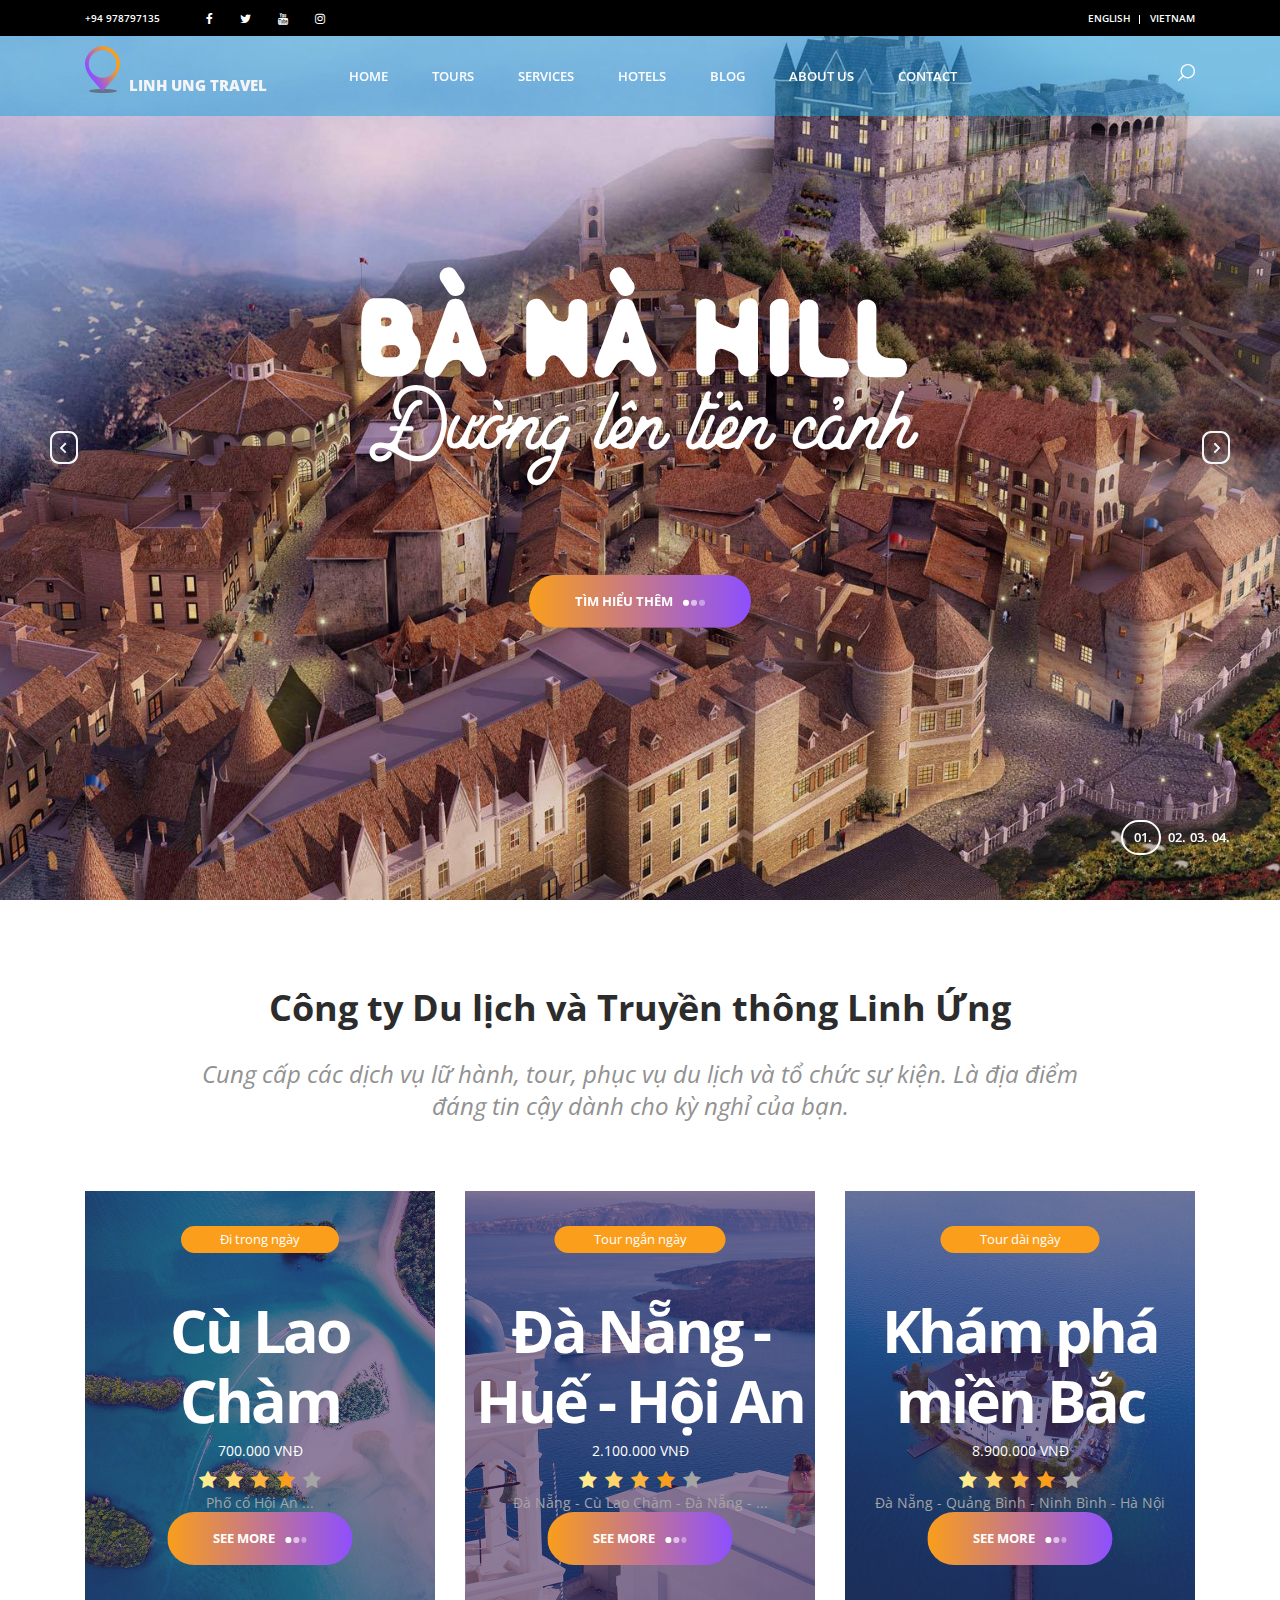
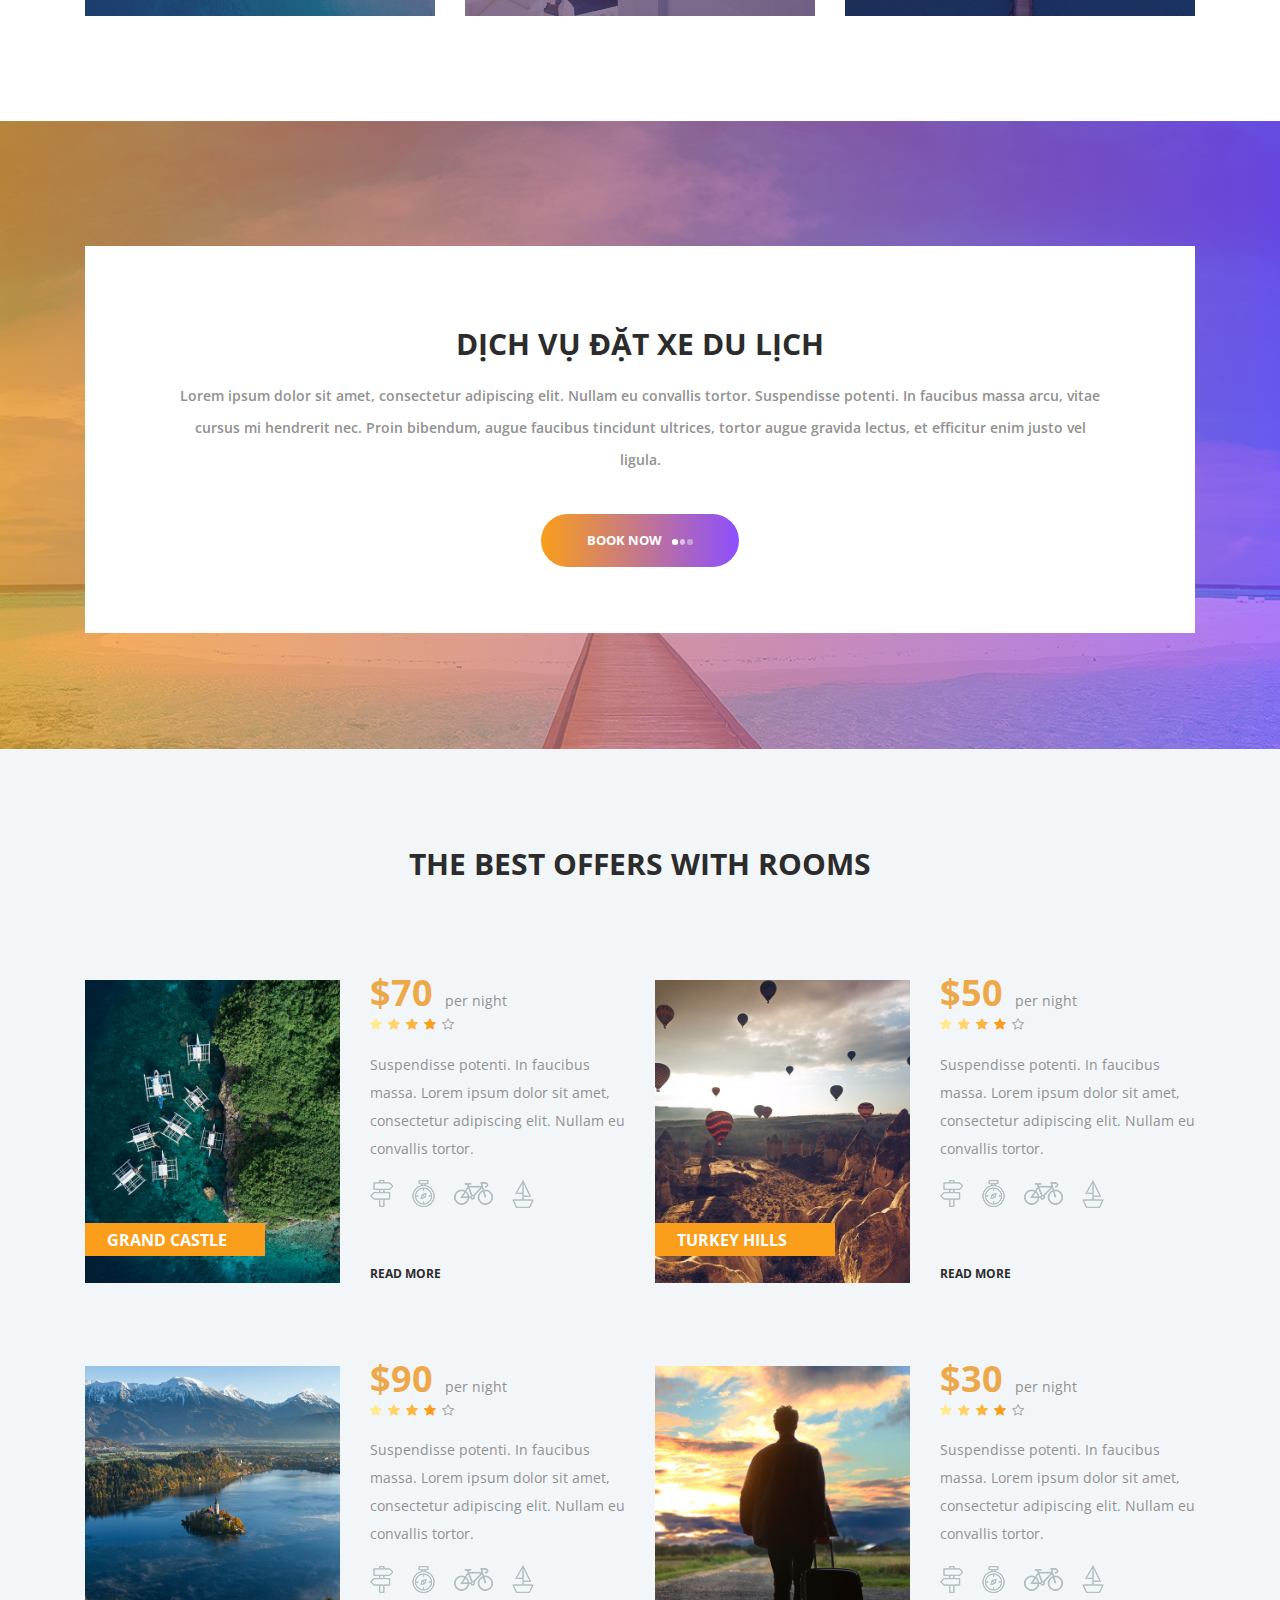
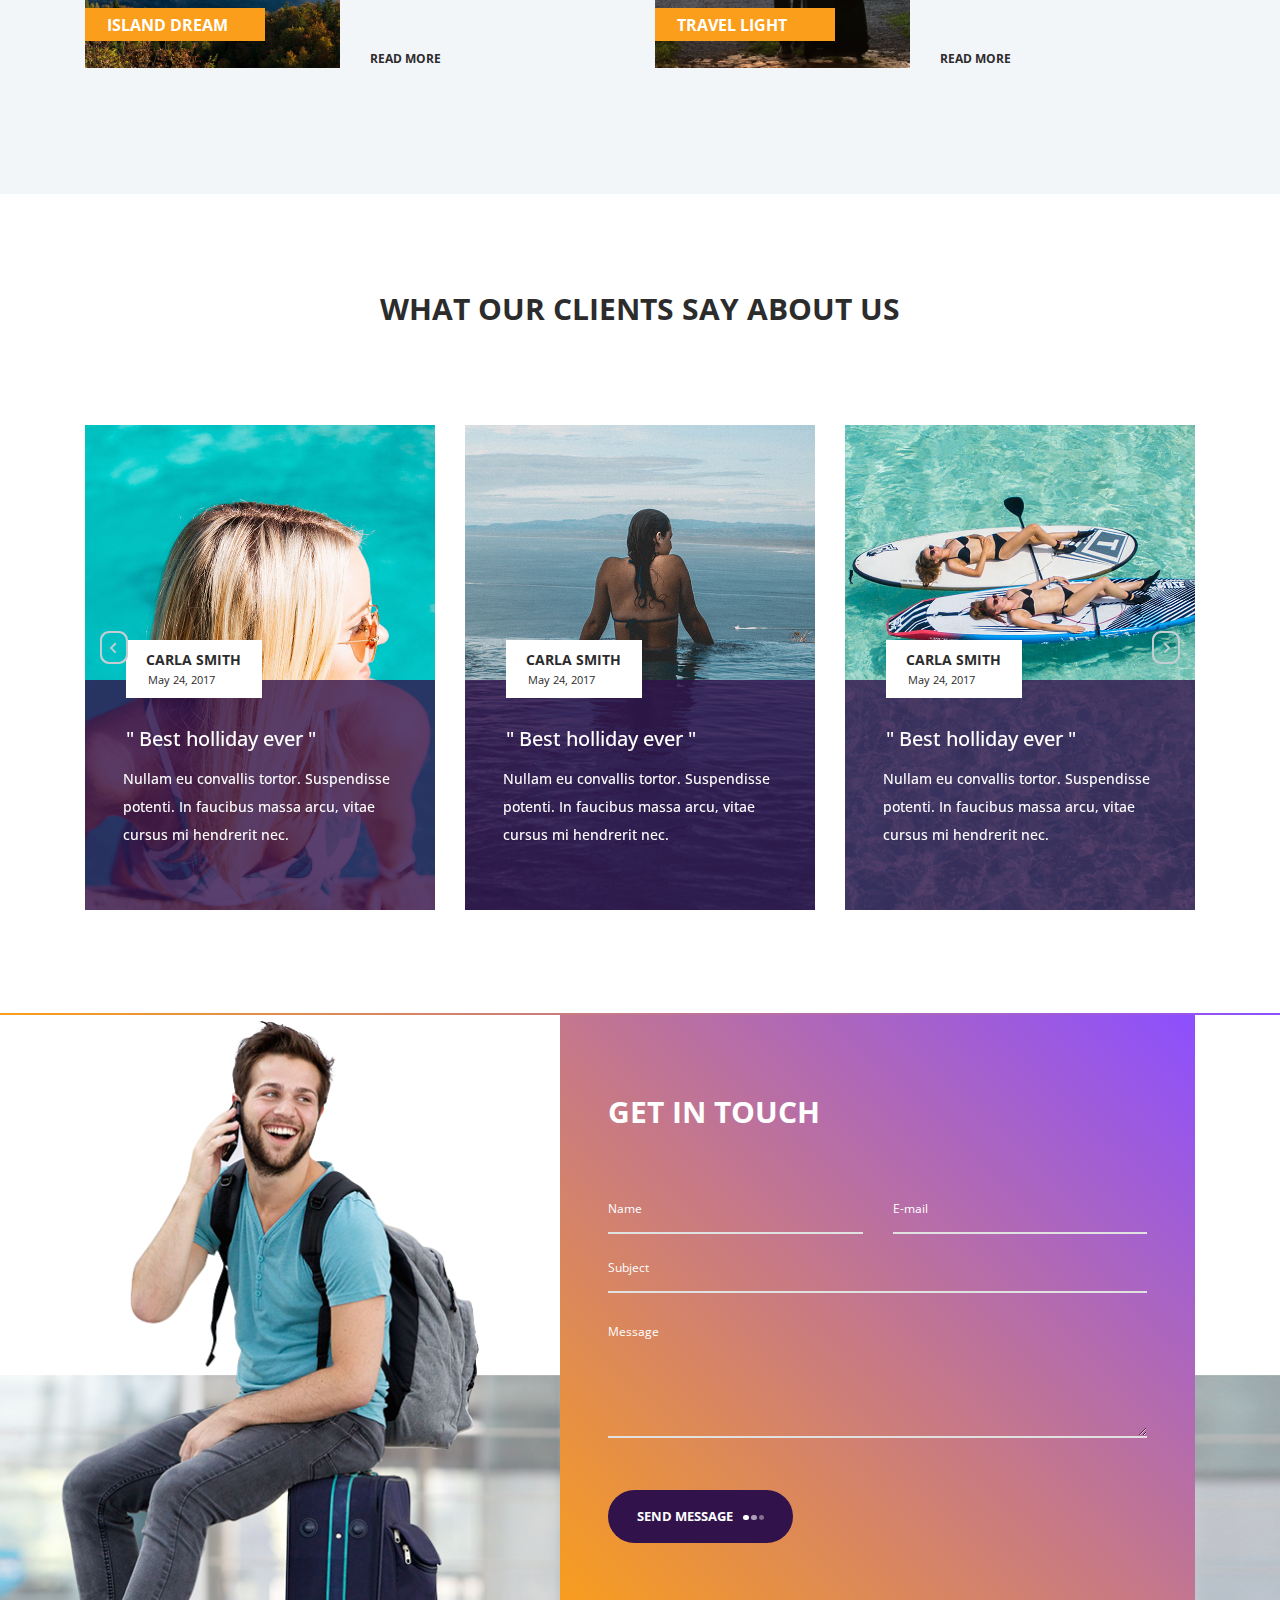
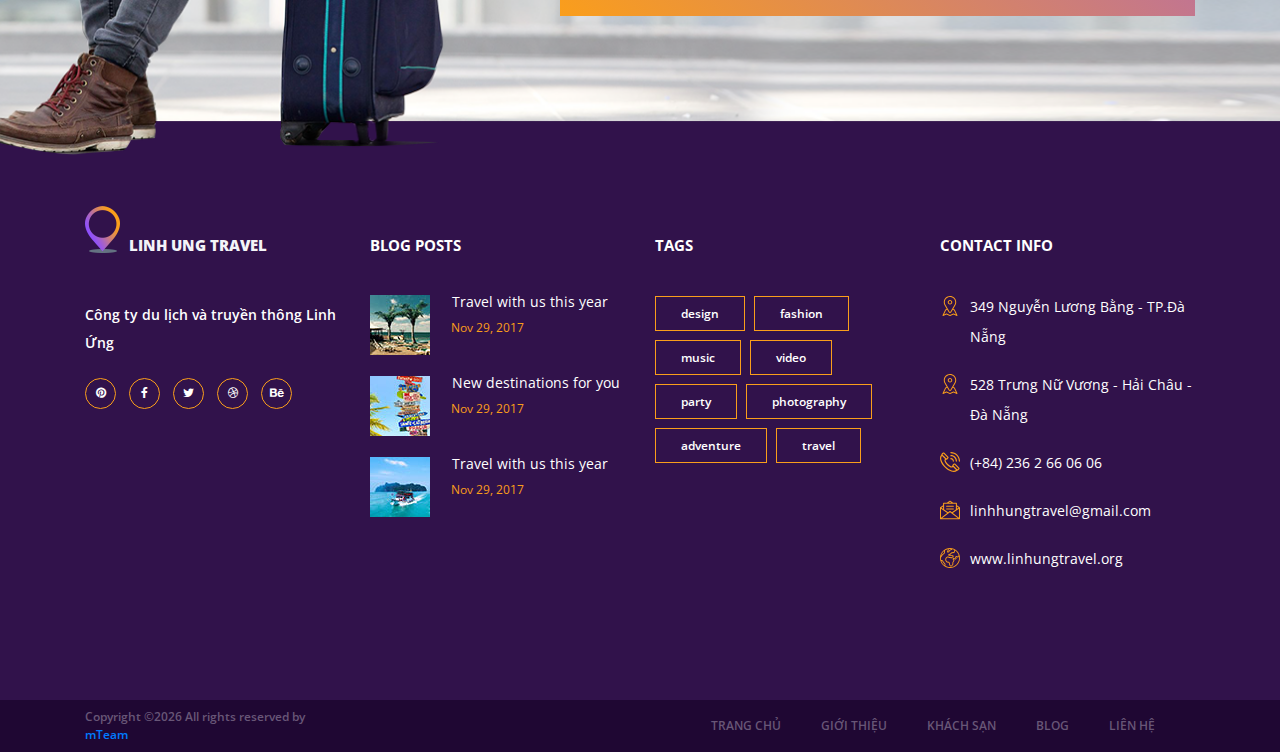
<file: index.html>
<!DOCTYPE html>
<html lang="en">

<head>
	<title>Linh Ứng Travel - Du lich trong nuoc, Ve may bay, Thue xe du lich, Dat phong khach
		san</title>
	<meta charset="utf-8">
	<meta http-equiv="X-UA-Compatible" content="IE=edge">
	<meta name="description" content="Travelix Project">
	<meta name="viewport" content="width=device-width, initial-scale=1">
	<link rel="stylesheet" type="text/css" href="styles/bootstrap4/bootstrap.min.css">
	<link href="plugins/font-awesome-4.7.0/css/font-awesome.min.css" rel="stylesheet" type="text/css">
	<link rel="stylesheet" type="text/css" href="plugins/OwlCarousel2-2.2.1/owl.carousel.css">
	<link rel="stylesheet" type="text/css" href="plugins/OwlCarousel2-2.2.1/owl.theme.default.css">
	<link rel="stylesheet" type="text/css" href="plugins/OwlCarousel2-2.2.1/animate.css">
	<link rel="stylesheet" type="text/css" href="styles/main_styles.css">
	<link rel="stylesheet" type="text/css" href="styles/responsive.css">
	<link rel="shortcut icon" href="images/logo.png" type="image/vnd.microsoft.icon">

</head>

<body>


	<div class="super_container">

		<!-- Header -->

		<header class="header">

			<!-- Top Bar -->
			<div class="top_bar">
				<div class="container">
					<div class="row">
						<div class="col d-flex flex-row">
							<div class="phone">+94 978797135</div>
							<div class="social">
								<ul class="social_list">
									<!-- <li class="social_list_item"><a href="#"><i class="fa fa-pinterest" aria-hidden="true"></i></a></li> -->
									<li class="social_list_item"><a href="#"><i class="fa fa-facebook" aria-hidden="true"></i></a></li>
									<li class="social_list_item"><a href="#"><i class="fa fa-twitter" aria-hidden="true"></i></a></li>
									<li class="social_list_item"><a href="#"><i class="fa fa-youtube" aria-hidden="true"></i></a></li>
									<!-- <li class="social_list_item"><a href="#"><i class="fa fa-behance" aria-hidden="true"></i></a></li> -->
									<li class="social_list_item"><a href="#"><i class="fa fa-instagram" aria-hidden="true"></i></a></li>
								</ul>
							</div>
							<div class="user_box ml-auto">
								<div class="user_box_login user_box_link"><a href="#">English</a></div>
								<div class="user_box_register user_box_link"><a href="#">Vietnam</a></div>
							</div>
						</div>
					</div>
				</div>
			</div>

			<!-- Main Navigation -->
			<nav class="main_nav">
				<div class="container">
					<div class="row">
						<div class="col main_nav_col d-flex flex-row align-items-center justify-content-start">
							<div class="logo_container">
								<div class="logo"><a href="#"><img src="images/logo.png" alt="">Linh Ung Travel</a></div>
							</div>
							<div class="main_nav_container ml-auto">
								<ul class="main_nav_list">
									<li class="main_nav_item"><a href="#">home</a></li>
									<li class="main_nav_item dropdown"><a href="tour.html">tours</a>
										<ul class="row dropdown-menu">
											<li class="col-sm-3 col-xs-12">
												<ul class="list-unstyled">
													<li>Miền Bắc</li>
													<li>
														<a href="https://www.saigontourist.net/vi/tour/tour-ha-noi">
															Hà Nội
														</a></li>
													<li>
														<a href="https://www.saigontourist.net/vi/tour/tour-ha-long">
															Hạ Long
														</a></li>
													<li>
														<a href="https://www.saigontourist.net/vi/tour/tour-sapa">
															Sapa
														</a></li>
													<li>
														<a href="https://www.saigontourist.net/vi/tour/tour-thanh-hoa">
															Thanh Hóa
														</a></li>
												</ul>
											</li>
											<li class="col-sm-3 col-xs-12">
												<ul class="list-unstyled">
													<li>Miền Trung</li>
													<li>
														<a href="https://www.saigontourist.net/vi/tour/tour-phan-thiet">
															Phan Thiết
														</a></li>
													<li>
														<a href="https://www.saigontourist.net/vi/tour/tour-nha-trang">
															Nha Trang
														</a></li>
													<li>
														<a href="https://www.saigontourist.net/vi/tour/tour-da-lat">
															Đà Lạt
														</a></li>
													<li>
														<a href="https://www.saigontourist.net/vi/tour/tour-tay-nguyen">
															Tây Nguyên
														</a></li>
													<li>
														<a href="https://www.saigontourist.net/vi/tour/tour-da-nang">
															Đà Nẵng - Hội An
														</a></li>
													<li>
														<a href="https://www.saigontourist.net/vi/tour/du-lich-quy-nhon">
															Tuy Hoà - Quy Nhơn - Quảng Ngãi
														</a></li>
													<li>
														<a href="https://www.saigontourist.net/vi/tour/tour-hue">
															Huế
														</a></li>
													<li>
														<a href="https://www.saigontourist.net/vi/tour/tour-my-son">
															Mỹ Sơn
														</a></li>
													<li>
														<a href="https://www.saigontourist.net/vi/tour/tour-phan-rang">
															Phan Rang
														</a></li>
													<li>
														<a href="https://www.saigontourist.net/vi/tour/tour-nghe-an">
															Nghệ An
														</a></li>
												</ul>
											</li>
											<li class="col-sm-3 col-xs-12">
												<ul class="list-unstyled">
													<li>Miền Nam</li>
													<li>
														<a href="https://www.saigontourist.net/vi/tour/tour-phu-quoc">
															Phú Quốc
														</a></li>
													<li>
														<a href="https://www.saigontourist.net/vi/tour/du-lich-mien-tay">
															Miền Tây
														</a></li>
													<li>
														<a href="https://www.saigontourist.net/vi/tour/tour-con-dao">
															Côn Đảo
														</a></li>
													<li>
														<a href="https://www.saigontourist.net/vi/tour/tour-ho-tram">
															Hồ Tràm
														</a></li>
												</ul>
											</li>
											<li class="col-sm-3 col-xs-12">
												<ul class="list-unstyled">
													<li>Chùm tour</li>
													<li>
														<a href="https://www.saigontourist.net/vi/tour/tour-dong-tay-bac">
															Đông Bắc - Tây Bắc
														</a></li>
													<li>
														<a href="https://www.saigontourist.net/vi/tour/tour-tiet-kiem">
															Tour tiết kiệm
														</a></li>
													<li>
														<a href="https://www.saigontourist.net/vi/tour/chum-tour-nguoi-cao-tuoi">
															Chùm tour Người cao tuổi
														</a></li>
													<li>
														<a href="https://www.saigontourist.net/vi/tour/mua-thu-trong-nuoc">
															Tour Mùa Thu
														</a></li>
													<li>
														<a href="https://www.saigontourist.net/vi/tour/mua-nuoc-noi">
															Mùa nước nổi
														</a></li>
													<li>
														<a href="https://www.saigontourist.net/vi/tour/cac-mua-hoa-trong-nuoc">
															Các mùa Hoa trong nước
														</a></li>
													<li>
														<a href="https://www.saigontourist.net/vi/tour/tour-hoi-cho-ite-2018-trong-nuoc">
															Tour Hội chợ ITE 2018 trong nước
														</a></li>
												</ul>
											</li>
										</ul>
									</li>
									<li class="main_nav_item dropdown"><a href="services.html">services</a>
										<ul class="row dropdown-menu">
											<li class="col-sm-3 col-xs-12">
												<ul class="list-unstyled">
													<li>XE DU LỊCH</li>
													<li>
														<a href="https://www.saigontourist.net/vi/tour/tour-ha-noi">
															Hà Nội
														</a></li>
													<li>
														<a href="https://www.saigontourist.net/vi/tour/tour-ha-long">
															Hạ Long
														</a></li>
													<li>
														<a href="https://www.saigontourist.net/vi/tour/tour-sapa">
															Sapa
														</a></li>
													<li>
														<a href="https://www.saigontourist.net/vi/tour/tour-thanh-hoa">
															Thanh Hóa
														</a></li>
												</ul>
											</li>
											<li class="col-sm-3 col-xs-12">
												<ul class="list-unstyled">
													<li>VÉ THĂM QUAN</li>
													<li>
														<a href="https://www.saigontourist.net/vi/tour/tour-phan-thiet">
															Phan Thiết
														</a></li>
													<li>
														<a href="https://www.saigontourist.net/vi/tour/tour-nha-trang">
															Nha Trang
														</a></li>
													<li>
														<a href="https://www.saigontourist.net/vi/tour/tour-da-lat">
															Đà Lạt
														</a></li>
													<li>
														<a href="https://www.saigontourist.net/vi/tour/tour-tay-nguyen">
															Tây Nguyên
														</a></li>
													<li>
														<a href="https://www.saigontourist.net/vi/tour/tour-da-nang">
															Đà Nẵng - Hội An
														</a></li>
													<li>
														<a href="https://www.saigontourist.net/vi/tour/du-lich-quy-nhon">
															Tuy Hoà - Quy Nhơn - Quảng Ngãi
														</a></li>
													<li>
														<a href="https://www.saigontourist.net/vi/tour/tour-hue">
															Huế
														</a></li>
													<li>
														<a href="https://www.saigontourist.net/vi/tour/tour-my-son">
															Mỹ Sơn
														</a></li>
													<li>
														<a href="https://www.saigontourist.net/vi/tour/tour-phan-rang">
															Phan Rang
														</a></li>
													<li>
														<a href="https://www.saigontourist.net/vi/tour/tour-nghe-an">
															Nghệ An
														</a></li>
												</ul>
											</li>
											<li class="col-sm-3 col-xs-12">
												<ul class="list-unstyled">
													<li>TIỆN ÍCH</li>
													<li>
														<a href="https://www.saigontourist.net/vi/tour/tour-phu-quoc">
															Gởi hành lý
														</a></li>
													<li>
														<a href="https://www.saigontourist.net/vi/tour/du-lich-mien-tay">
															Đặt nhà hàng
														</a></li>
													<li>
														<a href="https://www.saigontourist.net/vi/tour/tour-con-dao">
															Cho thuê hướng dẫn viên
														</a></li>
													<li>
														<a href="https://www.saigontourist.net/vi/tour/tour-ho-tram">
															Dịch vụ trực thăng
														</a></li>
												</ul>
											</li>
											<li class="col-sm-3 col-xs-12">
												<ul class="list-unstyled">
													<li>Tổ chức sự kiện</li>
													<li>
														<a href="https://www.saigontourist.net/vi/tour/tour-phu-quoc">
															Gởi hành lý
														</a></li>
													<li>
														<a href="https://www.saigontourist.net/vi/tour/du-lich-mien-tay">
															Đặt nhà hàng
														</a></li>
													<li>
														<a href="https://www.saigontourist.net/vi/tour/tour-con-dao">
															Cho thuê hướng dẫn viên
														</a></li>
													<li>
														<a href="https://www.saigontourist.net/vi/tour/tour-ho-tram">
															Dịch vụ trực thăng
														</a></li>
												</ul>
											</li>
										</ul>
									</li>
									<li class="main_nav_item"><a href="offers.html">hotels</a></li>
									<li class="main_nav_item"><a href="blog.html">blog</a></li>
									<li class="main_nav_item"><a href="about.html">about us</a></li>
									<li class="main_nav_item"><a href="contact.html">contact</a></li>
								</ul>
							</div>
							<div class="content_search ml-lg-0 ml-auto">
								<svg version="1.1" id="Layer_1" xmlns="http://www.w3.org/2000/svg" xmlns:xlink="http://www.w3.org/1999/xlink" x="0px"
								    y="0px" width="17px" height="17px" viewBox="0 0 512 512" enable-background="new 0 0 512 512" xml:space="preserve">
									<g>
										<g>
											<g>
												<path class="mag_glass" fill="#FFFFFF" d="M78.438,216.78c0,57.906,22.55,112.343,63.493,153.287c40.945,40.944,95.383,63.494,153.287,63.494
												s112.344-22.55,153.287-63.494C489.451,329.123,512,274.686,512,216.78c0-57.904-22.549-112.342-63.494-153.286
												C407.563,22.549,353.124,0,295.219,0c-57.904,0-112.342,22.549-153.287,63.494C100.988,104.438,78.439,158.876,78.438,216.78z
												M119.804,216.78c0-96.725,78.69-175.416,175.415-175.416s175.418,78.691,175.418,175.416
												c0,96.725-78.691,175.416-175.416,175.416C198.495,392.195,119.804,313.505,119.804,216.78z" />
											</g>
										</g>
										<g>
											<g>
												<path class="mag_glass" fill="#FFFFFF" d="M6.057,505.942c4.038,4.039,9.332,6.058,14.625,6.058s10.587-2.019,14.625-6.058L171.268,369.98
												c8.076-8.076,8.076-21.172,0-29.248c-8.076-8.078-21.172-8.078-29.249,0L6.057,476.693
												C-2.019,484.77-2.019,497.865,6.057,505.942z" />
											</g>
										</g>
									</g>
								</svg>
							</div>

							<form id="search_form" class="search_form bez_1">
								<input type="search" class="search_content_input bez_1">
							</form>

							<div class="hamburger">
								<i class="fa fa-bars trans_200"></i>
							</div>
						</div>
					</div>
				</div>
			</nav>

		</header>

		<div class="menu trans_500">
			<div class="menu_content d-flex flex-column align-items-center justify-content-center text-center">
				<div class="menu_close_container">
					<div class="menu_close"></div>
				</div>
				<div class="logo menu_logo"><a href="#"><img src="images/logo.png" alt=""></a></div>
				<ul>
					<li class="menu_item"><a href="#">Trang chủ</a></li>
					<li class="menu_item"><a href="about.html">Giới thiệu</a></li>
					<li class="menu_item"><a href="offers.html">Khách sạn</a></li>
					<li class="menu_item"><a href="blog.html">Blog</a></li>
					<li class="menu_item"><a href="contact.html">Liên hệ</a></li>
				</ul>
			</div>
		</div>

		<!-- Home -->

		<div class="home">

			<!-- Home Slider -->

			<div class="home_slider_container">

				<div class="owl-carousel owl-theme home_slider">

					<!-- Slider Item -->
					<div class="owl-item home_slider_item">
						<!-- Image by https://unsplash.com/@anikindimitry -->
						<div class="home_slider_background" style="background-image:url(images/banahill.jpeg)"></div>

						<div class="home_slider_content text-center">
							<div class="home_slider_content_inner" data-animation-in="flipInX" data-animation-out="animate-out fadeOut">
								<h1>Bà Nà Hill</h1>
								<h1>Đường lên tiên cảnh</h1>
								<div class="button home_slider_button">
									<div class="button_bcg"></div><a href="#">Tìm hiểu thêm<span></span><span></span><span></span></a>
								</div>
							</div>
						</div>
					</div>


					<!-- Slider Item -->
					<div class="owl-item home_slider_item">
						<div class="home_slider_background" style="background-image:url(images/culaocham.jpg)"></div>

						<div class="home_slider_content text-center">
							<div class="home_slider_content_inner" data-animation-in="flipInX" data-animation-out="animate-out fadeOut">
								<h1>Khám phá</h1>
								<h1>Đảo xanh Cù Lao Chàm</h1>
								<div class="button home_slider_button">
									<div class="button_bcg"></div><a href="#">Tìm hiểu thêm<span></span><span></span><span></span></a>
								</div>
							</div>
						</div>
					</div>

					<!-- Slider Item -->
					<div class="owl-item home_slider_item">
						<div class="home_slider_background" style="background-image:url(images/hoadalat.jpg)"></div>

						<div class="home_slider_content text-center">
							<div class="home_slider_content_inner" data-animation-in="flipInX" data-animation-out="animate-out fadeOut">
								<h1>Đà Lạt</h1>
								<h1>thành phố hoa</h1>
								<div class="button home_slider_button">
									<div class="button_bcg"></div><a href="#">Tìm hiểu thêm<span></span><span></span><span></span></a>
								</div>
							</div>
						</div>
					</div>

					<div class="owl-item home_slider_item">
						<div class="home_slider_background" style="background-image:url(images/codohue.jpg)"></div>

						<div class="home_slider_content text-center">
							<div class="home_slider_content_inner" data-animation-in="flipInX" data-animation-out="animate-out fadeOut">
								<h1>Huế</h1>
								<h1>thành phố mộng mơ</h1>
								<div class="button home_slider_button">
									<div class="button_bcg"></div><a href="#">Tìm hiểu thêm<span></span><span></span><span></span></a>
								</div>
							</div>
						</div>
					</div>

				</div>

				<!-- Home Slider Nav - Prev -->
				<div class="home_slider_nav home_slider_prev">
					<svg version="1.1" id="Layer_2" xmlns="http://www.w3.org/2000/svg" xmlns:xlink="http://www.w3.org/1999/xlink" x="0px"
					    y="0px" width="28px" height="33px" viewBox="0 0 28 33" enable-background="new 0 0 28 33" xml:space="preserve">
						<defs>
							<linearGradient id='home_grad_prev'>
								<stop offset='0%' stop-color='#fa9e1b' />
								<stop offset='100%' stop-color='#8d4fff' />
							</linearGradient>
						</defs>
						<path class="nav_path" fill="#F3F6F9" d="M19,0H9C4.029,0,0,4.029,0,9v15c0,4.971,4.029,9,9,9h10c4.97,0,9-4.029,9-9V9C28,4.029,23.97,0,19,0z
					M26,23.091C26,27.459,22.545,31,18.285,31H9.714C5.454,31,2,27.459,2,23.091V9.909C2,5.541,5.454,2,9.714,2h8.571
					C22.545,2,26,5.541,26,9.909V23.091z" />
						<polygon class="nav_arrow" fill="#F3F6F9" points="15.044,22.222 16.377,20.888 12.374,16.885 16.377,12.882 15.044,11.55 9.708,16.885 11.04,18.219 
					11.042,18.219 " />
					</svg>
				</div>

				<!-- Home Slider Nav - Next -->
				<div class="home_slider_nav home_slider_next">
					<svg version="1.1" id="Layer_3" xmlns="http://www.w3.org/2000/svg" xmlns:xlink="http://www.w3.org/1999/xlink" x="0px"
					    y="0px" width="28px" height="33px" viewBox="0 0 28 33" enable-background="new 0 0 28 33" xml:space="preserve">
						<defs>
							<linearGradient id='home_grad_next'>
								<stop offset='0%' stop-color='#fa9e1b' />
								<stop offset='100%' stop-color='#8d4fff' />
							</linearGradient>
						</defs>
						<path class="nav_path" fill="#F3F6F9" d="M19,0H9C4.029,0,0,4.029,0,9v15c0,4.971,4.029,9,9,9h10c4.97,0,9-4.029,9-9V9C28,4.029,23.97,0,19,0z
				M26,23.091C26,27.459,22.545,31,18.285,31H9.714C5.454,31,2,27.459,2,23.091V9.909C2,5.541,5.454,2,9.714,2h8.571
				C22.545,2,26,5.541,26,9.909V23.091z" />
						<polygon class="nav_arrow" fill="#F3F6F9" points="13.044,11.551 11.71,12.885 15.714,16.888 11.71,20.891 13.044,22.224 18.379,16.888 17.048,15.554 
				17.046,15.554 " />
					</svg>
				</div>

				<!-- Home Slider Dots -->

				<div class="home_slider_dots">
					<ul id="home_slider_custom_dots" class="home_slider_custom_dots">
						<li class="home_slider_custom_dot active">
							<div></div>01.
						</li>
						<li class="home_slider_custom_dot">
							<div></div>02.
						</li>
						<li class="home_slider_custom_dot">
							<div></div>03.
						</li>
						<li class="home_slider_custom_dot">
							<div></div>04.
						</li>
					</ul>
				</div>

			</div>

		</div>



		<!-- Intro -->

		<div class="intro">
			<div class="container">
				<div class="row">
					<div class="col">
						<h2 class="intro_title text-center">Công ty Du lịch và Truyền thông Linh Ứng</h2>
					</div>
				</div>
				<div class="row">
					<div class="col-lg-10 offset-lg-1">
						<div class="intro_text text-center">
							<p>Cung cấp các dịch vụ lữ hành, tour, phục vụ du lịch và tổ chức sự kiện. Là địa điểm đáng tin cậy dành cho kỳ
								nghỉ của bạn.</p>
						</div>
					</div>
				</div>
				<div class="row intro_items">

					<!-- Intro Item -->

					<div class="col-lg-4 intro_col">
						<div class="intro_item">
							<div class="intro_item_overlay"></div>
							<!-- Image by https://unsplash.com/@dnevozhai -->
							<div class="intro_item_background" style="background-image:url(images/intro_1.jpg)"></div>
							<div class="intro_item_content d-flex flex-column align-items-center justify-content-center">
								<div class="intro_date">Đi trong ngày</div>
								<div class="button intro_button">
									<div class="button_bcg"></div><a href="#">see more<span></span><span></span><span></span></a>
								</div>
								<div class="intro_center text-center">
									<h1>Cù Lao Chàm</h1>
									<div class="intro_price">700.000 VNĐ</div>
									<div class="rating rating_4">
										<i class="fa fa-star"></i>
										<i class="fa fa-star"></i>
										<i class="fa fa-star"></i>
										<i class="fa fa-star"></i>
										<i class="fa fa-star"></i>
									</div>
								</div>
								<div class="flow">Phố cổ Hội An ...</div>
							</div>
						</div>
					</div>

					<!-- Intro Item -->

					<div class="col-lg-4 intro_col">
						<div class="intro_item">
							<div class="intro_item_overlay"></div>
							<!-- Image by https://unsplash.com/@hellolightbulb -->
							<div class="intro_item_background" style="background-image:url(images/intro_2.jpg)"></div>
							<div class="intro_item_content d-flex flex-column align-items-center justify-content-center">
								<div class="intro_date">Tour ngắn ngày</div>
								<div class="button intro_button">
									<div class="button_bcg"></div><a href="#">see more<span></span><span></span><span></span></a>
								</div>
								<div class="intro_center text-center">
									<h1>Đà Nẵng - Huế - Hội An</h1>
									<div class="intro_price">2.100.000 VNĐ</div>
									<div class="rating rating_4">
										<i class="fa fa-star"></i>
										<i class="fa fa-star"></i>
										<i class="fa fa-star"></i>
										<i class="fa fa-star"></i>
										<i class="fa fa-star"></i>
									</div>
								</div>
								<div class="flow">Đà Nẵng - Cù Lao Chàm - Đà Nẵng - ...</div>
							</div>
						</div>
					</div>

					<!-- Intro Item -->

					<div class="col-lg-4 intro_col">
						<div class="intro_item">
							<div class="intro_item_overlay"></div>
							<!-- Image by https://unsplash.com/@willianjusten -->
							<div class="intro_item_background" style="background-image:url(images/intro_3.jpg)"></div>
							<div class="intro_item_content d-flex flex-column align-items-center justify-content-center">
								<div class="intro_date">Tour dài ngày</div>
								<div class="button intro_button">
									<div class="button_bcg"></div><a href="#">see more<span></span><span></span><span></span></a>
								</div>
								<div class="intro_center text-center">
									<h1>Khám phá miền Bắc</h1>
									<div class="intro_price">8.900.000 VNĐ</div>
									<div class="rating rating_4">
										<i class="fa fa-star"></i>
										<i class="fa fa-star"></i>
										<i class="fa fa-star"></i>
										<i class="fa fa-star"></i>
										<i class="fa fa-star"></i>
									</div>
								</div>
								<div class="flow">Đà Nẵng - Quảng Bình - Ninh Bình - Hà Nội</div>
							</div>
						</div>
					</div>

				</div>
			</div>
		</div>

		<!-- CTA -->

		<div class="cta">
			<!-- Image by https://unsplash.com/@thanni -->
			<div class="cta_background" style="background-image:url(images/cta.jpg)"></div>

			<div class="container">
				<div class="row">
					<div class="col">

						<!-- CTA Slider -->

						<div class="cta_slider_container">
							<div class="owl-carousel owl-theme cta_slider">

								<!-- CTA Slider Item -->
								<div class="owl-item cta_item text-center">
									<div class="cta_title">Dịch vụ đặt xe du lịch</div>
									<p class="cta_text">Lorem ipsum dolor sit amet, consectetur adipiscing elit. Nullam eu convallis tortor.
										Suspendisse potenti. In faucibus massa arcu, vitae cursus mi hendrerit nec. Proin bibendum, augue faucibus
										tincidunt ultrices, tortor augue gravida lectus, et efficitur enim justo vel ligula.</p>
									<div class="button cta_button">
										<div class="button_bcg"></div><a href="#">book now<span></span><span></span><span></span></a>
									</div>
								</div>

								<!-- CTA Slider Item -->
								<div class="owl-item cta_item text-center">
									<div class="cta_title">Đặt nhà hàng</div>
									<p class="cta_text">Lorem ipsum dolor sit amet, consectetur adipiscing elit. Nullam eu convallis tortor.
										Suspendisse potenti. In faucibus massa arcu, vitae cursus mi hendrerit nec. Proin bibendum, augue faucibus
										tincidunt ultrices, tortor augue gravida lectus, et efficitur enim justo vel ligula.</p>
									<div class="button cta_button">
										<div class="button_bcg"></div><a href="#">book now<span></span><span></span><span></span></a>
									</div>
								</div>

								<!-- CTA Slider Item -->
								<div class="owl-item cta_item text-center">
									<div class="cta_title">Cho thuê hướng dẫn viên</div>
									<p class="cta_text">Lorem ipsum dolor sit amet, consectetur adipiscing elit. Nullam eu convallis tortor.
										Suspendisse potenti. In faucibus massa arcu, vitae cursus mi hendrerit nec. Proin bibendum, augue faucibus
										tincidunt ultrices, tortor augue gravida lectus, et efficitur enim justo vel ligula.</p>
									<div class="button cta_button">
										<div class="button_bcg"></div><a href="#">book now<span></span><span></span><span></span></a>
									</div>
								</div>

								<!-- CTA Slider Item -->
								<div class="owl-item cta_item text-center">
									<div class="cta_title">Dịch vụ trực thăng, dù lượn</div>
									<p class="cta_text">Lorem ipsum dolor sit amet, consectetur adipiscing elit. Nullam eu convallis tortor.
										Suspendisse potenti. In faucibus massa arcu, vitae cursus mi hendrerit nec. Proin bibendum, augue faucibus
										tincidunt ultrices, tortor augue gravida lectus, et efficitur enim justo vel ligula.</p>
									<div class="button cta_button">
										<div class="button_bcg"></div><a href="#">book now<span></span><span></span><span></span></a>
									</div>
								</div>

								<!-- CTA Slider Item -->
								<div class="owl-item cta_item text-center">
									<div class="cta_title">Thiết kế tour theo yêu cầu</div>
									<p class="cta_text">Lorem ipsum dolor sit amet, consectetur adipiscing elit. Nullam eu convallis tortor.
										Suspendisse potenti. In faucibus massa arcu, vitae cursus mi hendrerit nec. Proin bibendum, augue faucibus
										tincidunt ultrices, tortor augue gravida lectus, et efficitur enim justo vel ligula.</p>
									<div class="button cta_button">
										<div class="button_bcg"></div><a href="#">book now<span></span><span></span><span></span></a>
									</div>
								</div>
							</div>

							<!-- CTA Slider Nav - Prev -->
							<div class="cta_slider_nav cta_slider_prev">
								<svg version="1.1" id="Layer_4" xmlns="http://www.w3.org/2000/svg" xmlns:xlink="http://www.w3.org/1999/xlink" x="0px"
								    y="0px" width="28px" height="33px" viewBox="0 0 28 33" enable-background="new 0 0 28 33" xml:space="preserve">
									<defs>
										<linearGradient id='cta_grad_prev'>
											<stop offset='0%' stop-color='#fa9e1b' />
											<stop offset='100%' stop-color='#8d4fff' />
										</linearGradient>
									</defs>
									<path class="nav_path" fill="#F3F6F9" d="M19,0H9C4.029,0,0,4.029,0,9v15c0,4.971,4.029,9,9,9h10c4.97,0,9-4.029,9-9V9C28,4.029,23.97,0,19,0z
								M26,23.091C26,27.459,22.545,31,18.285,31H9.714C5.454,31,2,27.459,2,23.091V9.909C2,5.541,5.454,2,9.714,2h8.571
								C22.545,2,26,5.541,26,9.909V23.091z" />
									<polygon class="nav_arrow" fill="#F3F6F9" points="15.044,22.222 16.377,20.888 12.374,16.885 16.377,12.882 15.044,11.55 9.708,16.885 11.04,18.219 
								11.042,18.219 " />
								</svg>
							</div>

							<!-- CTA Slider Nav - Next -->
							<div class="cta_slider_nav cta_slider_next">
								<svg version="1.1" id="Layer_5" xmlns="http://www.w3.org/2000/svg" xmlns:xlink="http://www.w3.org/1999/xlink" x="0px"
								    y="0px" width="28px" height="33px" viewBox="0 0 28 33" enable-background="new 0 0 28 33" xml:space="preserve">
									<defs>
										<linearGradient id='cta_grad_next'>
											<stop offset='0%' stop-color='#fa9e1b' />
											<stop offset='100%' stop-color='#8d4fff' />
										</linearGradient>
									</defs>
									<path class="nav_path" fill="#F3F6F9" d="M19,0H9C4.029,0,0,4.029,0,9v15c0,4.971,4.029,9,9,9h10c4.97,0,9-4.029,9-9V9C28,4.029,23.97,0,19,0z
							M26,23.091C26,27.459,22.545,31,18.285,31H9.714C5.454,31,2,27.459,2,23.091V9.909C2,5.541,5.454,2,9.714,2h8.571
							C22.545,2,26,5.541,26,9.909V23.091z" />
									<polygon class="nav_arrow" fill="#F3F6F9" points="13.044,11.551 11.71,12.885 15.714,16.888 11.71,20.891 13.044,22.224 18.379,16.888 17.048,15.554 
							17.046,15.554 " />
								</svg>
							</div>

						</div>

					</div>
				</div>
			</div>

		</div>

		<!-- Offers -->

		<div class="offers">
			<div class="container">
				<div class="row">
					<div class="col text-center">
						<h2 class="section_title">the best offers with rooms</h2>
					</div>
				</div>
				<div class="row offers_items">

					<!-- Offers Item -->
					<div class="col-lg-6 offers_col">
						<div class="offers_item">
							<div class="row">
								<div class="col-lg-6">
									<div class="offers_image_container">
										<!-- Image by https://unsplash.com/@kensuarez -->
										<div class="offers_image_background" style="background-image:url(images/offer_1.jpg)"></div>
										<div class="offer_name"><a href="#">grand castle</a></div>
									</div>
								</div>
								<div class="col-lg-6">
									<div class="offers_content">
										<div class="offers_price">$70<span>per night</span></div>
										<div class="rating_r rating_r_4 offers_rating">
											<i></i>
											<i></i>
											<i></i>
											<i></i>
											<i></i>
										</div>
										<p class="offers_text">Suspendisse potenti. In faucibus massa. Lorem ipsum dolor sit amet, consectetur
											adipiscing elit. Nullam eu convallis tortor.</p>
										<div class="offers_icons">
											<ul class="offers_icons_list">
												<li class="offers_icons_item"><img src="images/post.png" alt=""></li>
												<li class="offers_icons_item"><img src="images/compass.png" alt=""></li>
												<li class="offers_icons_item"><img src="images/bicycle.png" alt=""></li>
												<li class="offers_icons_item"><img src="images/sailboat.png" alt=""></li>
											</ul>
										</div>
										<div class="offers_link"><a href="offers.html">read more</a></div>
									</div>
								</div>
							</div>
						</div>
					</div>

					<!-- Offers Item -->
					<div class="col-lg-6 offers_col">
						<div class="offers_item">
							<div class="row">
								<div class="col-lg-6">
									<div class="offers_image_container">
										<!-- Image by Egzon Bytyqi -->
										<div class="offers_image_background" style="background-image:url(images/offer_2.jpg)"></div>
										<div class="offer_name"><a href="#">turkey hills</a></div>
									</div>
								</div>
								<div class="col-lg-6">
									<div class="offers_content">
										<div class="offers_price">$50<span>per night</span></div>
										<div class="rating_r rating_r_4 offers_rating">
											<i></i>
											<i></i>
											<i></i>
											<i></i>
											<i></i>
										</div>
										<p class="offers_text">Suspendisse potenti. In faucibus massa. Lorem ipsum dolor sit amet, consectetur
											adipiscing elit. Nullam eu convallis tortor.</p>
										<div class="offers_icons">
											<ul class="offers_icons_list">
												<li class="offers_icons_item"><img src="images/post.png" alt=""></li>
												<li class="offers_icons_item"><img src="images/compass.png" alt=""></li>
												<li class="offers_icons_item"><img src="images/bicycle.png" alt=""></li>
												<li class="offers_icons_item"><img src="images/sailboat.png" alt=""></li>
											</ul>
										</div>
										<div class="offers_link"><a href="offers.html">read more</a></div>
									</div>
								</div>
							</div>
						</div>
					</div>

					<!-- Offers Item -->
					<div class="col-lg-6 offers_col">
						<div class="offers_item">
							<div class="row">
								<div class="col-lg-6">
									<div class="offers_image_container">
										<!-- Image by https://unsplash.com/@nevenkrcmarek -->
										<div class="offers_image_background" style="background-image:url(images/offer_3.jpg)"></div>
										<div class="offer_name"><a href="#">island dream</a></div>
									</div>
								</div>
								<div class="col-lg-6">
									<div class="offers_content">
										<div class="offers_price">$90<span>per night</span></div>
										<div class="rating_r rating_r_4 offers_rating">
											<i></i>
											<i></i>
											<i></i>
											<i></i>
											<i></i>
										</div>
										<p class="offers_text">Suspendisse potenti. In faucibus massa. Lorem ipsum dolor sit amet, consectetur
											adipiscing elit. Nullam eu convallis tortor.</p>
										<div class="offers_icons">
											<ul class="offers_icons_list">
												<li class="offers_icons_item"><img src="images/post.png" alt=""></li>
												<li class="offers_icons_item"><img src="images/compass.png" alt=""></li>
												<li class="offers_icons_item"><img src="images/bicycle.png" alt=""></li>
												<li class="offers_icons_item"><img src="images/sailboat.png" alt=""></li>
											</ul>
										</div>
										<div class="offers_link"><a href="offers.html">read more</a></div>
									</div>
								</div>
							</div>
						</div>
					</div>

					<!-- Offers Item -->
					<div class="col-lg-6 offers_col">
						<div class="offers_item">
							<div class="row">
								<div class="col-lg-6">
									<div class="offers_image_container">
										<!-- Image by https://unsplash.com/@mantashesthaven -->
										<div class="offers_image_background" style="background-image:url(images/offer_4.jpg)"></div>
										<div class="offer_name"><a href="#">travel light</a></div>
									</div>
								</div>
								<div class="col-lg-6">
									<div class="offers_content">
										<div class="offers_price">$30<span>per night</span></div>
										<div class="rating_r rating_r_4 offers_rating">
											<i></i>
											<i></i>
											<i></i>
											<i></i>
											<i></i>
										</div>
										<p class="offers_text">Suspendisse potenti. In faucibus massa. Lorem ipsum dolor sit amet, consectetur
											adipiscing elit. Nullam eu convallis tortor.</p>
										<div class="offers_icons">
											<ul class="offers_icons_list">
												<li class="offers_icons_item"><img src="images/post.png" alt=""></li>
												<li class="offers_icons_item"><img src="images/compass.png" alt=""></li>
												<li class="offers_icons_item"><img src="images/bicycle.png" alt=""></li>
												<li class="offers_icons_item"><img src="images/sailboat.png" alt=""></li>
											</ul>
										</div>
										<div class="offers_link"><a href="offers.html">read more</a></div>
									</div>
								</div>
							</div>
						</div>
					</div>

				</div>
			</div>
		</div>

		<!-- Testimonials -->

		<div class="testimonials">
			<div class="test_border"></div>
			<div class="container">
				<div class="row">
					<div class="col text-center">
						<h2 class="section_title">what our clients say about us</h2>
					</div>
				</div>
				<div class="row">
					<div class="col">

						<!-- Testimonials Slider -->

						<div class="test_slider_container">
							<div class="owl-carousel owl-theme test_slider">

								<!-- Testimonial Item -->
								<div class="owl-item">
									<div class="test_item">
										<div class="test_image"><img src="images/test_1.jpg" alt="https://unsplash.com/@anniegray"></div>
										<!-- <div class="test_icon"><img src="images/backpack.png" alt=""></div> -->
										<div class="test_content_container">
											<div class="test_content">
												<div class="test_item_info">
													<div class="test_name">carla smith</div>
													<div class="test_date">May 24, 2017</div>
												</div>
												<div class="test_quote_title">" Best holliday ever "</div>
												<p class="test_quote_text">Nullam eu convallis tortor. Suspendisse potenti. In faucibus massa arcu, vitae
													cursus mi hendrerit nec.</p>
											</div>
										</div>
									</div>
								</div>

								<!-- Testimonial Item -->
								<div class="owl-item">
									<div class="test_item">
										<div class="test_image"><img src="images/test_2.jpg" alt="https://unsplash.com/@tschax"></div>
										<!-- <div class="test_icon"><img src="images/island_t.png" alt=""></div> -->
										<div class="test_content_container">
											<div class="test_content">
												<div class="test_item_info">
													<div class="test_name">carla smith</div>
													<div class="test_date">May 24, 2017</div>
												</div>
												<div class="test_quote_title">" Best holliday ever "</div>
												<p class="test_quote_text">Nullam eu convallis tortor. Suspendisse potenti. In faucibus massa arcu, vitae
													cursus mi hendrerit nec.</p>
											</div>
										</div>
									</div>
								</div>

								<!-- Testimonial Item -->
								<div class="owl-item">
									<div class="test_item">
										<div class="test_image"><img src="images/test_3.jpg" alt="https://unsplash.com/@seefromthesky"></div>
										<!-- <div class="test_icon"><img src="images/kayak.png" alt=""></div> -->
										<div class="test_content_container">
											<div class="test_content">
												<div class="test_item_info">
													<div class="test_name">carla smith</div>
													<div class="test_date">May 24, 2017</div>
												</div>
												<div class="test_quote_title">" Best holliday ever "</div>
												<p class="test_quote_text">Nullam eu convallis tortor. Suspendisse potenti. In faucibus massa arcu, vitae
													cursus mi hendrerit nec.</p>
											</div>
										</div>
									</div>
								</div>

								<!-- Testimonial Item -->
								<div class="owl-item">
									<div class="test_item">
										<div class="test_image"><img src="images/test_2.jpg" alt=""></div>
										<!-- <div class="test_icon"><img src="images/island_t.png" alt=""></div> -->
										<div class="test_content_container">
											<div class="test_content">
												<div class="test_item_info">
													<div class="test_name">carla smith</div>
													<div class="test_date">May 24, 2017</div>
												</div>
												<div class="test_quote_title">" Best holliday ever "</div>
												<p class="test_quote_text">Nullam eu convallis tortor. Suspendisse potenti. In faucibus massa arcu, vitae
													cursus mi hendrerit nec.</p>
											</div>
										</div>
									</div>
								</div>

								<!-- Testimonial Item -->
								<div class="owl-item">
									<div class="test_item">
										<div class="test_image"><img src="images/test_1.jpg" alt=""></div>
										<!-- <div class="test_icon"><img src="images/backpack.png" alt=""></div> -->
										<div class="test_content_container">
											<div class="test_content">
												<div class="test_item_info">
													<div class="test_name">carla smith</div>
													<div class="test_date">May 24, 2017</div>
												</div>
												<div class="test_quote_title">" Best holliday ever "</div>
												<p class="test_quote_text">Nullam eu convallis tortor. Suspendisse potenti. In faucibus massa arcu, vitae
													cursus mi hendrerit nec.</p>
											</div>
										</div>
									</div>
								</div>
							</div>

							<!-- Testimonials Slider Nav - Prev -->
							<div class="test_slider_nav test_slider_prev">
								<svg version="1.1" id="Layer_6" xmlns="http://www.w3.org/2000/svg" xmlns:xlink="http://www.w3.org/1999/xlink" x="0px"
								    y="0px" width="28px" height="33px" viewBox="0 0 28 33" enable-background="new 0 0 28 33" xml:space="preserve">
									<defs>
										<linearGradient id='test_grad_prev'>
											<stop offset='0%' stop-color='#fa9e1b' />
											<stop offset='100%' stop-color='#8d4fff' />
										</linearGradient>
									</defs>
									<path class="nav_path" fill="#F3F6F9" d="M19,0H9C4.029,0,0,4.029,0,9v15c0,4.971,4.029,9,9,9h10c4.97,0,9-4.029,9-9V9C28,4.029,23.97,0,19,0z
								M26,23.091C26,27.459,22.545,31,18.285,31H9.714C5.454,31,2,27.459,2,23.091V9.909C2,5.541,5.454,2,9.714,2h8.571
								C22.545,2,26,5.541,26,9.909V23.091z" />
									<polygon class="nav_arrow" fill="#F3F6F9" points="15.044,22.222 16.377,20.888 12.374,16.885 16.377,12.882 15.044,11.55 9.708,16.885 11.04,18.219 
								11.042,18.219 " />
								</svg>
							</div>

							<!-- Testimonials Slider Nav - Next -->
							<div class="test_slider_nav test_slider_next">
								<svg version="1.1" id="Layer_7" xmlns="http://www.w3.org/2000/svg" xmlns:xlink="http://www.w3.org/1999/xlink" x="0px"
								    y="0px" width="28px" height="33px" viewBox="0 0 28 33" enable-background="new 0 0 28 33" xml:space="preserve">
									<defs>
										<linearGradient id='test_grad_next'>
											<stop offset='0%' stop-color='#fa9e1b' />
											<stop offset='100%' stop-color='#8d4fff' />
										</linearGradient>
									</defs>
									<path class="nav_path" fill="#F3F6F9" d="M19,0H9C4.029,0,0,4.029,0,9v15c0,4.971,4.029,9,9,9h10c4.97,0,9-4.029,9-9V9C28,4.029,23.97,0,19,0z
							M26,23.091C26,27.459,22.545,31,18.285,31H9.714C5.454,31,2,27.459,2,23.091V9.909C2,5.541,5.454,2,9.714,2h8.571
							C22.545,2,26,5.541,26,9.909V23.091z" />
									<polygon class="nav_arrow" fill="#F3F6F9" points="13.044,11.551 11.71,12.885 15.714,16.888 11.71,20.891 13.044,22.224 18.379,16.888 17.048,15.554 
							17.046,15.554 " />
								</svg>
							</div>

						</div>

					</div>
				</div>

			</div>
		</div>

		<div class="trending" hidden>
			<div class="container">
				<div class="row">
					<div class="col text-center">
						<h2 class="section_title">trending now</h2>
					</div>
				</div>
				<div class="row trending_container">

					<!-- Trending Item -->
					<div class="col-lg-3 col-sm-6">
						<div class="trending_item clearfix">
							<div class="trending_image"><img src="images/trend_1.png" alt="https://unsplash.com/@fransaraco"></div>
							<div class="trending_content">
								<div class="trending_title"><a href="#">grand hotel</a></div>
								<div class="trending_price">From $182</div>
								<div class="trending_location">madrid, spain</div>
							</div>
						</div>
					</div>

					<!-- Trending Item -->
					<div class="col-lg-3 col-sm-6">
						<div class="trending_item clearfix">
							<div class="trending_image"><img src="images/trend_2.png" alt="https://unsplash.com/@grovemade"></div>
							<div class="trending_content">
								<div class="trending_title"><a href="#">mars hotel</a></div>
								<div class="trending_price">From $182</div>
								<div class="trending_location">madrid, spain</div>
							</div>
						</div>
					</div>

					<!-- Trending Item -->
					<div class="col-lg-3 col-sm-6">
						<div class="trending_item clearfix">
							<div class="trending_image"><img src="images/trend_3.png" alt="https://unsplash.com/@jbriscoe"></div>
							<div class="trending_content">
								<div class="trending_title"><a href="#">queen hotel</a></div>
								<div class="trending_price">From $182</div>
								<div class="trending_location">madrid, spain</div>
							</div>
						</div>
					</div>

					<!-- Trending Item -->
					<div class="col-lg-3 col-sm-6">
						<div class="trending_item clearfix">
							<div class="trending_image"><img src="images/trend_4.png" alt="https://unsplash.com/@oowgnuj"></div>
							<div class="trending_content">
								<div class="trending_title"><a href="#">mars hotel</a></div>
								<div class="trending_price">From $182</div>
								<div class="trending_location">madrid, spain</div>
							</div>
						</div>
					</div>

					<!-- Trending Item -->
					<div class="col-lg-3 col-sm-6">
						<div class="trending_item clearfix">
							<div class="trending_image"><img src="images/trend_5.png" alt="https://unsplash.com/@mindaugas"></div>
							<div class="trending_content">
								<div class="trending_title"><a href="#">grand hotel</a></div>
								<div class="trending_price">From $182</div>
								<div class="trending_location">madrid, spain</div>
							</div>
						</div>
					</div>

					<!-- Trending Item -->
					<div class="col-lg-3 col-sm-6">
						<div class="trending_item clearfix">
							<div class="trending_image"><img src="images/trend_6.png" alt="https://unsplash.com/@itsnwa"></div>
							<div class="trending_content">
								<div class="trending_title"><a href="#">mars hotel</a></div>
								<div class="trending_price">From $182</div>
								<div class="trending_location">madrid, spain</div>
							</div>
						</div>
					</div>

					<!-- Trending Item -->
					<div class="col-lg-3 col-sm-6">
						<div class="trending_item clearfix">
							<div class="trending_image"><img src="images/trend_7.png" alt="https://unsplash.com/@rktkn"></div>
							<div class="trending_content">
								<div class="trending_title"><a href="#">queen hotel</a></div>
								<div class="trending_price">From $182</div>
								<div class="trending_location">madrid, spain</div>
							</div>
						</div>
					</div>

					<!-- Trending Item -->
					<div class="col-lg-3 col-sm-6">
						<div class="trending_item clearfix">
							<div class="trending_image"><img src="images/trend_8.png" alt="https://unsplash.com/@thoughtcatalog"></div>
							<div class="trending_content">
								<div class="trending_title"><a href="#">mars hotel</a></div>
								<div class="trending_price">From $182</div>
								<div class="trending_location">madrid, spain</div>
							</div>
						</div>
					</div>

				</div>
			</div>
		</div>

		<div class="contact">
			<div class="contact_background" style="background-image:url(images/contact.png)"></div>

			<div class="container">
				<div class="row">
					<div class="col-lg-5">
						<div class="contact_image">

						</div>
					</div>
					<div class="col-lg-7">
						<div class="contact_form_container">
							<div class="contact_title">get in touch</div>
							<form action="#" id="contact_form" class="contact_form">
								<input type="text" id="contact_form_name" class="contact_form_name input_field" placeholder="Name" required="required"
								    data-error="Name is required.">
								<input type="text" id="contact_form_email" class="contact_form_email input_field" placeholder="E-mail" required="required"
								    data-error="Email is required.">
								<input type="text" id="contact_form_subject" class="contact_form_subject input_field" placeholder="Subject"
								    required="required" data-error="Subject is required.">
								<textarea id="contact_form_message" class="text_field contact_form_message" name="message" rows="4" placeholder="Message"
								    required="required" data-error="Please, write us a message."></textarea>
								<button type="submit" id="form_submit_button" class="form_submit_button button">send message<span></span><span></span><span></span></button>
							</form>
						</div>
					</div>
				</div>
			</div>
		</div>

		<!-- Footer -->

		<footer class="footer">
			<div class="container">
				<div class="row">

					<!-- Footer Column -->
					<div class="col-lg-3 footer_column">
						<div class="footer_col">
							<div class="footer_content footer_about">
								<div class="logo_container footer_logo">
									<div class="logo"><a href="#"><img src="images/logo.png" alt="">Linh Ung Travel</a></div>
								</div>
								<p class="footer_about_text">Công ty du lịch và truyền thông Linh Ứng</p>
								<ul class="footer_social_list">
									<li class="footer_social_item"><a href="#"><i class="fa fa-pinterest"></i></a></li>
									<li class="footer_social_item"><a href="#"><i class="fa fa-facebook-f"></i></a></li>
									<li class="footer_social_item"><a href="#"><i class="fa fa-twitter"></i></a></li>
									<li class="footer_social_item"><a href="#"><i class="fa fa-dribbble"></i></a></li>
									<li class="footer_social_item"><a href="#"><i class="fa fa-behance"></i></a></li>
								</ul>
							</div>
						</div>
					</div>

					<!-- Footer Column -->
					<div class="col-lg-3 footer_column">
						<div class="footer_col">
							<div class="footer_title">blog posts</div>
							<div class="footer_content footer_blog">

								<!-- Footer blog item -->
								<div class="footer_blog_item clearfix">
									<div class="footer_blog_image"><img src="images/footer_blog_1.jpg" alt="https://unsplash.com/@avidenov"></div>
									<div class="footer_blog_content">
										<div class="footer_blog_title"><a href="blog.html">Travel with us this year</a></div>
										<div class="footer_blog_date">Nov 29, 2017</div>
									</div>
								</div>

								<!-- Footer blog item -->
								<div class="footer_blog_item clearfix">
									<div class="footer_blog_image"><img src="images/footer_blog_2.jpg" alt="https://unsplash.com/@deannaritchie"></div>
									<div class="footer_blog_content">
										<div class="footer_blog_title"><a href="blog.html">New destinations for you</a></div>
										<div class="footer_blog_date">Nov 29, 2017</div>
									</div>
								</div>

								<!-- Footer blog item -->
								<div class="footer_blog_item clearfix">
									<div class="footer_blog_image"><img src="images/footer_blog_3.jpg" alt="https://unsplash.com/@bergeryap87"></div>
									<div class="footer_blog_content">
										<div class="footer_blog_title"><a href="blog.html">Travel with us this year</a></div>
										<div class="footer_blog_date">Nov 29, 2017</div>
									</div>
								</div>

							</div>
						</div>
					</div>

					<!-- Footer Column -->
					<div class="col-lg-3 footer_column">
						<div class="footer_col">
							<div class="footer_title">tags</div>
							<div class="footer_content footer_tags">
								<ul class="tags_list clearfix">
									<li class="tag_item"><a href="#">design</a></li>
									<li class="tag_item"><a href="#">fashion</a></li>
									<li class="tag_item"><a href="#">music</a></li>
									<li class="tag_item"><a href="#">video</a></li>
									<li class="tag_item"><a href="#">party</a></li>
									<li class="tag_item"><a href="#">photography</a></li>
									<li class="tag_item"><a href="#">adventure</a></li>
									<li class="tag_item"><a href="#">travel</a></li>
								</ul>
							</div>
						</div>
					</div>

					<!-- Footer Column -->
					<div class="col-lg-3 footer_column">
						<div class="footer_col">
							<div class="footer_title">contact info</div>
							<div class="footer_content footer_contact">
								<ul class="contact_info_list">
									<li class="contact_info_item d-flex flex-row">
										<div>
											<div class="contact_info_icon"><img src="images/placeholder.svg" alt=""></div>
										</div>
										<div class="contact_info_text">349 Nguyễn Lương Bằng - TP.Đà Nẵng</div>
									</li>
									<li class="contact_info_item d-flex flex-row">
											<div>
												<div class="contact_info_icon"><img src="images/placeholder.svg" alt=""></div>
											</div>
											<div class="contact_info_text">528 Trưng Nữ Vương - Hải Châu - Đà Nẵng</div>
										</li>
									<li class="contact_info_item d-flex flex-row">
										<div>
											<div class="contact_info_icon"><img src="images/phone-call.svg" alt=""></div>
										</div>
										<div class="contact_info_text">(+84) 236 2 66 06 06</div>
									</li>
									<li class="contact_info_item d-flex flex-row">
										<div>
											<div class="contact_info_icon"><img src="images/message.svg" alt=""></div>
										</div>
										<div class="contact_info_text"><a href="mailto:linhungtravel@gmail.com?Subject=Hello" target="_top">linhhungtravel@gmail.com</a></div>
									</li>
									<li class="contact_info_item d-flex flex-row">
										<div>
											<div class="contact_info_icon"><img src="images/planet-earth.svg" alt=""></div>
										</div>
										<div class="contact_info_text"><a href="http://linhungtravel.org">www.linhungtravel.org</a></div>
									</li>
								</ul>
							</div>
						</div>
					</div>

				</div>
			</div>
		</footer>

		<!-- Copyright -->

		<div class="copyright">
			<div class="container">
				<div class="row">
					<div class="col-lg-3 order-lg-1 order-2  ">
						<div class="copyright_content d-flex flex-row align-items-center">
							<div>
								<!-- Link back to Colorlib can't be removed. Template is licensed under CC BY 3.0. -->
								Copyright &copy;<script>
									document.write(new Date().getFullYear());
								</script> All rights reserved by <a href="https://colorlib.com" target="_blank">mTeam</a>
								<!-- Link back to Colorlib can't be removed. Template is licensed under CC BY 3.0. -->
							</div>
						</div>
					</div>
					<div class="col-lg-9 order-lg-2 order-1">
						<div class="footer_nav_container d-flex flex-row align-items-center justify-content-lg-end">
							<div class="footer_nav">
								<ul class="footer_nav_list">
									<li class="footer_nav_item"><a href="#">Trang chủ</a></li>
									<li class="footer_nav_item"><a href="about.html">Giới thiệu</a></li>
									<li class="footer_nav_item"><a href="offers.html">Khách sạn</a></li>
									<li class="footer_nav_item"><a href="blog.html">Blog</a></li>
									<li class="footer_nav_item"><a href="contact.html">Liên hệ</a></li>
								</ul>
							</div>
						</div>
					</div>
				</div>
			</div>
		</div>

	</div>

	<script src="js/jquery-3.2.1.min.js"></script>
	<script src="styles/bootstrap4/popper.js"></script>
	<script src="styles/bootstrap4/bootstrap.min.js"></script>
	<script src="plugins/OwlCarousel2-2.2.1/owl.carousel.js"></script>
	<script src="plugins/easing/easing.js"></script>
	<script src="js/custom.js"></script>

</body>

</html>
</file>
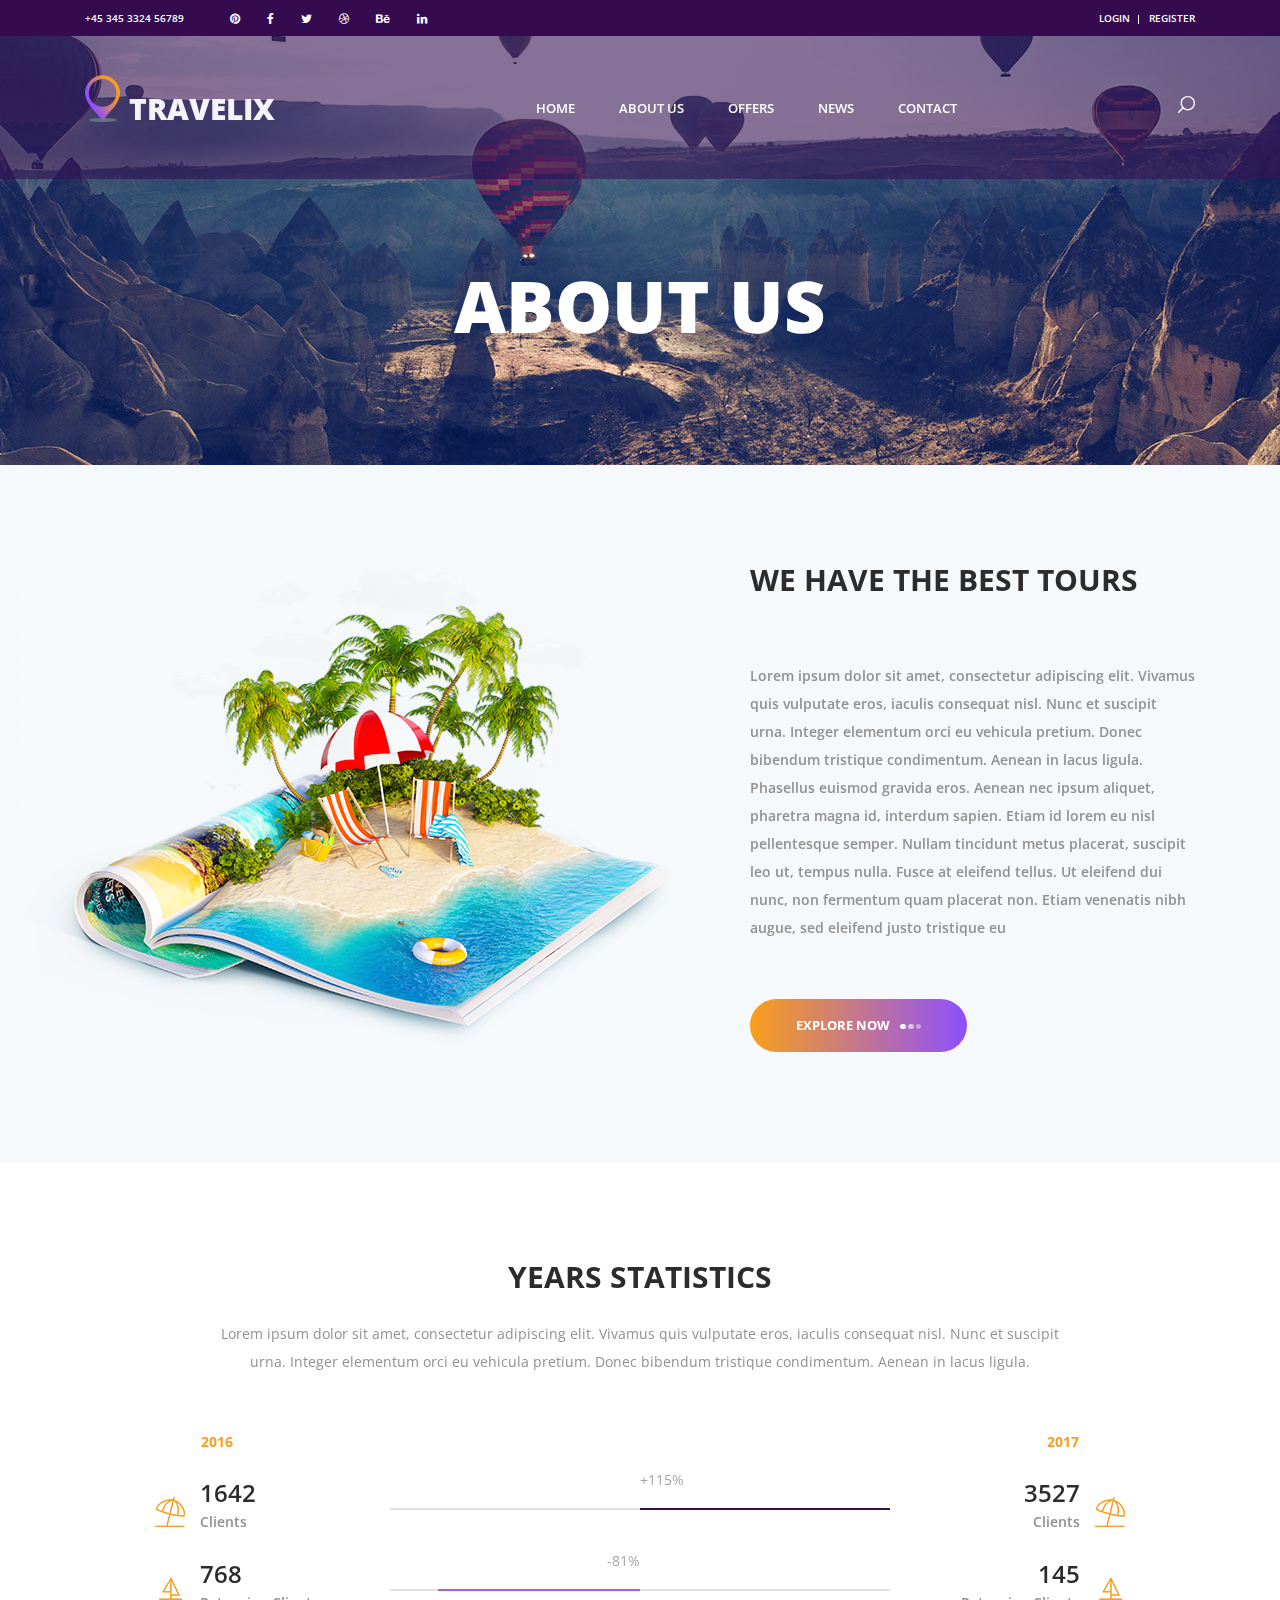
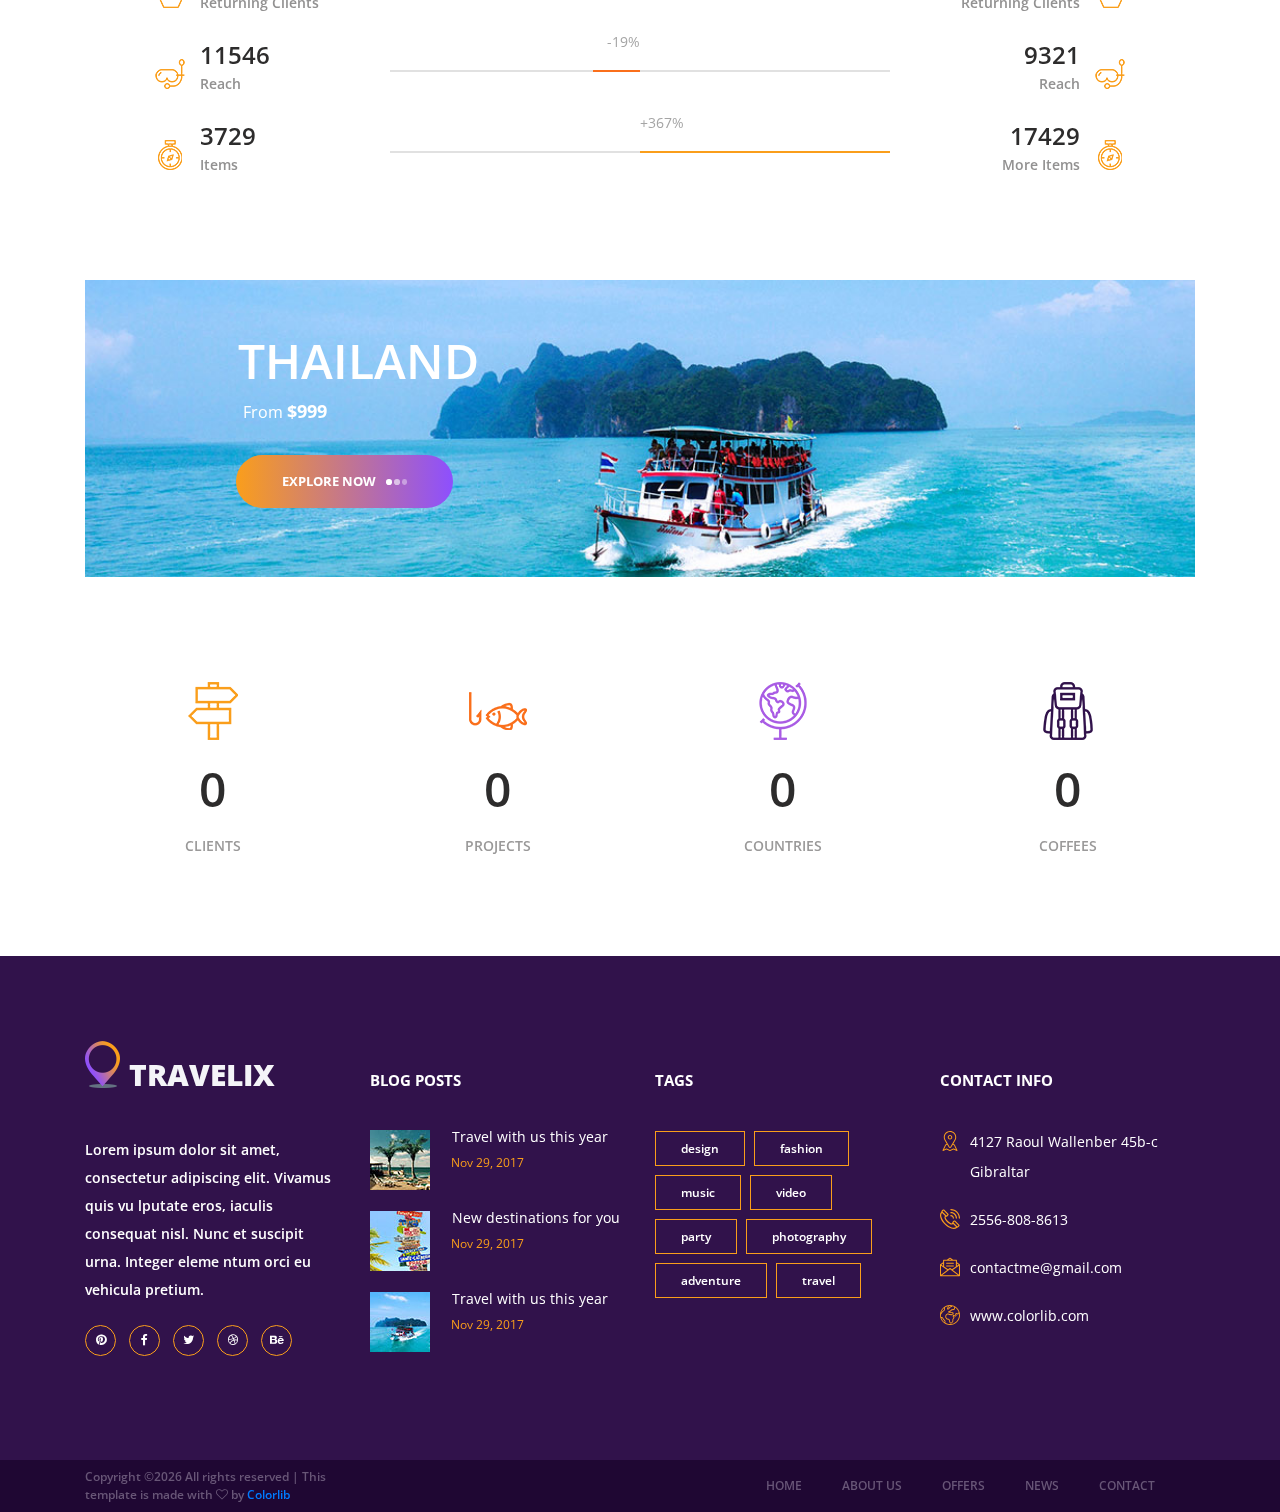
<file: about.html>
<!DOCTYPE html>
<html lang="en">
<head>
<title>About Us</title>
<meta charset="utf-8">
<meta http-equiv="X-UA-Compatible" content="IE=edge">
<meta name="description" content="Travelix Project">
<meta name="viewport" content="width=device-width, initial-scale=1">
<link rel="stylesheet" type="text/css" href="styles/bootstrap4/bootstrap.min.css">
<link href="plugins/font-awesome-4.7.0/css/font-awesome.min.css" rel="stylesheet" type="text/css">
<link rel="stylesheet" type="text/css" href="plugins/OwlCarousel2-2.2.1/owl.carousel.css">
<link rel="stylesheet" type="text/css" href="plugins/OwlCarousel2-2.2.1/owl.theme.default.css">
<link rel="stylesheet" type="text/css" href="plugins/OwlCarousel2-2.2.1/animate.css">
<link rel="stylesheet" type="text/css" href="styles/about_styles.css">
<link rel="stylesheet" type="text/css" href="styles/about_responsive.css">
</head>

<body>

<div class="super_container">
	
	<!-- Header -->

	<header class="header">

		<!-- Top Bar -->

		<div class="top_bar">
			<div class="container">
				<div class="row">
					<div class="col d-flex flex-row">
						<div class="phone">+45 345 3324 56789</div>
						<div class="social">
							<ul class="social_list">
								<li class="social_list_item"><a href="#"><i class="fa fa-pinterest" aria-hidden="true"></i></a></li>
								<li class="social_list_item"><a href="#"><i class="fa fa-facebook" aria-hidden="true"></i></a></li>
								<li class="social_list_item"><a href="#"><i class="fa fa-twitter" aria-hidden="true"></i></a></li>
								<li class="social_list_item"><a href="#"><i class="fa fa-dribbble" aria-hidden="true"></i></a></li>
								<li class="social_list_item"><a href="#"><i class="fa fa-behance" aria-hidden="true"></i></a></li>
								<li class="social_list_item"><a href="#"><i class="fa fa-linkedin" aria-hidden="true"></i></a></li>
							</ul>
						</div>
						<div class="user_box ml-auto">
							<div class="user_box_login user_box_link"><a href="#">login</a></div>
							<div class="user_box_register user_box_link"><a href="#">register</a></div>
						</div>
					</div>
				</div>
			</div>		
		</div>

		<!-- Main Navigation -->

		<nav class="main_nav">
			<div class="container">
				<div class="row">
					<div class="col main_nav_col d-flex flex-row align-items-center justify-content-start">
						<div class="logo_container">
							<div class="logo"><a href="#"><img src="images/logo.png" alt="">travelix</a></div>
						</div>
						<div class="main_nav_container ml-auto">
							<ul class="main_nav_list">
								<li class="main_nav_item"><a href="index.html">home</a></li>
								<li class="main_nav_item"><a href="#">about us</a></li>
								<li class="main_nav_item"><a href="offers.html">offers</a></li>
								<li class="main_nav_item"><a href="blog.html">news</a></li>
								<li class="main_nav_item"><a href="contact.html">contact</a></li>
							</ul>
						</div>
						<div class="content_search ml-lg-0 ml-auto">
							<svg version="1.1" id="Layer_1" xmlns="http://www.w3.org/2000/svg" xmlns:xlink="http://www.w3.org/1999/xlink" x="0px" y="0px"
							width="17px" height="17px" viewBox="0 0 512 512" enable-background="new 0 0 512 512" xml:space="preserve">
								<g>
									<g>
										<g>
											<path class="mag_glass" fill="#FFFFFF" d="M78.438,216.78c0,57.906,22.55,112.343,63.493,153.287c40.945,40.944,95.383,63.494,153.287,63.494
											s112.344-22.55,153.287-63.494C489.451,329.123,512,274.686,512,216.78c0-57.904-22.549-112.342-63.494-153.286
											C407.563,22.549,353.124,0,295.219,0c-57.904,0-112.342,22.549-153.287,63.494C100.988,104.438,78.439,158.876,78.438,216.78z
											M119.804,216.78c0-96.725,78.69-175.416,175.415-175.416s175.418,78.691,175.418,175.416
											c0,96.725-78.691,175.416-175.416,175.416C198.495,392.195,119.804,313.505,119.804,216.78z"/>
										</g>
									</g>
									<g>
										<g>
											<path class="mag_glass" fill="#FFFFFF" d="M6.057,505.942c4.038,4.039,9.332,6.058,14.625,6.058s10.587-2.019,14.625-6.058L171.268,369.98
											c8.076-8.076,8.076-21.172,0-29.248c-8.076-8.078-21.172-8.078-29.249,0L6.057,476.693
											C-2.019,484.77-2.019,497.865,6.057,505.942z"/>
										</g>
									</g>
								</g>
							</svg>
						</div>

						<form id="search_form" class="search_form bez_1">
							<input type="search" class="search_content_input bez_1">
						</form>
						
						<div class="hamburger">
							<i class="fa fa-bars trans_200"></i>
						</div>
					</div>
				</div>
			</div>	
		</nav>

	</header>

	<div class="menu trans_500">
		<div class="menu_content d-flex flex-column align-items-center justify-content-center text-center">
			<div class="menu_close_container"><div class="menu_close"></div></div>
			<div class="logo menu_logo"><a href="#"><img src="images/logo.png" alt=""></a></div>
			<ul>
				<li class="menu_item"><a href="index.html">home</a></li>
				<li class="menu_item"><a href="#">about us</a></li>
				<li class="menu_item"><a href="offers.html">offers</a></li>
				<li class="menu_item"><a href="blog.html">news</a></li>
				<li class="menu_item"><a href="contact.html">contact</a></li>
			</ul>
		</div>
	</div>

	<!-- Home -->

	<div class="home">
		<div class="home_background parallax-window" data-parallax="scroll" data-image-src="images/about_background.jpg"></div>
		<div class="home_content">
			<div class="home_title">about us</div>
		</div>
	</div>

	<!-- Intro -->

	<div class="intro">
		<div class="container">
			<div class="row">
				<div class="col-lg-7">
					<div class="intro_image"><img src="images/intro.png" alt=""></div>
				</div>
				<div class="col-lg-5">
					<div class="intro_content">
						<div class="intro_title">we have the best tours</div>
						<p class="intro_text">Lorem ipsum dolor sit amet, consectetur adipiscing elit. Vivamus quis vulputate eros, iaculis consequat nisl. Nunc et suscipit urna. Integer elementum orci eu vehicula pretium. Donec bibendum tristique condimentum. Aenean in lacus ligula. Phasellus euismod gravida eros. Aenean nec ipsum aliquet, pharetra magna id, interdum sapien. Etiam id lorem eu nisl pellentesque semper. Nullam tincidunt metus placerat, suscipit leo ut, tempus nulla. Fusce at eleifend tellus. Ut eleifend dui nunc, non fermentum quam placerat non. Etiam venenatis nibh augue, sed eleifend justo tristique eu</p>
						<div class="button intro_button"><div class="button_bcg"></div><a href="#">explore now<span></span><span></span><span></span></a></div>
					</div>
				</div>
			</div>
		</div>
	</div>

	<!-- Stats -->

	<div class="stats">
		<div class="container">
			<div class="row">
				<div class="col text-center">
					<div class="section_title">years statistics</div>
				</div>
			</div>
			<div class="row">
				<div class="col-lg-10 offset-lg-1 text-center">
					<p class="stats_text">Lorem ipsum dolor sit amet, consectetur adipiscing elit. Vivamus quis vulputate eros, iaculis consequat nisl. Nunc et suscipit urna. Integer elementum orci eu vehicula pretium. Donec bibendum tristique condimentum. Aenean in lacus ligula. </p>
				</div>
			</div>
			<div class="row">
				<div class="col">
					<div class="stats_years">
						<div class="stats_years_last">2016</div>
						<div class="stats_years_new float-right">2017</div>
					</div>
				</div>
			</div>
			<div class="row">
				<div class="col">
					<div class="stats_contents">
						
						<!-- Stats Item -->
						<div class="stats_item d-flex flex-md-row flex-column clearfix">
							<div class="stats_last order-md-1 order-3">
								<div class="stats_last_icon d-flex flex-column align-items-center justify-content-end">
									<img src="images/stats_1.png" alt="">
								</div>
								<div class="stats_last_content">
									<div class="stats_number">1642</div>
									<div class="stats_type">Clients</div>
								</div>
							</div>
							<div class="stats_bar order-md-2 order-2" data-x="1642" data-y="3527" data-color="#31124b">
								<div class="stats_bar_perc">
									<div>
										<div class="stats_bar_value"></div>
									</div>
								</div>
							</div>
							<div class="stats_new order-md-3 order-1 text-right">
								<div class="stats_new_icon d-flex flex-column align-items-center justify-content-end">
									<img src="images/stats_1.png" alt="">
								</div>
								<div class="stats_new_content">
									<div class="stats_number">3527</div>
									<div class="stats_type">Clients</div>
								</div>
							</div>
						</div>
						
						<!-- Stats Item -->
						<div class="stats_item d-flex flex-md-row flex-column clearfix">
							<div class="stats_last order-md-1 order-3">
								<div class="stats_last_icon d-flex flex-column align-items-center justify-content-end">
									<img src="images/stats_2.png" alt="">
								</div>
								<div class="stats_last_content">
									<div class="stats_number">768</div>
									<div class="stats_type">Returning Clients</div>
								</div>
							</div>
							<div class="stats_bar order-md-2 order-2" data-x="768" data-y="145" data-color="#a95ce4">
								<div class="stats_bar_perc">
									<div>
										<div class="stats_bar_value"></div>
									</div>
								</div>
							</div>
							<div class="stats_new order-md-3 order-1 text-right">
								<div class="stats_new_icon d-flex flex-column align-items-center justify-content-end">
									<img src="images/stats_2.png" alt="">
								</div>
								<div class="stats_new_content">
									<div class="stats_number">145</div>
									<div class="stats_type">Returning Clients</div>
								</div>
							</div>
						</div>

						<!-- Stats Item -->
						<div class="stats_item d-flex flex-md-row flex-column clearfix">
							<div class="stats_last order-md-1 order-3">
								<div class="stats_last_icon d-flex flex-column align-items-center justify-content-end">
									<img src="images/stats_3.png" alt="">
								</div>
								<div class="stats_last_content">
									<div class="stats_number">11546</div>
									<div class="stats_type">Reach</div>
								</div>
							</div>
							<div class="stats_bar order-md-2 order-2" data-x="11546" data-y="9321" data-color="#fa6f1b">
								<div class="stats_bar_perc">
									<div>
										<div class="stats_bar_value"></div>
									</div>
								</div>
							</div>
							<div class="stats_new order-md-3 order-1 text-right">
								<div class="stats_new_icon d-flex flex-column align-items-center justify-content-end">
									<img src="images/stats_3.png" alt="">
								</div>
								<div class="stats_new_content">
									<div class="stats_number">9321</div>
									<div class="stats_type">Reach</div>
								</div>
							</div>
						</div>

						<!-- Stats Item -->
						<div class="stats_item d-flex flex-md-row flex-column clearfix">
							<div class="stats_last order-md-1 order-3">
								<div class="stats_last_icon d-flex flex-column align-items-center justify-content-end">
									<img src="images/stats_4.png" alt="">
								</div>
								<div class="stats_last_content">
									<div class="stats_number">3729</div>
									<div class="stats_type">Items</div>
								</div>
							</div>
							<div class="stats_bar order-md-2 order-2" data-x="3729" data-y="17429" data-color="#fa9e1b">
								<div class="stats_bar_perc">
									<div>
										<div class="stats_bar_value"></div>
									</div>
								</div>
							</div>
							<div class="stats_new order-md-3 order-1 text-right">
								<div class="stats_new_icon d-flex flex-column align-items-center justify-content-end">
									<img src="images/stats_4.png" alt="">
								</div>
								<div class="stats_new_content">
									<div class="stats_number">17429</div>
									<div class="stats_type">More Items</div>
								</div>
							</div>
						</div>

					</div>
				</div>
			</div>
		</div>
	</div>

	<!-- Add -->

	<div class="add">
		<div class="container">
			<div class="row">
				<div class="col">
					<div class="add_container">
						<div class="add_background" style="background-image:url(images/add.jpg)"></div>
						<div class="add_content">
							<h1 class="add_title">thailand</h1>
							<div class="add_subtitle">From <span>$999</span></div>
							<div class="button add_button"><div class="button_bcg"></div><a href="#">explore now<span></span><span></span><span></span></a></div>
						</div>
					</div>
				</div>
			</div>
		</div>
	</div>

	<!-- Milestones -->

	<div class="milestones">
		<div class="container">
			<div class="row">
				
				<!-- Milestone -->
				<div class="col-lg-3 milestone_col">
					<div class="milestone text-center">
						<div class="milestone_icon"><img src="images/milestone_1.png" alt=""></div>
						<div class="milestone_counter" data-end-value="255">0</div>
						<div class="milestone_text">Clients</div>
					</div>
				</div>

				<!-- Milestone -->
				<div class="col-lg-3 milestone_col">
					<div class="milestone text-center">
						<div class="milestone_icon"><img src="images/milestone_2.png" alt=""></div>
						<div class="milestone_counter" data-end-value="1176">0</div>
						<div class="milestone_text">Projects</div>
					</div>
				</div>

				<!-- Milestone -->
				<div class="col-lg-3 milestone_col">
					<div class="milestone text-center">
						<div class="milestone_icon"><img src="images/milestone_3.png" alt=""></div>
						<div class="milestone_counter" data-end-value="39">0</div>
						<div class="milestone_text">Countries</div>
					</div>
				</div>

				<!-- Milestone -->
				<div class="col-lg-3 milestone_col">
					<div class="milestone text-center">
						<div class="milestone_icon"><img src="images/milestone_4.png" alt=""></div>
						<div class="milestone_counter" data-end-value="127">0</div>
						<div class="milestone_text">Coffees</div>
					</div>
				</div>

			</div>
		</div>
	</div>

	<!-- Footer -->

	<footer class="footer">
		<div class="container">
			<div class="row">

				<!-- Footer Column -->
				<div class="col-lg-3 footer_column">
					<div class="footer_col">
						<div class="footer_content footer_about">
							<div class="logo_container footer_logo">
								<div class="logo"><a href="#"><img src="images/logo.png" alt="">travelix</a></div>
							</div>
							<p class="footer_about_text">Lorem ipsum dolor sit amet, consectetur adipiscing elit. Vivamus quis vu lputate eros, iaculis consequat nisl. Nunc et suscipit urna. Integer eleme ntum orci eu vehicula pretium.</p>
							<ul class="footer_social_list">
								<li class="footer_social_item"><a href="#"><i class="fa fa-pinterest"></i></a></li>
								<li class="footer_social_item"><a href="#"><i class="fa fa-facebook-f"></i></a></li>
								<li class="footer_social_item"><a href="#"><i class="fa fa-twitter"></i></a></li>
								<li class="footer_social_item"><a href="#"><i class="fa fa-dribbble"></i></a></li>
								<li class="footer_social_item"><a href="#"><i class="fa fa-behance"></i></a></li>
							</ul>
						</div>
					</div>
				</div>

				<!-- Footer Column -->
				<div class="col-lg-3 footer_column">
					<div class="footer_col">
						<div class="footer_title">blog posts</div>
						<div class="footer_content footer_blog">
							
							<!-- Footer blog item -->
							<div class="footer_blog_item clearfix">
								<div class="footer_blog_image"><img src="images/footer_blog_1.jpg" alt="https://unsplash.com/@avidenov"></div>
								<div class="footer_blog_content">
									<div class="footer_blog_title"><a href="blog.html">Travel with us this year</a></div>
									<div class="footer_blog_date">Nov 29, 2017</div>
								</div>
							</div>
							
							<!-- Footer blog item -->
							<div class="footer_blog_item clearfix">
								<div class="footer_blog_image"><img src="images/footer_blog_2.jpg" alt="https://unsplash.com/@deannaritchie"></div>
								<div class="footer_blog_content">
									<div class="footer_blog_title"><a href="blog.html">New destinations for you</a></div>
									<div class="footer_blog_date">Nov 29, 2017</div>
								</div>
							</div>

							<!-- Footer blog item -->
							<div class="footer_blog_item clearfix">
								<div class="footer_blog_image"><img src="images/footer_blog_3.jpg" alt="https://unsplash.com/@bergeryap87"></div>
								<div class="footer_blog_content">
									<div class="footer_blog_title"><a href="blog.html">Travel with us this year</a></div>
									<div class="footer_blog_date">Nov 29, 2017</div>
								</div>
							</div>

						</div>
					</div>
				</div>

				<!-- Footer Column -->
				<div class="col-lg-3 footer_column">
					<div class="footer_col">
						<div class="footer_title">tags</div>
						<div class="footer_content footer_tags">
							<ul class="tags_list clearfix">
								<li class="tag_item"><a href="#">design</a></li>
								<li class="tag_item"><a href="#">fashion</a></li>
								<li class="tag_item"><a href="#">music</a></li>
								<li class="tag_item"><a href="#">video</a></li>
								<li class="tag_item"><a href="#">party</a></li>
								<li class="tag_item"><a href="#">photography</a></li>
								<li class="tag_item"><a href="#">adventure</a></li>
								<li class="tag_item"><a href="#">travel</a></li>
							</ul>
						</div>
					</div>
				</div>

				<!-- Footer Column -->
				<div class="col-lg-3 footer_column">
					<div class="footer_col">
						<div class="footer_title">contact info</div>
						<div class="footer_content footer_contact">
							<ul class="contact_info_list">
								<li class="contact_info_item d-flex flex-row">
									<div><div class="contact_info_icon"><img src="images/placeholder.svg" alt=""></div></div>
									<div class="contact_info_text">4127 Raoul Wallenber 45b-c Gibraltar</div>
								</li>
								<li class="contact_info_item d-flex flex-row">
									<div><div class="contact_info_icon"><img src="images/phone-call.svg" alt=""></div></div>
									<div class="contact_info_text">2556-808-8613</div>
								</li>
								<li class="contact_info_item d-flex flex-row">
									<div><div class="contact_info_icon"><img src="images/message.svg" alt=""></div></div>
									<div class="contact_info_text"><a href="mailto:contactme@gmail.com?Subject=Hello" target="_top">contactme@gmail.com</a></div>
								</li>
								<li class="contact_info_item d-flex flex-row">
									<div><div class="contact_info_icon"><img src="images/planet-earth.svg" alt=""></div></div>
									<div class="contact_info_text"><a href="https://colorlib.com">www.colorlib.com</a></div>
								</li>
							</ul>
						</div>
					</div>
				</div>

			</div>
		</div>
	</footer>

	<!-- Copyright -->

	<div class="copyright">
		<div class="container">
			<div class="row">
				<div class="col-lg-3 order-lg-1 order-2  ">
					<div class="copyright_content d-flex flex-row align-items-center">
						<div><!-- Link back to Colorlib can't be removed. Template is licensed under CC BY 3.0. -->
Copyright &copy;<script>document.write(new Date().getFullYear());</script> All rights reserved | This template is made with <i class="fa fa-heart-o" aria-hidden="true"></i> by <a href="https://colorlib.com" target="_blank">Colorlib</a>
<!-- Link back to Colorlib can't be removed. Template is licensed under CC BY 3.0. --></div>
					</div>
				</div>
				<div class="col-lg-9 order-lg-2 order-1">
					<div class="footer_nav_container d-flex flex-row align-items-center justify-content-lg-end">
						<div class="footer_nav">
							<ul class="footer_nav_list">
								<li class="footer_nav_item"><a href="index.html">home</a></li>
								<li class="footer_nav_item"><a href="#">about us</a></li>
								<li class="footer_nav_item"><a href="offers.html">offers</a></li>
								<li class="footer_nav_item"><a href="blog.html">news</a></li>
								<li class="footer_nav_item"><a href="contact.html">contact</a></li>
							</ul>
						</div>
					</div>
				</div>
			</div>
		</div>
	</div>

</div>

<script src="js/jquery-3.2.1.min.js"></script>
<script src="styles/bootstrap4/popper.js"></script>
<script src="styles/bootstrap4/bootstrap.min.js"></script>
<script src="plugins/greensock/TweenMax.min.js"></script>
<script src="plugins/greensock/TimelineMax.min.js"></script>
<script src="plugins/scrollmagic/ScrollMagic.min.js"></script>
<script src="plugins/greensock/animation.gsap.min.js"></script>
<script src="plugins/greensock/ScrollToPlugin.min.js"></script>
<script src="plugins/OwlCarousel2-2.2.1/owl.carousel.js"></script>
<script src="plugins/easing/easing.js"></script>
<script src="plugins/parallax-js-master/parallax.min.js"></script>
<script src="js/about_custom.js"></script>

</body>

</html>
</file>
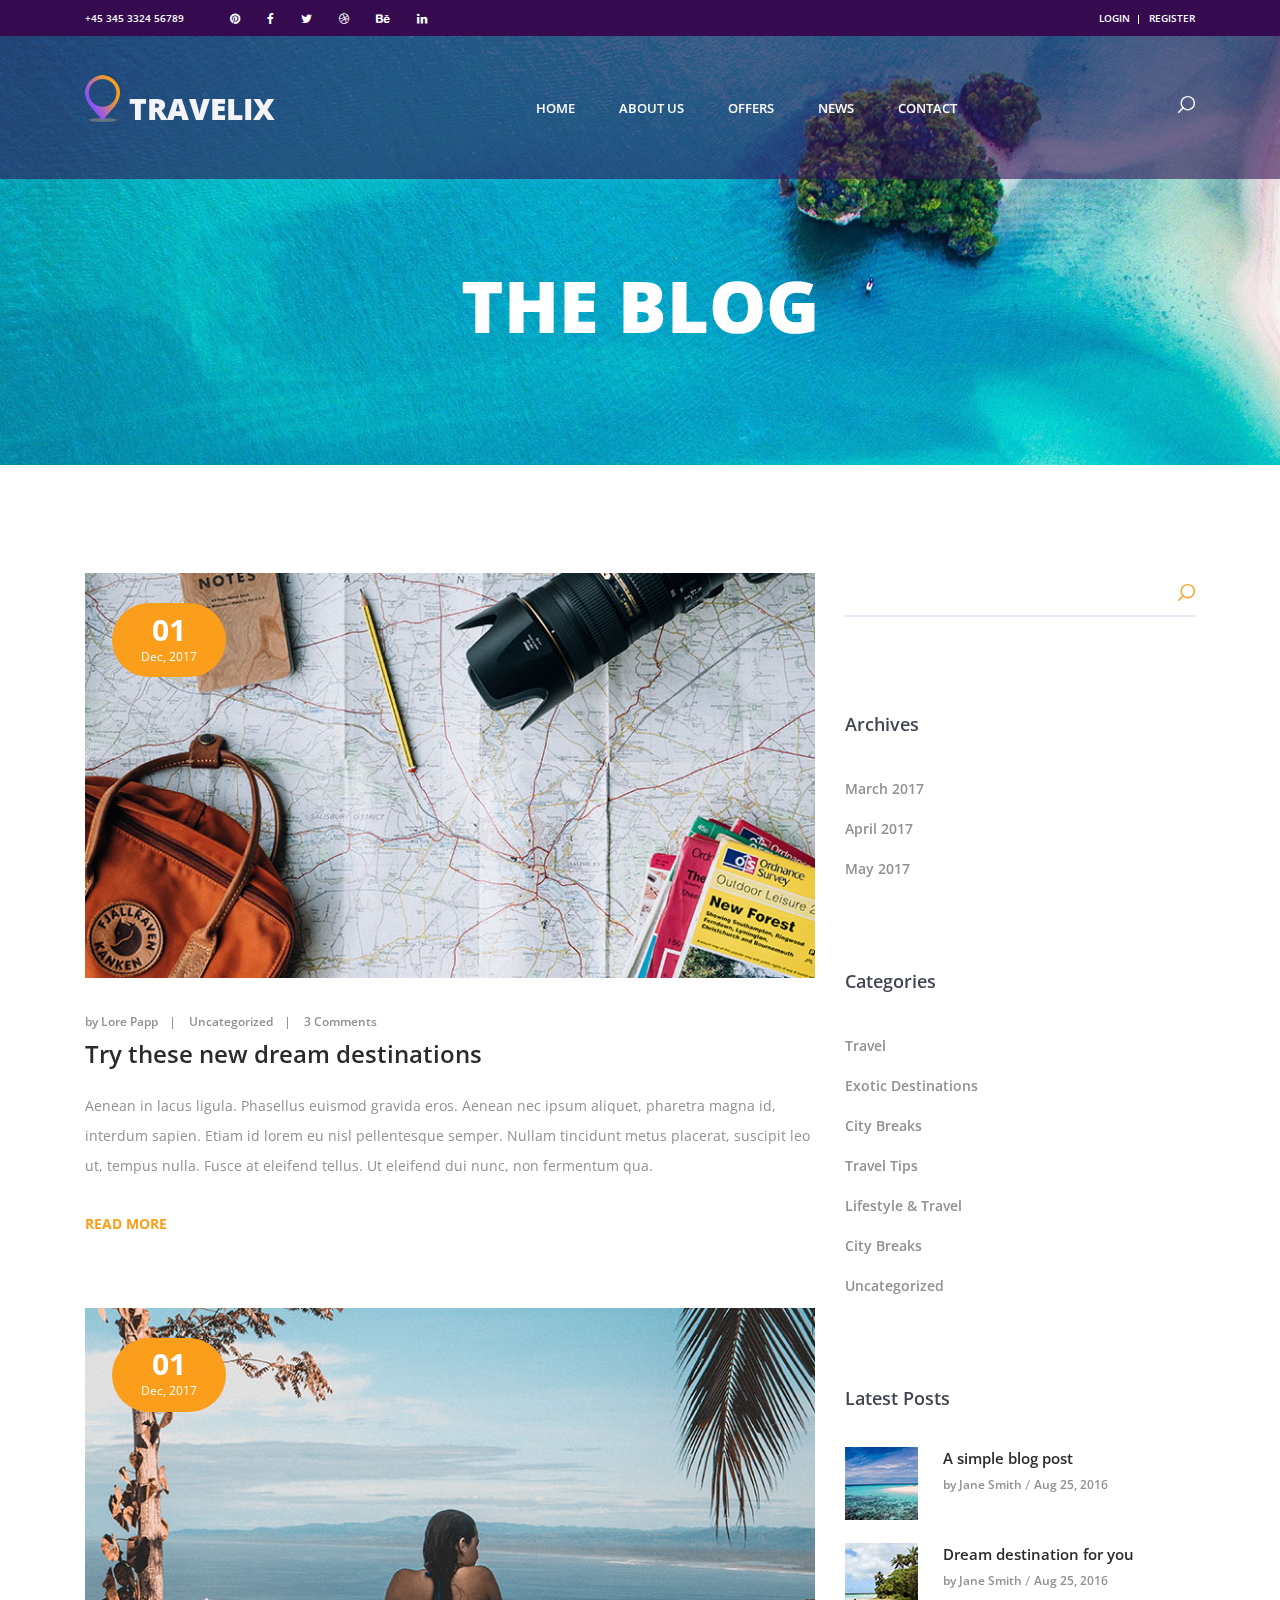
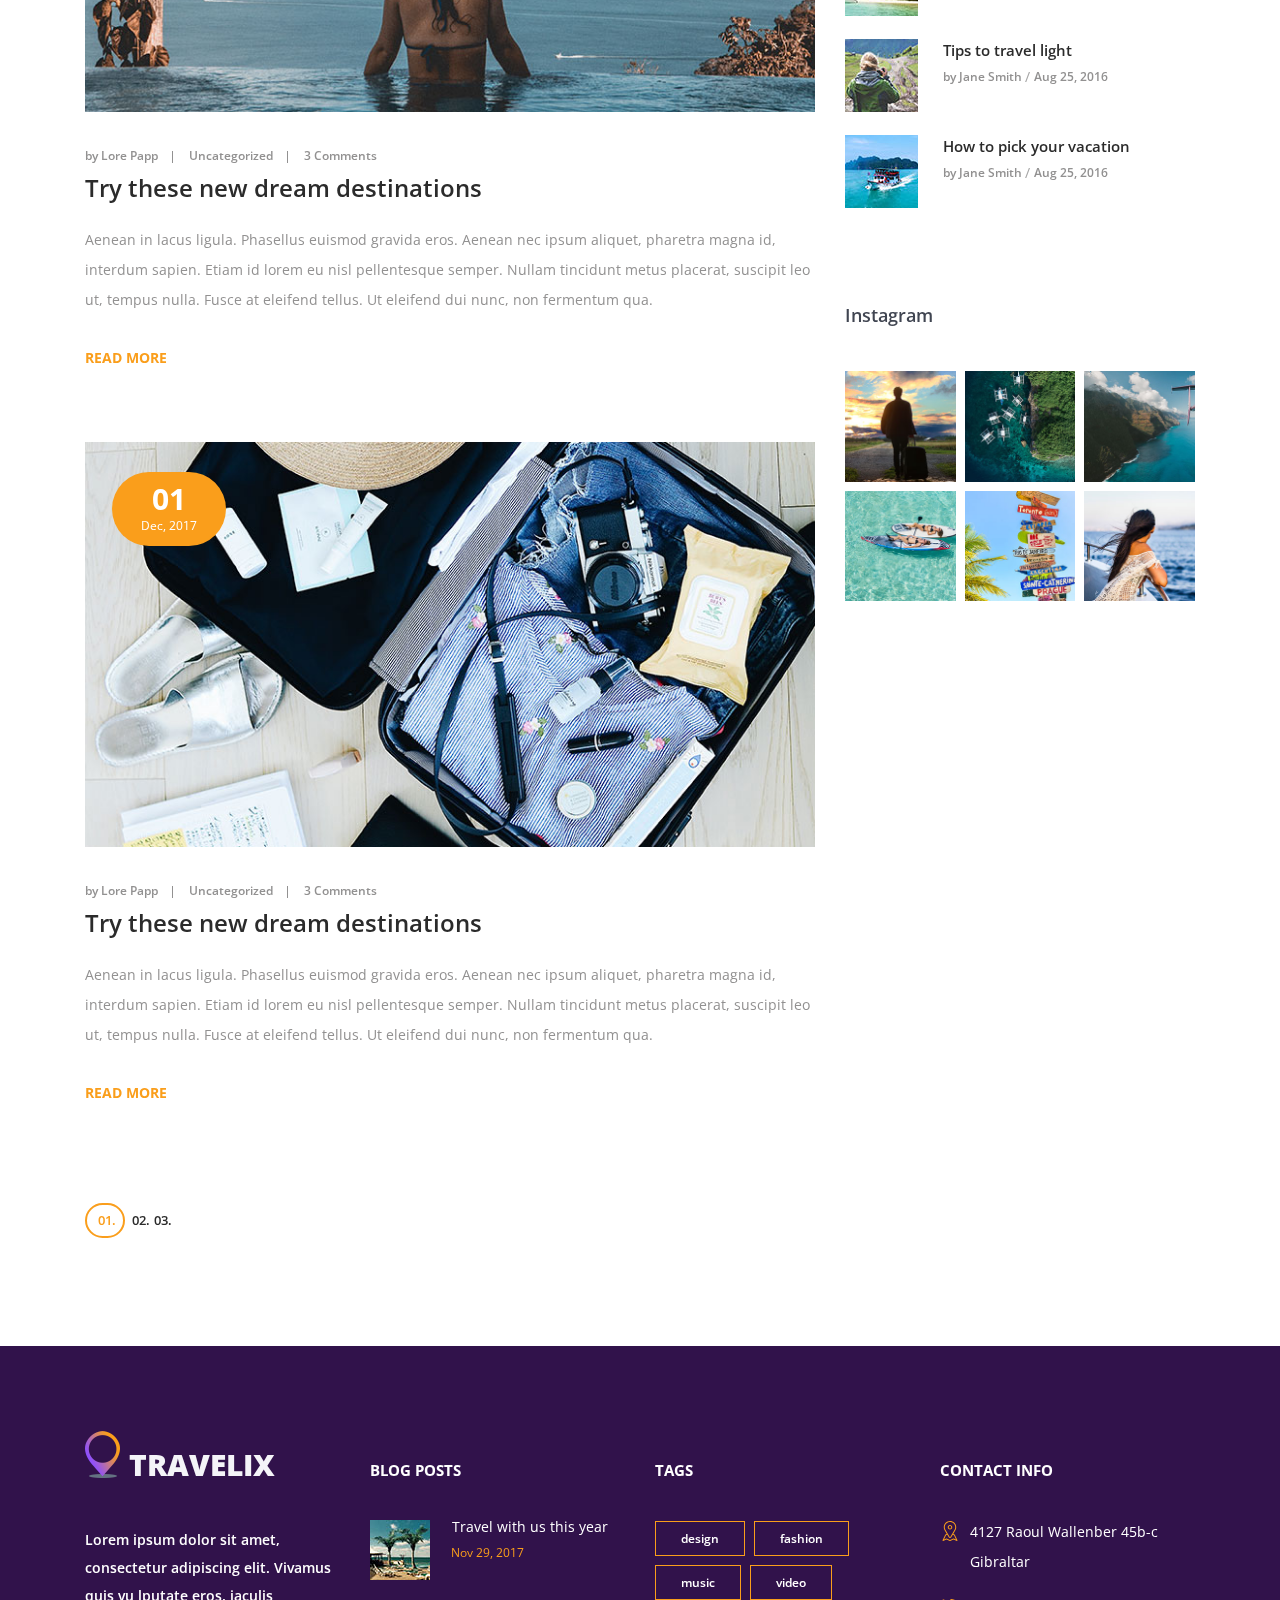
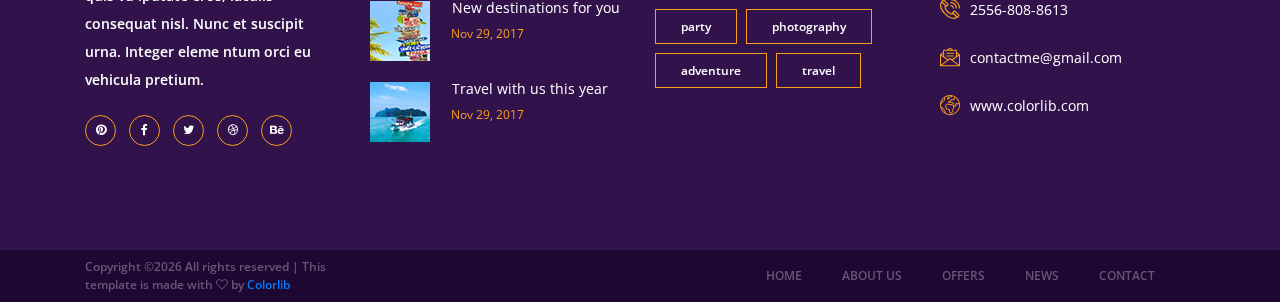
<file: blog.html>
<!DOCTYPE html>
<html lang="en">
<head>
<title>Blog</title>
<meta charset="utf-8">
<meta http-equiv="X-UA-Compatible" content="IE=edge">
<meta name="description" content="Travelix Project">
<meta name="viewport" content="width=device-width, initial-scale=1">
<link rel="stylesheet" type="text/css" href="styles/bootstrap4/bootstrap.min.css">
<link href="plugins/font-awesome-4.7.0/css/font-awesome.min.css" rel="stylesheet" type="text/css">
<link href="plugins/colorbox/colorbox.css" rel="stylesheet" type="text/css">
<link rel="stylesheet" type="text/css" href="styles/blog_styles.css">
<link rel="stylesheet" type="text/css" href="styles/blog_responsive.css">
</head>

<body>

<div class="super_container">
	
	<!-- Header -->

	<header class="header">

		<!-- Top Bar -->

		<div class="top_bar">
			<div class="container">
				<div class="row">
					<div class="col d-flex flex-row">
						<div class="phone">+45 345 3324 56789</div>
						<div class="social">
							<ul class="social_list">
								<li class="social_list_item"><a href="#"><i class="fa fa-pinterest" aria-hidden="true"></i></a></li>
								<li class="social_list_item"><a href="#"><i class="fa fa-facebook" aria-hidden="true"></i></a></li>
								<li class="social_list_item"><a href="#"><i class="fa fa-twitter" aria-hidden="true"></i></a></li>
								<li class="social_list_item"><a href="#"><i class="fa fa-dribbble" aria-hidden="true"></i></a></li>
								<li class="social_list_item"><a href="#"><i class="fa fa-behance" aria-hidden="true"></i></a></li>
								<li class="social_list_item"><a href="#"><i class="fa fa-linkedin" aria-hidden="true"></i></a></li>
							</ul>
						</div>
						<div class="user_box ml-auto">
							<div class="user_box_login user_box_link"><a href="#">login</a></div>
							<div class="user_box_register user_box_link"><a href="#">register</a></div>
						</div>
					</div>
				</div>
			</div>		
		</div>

		<!-- Main Navigation -->

		<nav class="main_nav">
			<div class="container">
				<div class="row">
					<div class="col main_nav_col d-flex flex-row align-items-center justify-content-start">
						<div class="logo_container">
							<div class="logo"><a href="#"><img src="images/logo.png" alt="">travelix</a></div>
						</div>
						<div class="main_nav_container ml-auto">
							<ul class="main_nav_list">
								<li class="main_nav_item"><a href="index.html">home</a></li>
								<li class="main_nav_item"><a href="about.html">about us</a></li>
								<li class="main_nav_item"><a href="offers.html">offers</a></li>
								<li class="main_nav_item"><a href="#">news</a></li>
								<li class="main_nav_item"><a href="contact.html">contact</a></li>
							</ul>
						</div>
						<div class="content_search ml-lg-0 ml-auto">
							<svg version="1.1" id="Layer_1" xmlns="http://www.w3.org/2000/svg" xmlns:xlink="http://www.w3.org/1999/xlink" x="0px" y="0px"
							width="17px" height="17px" viewBox="0 0 512 512" enable-background="new 0 0 512 512" xml:space="preserve">
								<g>
									<g>
										<g>
											<path class="mag_glass" fill="#FFFFFF" d="M78.438,216.78c0,57.906,22.55,112.343,63.493,153.287c40.945,40.944,95.383,63.494,153.287,63.494
											s112.344-22.55,153.287-63.494C489.451,329.123,512,274.686,512,216.78c0-57.904-22.549-112.342-63.494-153.286
											C407.563,22.549,353.124,0,295.219,0c-57.904,0-112.342,22.549-153.287,63.494C100.988,104.438,78.439,158.876,78.438,216.78z
											M119.804,216.78c0-96.725,78.69-175.416,175.415-175.416s175.418,78.691,175.418,175.416
											c0,96.725-78.691,175.416-175.416,175.416C198.495,392.195,119.804,313.505,119.804,216.78z"/>
										</g>
									</g>
									<g>
										<g>
											<path class="mag_glass" fill="#FFFFFF" d="M6.057,505.942c4.038,4.039,9.332,6.058,14.625,6.058s10.587-2.019,14.625-6.058L171.268,369.98
											c8.076-8.076,8.076-21.172,0-29.248c-8.076-8.078-21.172-8.078-29.249,0L6.057,476.693
											C-2.019,484.77-2.019,497.865,6.057,505.942z"/>
										</g>
									</g>
								</g>
							</svg>
						</div>

						<form id="search_form" class="search_form bez_1">
							<input type="search" class="search_content_input bez_1">
						</form>
						
						<div class="hamburger">
							<i class="fa fa-bars trans_200"></i>
						</div>
					</div>
				</div>
			</div>	
		</nav>

	</header>

	<div class="menu trans_500">
		<div class="menu_content d-flex flex-column align-items-center justify-content-center text-center">
			<div class="menu_close_container"><div class="menu_close"></div></div>
			<div class="logo menu_logo"><a href="#"><img src="images/logo.png" alt=""></a></div>
			<ul>
				<li class="menu_item"><a href="index.html">home</a></li>
				<li class="menu_item"><a href="about.html">about us</a></li>
				<li class="menu_item"><a href="offers.html">offers</a></li>
				<li class="menu_item"><a href="#">news</a></li>
				<li class="menu_item"><a href="contact.html">contact</a></li>
			</ul>
		</div>
	</div>

	<!-- Home -->

	<div class="home">
		<div class="home_background parallax-window" data-parallax="scroll" data-image-src="images/blog_background.jpg"></div>
		<div class="home_content">
			<div class="home_title">the blog</div>
		</div>
	</div>

	<!-- Blog -->

	<div class="blog">
		<div class="container">
			<div class="row">

				<!-- Blog Content -->

				<div class="col-lg-8">
					
					<div class="blog_post_container">

						<!-- Blog Post -->
						
						<div class="blog_post">
							<div class="blog_post_image">
								<img src="images/blog_1.jpg" alt="https://unsplash.com/@anniespratt">
								<div class="blog_post_date d-flex flex-column align-items-center justify-content-center">
									<div class="blog_post_day">01</div>
									<div class="blog_post_month">Dec, 2017</div>
								</div>
							</div>
							<div class="blog_post_meta">
								<ul>
									<li class="blog_post_meta_item"><a href="">by Lore Papp</a></li>
									<li class="blog_post_meta_item"><a href="">Uncategorized</a></li>
									<li class="blog_post_meta_item"><a href="">3 Comments</a></li>
								</ul>
							</div>
							<div class="blog_post_title"><a href="#">Try these new dream destinations</a></div>
							<div class="blog_post_text">
								<p>Aenean in lacus ligula. Phasellus euismod gravida eros. Aenean nec ipsum aliquet, pharetra magna id, interdum sapien. Etiam id lorem eu nisl pellentesque semper. Nullam tincidunt metus placerat, suscipit leo ut, tempus nulla. Fusce at eleifend tellus. Ut eleifend dui nunc, non fermentum qua.</p>
							</div>
							<div class="blog_post_link"><a href="#">read more</a></div>
						</div>

						<!-- Blog Post -->
						
						<div class="blog_post">
							<div class="blog_post_image">
								<img src="images/blog_2.jpg" alt="https://unsplash.com/@tschax">
								<div class="blog_post_date d-flex flex-column align-items-center justify-content-center">
									<div class="blog_post_day">01</div>
									<div class="blog_post_month">Dec, 2017</div>
								</div>
							</div>
							<div class="blog_post_meta">
								<ul>
									<li class="blog_post_meta_item"><a href="">by Lore Papp</a></li>
									<li class="blog_post_meta_item"><a href="">Uncategorized</a></li>
									<li class="blog_post_meta_item"><a href="">3 Comments</a></li>
								</ul>
							</div>
							<div class="blog_post_title"><a href="#">Try these new dream destinations</a></div>
							<div class="blog_post_text">
								<p>Aenean in lacus ligula. Phasellus euismod gravida eros. Aenean nec ipsum aliquet, pharetra magna id, interdum sapien. Etiam id lorem eu nisl pellentesque semper. Nullam tincidunt metus placerat, suscipit leo ut, tempus nulla. Fusce at eleifend tellus. Ut eleifend dui nunc, non fermentum qua.</p>
							</div>
							<div class="blog_post_link"><a href="#">read more</a></div>
						</div>

						<!-- Blog Post -->
						
						<div class="blog_post">
							<div class="blog_post_image">
								<img src="images/blog_3.jpg" alt="https://unsplash.com/@stilclassics">
								<div class="blog_post_date d-flex flex-column align-items-center justify-content-center">
									<div class="blog_post_day">01</div>
									<div class="blog_post_month">Dec, 2017</div>
								</div>
							</div>
							<div class="blog_post_meta">
								<ul>
									<li class="blog_post_meta_item"><a href="">by Lore Papp</a></li>
									<li class="blog_post_meta_item"><a href="">Uncategorized</a></li>
									<li class="blog_post_meta_item"><a href="">3 Comments</a></li>
								</ul>
							</div>
							<div class="blog_post_title"><a href="#">Try these new dream destinations</a></div>
							<div class="blog_post_text">
								<p>Aenean in lacus ligula. Phasellus euismod gravida eros. Aenean nec ipsum aliquet, pharetra magna id, interdum sapien. Etiam id lorem eu nisl pellentesque semper. Nullam tincidunt metus placerat, suscipit leo ut, tempus nulla. Fusce at eleifend tellus. Ut eleifend dui nunc, non fermentum qua.</p>
							</div>
							<div class="blog_post_link"><a href="#">read more</a></div>
						</div>

					</div>
						
					<div class="blog_navigation">
						<ul>
							<li class="blog_dot active"><div></div>01.</li>
							<li class="blog_dot"><div></div>02.</li>
							<li class="blog_dot"><div></div>03.</li>
						</ul>
					</div>
				</div>

				<!-- Blog Sidebar -->

				<div class="col-lg-4 sidebar_col">

					<!-- Sidebar Search -->
					<div class="sidebar_search">
						<form action="#">
							<input id="sidebar_search_input" type="search" class="sidebar_search_input" placeholder="" required="required">
							<button id="sidebar_search_button" type="submit" class="sidebar_search_button trans_300" value="Submit">
								<svg version="1.1" id="Layer_1" xmlns="http://www.w3.org/2000/svg" xmlns:xlink="http://www.w3.org/1999/xlink" x="0px" y="0px"
								width="17px" height="17px" viewBox="0 0 512 512" enable-background="new 0 0 512 512" xml:space="preserve">
									<g>
										<g>
											<g>
												<path class="mag_glass" fill="#FFFFFF" d="M78.438,216.78c0,57.906,22.55,112.343,63.493,153.287c40.945,40.944,95.383,63.494,153.287,63.494
												s112.344-22.55,153.287-63.494C489.451,329.123,512,274.686,512,216.78c0-57.904-22.549-112.342-63.494-153.286
												C407.563,22.549,353.124,0,295.219,0c-57.904,0-112.342,22.549-153.287,63.494C100.988,104.438,78.439,158.876,78.438,216.78z
												M119.804,216.78c0-96.725,78.69-175.416,175.415-175.416s175.418,78.691,175.418,175.416
												c0,96.725-78.691,175.416-175.416,175.416C198.495,392.195,119.804,313.505,119.804,216.78z"/>
											</g>
										</g>
										<g>
											<g>
												<path class="mag_glass" fill="#FFFFFF" d="M6.057,505.942c4.038,4.039,9.332,6.058,14.625,6.058s10.587-2.019,14.625-6.058L171.268,369.98
												c8.076-8.076,8.076-21.172,0-29.248c-8.076-8.078-21.172-8.078-29.249,0L6.057,476.693
												C-2.019,484.77-2.019,497.865,6.057,505.942z"/>
											</g>
										</g>
									</g>
								</svg>
							</button>
						</form>
					</div>
					
					<!-- Sidebar Archives -->
					<div class="sidebar_archives">
						<div class="sidebar_title">Archives</div>
						<div class="sidebar_list">
							<ul>
								<li><a href="#">March 2017</a></li>
								<li><a href="#">April 2017</a></li>
								<li><a href="#">May 2017</a></li>
							</ul>
						</div>
					</div>
					
					<!-- Sidebar Archives -->
					<div class="sidebar_categories">
						<div class="sidebar_title">Categories</div>
						<div class="sidebar_list">
							<ul>
								<li><a href="#">Travel</a></li>
								<li><a href="#">Exotic Destinations</a></li>
								<li><a href="#">City Breaks</a></li>
								<li><a href="#">Travel Tips</a></li>
								<li><a href="#">Lifestyle & Travel</a></li>
								<li><a href="#">City Breaks</a></li>
								<li><a href="#">Uncategorized</a></li>
							</ul>
						</div>
					</div>

					<!-- Sidebar Latest Posts -->

					<div class="sidebar_latest_posts">
						<div class="sidebar_title">Latest Posts</div>
						<div class="latest_posts_container">
							<ul>

								<!-- Latest Post -->
								<li class="latest_post clearfix">
									<div class="latest_post_image">
										<a href="#"><img src="images/latest_1.jpg" alt=""></a>
									</div>
									<div class="latest_post_content">
										<div class="latest_post_title trans_200"><a href="#">A simple blog post</a></div>
										<div class="latest_post_meta">
											<div class="latest_post_author trans_200"><a href="#">by Jane Smith</a></div>
											<div class="latest_post_date trans_200"><a href="#">Aug 25, 2016</a></div>
										</div>
									</div>
								</li>

								<!-- Latest Post -->
								<li class="latest_post clearfix">
									<div class="latest_post_image">
										<a href="#"><img src="images/latest_2.jpg" alt=""></a>
									</div>
									<div class="latest_post_content">
										<div class="latest_post_title trans_200"><a href="#">Dream destination for you</a></div>
										<div class="latest_post_meta">
											<div class="latest_post_author trans_200"><a href="#">by Jane Smith</a></div>
											<div class="latest_post_date trans_200"><a href="#">Aug 25, 2016</a></div>
										</div>
									</div>
								</li>

								<!-- Latest Post -->
								<li class="latest_post clearfix">
									<div class="latest_post_image">
										<a href="#"><img src="images/latest_3.jpg" alt=""></a>
									</div>
									<div class="latest_post_content">
										<div class="latest_post_title trans_200"><a href="#">Tips to travel light</a></div>
										<div class="latest_post_meta">
											<div class="latest_post_author trans_200"><a href="#">by Jane Smith</a></div>
											<div class="latest_post_date trans_200"><a href="#">Aug 25, 2016</a></div>
										</div>
									</div>
								</li>

								<!-- Latest Post -->
								<li class="latest_post clearfix">
									<div class="latest_post_image">
										<a href="#"><img src="images/latest_4.jpg" alt=""></a>
									</div>
									<div class="latest_post_content">
										<div class="latest_post_title trans_200"><a href="#">How to pick your vacation</a></div>
										<div class="latest_post_meta">
											<div class="latest_post_author trans_200"><a href="#">by Jane Smith</a></div>
											<div class="latest_post_date trans_200"><a href="#">Aug 25, 2016</a></div>
										</div>
									</div>
								</li>

							</ul>
						</div>
					</div>

					<!-- Sidebar Gallery -->
					<div class="sidebar_gallery">
						<div class="sidebar_title">Instagram</div>
						<div class="gallery_container">
							<ul class="gallery_items d-flex flex-row align-items-start justify-content-between flex-wrap">
								<li class="gallery_item">
									<a class="colorbox" href="https://images.unsplash.com/photo-1473625247510-8ceb1760943f?ixlib=rb-0.3.5&s=c0996cd16eda8c6f54c398de02d03cd3&auto=format&fit=crop&w=720&q=80">
										<img src="images/gallery_1.jpg" alt="https://unsplash.com/@mantashesthaven">
									</a>
								</li>
								<li class="gallery_item">
									<a class="colorbox" href="https://images.unsplash.com/photo-1495162048225-6b3b37b8a69e?ixlib=rb-0.3.5&s=861dd3c7b9d3e735d7fd7cbb1eefed64&auto=format&fit=crop&w=720&q=80">
										<img src="images/gallery_2.jpg" alt="https://unsplash.com/@kensuarez">
									</a>
								</li>
								<li class="gallery_item">
									<a class="colorbox" href="https://images.unsplash.com/photo-1502646275263-04be86afa386?ixlib=rb-0.3.5&s=682a41d7d9bf6e3feabc73a5fdd61dd2&auto=format&fit=crop&w=720&q=80">
										<img src="images/gallery_3.jpg" alt="https://unsplash.com/@jakobowens1">
									</a>
								</li>
								<li class="gallery_item">
									<a class="colorbox" href="https://images.unsplash.com/photo-1484820301304-0b43512779dc?ixlib=rb-0.3.5&s=7a3393e9f507fb4718c36337a8014c52&auto=format&fit=crop&w=720&q=80">
										<img src="images/gallery_4.jpg" alt="https://unsplash.com/@seefromthesky">
									</a>
								</li>
								<li class="gallery_item">
									<a class="colorbox" href="https://images.unsplash.com/photo-1490380169520-0a4b88d52565?ixlib=rb-0.3.5&s=7e6b68b1911fb4ffeea4c0750b8a5269&auto=format&fit=crop&w=720&q=80">
										<img src="images/gallery_5.jpg" alt="https://unsplash.com/@deannaritchie">
									</a>
								</li>
								<li class="gallery_item">
									<a class="colorbox" href="https://images.unsplash.com/photo-1504434026032-a7e440a30b68?ixlib=rb-0.3.5&s=2cc35bf903b78ba4f7f7ed69bc2abe3f&auto=format&fit=crop&w=720&q=80">
										<img src="images/gallery_6.jpg" alt="https://unsplash.com/@benobro">
									</a>
								</li>
							</ul>
						</div>
					</div>

				</div>
			</div>
		</div>
	</div>

	<!-- Footer -->

	<footer class="footer">
		<div class="container">
			<div class="row">

				<!-- Footer Column -->
				<div class="col-lg-3 footer_column">
					<div class="footer_col">
						<div class="footer_content footer_about">
							<div class="logo_container footer_logo">
								<div class="logo"><a href="#"><img src="images/logo.png" alt="">travelix</a></div>
							</div>
							<p class="footer_about_text">Lorem ipsum dolor sit amet, consectetur adipiscing elit. Vivamus quis vu lputate eros, iaculis consequat nisl. Nunc et suscipit urna. Integer eleme ntum orci eu vehicula pretium.</p>
							<ul class="footer_social_list">
								<li class="footer_social_item"><a href="#"><i class="fa fa-pinterest"></i></a></li>
								<li class="footer_social_item"><a href="#"><i class="fa fa-facebook-f"></i></a></li>
								<li class="footer_social_item"><a href="#"><i class="fa fa-twitter"></i></a></li>
								<li class="footer_social_item"><a href="#"><i class="fa fa-dribbble"></i></a></li>
								<li class="footer_social_item"><a href="#"><i class="fa fa-behance"></i></a></li>
							</ul>
						</div>
					</div>
				</div>

				<!-- Footer Column -->
				<div class="col-lg-3 footer_column">
					<div class="footer_col">
						<div class="footer_title">blog posts</div>
						<div class="footer_content footer_blog">
							
							<!-- Footer blog item -->
							<div class="footer_blog_item clearfix">
								<div class="footer_blog_image"><img src="images/footer_blog_1.jpg" alt="https://unsplash.com/@avidenov"></div>
								<div class="footer_blog_content">
									<div class="footer_blog_title"><a href="blog.html">Travel with us this year</a></div>
									<div class="footer_blog_date">Nov 29, 2017</div>
								</div>
							</div>
							
							<!-- Footer blog item -->
							<div class="footer_blog_item clearfix">
								<div class="footer_blog_image"><img src="images/footer_blog_2.jpg" alt="https://unsplash.com/@deannaritchie"></div>
								<div class="footer_blog_content">
									<div class="footer_blog_title"><a href="blog.html">New destinations for you</a></div>
									<div class="footer_blog_date">Nov 29, 2017</div>
								</div>
							</div>

							<!-- Footer blog item -->
							<div class="footer_blog_item clearfix">
								<div class="footer_blog_image"><img src="images/footer_blog_3.jpg" alt="https://unsplash.com/@bergeryap87"></div>
								<div class="footer_blog_content">
									<div class="footer_blog_title"><a href="blog.html">Travel with us this year</a></div>
									<div class="footer_blog_date">Nov 29, 2017</div>
								</div>
							</div>

						</div>
					</div>
				</div>

				<!-- Footer Column -->
				<div class="col-lg-3 footer_column">
					<div class="footer_col">
						<div class="footer_title">tags</div>
						<div class="footer_content footer_tags">
							<ul class="tags_list clearfix">
								<li class="tag_item"><a href="#">design</a></li>
								<li class="tag_item"><a href="#">fashion</a></li>
								<li class="tag_item"><a href="#">music</a></li>
								<li class="tag_item"><a href="#">video</a></li>
								<li class="tag_item"><a href="#">party</a></li>
								<li class="tag_item"><a href="#">photography</a></li>
								<li class="tag_item"><a href="#">adventure</a></li>
								<li class="tag_item"><a href="#">travel</a></li>
							</ul>
						</div>
					</div>
				</div>

				<!-- Footer Column -->
				<div class="col-lg-3 footer_column">
					<div class="footer_col">
						<div class="footer_title">contact info</div>
						<div class="footer_content footer_contact">
							<ul class="contact_info_list">
								<li class="contact_info_item d-flex flex-row">
									<div><div class="contact_info_icon"><img src="images/placeholder.svg" alt=""></div></div>
									<div class="contact_info_text">4127 Raoul Wallenber 45b-c Gibraltar</div>
								</li>
								<li class="contact_info_item d-flex flex-row">
									<div><div class="contact_info_icon"><img src="images/phone-call.svg" alt=""></div></div>
									<div class="contact_info_text">2556-808-8613</div>
								</li>
								<li class="contact_info_item d-flex flex-row">
									<div><div class="contact_info_icon"><img src="images/message.svg" alt=""></div></div>
									<div class="contact_info_text"><a href="mailto:contactme@gmail.com?Subject=Hello" target="_top">contactme@gmail.com</a></div>
								</li>
								<li class="contact_info_item d-flex flex-row">
									<div><div class="contact_info_icon"><img src="images/planet-earth.svg" alt=""></div></div>
									<div class="contact_info_text"><a href="https://colorlib.com">www.colorlib.com</a></div>
								</li>
							</ul>
						</div>
					</div>
				</div>

			</div>
		</div>
	</footer>

	<!-- Copyright -->

	<div class="copyright">
		<div class="container">
			<div class="row">
				<div class="col-lg-3 order-lg-1 order-2  ">
					<div class="copyright_content d-flex flex-row align-items-center">
						<div><!-- Link back to Colorlib can't be removed. Template is licensed under CC BY 3.0. -->
Copyright &copy;<script>document.write(new Date().getFullYear());</script> All rights reserved | This template is made with <i class="fa fa-heart-o" aria-hidden="true"></i> by <a href="https://colorlib.com" target="_blank">Colorlib</a>
<!-- Link back to Colorlib can't be removed. Template is licensed under CC BY 3.0. --></div>
					</div>
				</div>
				<div class="col-lg-9 order-lg-2 order-1">
					<div class="footer_nav_container d-flex flex-row align-items-center justify-content-lg-end">
						<div class="footer_nav">
							<ul class="footer_nav_list">
								<li class="footer_nav_item"><a href="index.html">home</a></li>
								<li class="footer_nav_item"><a href="about.html">about us</a></li>
								<li class="footer_nav_item"><a href="offers.html">offers</a></li>
								<li class="footer_nav_item"><a href="#">news</a></li>
								<li class="footer_nav_item"><a href="contact.html">contact</a></li>
							</ul>
						</div>
					</div>
				</div>
			</div>
		</div>
	</div>

</div>

<script src="js/jquery-3.2.1.min.js"></script>
<script src="styles/bootstrap4/popper.js"></script>
<script src="styles/bootstrap4/bootstrap.min.js"></script>
<script src="plugins/colorbox/jquery.colorbox-min.js"></script>
<script src="plugins/parallax-js-master/parallax.min.js"></script>
<script src="js/blog_custom.js"></script>

</body>

</html>
</file>
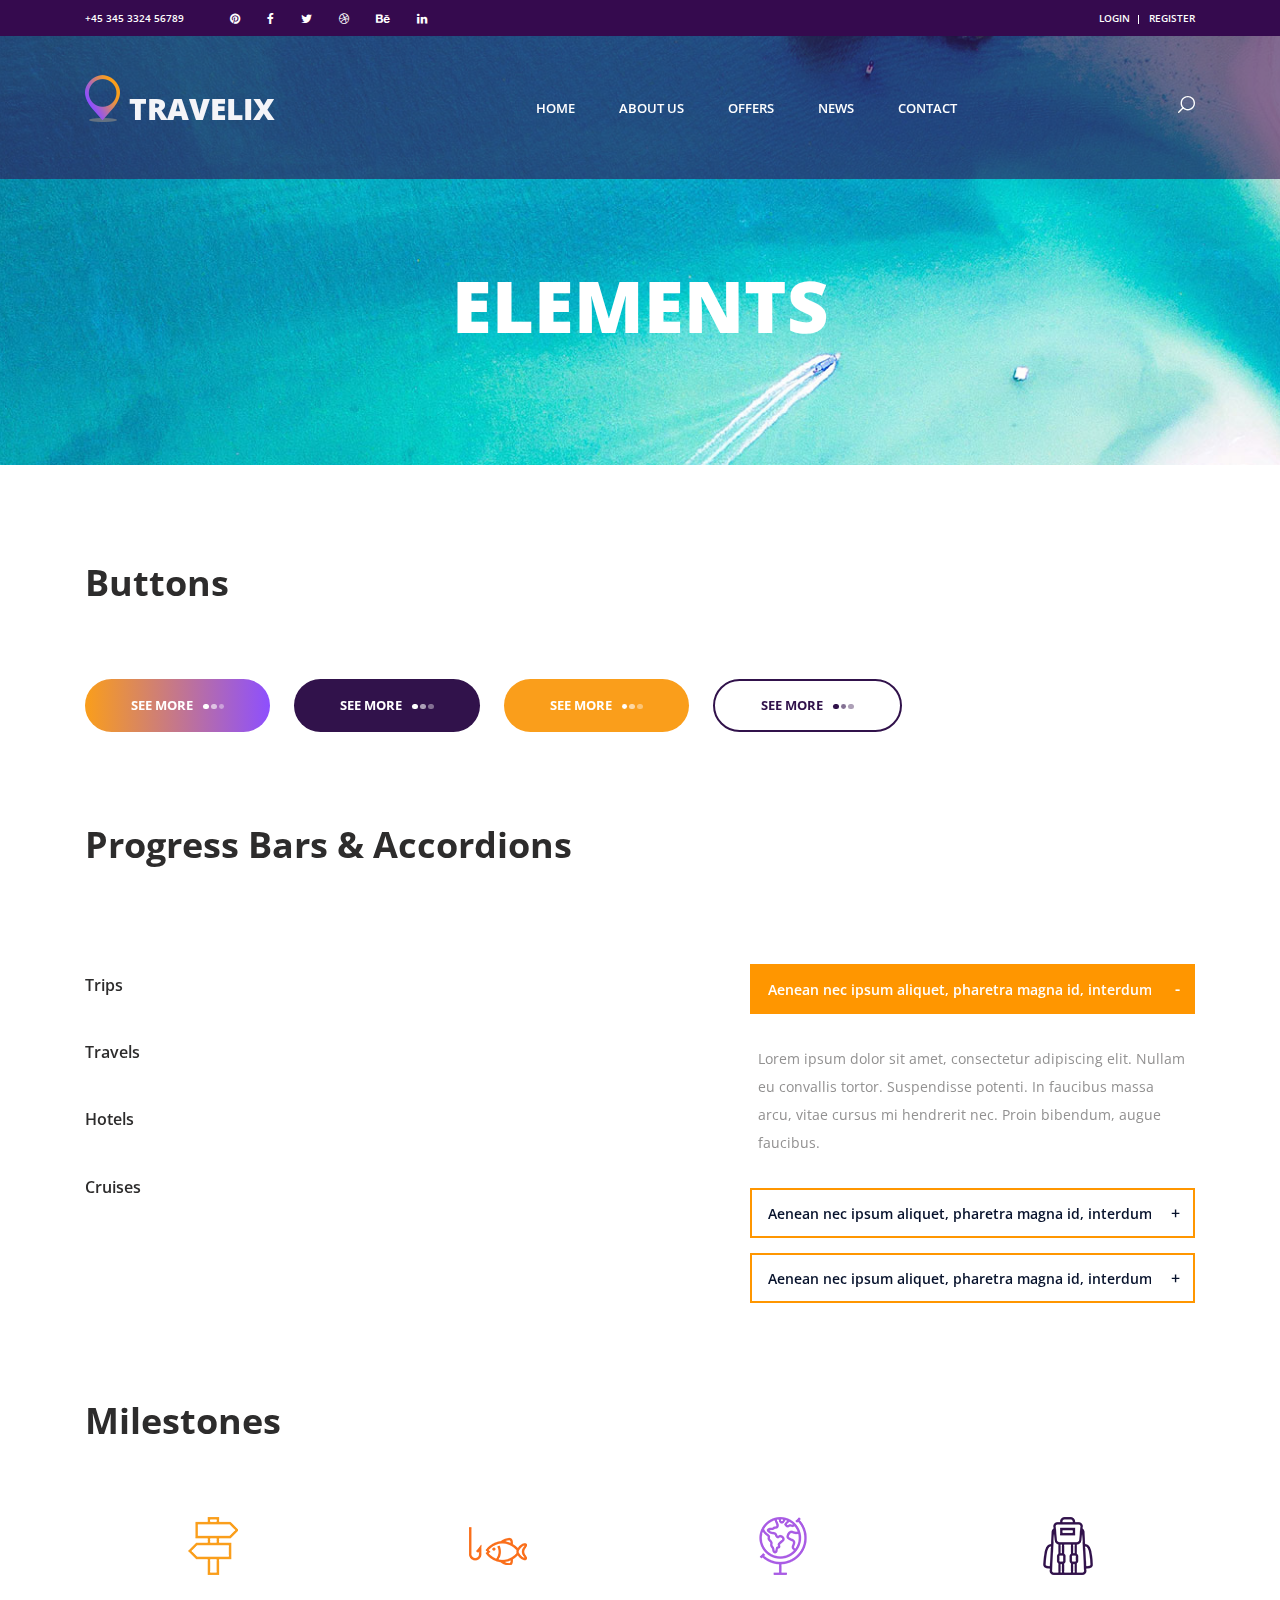
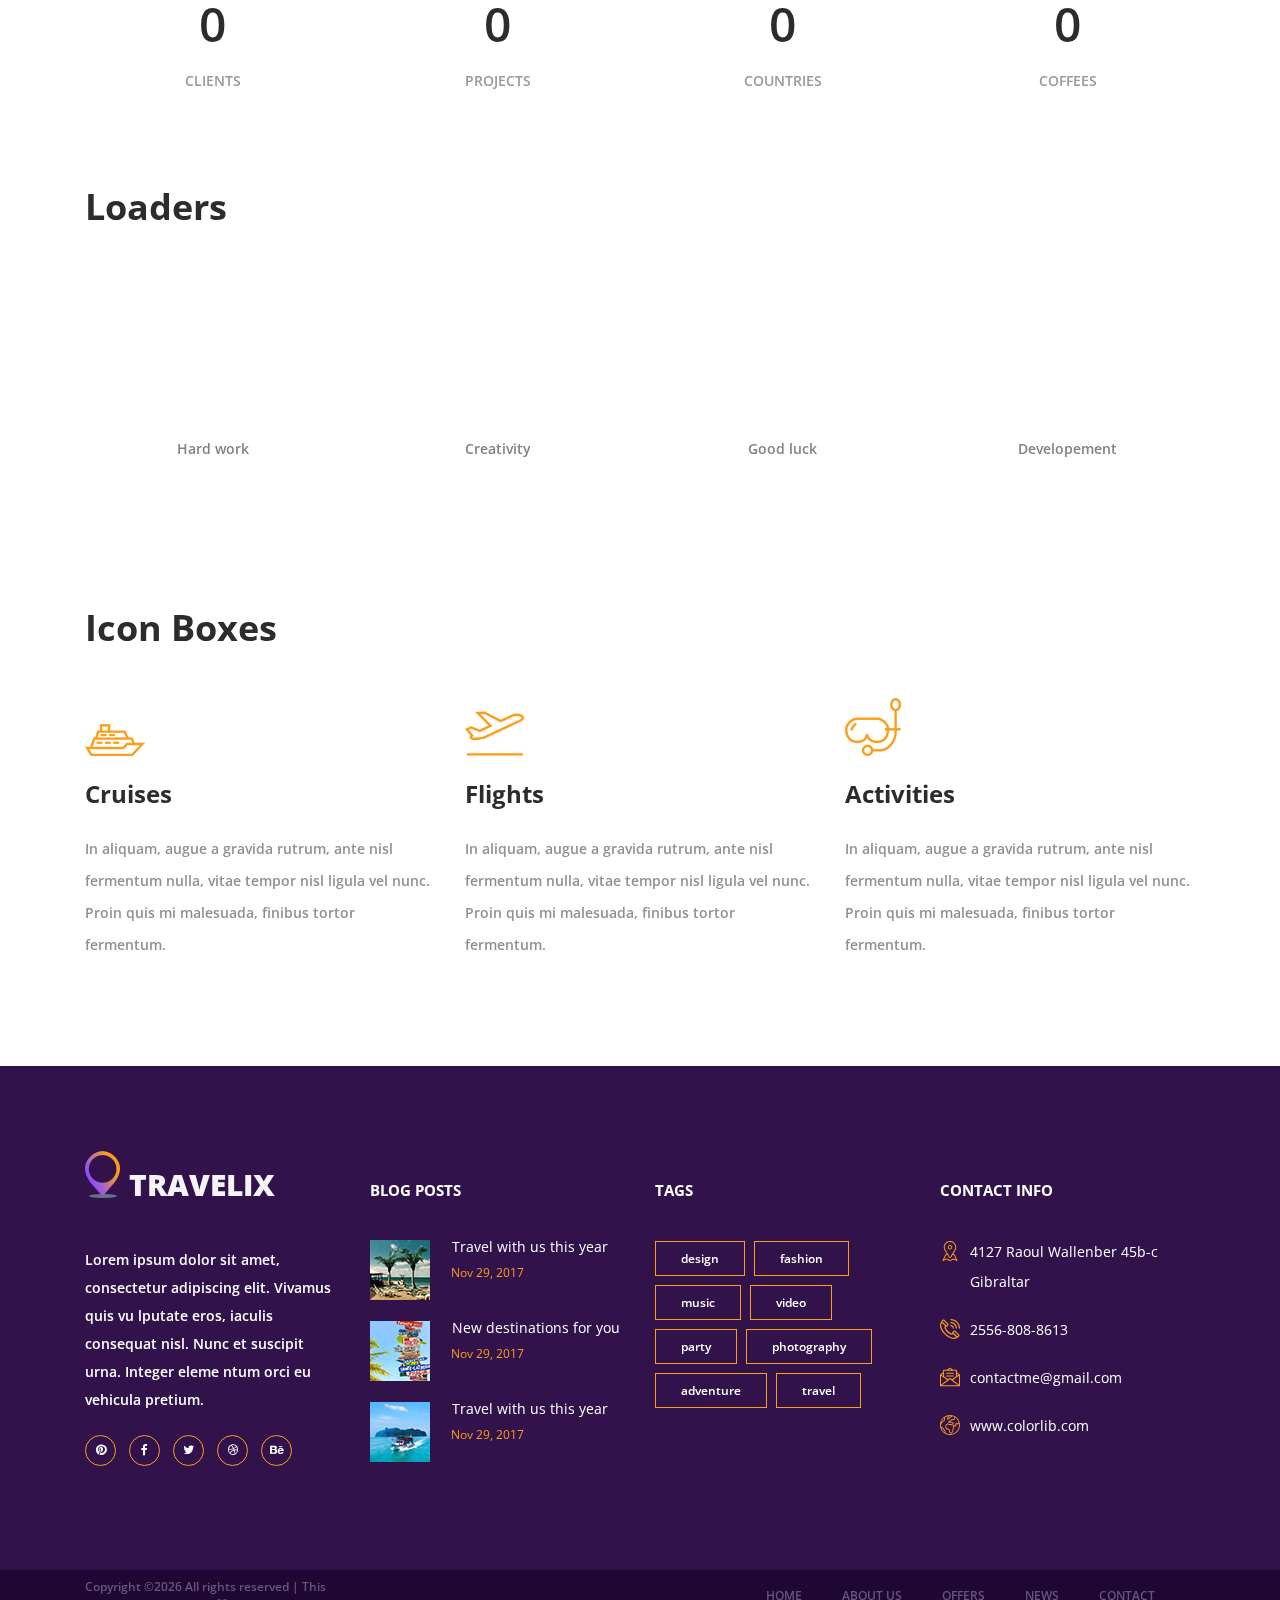
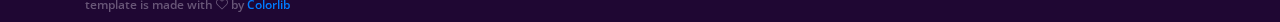
<file: elements.html>
<!DOCTYPE html>
<html lang="en">
<head>
<title>Elements</title>
<meta charset="utf-8">
<meta http-equiv="X-UA-Compatible" content="IE=edge">
<meta name="description" content="Travelix Project">
<meta name="viewport" content="width=device-width, initial-scale=1">
<link rel="stylesheet" type="text/css" href="styles/bootstrap4/bootstrap.min.css">
<link href="plugins/font-awesome-4.7.0/css/font-awesome.min.css" rel="stylesheet" type="text/css">
<link rel="stylesheet" type="text/css" href="styles/elements_styles.css">
<link rel="stylesheet" type="text/css" href="styles/elements_responsive.css">
</head>

<body>

<div class="super_container">
	
	<!-- Header -->

	<header class="header">

		<!-- Top Bar -->

		<div class="top_bar">
			<div class="container">
				<div class="row">
					<div class="col d-flex flex-row">
						<div class="phone">+45 345 3324 56789</div>
						<div class="social">
							<ul class="social_list">
								<li class="social_list_item"><a href="#"><i class="fa fa-pinterest" aria-hidden="true"></i></a></li>
								<li class="social_list_item"><a href="#"><i class="fa fa-facebook" aria-hidden="true"></i></a></li>
								<li class="social_list_item"><a href="#"><i class="fa fa-twitter" aria-hidden="true"></i></a></li>
								<li class="social_list_item"><a href="#"><i class="fa fa-dribbble" aria-hidden="true"></i></a></li>
								<li class="social_list_item"><a href="#"><i class="fa fa-behance" aria-hidden="true"></i></a></li>
								<li class="social_list_item"><a href="#"><i class="fa fa-linkedin" aria-hidden="true"></i></a></li>
							</ul>
						</div>
						<div class="user_box ml-auto">
							<div class="user_box_login user_box_link"><a href="#">login</a></div>
							<div class="user_box_register user_box_link"><a href="#">register</a></div>
						</div>
					</div>
				</div>
			</div>		
		</div>

		<!-- Main Navigation -->

		<nav class="main_nav">
			<div class="container">
				<div class="row">
					<div class="col main_nav_col d-flex flex-row align-items-center justify-content-start">
						<div class="logo_container">
							<div class="logo"><a href="#"><img src="images/logo.png" alt="">travelix</a></div>
						</div>
						<div class="main_nav_container ml-auto">
							<ul class="main_nav_list">
								<li class="main_nav_item"><a href="index.html">home</a></li>
								<li class="main_nav_item"><a href="about.html">about us</a></li>
								<li class="main_nav_item"><a href="offers.html">offers</a></li>
								<li class="main_nav_item"><a href="blog.html">news</a></li>
								<li class="main_nav_item"><a href="contact.html">contact</a></li>
							</ul>
						</div>
						<div class="content_search ml-lg-0 ml-auto">
							<svg version="1.1" id="Layer_1" xmlns="http://www.w3.org/2000/svg" xmlns:xlink="http://www.w3.org/1999/xlink" x="0px" y="0px"
							width="17px" height="17px" viewBox="0 0 512 512" enable-background="new 0 0 512 512" xml:space="preserve">
								<g>
									<g>
										<g>
											<path class="mag_glass" fill="#FFFFFF" d="M78.438,216.78c0,57.906,22.55,112.343,63.493,153.287c40.945,40.944,95.383,63.494,153.287,63.494
											s112.344-22.55,153.287-63.494C489.451,329.123,512,274.686,512,216.78c0-57.904-22.549-112.342-63.494-153.286
											C407.563,22.549,353.124,0,295.219,0c-57.904,0-112.342,22.549-153.287,63.494C100.988,104.438,78.439,158.876,78.438,216.78z
											M119.804,216.78c0-96.725,78.69-175.416,175.415-175.416s175.418,78.691,175.418,175.416
											c0,96.725-78.691,175.416-175.416,175.416C198.495,392.195,119.804,313.505,119.804,216.78z"/>
										</g>
									</g>
									<g>
										<g>
											<path class="mag_glass" fill="#FFFFFF" d="M6.057,505.942c4.038,4.039,9.332,6.058,14.625,6.058s10.587-2.019,14.625-6.058L171.268,369.98
											c8.076-8.076,8.076-21.172,0-29.248c-8.076-8.078-21.172-8.078-29.249,0L6.057,476.693
											C-2.019,484.77-2.019,497.865,6.057,505.942z"/>
										</g>
									</g>
								</g>
							</svg>
						</div>

						<form id="search_form" class="search_form bez_1">
							<input type="search" class="search_content_input bez_1">
						</form>
						
						<div class="hamburger">
							<i class="fa fa-bars trans_200"></i>
						</div>
					</div>
				</div>
			</div>	
		</nav>

	</header>

	<div class="menu trans_500">
		<div class="menu_content d-flex flex-column align-items-center justify-content-center text-center">
			<div class="menu_close_container"><div class="menu_close"></div></div>
			<div class="logo menu_logo"><a href="#"><img src="images/logo.png" alt=""></a></div>
			<ul>
				<li class="menu_item"><a href="index.html">home</a></li>
				<li class="menu_item"><a href="about.html">about us</a></li>
				<li class="menu_item"><a href="offers.html">offers</a></li>
				<li class="menu_item"><a href="blog.html">news</a></li>
				<li class="menu_item"><a href="contact.html">contact</a></li>
			</ul>
		</div>
	</div>

	<!-- Home -->

	<div class="home">
		<div class="home_background parallax-window" data-parallax="scroll" data-image-src="images/elements_background.jpg"></div>
		<div class="home_content">
			<div class="home_title">elements</div>
		</div>
	</div>

	<!-- Elements -->

	<div class="elements">
		<div class="container">
			<div class="row">
				<div class="col">
					
					<!-- Buttons -->
					<div class="buttons">
						<div class="row">
							<div class="col">
								<div class="elements_title">Buttons</div>
								<div class="buttons_container">
									<div class="button"><div class="button_bcg"></div><a href="#">see more<span></span><span></span><span></span></a></div>
									<div class="button button_color_1 trans_200"><a href="#">see more<span></span><span></span><span></span></a></div>
									<div class="button button_color_2 trans_200"><a href="#">see more<span></span><span></span><span></span></a></div>
									<div class="button button_line_1 trans_200"><a href="#" class="trans_200">see more<span></span><span></span><span></span></a></div>
								</div>
							</div>
						</div>
					</div>

					<!-- Progress Bars and Accordions -->

					<div class="pbars_accordions">
						<div class="row">
							<div class="col-lg-12">
								<div class="elements_title">Progress Bars & Accordions</div>
							</div>
						</div>

						<div class="row pbars_accordions_container">

							<!-- Progress Bars & Accordions -->

							<div class="col-lg-7">
								
								<!-- Progress Bars -->
								<div class="elements_progress_bars">

									<div class="pbar_container">
										<ul class="progress_bar_container col_12 clearfix">
											<li class="pb_item clearfix">
												<div class="pb_item_title">
													<h4>Trips</h4>
												</div>
												<div class="pb_item_content">
													<div id="skill_1_pbar" class="skill_bars" data-perc="0.72" data-color="#31124b"></div>
												</div>
											</li>
											<li class="pb_item clearfix">
												<div class="pb_item_title">
													<h4>Travels</h4>
												</div>
												<div class="pb_item_content">
													<div id="skill_2_pbar" class="skill_bars" data-perc="0.89" data-color="#a95ce4"></div>
												</div>
											</li>
											<li class="pb_item clearfix">
												<div class="pb_item_title">
													<h4>Hotels</h4>
												</div>
												<div class="pb_item_content">
													<div id="skill_3_pbar" class="skill_bars" data-perc="0.32" data-color="#fa6f1b"></div>
												</div>
											</li>
											<li class="pb_item clearfix">
												<div class="pb_item_title">
													<h4>Cruises</h4>
												</div>
												<div class="pb_item_content">
													<div id="skill_4_pbar" class="skill_bars" data-perc="0.92" data-color="#fa9e1b"></div>
												</div>
											</li>
										</ul>
									</div>

								</div>
							</div>

							<div class="col-lg-5">

								<!-- Accordions -->
								<div class="elements_accordions">

									<div class="accordion_container">
										<div class="accordion d-flex flex-row align-items-center active"><div>Aenean nec ipsum aliquet, pharetra magna id, interdum</div></div>
										<div class="accordion_panel">
											<p>Lorem ipsum dolor sit amet, consectetur adipiscing elit. Nullam eu convallis tortor. Suspendisse potenti. In faucibus massa arcu, vitae cursus mi hendrerit nec. Proin bibendum, augue faucibus.</p>
										</div>
									</div>

									<div class="accordion_container">
										<div class="accordion d-flex flex-row align-items-center"><div>Aenean nec ipsum aliquet, pharetra magna id, interdum</div></div>
										<div class="accordion_panel">
											<p>Lorem ipsum dolor sit amet, consectetur adipiscing elit. Nullam eu convallis tortor. Suspendisse potenti. In faucibus massa arcu, vitae cursus mi hendrerit nec. Proin bibendum, augue faucibus.</p>
										</div>
									</div>

									<div class="accordion_container">
										<div class="accordion d-flex flex-row align-items-center"><div>Aenean nec ipsum aliquet, pharetra magna id, interdum</div></div>
										<div class="accordion_panel">
											<p>Lorem ipsum dolor sit amet, consectetur adipiscing elit. Nullam eu convallis tortor. Suspendisse potenti. In faucibus massa arcu, vitae cursus mi hendrerit nec. Proin bibendum, augue faucibus.</p>
										</div>
									</div>

								</div>
							</div>

						</div>
					</div>
					
					<!-- Milestones -->

					<div class="milestones">
						<div class="row">
							<div class="col-lg-12">
								<div class="elements_title">Milestones</div>
							</div>
						</div>
						<div class="row milestones_container">
							
							<!-- Milestone -->
							<div class="col-lg-3 milestone_col">
								<div class="milestone text-center">
									<div class="milestone_icon"><img src="images/milestone_1.png" alt=""></div>
									<div class="milestone_counter" data-end-value="255">0</div>
									<div class="milestone_text">Clients</div>
								</div>
							</div>

							<!-- Milestone -->
							<div class="col-lg-3 milestone_col">
								<div class="milestone text-center">
									<div class="milestone_icon"><img src="images/milestone_2.png" alt=""></div>
									<div class="milestone_counter" data-end-value="1176">0</div>
									<div class="milestone_text">Projects</div>
								</div>
							</div>

							<!-- Milestone -->
							<div class="col-lg-3 milestone_col">
								<div class="milestone text-center">
									<div class="milestone_icon"><img src="images/milestone_3.png" alt=""></div>
									<div class="milestone_counter" data-end-value="39">0</div>
									<div class="milestone_text">Countries</div>
								</div>
							</div>

							<!-- Milestone -->
							<div class="col-lg-3 milestone_col">
								<div class="milestone text-center">
									<div class="milestone_icon"><img src="images/milestone_4.png" alt=""></div>
									<div class="milestone_counter" data-end-value="127">0</div>
									<div class="milestone_text">Coffees</div>
								</div>
							</div>

						</div>
					</div>
					
					<!-- Loaders -->

					<div class="elements_section loaders">
						<div class="elements_title">Loaders</div>
						<div class="row elements_loaders_container">
							<div class="col-lg-3 loader_col">
								<!-- Loader -->
								<div class="circle loader" data-value="0.75">
									<strong><i></i></strong>
									<span>Hard work</span>
								</div>
							</div>
							<div class="col-lg-3 loader_col">
								<!-- Loader -->
								<div class="circle loader" data-value="0.83">
									<strong><i></i></strong>
									<span>Creativity</span>
								</div>
							</div>
							<div class="col-lg-3 loader_col">
								<div class="circle loader" data-value="0.25">
									<strong><i></i></strong>
									<span>Good luck</span>
								</div>
							</div>
							<div class="col-lg-3 loader_col">
								<div class="circle loader" data-value="0.95">
									<strong><i></i></strong>
									<span>Developement</span>
								</div>
							</div>
						</div>
					</div>

					<!-- Icon Boxes -->

					<div class="icon_boxes">
						<div class="row">
							<div class="col">
								<div class="elements_title">Icon Boxes</div>
							</div>
						</div>

						<div class="row icon_boxes_container">

							<div class="col-lg-4 icon_box text-left d-flex flex-column align-items-start justify-content-start">
								<div class="icon_container d-flex flex-column justify-content-end">
									<div><img src="images/icon_1.png" alt=""></div>
								</div>
								<h3>Cruises</h3>
								<p>In aliquam, augue a gravida rutrum, ante nisl fermentum nulla, vitae tempor nisl ligula vel nunc. Proin quis mi malesuada, finibus tortor fermentum.</p>
							</div>

							<div class="col-lg-4 icon_box text-left d-flex flex-column align-items-start justify-content-start">
								<div class="icon_container d-flex flex-column justify-content-end">
									<div><img src="images/icon_2.png" alt=""></div>
								</div>
								<h3>Flights</h3>
								<p>In aliquam, augue a gravida rutrum, ante nisl fermentum nulla, vitae tempor nisl ligula vel nunc. Proin quis mi malesuada, finibus tortor fermentum.</p>
							</div>

							<div class="col-lg-4 icon_box text-left d-flex flex-column align-items-start justify-content-start">
								<div class="icon_container d-flex flex-column justify-content-end">
									<div><img src="images/icon_3.png" alt=""></div>
								</div>
								<h3>Activities</h3>
								<p>In aliquam, augue a gravida rutrum, ante nisl fermentum nulla, vitae tempor nisl ligula vel nunc. Proin quis mi malesuada, finibus tortor fermentum.</p>
							</div>

						</div>
					</div>

				</div>
			</div>
		</div>	
	</div>

	<!-- Footer -->

	<footer class="footer">
		<div class="container">
			<div class="row">

				<!-- Footer Column -->
				<div class="col-lg-3 footer_column">
					<div class="footer_col">
						<div class="footer_content footer_about">
							<div class="logo_container footer_logo">
								<div class="logo"><a href="#"><img src="images/logo.png" alt="">travelix</a></div>
							</div>
							<p class="footer_about_text">Lorem ipsum dolor sit amet, consectetur adipiscing elit. Vivamus quis vu lputate eros, iaculis consequat nisl. Nunc et suscipit urna. Integer eleme ntum orci eu vehicula pretium.</p>
							<ul class="footer_social_list">
								<li class="footer_social_item"><a href="#"><i class="fa fa-pinterest"></i></a></li>
								<li class="footer_social_item"><a href="#"><i class="fa fa-facebook-f"></i></a></li>
								<li class="footer_social_item"><a href="#"><i class="fa fa-twitter"></i></a></li>
								<li class="footer_social_item"><a href="#"><i class="fa fa-dribbble"></i></a></li>
								<li class="footer_social_item"><a href="#"><i class="fa fa-behance"></i></a></li>
							</ul>
						</div>
					</div>
				</div>

				<!-- Footer Column -->
				<div class="col-lg-3 footer_column">
					<div class="footer_col">
						<div class="footer_title">blog posts</div>
						<div class="footer_content footer_blog">
							
							<!-- Footer blog item -->
							<div class="footer_blog_item clearfix">
								<div class="footer_blog_image"><img src="images/footer_blog_1.jpg" alt="https://unsplash.com/@avidenov"></div>
								<div class="footer_blog_content">
									<div class="footer_blog_title"><a href="blog.html">Travel with us this year</a></div>
									<div class="footer_blog_date">Nov 29, 2017</div>
								</div>
							</div>
							
							<!-- Footer blog item -->
							<div class="footer_blog_item clearfix">
								<div class="footer_blog_image"><img src="images/footer_blog_2.jpg" alt="https://unsplash.com/@deannaritchie"></div>
								<div class="footer_blog_content">
									<div class="footer_blog_title"><a href="blog.html">New destinations for you</a></div>
									<div class="footer_blog_date">Nov 29, 2017</div>
								</div>
							</div>

							<!-- Footer blog item -->
							<div class="footer_blog_item clearfix">
								<div class="footer_blog_image"><img src="images/footer_blog_3.jpg" alt="https://unsplash.com/@bergeryap87"></div>
								<div class="footer_blog_content">
									<div class="footer_blog_title"><a href="blog.html">Travel with us this year</a></div>
									<div class="footer_blog_date">Nov 29, 2017</div>
								</div>
							</div>

						</div>
					</div>
				</div>

				<!-- Footer Column -->
				<div class="col-lg-3 footer_column">
					<div class="footer_col">
						<div class="footer_title">tags</div>
						<div class="footer_content footer_tags">
							<ul class="tags_list clearfix">
								<li class="tag_item"><a href="#">design</a></li>
								<li class="tag_item"><a href="#">fashion</a></li>
								<li class="tag_item"><a href="#">music</a></li>
								<li class="tag_item"><a href="#">video</a></li>
								<li class="tag_item"><a href="#">party</a></li>
								<li class="tag_item"><a href="#">photography</a></li>
								<li class="tag_item"><a href="#">adventure</a></li>
								<li class="tag_item"><a href="#">travel</a></li>
							</ul>
						</div>
					</div>
				</div>

				<!-- Footer Column -->
				<div class="col-lg-3 footer_column">
					<div class="footer_col">
						<div class="footer_title">contact info</div>
						<div class="footer_content footer_contact">
							<ul class="contact_info_list">
								<li class="contact_info_item d-flex flex-row">
									<div><div class="contact_info_icon"><img src="images/placeholder.svg" alt=""></div></div>
									<div class="contact_info_text">4127 Raoul Wallenber 45b-c Gibraltar</div>
								</li>
								<li class="contact_info_item d-flex flex-row">
									<div><div class="contact_info_icon"><img src="images/phone-call.svg" alt=""></div></div>
									<div class="contact_info_text">2556-808-8613</div>
								</li>
								<li class="contact_info_item d-flex flex-row">
									<div><div class="contact_info_icon"><img src="images/message.svg" alt=""></div></div>
									<div class="contact_info_text"><a href="mailto:contactme@gmail.com?Subject=Hello" target="_top">contactme@gmail.com</a></div>
								</li>
								<li class="contact_info_item d-flex flex-row">
									<div><div class="contact_info_icon"><img src="images/planet-earth.svg" alt=""></div></div>
									<div class="contact_info_text"><a href="https://colorlib.com">www.colorlib.com</a></div>
								</li>
							</ul>
						</div>
					</div>
				</div>

			</div>
		</div>
	</footer>

	<!-- Copyright -->

	<div class="copyright">
		<div class="container">
			<div class="row">
				<div class="col-lg-3 order-lg-1 order-2  ">
					<div class="copyright_content d-flex flex-row align-items-center">
						<div><!-- Link back to Colorlib can't be removed. Template is licensed under CC BY 3.0. -->
Copyright &copy;<script>document.write(new Date().getFullYear());</script> All rights reserved | This template is made with <i class="fa fa-heart-o" aria-hidden="true"></i> by <a href="https://colorlib.com" target="_blank">Colorlib</a>
<!-- Link back to Colorlib can't be removed. Template is licensed under CC BY 3.0. --></div>
					</div>
				</div>
				<div class="col-lg-9 order-lg-2 order-1">
					<div class="footer_nav_container d-flex flex-row align-items-center justify-content-lg-end">
						<div class="footer_nav">
							<ul class="footer_nav_list">
								<li class="footer_nav_item"><a href="index.html">home</a></li>
								<li class="footer_nav_item"><a href="about.html">about us</a></li>
								<li class="footer_nav_item"><a href="offers.html">offers</a></li>
								<li class="footer_nav_item"><a href="blog.html">news</a></li>
								<li class="footer_nav_item"><a href="#">contact</a></li>
							</ul>
						</div>
					</div>
				</div>
			</div>
		</div>
	</div>

</div>

<script src="js/jquery-3.2.1.min.js"></script>
<script src="styles/bootstrap4/popper.js"></script>
<script src="styles/bootstrap4/bootstrap.min.js"></script>
<script src="plugins/greensock/TweenMax.min.js"></script>
<script src="plugins/greensock/TimelineMax.min.js"></script>
<script src="plugins/scrollmagic/ScrollMagic.min.js"></script>
<script src="plugins/greensock/animation.gsap.min.js"></script>
<script src="plugins/greensock/ScrollToPlugin.min.js"></script>
<script src="plugins/progressbar/progressbar.min.js"></script>
<script src="plugins/jquery-circle-progress-1.2.2/circle-progress.js"></script>
<script src="plugins/parallax-js-master/parallax.min.js"></script>
<script src="js/elements_custom.js"></script>

</body>

</html>
</file>
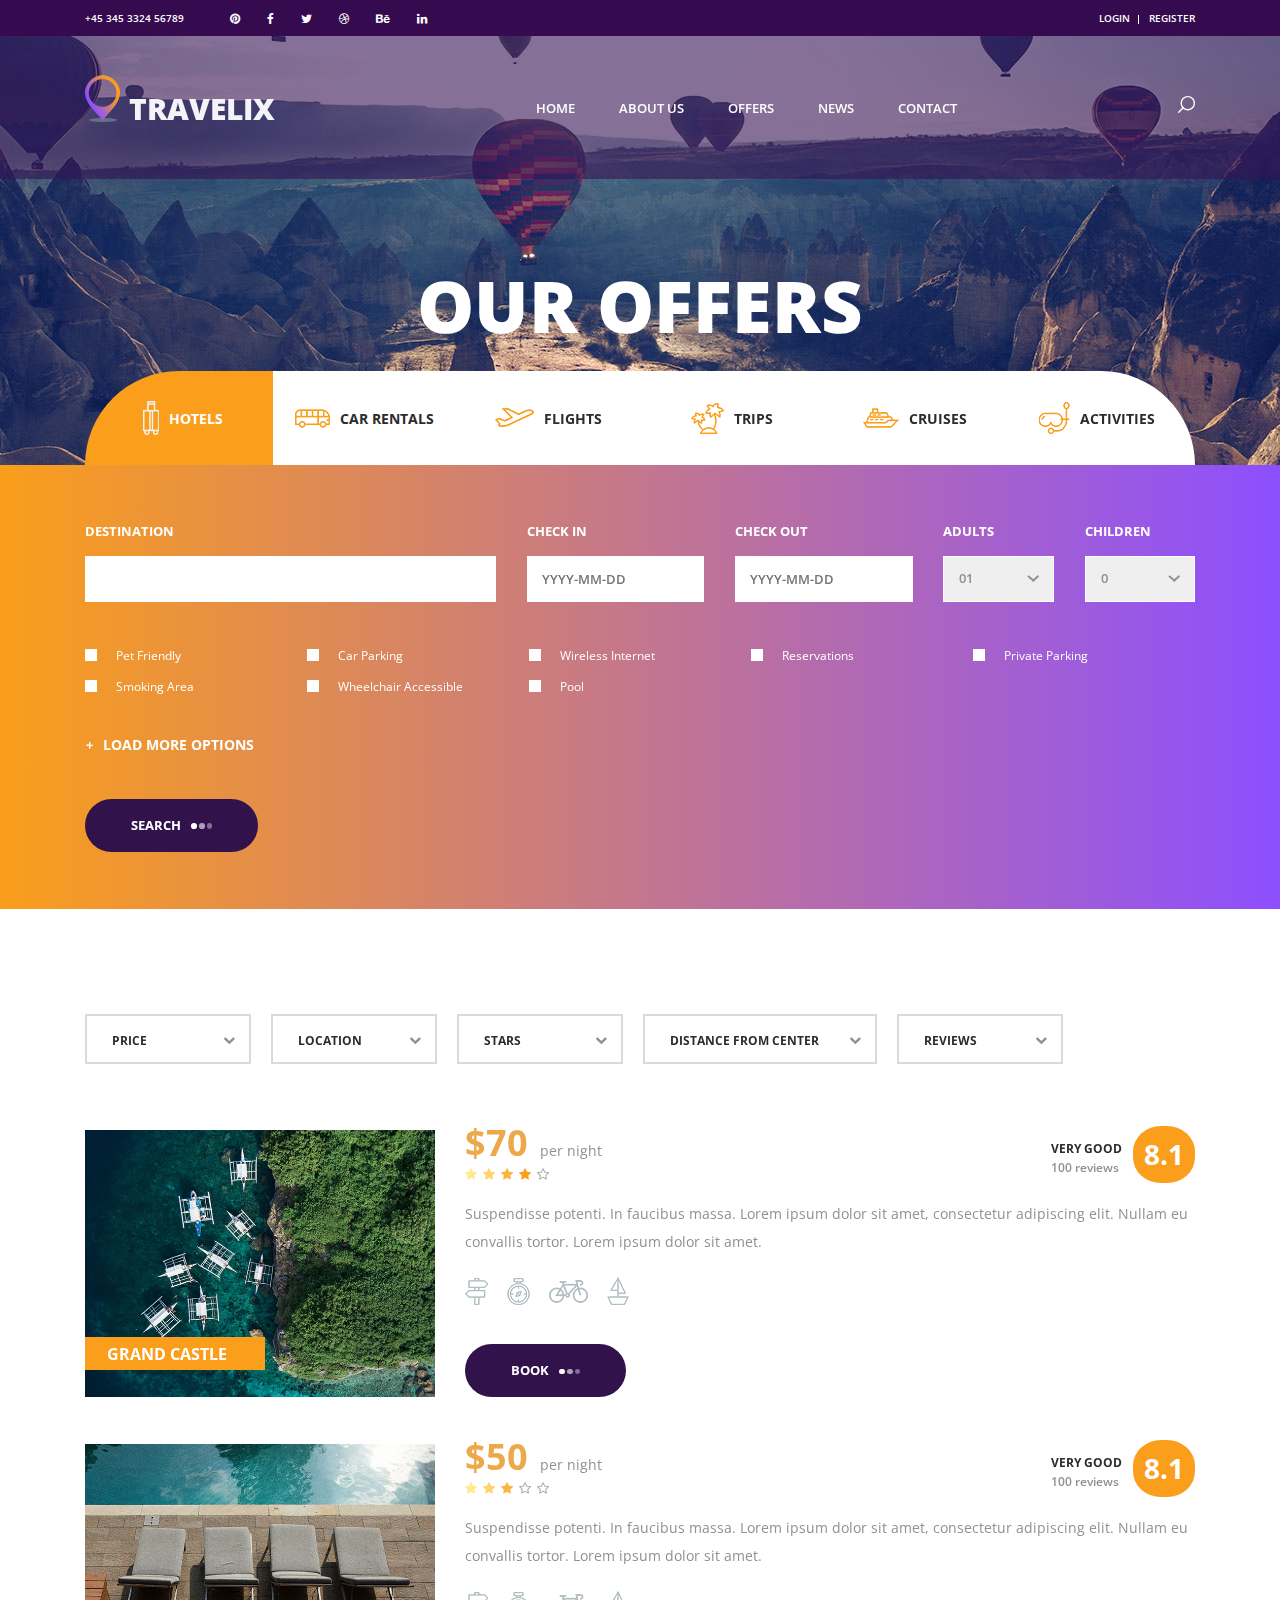
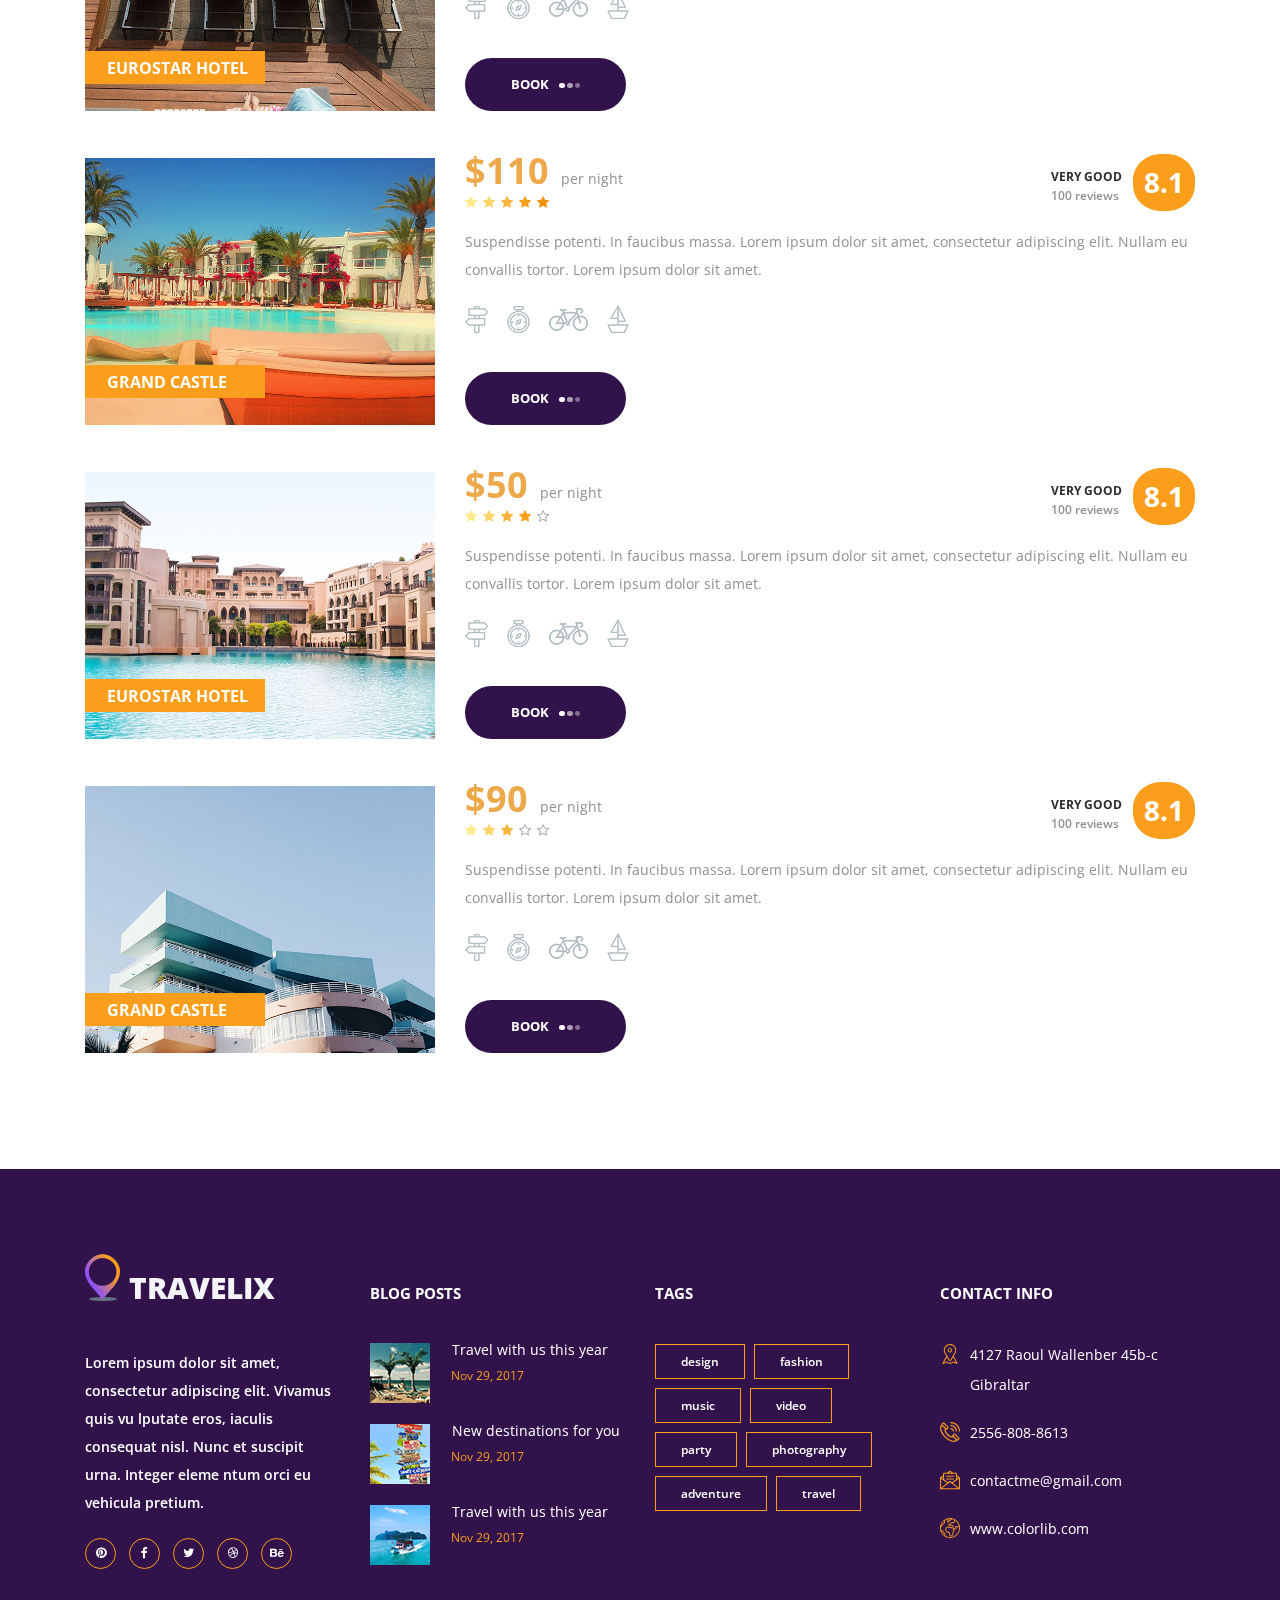
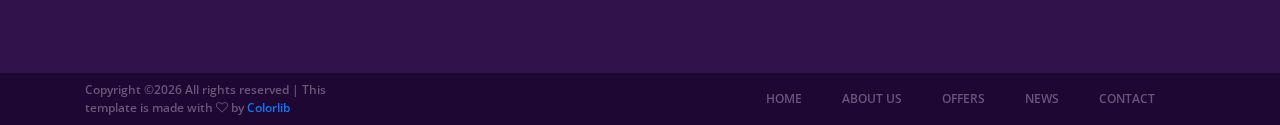
<file: offers.html>
<!DOCTYPE html>
<html lang="en">
<head>
<title>Offers</title>
<meta charset="utf-8">
<meta http-equiv="X-UA-Compatible" content="IE=edge">
<meta name="description" content="Travelix Project">
<meta name="viewport" content="width=device-width, initial-scale=1">
<link rel="stylesheet" type="text/css" href="styles/bootstrap4/bootstrap.min.css">
<link href="plugins/font-awesome-4.7.0/css/font-awesome.min.css" rel="stylesheet" type="text/css">
<link rel="stylesheet" type="text/css" href="styles/offers_styles.css">
<link rel="stylesheet" type="text/css" href="styles/offers_responsive.css">
</head>

<body>

<div class="super_container">
	
	<!-- Header -->

	<header class="header">

		<!-- Top Bar -->

		<div class="top_bar">
			<div class="container">
				<div class="row">
					<div class="col d-flex flex-row">
						<div class="phone">+45 345 3324 56789</div>
						<div class="social">
							<ul class="social_list">
								<li class="social_list_item"><a href="#"><i class="fa fa-pinterest" aria-hidden="true"></i></a></li>
								<li class="social_list_item"><a href="#"><i class="fa fa-facebook" aria-hidden="true"></i></a></li>
								<li class="social_list_item"><a href="#"><i class="fa fa-twitter" aria-hidden="true"></i></a></li>
								<li class="social_list_item"><a href="#"><i class="fa fa-dribbble" aria-hidden="true"></i></a></li>
								<li class="social_list_item"><a href="#"><i class="fa fa-behance" aria-hidden="true"></i></a></li>
								<li class="social_list_item"><a href="#"><i class="fa fa-linkedin" aria-hidden="true"></i></a></li>
							</ul>
						</div>
						<div class="user_box ml-auto">
							<div class="user_box_login user_box_link"><a href="#">login</a></div>
							<div class="user_box_register user_box_link"><a href="#">register</a></div>
						</div>
					</div>
				</div>
			</div>		
		</div>

		<!-- Main Navigation -->

		<nav class="main_nav">
			<div class="container">
				<div class="row">
					<div class="col main_nav_col d-flex flex-row align-items-center justify-content-start">
						<div class="logo_container">
							<div class="logo"><a href="#"><img src="images/logo.png" alt="">travelix</a></div>
						</div>
						<div class="main_nav_container ml-auto">
							<ul class="main_nav_list">
								<li class="main_nav_item"><a href="index.html">home</a></li>
								<li class="main_nav_item"><a href="about.html">about us</a></li>
								<li class="main_nav_item"><a href="#">offers</a></li>
								<li class="main_nav_item"><a href="blog.html">news</a></li>
								<li class="main_nav_item"><a href="contact.html">contact</a></li>
							</ul>
						</div>
						<div class="content_search ml-lg-0 ml-auto">
							<svg version="1.1" id="Layer_1" xmlns="http://www.w3.org/2000/svg" xmlns:xlink="http://www.w3.org/1999/xlink" x="0px" y="0px"
							width="17px" height="17px" viewBox="0 0 512 512" enable-background="new 0 0 512 512" xml:space="preserve">
								<g>
									<g>
										<g>
											<path class="mag_glass" fill="#FFFFFF" d="M78.438,216.78c0,57.906,22.55,112.343,63.493,153.287c40.945,40.944,95.383,63.494,153.287,63.494
											s112.344-22.55,153.287-63.494C489.451,329.123,512,274.686,512,216.78c0-57.904-22.549-112.342-63.494-153.286
											C407.563,22.549,353.124,0,295.219,0c-57.904,0-112.342,22.549-153.287,63.494C100.988,104.438,78.439,158.876,78.438,216.78z
											M119.804,216.78c0-96.725,78.69-175.416,175.415-175.416s175.418,78.691,175.418,175.416
											c0,96.725-78.691,175.416-175.416,175.416C198.495,392.195,119.804,313.505,119.804,216.78z"/>
										</g>
									</g>
									<g>
										<g>
											<path class="mag_glass" fill="#FFFFFF" d="M6.057,505.942c4.038,4.039,9.332,6.058,14.625,6.058s10.587-2.019,14.625-6.058L171.268,369.98
											c8.076-8.076,8.076-21.172,0-29.248c-8.076-8.078-21.172-8.078-29.249,0L6.057,476.693
											C-2.019,484.77-2.019,497.865,6.057,505.942z"/>
										</g>
									</g>
								</g>
							</svg>
						</div>

						<form id="search_form" class="search_form bez_1">
							<input type="search" class="search_content_input bez_1">
						</form>
						
						<div class="hamburger">
							<i class="fa fa-bars trans_200"></i>
						</div>
					</div>
				</div>
			</div>	
		</nav>

	</header>

	<div class="menu trans_500">
		<div class="menu_content d-flex flex-column align-items-center justify-content-center text-center">
			<div class="menu_close_container"><div class="menu_close"></div></div>
			<div class="logo menu_logo"><a href="#"><img src="images/logo.png" alt=""></a></div>
			<ul>
				<li class="menu_item"><a href="index.html">home</a></li>
				<li class="menu_item"><a href="about.html">about us</a></li>
				<li class="menu_item"><a href="#">offers</a></li>
				<li class="menu_item"><a href="blog.html">news</a></li>
				<li class="menu_item"><a href="contact.html">contact</a></li>
			</ul>
		</div>
	</div>

	<!-- Home -->

	<div class="home">
		<div class="home_background parallax-window" data-parallax="scroll" data-image-src="images/about_background.jpg"></div>
		<div class="home_content">
			<div class="home_title">our offers</div>
		</div>
	</div>

	<!-- Offers -->

	<div class="offers">

		<!-- Search -->

		<div class="search">
			<div class="search_inner">

				<!-- Search Contents -->
				
				<div class="container fill_height no-padding">
					<div class="row fill_height no-margin">
						<div class="col fill_height no-padding">

							<!-- Search Tabs -->

							<div class="search_tabs_container">
								<div class="search_tabs d-flex flex-lg-row flex-column align-items-lg-center align-items-start justify-content-lg-between justify-content-start">
									<div class="search_tab active d-flex flex-row align-items-center justify-content-lg-center justify-content-start"><img src="images/suitcase.png" alt=""><span>hotels</span></div>
									<div class="search_tab d-flex flex-row align-items-center justify-content-lg-center justify-content-start"><img src="images/bus.png" alt="">car rentals</div>
									<div class="search_tab d-flex flex-row align-items-center justify-content-lg-center justify-content-start"><img src="images/departure.png" alt="">flights</div>
									<div class="search_tab d-flex flex-row align-items-center justify-content-lg-center justify-content-start"><img src="images/island.png" alt="">trips</div>
									<div class="search_tab d-flex flex-row align-items-center justify-content-lg-center justify-content-start"><img src="images/cruise.png" alt="">cruises</div>
									<div class="search_tab d-flex flex-row align-items-center justify-content-lg-center justify-content-start"><img src="images/diving.png" alt="">activities</div>
								</div>		
							</div>

							<!-- Search Panel -->

							<div class="search_panel active">
								<form action="#" id="search_form_1" class="search_panel_content d-flex flex-lg-row flex-column align-items-lg-center align-items-start justify-content-lg-between justify-content-start">
									<div class="search_item">
										<div>destination</div>
										<input type="text" class="destination search_input" required="required">
									</div>
									<div class="search_item">
										<div>check in</div>
										<input type="text" class="check_in search_input" placeholder="YYYY-MM-DD">
									</div>
									<div class="search_item">
										<div>check out</div>
										<input type="text" class="check_out search_input" placeholder="YYYY-MM-DD">
									</div>
									<div class="search_item">
										<div>adults</div>
										<select name="adults" id="adults_1" class="dropdown_item_select search_input">
											<option>01</option>
											<option>02</option>
											<option>03</option>
										</select>
									</div>
									<div class="search_item">
										<div>children</div>
										<select name="children" id="children_1" class="dropdown_item_select search_input">
											<option>0</option>
											<option>02</option>
											<option>03</option>
										</select>
									</div>
									<div class="extras">
										<ul class="search_extras clearfix">
											<li class="search_extras_item">
												<div class="clearfix">
													<input type="checkbox" id="search_extras_1" class="search_extras_cb">
													<label for="search_extras_1">Pet Friendly</label>
												</div>	
											</li>
											<li class="search_extras_item">
												<div class="clearfix">
													<input type="checkbox" id="search_extras_2" class="search_extras_cb">
													<label for="search_extras_2">Car Parking</label>
												</div>
											</li>
											<li class="search_extras_item">
												<div class="clearfix">
													<input type="checkbox" id="search_extras_3" class="search_extras_cb">
													<label for="search_extras_3">Wireless Internet</label>
												</div>
											</li>
											<li class="search_extras_item">
												<div class="clearfix">
													<input type="checkbox" id="search_extras_4" class="search_extras_cb">
													<label for="search_extras_4">Reservations</label>
												</div>
											</li>
											<li class="search_extras_item">
												<div class="clearfix">
													<input type="checkbox" id="search_extras_5" class="search_extras_cb">
													<label for="search_extras_5">Private Parking</label>
												</div>
											</li>
											<li class="search_extras_item">
												<div class="clearfix">
													<input type="checkbox" id="search_extras_6" class="search_extras_cb">
													<label for="search_extras_6">Smoking Area</label>
												</div>
											</li>
											<li class="search_extras_item">
												<div class="clearfix">
													<input type="checkbox" id="search_extras_7" class="search_extras_cb">
													<label for="search_extras_7">Wheelchair Accessible</label>
												</div>
											</li>
											<li class="search_extras_item">
												<div class="clearfix">
													<input type="checkbox" id="search_extras_8" class="search_extras_cb">
													<label for="search_extras_8">Pool</label>
												</div>
											</li>
										</ul>
									</div>
									<div class="more_options">
										<div class="more_options_trigger">
											<a href="#">load more options</a>
										</div>
										<ul class="more_options_list clearfix">
											<li class="more_options_item">
												<div class="clearfix">
													<input type="checkbox" id="more_options_1" class="search_extras_cb">
													<label for="more_options_1">Pet Friendly</label>
												</div>	
											</li>
											<li class="more_options_item">
												<div class="clearfix">
													<input type="checkbox" id="more_options_2" class="search_extras_cb">
													<label for="more_options_2">Car Parking</label>
												</div>
											</li>
										</ul>
									</div>
									<button class="button search_button">search<span></span><span></span><span></span></button>
								</form>
							</div>

							<!-- Search Panel -->

							<div class="search_panel">
								<form action="#" id="search_form_2" class="search_panel_content d-flex flex-lg-row flex-column align-items-lg-center align-items-start justify-content-lg-between justify-content-start">
									<div class="search_item">
										<div>destination</div>
										<input type="text" class="destination search_input" required="required">
									</div>
									<div class="search_item">
										<div>check in</div>
										<input type="text" class="check_in search_input" placeholder="YYYY-MM-DD">
									</div>
									<div class="search_item">
										<div>check out</div>
										<input type="text" class="check_out search_input" placeholder="YYYY-MM-DD">
									</div>
									<div class="search_item">
										<div>adults</div>
										<select name="adults" id="adults_2" class="dropdown_item_select search_input">
											<option>01</option>
											<option>02</option>
											<option>03</option>
										</select>
									</div>
									<div class="search_item">
										<div>children</div>
										<select name="children" id="children_2" class="dropdown_item_select search_input">
											<option>0</option>
											<option>02</option>
											<option>03</option>
										</select>
									</div>
									<button class="button search_button">search<span></span><span></span><span></span></button>
								</form>
							</div>

							<!-- Search Panel -->

							<div class="search_panel">
								<form action="#" id="search_form_3" class="search_panel_content d-flex flex-lg-row flex-column align-items-lg-center align-items-start justify-content-lg-between justify-content-start">
									<div class="search_item">
										<div>destination</div>
										<input type="text" class="destination search_input" required="required">
									</div>
									<div class="search_item">
										<div>check in</div>
										<input type="text" class="check_in search_input" placeholder="YYYY-MM-DD">
									</div>
									<div class="search_item">
										<div>check out</div>
										<input type="text" class="check_out search_input" placeholder="YYYY-MM-DD">
									</div>
									<div class="search_item">
										<div>adults</div>
										<select name="adults" id="adults_3" class="dropdown_item_select search_input">
											<option>01</option>
											<option>02</option>
											<option>03</option>
										</select>
									</div>
									<div class="search_item">
										<div>children</div>
										<select name="children" id="children_3" class="dropdown_item_select search_input">
											<option>0</option>
											<option>02</option>
											<option>03</option>
										</select>
									</div>
									<button class="button search_button">search<span></span><span></span><span></span></button>
								</form>
							</div>

							<!-- Search Panel -->

							<div class="search_panel">
								<form action="#" id="search_form_4" class="search_panel_content d-flex flex-lg-row flex-column align-items-lg-center align-items-start justify-content-lg-between justify-content-start">
									<div class="search_item">
										<div>destination</div>
										<input type="text" class="destination search_input" required="required">
									</div>
									<div class="search_item">
										<div>check in</div>
										<input type="text" class="check_in search_input" placeholder="YYYY-MM-DD">
									</div>
									<div class="search_item">
										<div>check out</div>
										<input type="text" class="check_out search_input" placeholder="YYYY-MM-DD">
									</div>
									<div class="search_item">
										<div>adults</div>
										<select name="adults" id="adults_4" class="dropdown_item_select search_input">
											<option>01</option>
											<option>02</option>
											<option>03</option>
										</select>
									</div>
									<div class="search_item">
										<div>children</div>
										<select name="children" id="children_4" class="dropdown_item_select search_input">
											<option>0</option>
											<option>02</option>
											<option>03</option>
										</select>
									</div>
									<button class="button search_button">search<span></span><span></span><span></span></button>
								</form>
							</div>

							<!-- Search Panel -->

							<div class="search_panel">
								<form action="#" id="search_form_5" class="search_panel_content d-flex flex-lg-row flex-column align-items-lg-center align-items-start justify-content-lg-between justify-content-start">
									<div class="search_item">
										<div>destination</div>
										<input type="text" class="destination search_input" required="required">
									</div>
									<div class="search_item">
										<div>check in</div>
										<input type="text" class="check_in search_input" placeholder="YYYY-MM-DD">
									</div>
									<div class="search_item">
										<div>check out</div>
										<input type="text" class="check_out search_input" placeholder="YYYY-MM-DD">
									</div>
									<div class="search_item">
										<div>adults</div>
										<select name="adults" id="adults_5" class="dropdown_item_select search_input">
											<option>01</option>
											<option>02</option>
											<option>03</option>
										</select>
									</div>
									<div class="search_item">
										<div>children</div>
										<select name="children" id="children_5" class="dropdown_item_select search_input">
											<option>0</option>
											<option>02</option>
											<option>03</option>
										</select>
									</div>
									<button class="button search_button">search<span></span><span></span><span></span></button>
								</form>
							</div>

							<!-- Search Panel -->

							<div class="search_panel">
								<form action="#" id="search_form_6" class="search_panel_content d-flex flex-lg-row flex-column align-items-lg-center align-items-start justify-content-lg-between justify-content-start">
									<div class="search_item">
										<div>destination</div>
										<input type="text" class="destination search_input" required="required">
									</div>
									<div class="search_item">
										<div>check in</div>
										<input type="text" class="check_in search_input" placeholder="YYYY-MM-DD">
									</div>
									<div class="search_item">
										<div>check out</div>
										<input type="text" class="check_out search_input" placeholder="YYYY-MM-DD">
									</div>
									<div class="search_item">
										<div>adults</div>
										<select name="adults" id="adults_6" class="dropdown_item_select search_input">
											<option>01</option>
											<option>02</option>
											<option>03</option>
										</select>
									</div>
									<div class="search_item">
										<div>children</div>
										<select name="children" id="children_6" class="dropdown_item_select search_input">
											<option>0</option>
											<option>02</option>
											<option>03</option>
										</select>
									</div>
									<button class="button search_button">search<span></span><span></span><span></span></button>
								</form>
							</div>
						</div>
					</div>
				</div>	
			</div>	
		</div>

		<!-- Offers -->

		<div class="container">
			<div class="row">
				<div class="col-lg-1 temp_col"></div>
				<div class="col-lg-11">
					
					<!-- Offers Sorting -->
					<div class="offers_sorting_container">
						<ul class="offers_sorting">
							<li>
								<span class="sorting_text">price</span>
								<i class="fa fa-chevron-down"></i>
								<ul>
									<li class="sort_btn" data-isotope-option='{ "sortBy": "original-order" }' data-parent=".price_sorting"><span>show all</span></li>
									<li class="sort_btn" data-isotope-option='{ "sortBy": "price" }' data-parent=".price_sorting"><span>ascending</span></li>
								</ul>
							</li>
							<li>
								<span class="sorting_text">location</span>
								<i class="fa fa-chevron-down"></i>
								<ul>
									<li class="sort_btn" data-isotope-option='{ "sortBy": "original-order" }'><span>default</span></li>
									<li class="sort_btn" data-isotope-option='{ "sortBy": "name" }'><span>alphabetical</span></li>
								</ul>
							</li>
							<li>
								<span class="sorting_text">stars</span>
								<i class="fa fa-chevron-down"></i>
								<ul>
									<li class="filter_btn" data-filter="*"><span>show all</span></li>
									<li class="sort_btn" data-isotope-option='{ "sortBy": "stars" }'><span>ascending</span></li>
									<li class="filter_btn" data-filter=".rating_3"><span>3</span></li>
									<li class="filter_btn" data-filter=".rating_4"><span>4</span></li>
									<li class="filter_btn" data-filter=".rating_5"><span>5</span></li>
								</ul>
							</li>
							<li class="distance_item">
								<span class="sorting_text">distance from center</span>
								<i class="fa fa-chevron-down"></i>
								<ul>
									<li class="num_sorting_btn"><span>distance</span></li>
									<li class="num_sorting_btn"><span>distance</span></li>
									<li class="num_sorting_btn"><span>distance</span></li>
								</ul>
							</li>
							<li>
								<span class="sorting_text">reviews</span>
								<i class="fa fa-chevron-down"></i>
								<ul>
									<li class="num_sorting_btn"><span>review</span></li>
									<li class="num_sorting_btn"><span>review</span></li>
									<li class="num_sorting_btn"><span>review</span></li>
								</ul>
							</li>
						</ul>
					</div>
				</div>

				<div class="col-lg-12">
					<!-- Offers Grid -->

					<div class="offers_grid">

						<!-- Offers Item -->

						<div class="offers_item rating_4">
							<div class="row">
								<div class="col-lg-1 temp_col"></div>
								<div class="col-lg-3 col-1680-4">
									<div class="offers_image_container">
										<!-- Image by https://unsplash.com/@kensuarez -->
										<div class="offers_image_background" style="background-image:url(images/offer_1.jpg)"></div>
										<div class="offer_name"><a href="single_listing.html">grand castle</a></div>
									</div>
								</div>
								<div class="col-lg-8">
									<div class="offers_content">
										<div class="offers_price">$70<span>per night</span></div>
										<div class="rating_r rating_r_4 offers_rating" data-rating="4">
											<i></i>
											<i></i>
											<i></i>
											<i></i>
											<i></i>
										</div>
										<p class="offers_text">Suspendisse potenti. In faucibus massa. Lorem ipsum dolor sit amet, consectetur adipiscing elit. Nullam eu convallis tortor. Lorem ipsum dolor sit amet.</p>
										<div class="offers_icons">
											<ul class="offers_icons_list">
												<li class="offers_icons_item"><img src="images/post.png" alt=""></li>
												<li class="offers_icons_item"><img src="images/compass.png" alt=""></li>
												<li class="offers_icons_item"><img src="images/bicycle.png" alt=""></li>
												<li class="offers_icons_item"><img src="images/sailboat.png" alt=""></li>
											</ul>
										</div>
										<div class="button book_button"><a href="#">book<span></span><span></span><span></span></a></div>
										<div class="offer_reviews">
											<div class="offer_reviews_content">
												<div class="offer_reviews_title">very good</div>
												<div class="offer_reviews_subtitle">100 reviews</div>
											</div>
											<div class="offer_reviews_rating text-center">8.1</div>
										</div>
									</div>
								</div>
							</div>
						</div>

						<!-- Offers Item -->

						<div class="offers_item rating_3">
							<div class="row">
								<div class="col-lg-1 temp_col"></div>
								<div class="col-lg-3 col-1680-4">
									<div class="offers_image_container">
										<!-- Image by https://unsplash.com/@thoughtcatalog -->
										<div class="offers_image_background" style="background-image:url(images/offer_5.jpg)"></div>
										<div class="offer_name"><a href="single_listing.html">eurostar hotel</a></div>
									</div>
								</div>
								<div class="col-lg-8">
									<div class="offers_content">
										<div class="offers_price">$50<span>per night</span></div>
										<div class="rating_r rating_r_3 offers_rating" data-rating="3">
											<i></i>
											<i></i>
											<i></i>
											<i></i>
											<i></i>
										</div>
										<p class="offers_text">Suspendisse potenti. In faucibus massa. Lorem ipsum dolor sit amet, consectetur adipiscing elit. Nullam eu convallis tortor. Lorem ipsum dolor sit amet.</p>
										<div class="offers_icons">
											<ul class="offers_icons_list">
												<li class="offers_icons_item"><img src="images/post.png" alt=""></li>
												<li class="offers_icons_item"><img src="images/compass.png" alt=""></li>
												<li class="offers_icons_item"><img src="images/bicycle.png" alt=""></li>
												<li class="offers_icons_item"><img src="images/sailboat.png" alt=""></li>
											</ul>
										</div>
										<div class="button book_button"><a href="#">book<span></span><span></span><span></span></a></div>
										<div class="offer_reviews">
											<div class="offer_reviews_content">
												<div class="offer_reviews_title">very good</div>
												<div class="offer_reviews_subtitle">100 reviews</div>
											</div>
											<div class="offer_reviews_rating text-center">8.1</div>
										</div>
									</div>
								</div>
							</div>
						</div>

						<!-- Offers Item -->

						<div class="offers_item rating_5">
							<div class="row">
								<div class="col-lg-1 temp_col"></div>
								<div class="col-lg-3 col-1680-4">
									<div class="offers_image_container">
										<!-- Image by https://unsplash.com/@mindaugas -->
										<div class="offers_image_background" style="background-image:url(images/offer_6.jpg)"></div>
										<div class="offer_name"><a href="single_listing.html">grand castle</a></div>
									</div>
								</div>
								<div class="col-lg-8">
									<div class="offers_content">
										<div class="offers_price">$110<span>per night</span></div>
										<div class="rating_r rating_r_5 offers_rating"  data-rating="5">
											<i></i>
											<i></i>
											<i></i>
											<i></i>
											<i></i>
										</div>
										<p class="offers_text">Suspendisse potenti. In faucibus massa. Lorem ipsum dolor sit amet, consectetur adipiscing elit. Nullam eu convallis tortor. Lorem ipsum dolor sit amet.</p>
										<div class="offers_icons">
											<ul class="offers_icons_list">
												<li class="offers_icons_item"><img src="images/post.png" alt=""></li>
												<li class="offers_icons_item"><img src="images/compass.png" alt=""></li>
												<li class="offers_icons_item"><img src="images/bicycle.png" alt=""></li>
												<li class="offers_icons_item"><img src="images/sailboat.png" alt=""></li>
											</ul>
										</div>
										<div class="button book_button"><a href="#">book<span></span><span></span><span></span></a></div>
										<div class="offer_reviews">
											<div class="offer_reviews_content">
												<div class="offer_reviews_title">very good</div>
												<div class="offer_reviews_subtitle">100 reviews</div>
											</div>
											<div class="offer_reviews_rating text-center">8.1</div>
										</div>
									</div>
								</div>
							</div>
						</div>

						<!-- Offers Item -->

						<div class="offers_item rating_4">
							<div class="row">
								<div class="col-lg-1 temp_col"></div>
								<div class="col-lg-3 col-1680-4">
									<div class="offers_image_container">
										<!-- Image by https://unsplash.com/@rktkn -->
										<div class="offers_image_background" style="background-image:url(images/offer_7.jpg)"></div>
										<div class="offer_name"><a href="single_listing.html">eurostar hotel</a></div>
									</div>
								</div>
								<div class="col-lg-8">
									<div class="offers_content">
										<div class="offers_price">$50<span>per night</span></div>
										<div class="rating_r rating_r_4 offers_rating" data-rating="4">
											<i></i>
											<i></i>
											<i></i>
											<i></i>
											<i></i>
										</div>
										<p class="offers_text">Suspendisse potenti. In faucibus massa. Lorem ipsum dolor sit amet, consectetur adipiscing elit. Nullam eu convallis tortor. Lorem ipsum dolor sit amet.</p>
										<div class="offers_icons">
											<ul class="offers_icons_list">
												<li class="offers_icons_item"><img src="images/post.png" alt=""></li>
												<li class="offers_icons_item"><img src="images/compass.png" alt=""></li>
												<li class="offers_icons_item"><img src="images/bicycle.png" alt=""></li>
												<li class="offers_icons_item"><img src="images/sailboat.png" alt=""></li>
											</ul>
										</div>
										<div class="button book_button"><a href="#">book<span></span><span></span><span></span></a></div>
										<div class="offer_reviews">
											<div class="offer_reviews_content">
												<div class="offer_reviews_title">very good</div>
												<div class="offer_reviews_subtitle">100 reviews</div>
											</div>
											<div class="offer_reviews_rating text-center">8.1</div>
										</div>
									</div>
								</div>
							</div>
						</div>

						<!-- Offers Item -->

						<div class="offers_item rating_3">
							<div class="row">
								<div class="col-lg-1 temp_col"></div>
								<div class="col-lg-3 col-1680-4">
									<div class="offers_image_container">
										<!-- Image by https://unsplash.com/@itsnwa -->
										<div class="offers_image_background" style="background-image:url(images/offer_8.jpg)"></div>
										<div class="offer_name"><a href="single_listing.html">grand castle</a></div>
									</div>
								</div>
								<div class="col-lg-8">
									<div class="offers_content">
										<div class="offers_price">$90<span>per night</span></div>
										<div class="rating_r rating_r_3 offers_rating" data-rating="3">
											<i></i>
											<i></i>
											<i></i>
											<i></i>
											<i></i>
										</div>
										<p class="offers_text">Suspendisse potenti. In faucibus massa. Lorem ipsum dolor sit amet, consectetur adipiscing elit. Nullam eu convallis tortor. Lorem ipsum dolor sit amet.</p>
										<div class="offers_icons">
											<ul class="offers_icons_list">
												<li class="offers_icons_item"><img src="images/post.png" alt=""></li>
												<li class="offers_icons_item"><img src="images/compass.png" alt=""></li>
												<li class="offers_icons_item"><img src="images/bicycle.png" alt=""></li>
												<li class="offers_icons_item"><img src="images/sailboat.png" alt=""></li>
											</ul>
										</div>
										<div class="button book_button"><a href="#">book<span></span><span></span><span></span></a></div>
										<div class="offer_reviews">
											<div class="offer_reviews_content">
												<div class="offer_reviews_title">very good</div>
												<div class="offer_reviews_subtitle">100 reviews</div>
											</div>
											<div class="offer_reviews_rating text-center">8.1</div>
										</div>
									</div>
								</div>
							</div>
						</div>

					</div>
				</div>

			</div>
		</div>		
	</div>

	<!-- Footer -->

	<footer class="footer">
		<div class="container">
			<div class="row">

				<!-- Footer Column -->
				<div class="col-lg-3 footer_column">
					<div class="footer_col">
						<div class="footer_content footer_about">
							<div class="logo_container footer_logo">
								<div class="logo"><a href="#"><img src="images/logo.png" alt="">travelix</a></div>
							</div>
							<p class="footer_about_text">Lorem ipsum dolor sit amet, consectetur adipiscing elit. Vivamus quis vu lputate eros, iaculis consequat nisl. Nunc et suscipit urna. Integer eleme ntum orci eu vehicula pretium.</p>
							<ul class="footer_social_list">
								<li class="footer_social_item"><a href="#"><i class="fa fa-pinterest"></i></a></li>
								<li class="footer_social_item"><a href="#"><i class="fa fa-facebook-f"></i></a></li>
								<li class="footer_social_item"><a href="#"><i class="fa fa-twitter"></i></a></li>
								<li class="footer_social_item"><a href="#"><i class="fa fa-dribbble"></i></a></li>
								<li class="footer_social_item"><a href="#"><i class="fa fa-behance"></i></a></li>
							</ul>
						</div>
					</div>
				</div>

				<!-- Footer Column -->
				<div class="col-lg-3 footer_column">
					<div class="footer_col">
						<div class="footer_title">blog posts</div>
						<div class="footer_content footer_blog">
							
							<!-- Footer blog item -->
							<div class="footer_blog_item clearfix">
								<div class="footer_blog_image"><img src="images/footer_blog_1.jpg" alt="https://unsplash.com/@avidenov"></div>
								<div class="footer_blog_content">
									<div class="footer_blog_title"><a href="blog.html">Travel with us this year</a></div>
									<div class="footer_blog_date">Nov 29, 2017</div>
								</div>
							</div>
							
							<!-- Footer blog item -->
							<div class="footer_blog_item clearfix">
								<div class="footer_blog_image"><img src="images/footer_blog_2.jpg" alt="https://unsplash.com/@deannaritchie"></div>
								<div class="footer_blog_content">
									<div class="footer_blog_title"><a href="blog.html">New destinations for you</a></div>
									<div class="footer_blog_date">Nov 29, 2017</div>
								</div>
							</div>

							<!-- Footer blog item -->
							<div class="footer_blog_item clearfix">
								<div class="footer_blog_image"><img src="images/footer_blog_3.jpg" alt="https://unsplash.com/@bergeryap87"></div>
								<div class="footer_blog_content">
									<div class="footer_blog_title"><a href="blog.html">Travel with us this year</a></div>
									<div class="footer_blog_date">Nov 29, 2017</div>
								</div>
							</div>

						</div>
					</div>
				</div>

				<!-- Footer Column -->
				<div class="col-lg-3 footer_column">
					<div class="footer_col">
						<div class="footer_title">tags</div>
						<div class="footer_content footer_tags">
							<ul class="tags_list clearfix">
								<li class="tag_item"><a href="#">design</a></li>
								<li class="tag_item"><a href="#">fashion</a></li>
								<li class="tag_item"><a href="#">music</a></li>
								<li class="tag_item"><a href="#">video</a></li>
								<li class="tag_item"><a href="#">party</a></li>
								<li class="tag_item"><a href="#">photography</a></li>
								<li class="tag_item"><a href="#">adventure</a></li>
								<li class="tag_item"><a href="#">travel</a></li>
							</ul>
						</div>
					</div>
				</div>

				<!-- Footer Column -->
				<div class="col-lg-3 footer_column">
					<div class="footer_col">
						<div class="footer_title">contact info</div>
						<div class="footer_content footer_contact">
							<ul class="contact_info_list">
								<li class="contact_info_item d-flex flex-row">
									<div><div class="contact_info_icon"><img src="images/placeholder.svg" alt=""></div></div>
									<div class="contact_info_text">4127 Raoul Wallenber 45b-c Gibraltar</div>
								</li>
								<li class="contact_info_item d-flex flex-row">
									<div><div class="contact_info_icon"><img src="images/phone-call.svg" alt=""></div></div>
									<div class="contact_info_text">2556-808-8613</div>
								</li>
								<li class="contact_info_item d-flex flex-row">
									<div><div class="contact_info_icon"><img src="images/message.svg" alt=""></div></div>
									<div class="contact_info_text"><a href="mailto:contactme@gmail.com?Subject=Hello" target="_top">contactme@gmail.com</a></div>
								</li>
								<li class="contact_info_item d-flex flex-row">
									<div><div class="contact_info_icon"><img src="images/planet-earth.svg" alt=""></div></div>
									<div class="contact_info_text"><a href="https://colorlib.com">www.colorlib.com</a></div>
								</li>
							</ul>
						</div>
					</div>
				</div>

			</div>
		</div>
	</footer>

	<!-- Copyright -->

	<div class="copyright">
		<div class="container">
			<div class="row">
				<div class="col-lg-3 order-lg-1 order-2  ">
					<div class="copyright_content d-flex flex-row align-items-center">
						<div><!-- Link back to Colorlib can't be removed. Template is licensed under CC BY 3.0. -->
Copyright &copy;<script>document.write(new Date().getFullYear());</script> All rights reserved | This template is made with <i class="fa fa-heart-o" aria-hidden="true"></i> by <a href="https://colorlib.com" target="_blank">Colorlib</a>
<!-- Link back to Colorlib can't be removed. Template is licensed under CC BY 3.0. --></div>
					</div>
				</div>
				<div class="col-lg-9 order-lg-2 order-1">
					<div class="footer_nav_container d-flex flex-row align-items-center justify-content-lg-end">
						<div class="footer_nav">
							<ul class="footer_nav_list">
								<li class="footer_nav_item"><a href="index.html">home</a></li>
								<li class="footer_nav_item"><a href="about.html">about us</a></li>
								<li class="footer_nav_item"><a href="#">offers</a></li>
								<li class="footer_nav_item"><a href="blog.html">news</a></li>
								<li class="footer_nav_item"><a href="contact.html">contact</a></li>
							</ul>
						</div>
					</div>
				</div>
			</div>
		</div>
	</div>

</div>

<script src="js/jquery-3.2.1.min.js"></script>
<script src="styles/bootstrap4/popper.js"></script>
<script src="styles/bootstrap4/bootstrap.min.js"></script>
<script src="plugins/Isotope/isotope.pkgd.min.js"></script>
<script src="plugins/easing/easing.js"></script>
<script src="plugins/parallax-js-master/parallax.min.js"></script>
<script src="js/offers_custom.js"></script>

</body>

</html>
</file>
<file: styles/main_styles.css>
@charset "utf-8";
/* CSS Document */
/******************************

[Table of Contents]

1. Fonts
2. Body and some general stuff
3. Header
	3.1 Top Bar
	3.2 Logo
	3.3 Main Nav
	3.4 Menu
4. Home
	4.1 Home Slider
	4.2 Home Slider Nav
	4.3 Home Slider Dots
5. Search
6. Section Title
7. Intro
8. CTA
	8.1 CTA Slider
9. Offers
10. Testimonials
	10.1 Testimonials Slider
11. Trending
12. Contact
13. Footer
	13.1 Footer - About
	13.2 Footer - Blog
	13.3 Footer - Tags
	13.4 Footer - Contact Info
14. Copyright


******************************/
/***********
1. Fonts
***********/
@import url('https://fonts.googleapis.com/css?family=Open+Sans:300,400,600,700,800');

@font-face {
	font-family: 'Beyond';
	src: url('../fonts/FS North Land.otf') format('truetype');
}

@font-face {
	font-family: 'North Land Sans';
	src: url('../fonts/FS North Land Sans.otf') format('opentype');
}

@font-face {
	font-family: 'SaigonFont';
	src: url('../fonts/Classique-Saigon.ttf') format('truetype');
}

/*********************************
2. Body and some general stuff
*********************************/
* {
	margin: 0;
	padding: 0;
	-webkit-font-smoothing: antialiased;
	-webkit-text-shadow: rgba(0, 0, 0, .01) 0 0 1px;
	text-shadow: rgba(0, 0, 0, .01) 0 0 1px;
}

body {
	font-family: 'Open Sans', sans-serif;
	font-size: 14px;
	font-weight: 400;
	background: #FFFFFF;
	color: #a5a5a5;
}

div {
	display: block;
	position: relative;
	-webkit-box-sizing: border-box;
	-moz-box-sizing: border-box;
	box-sizing: border-box;
}

ul {
	list-style: none;
	margin-bottom: 0px;
}

p {
	font-family: 'Open Sans', sans-serif;
	font-size: 14px;
	line-height: 2;
	font-weight: 400;
	color: #929191;
	-webkit-font-smoothing: antialiased;
	-webkit-text-shadow: rgba(0, 0, 0, .01) 0 0 1px;
	text-shadow: rgba(0, 0, 0, .01) 0 0 1px;
}

p a {
	display: inline;
	position: relative;
	color: inherit;
	border-bottom: solid 1px #ffa07f;
	-webkit-transition: all 200ms ease;
	-moz-transition: all 200ms ease;
	-ms-transition: all 200ms ease;
	-o-transition: all 200ms ease;
	transition: all 200ms ease;
}

a,
a:hover,
a:visited,
a:active,
a:link {
	text-decoration: none;
	-webkit-font-smoothing: antialiased;
	-webkit-text-shadow: rgba(0, 0, 0, .01) 0 0 1px;
	text-shadow: rgba(0, 0, 0, .01) 0 0 1px;
}

p a:active {
	position: relative;
	color: #FF6347;
}

p a:hover {
	color: #FFFFFF;
	background: #ffa07f;
}

p a:hover::after {
	opacity: 0.2;
}

::selection {}

p::selection {}

h1 {
	font-size: 48px;
}

h2 {
	font-size: 36px;
}

h3 {
	font-size: 24px;
}

h4 {
	font-size: 18px;
}

h5 {
	font-size: 14px;
}

h1,
h2,
h3,
h4,
h5,
h6 {
	font-family: 'Open Sans', sans-serif;
	-webkit-font-smoothing: antialiased;
	-webkit-text-shadow: rgba(0, 0, 0, .01) 0 0 1px;
	text-shadow: rgba(0, 0, 0, .01) 0 0 1px;
}

h1::selection,
h2::selection,
h3::selection,
h4::selection,
h5::selection,
h6::selection {}

.form-control {
	color: #db5246;
}

section {
	display: block;
	position: relative;
	box-sizing: border-box;
}

.clear {
	clear: both;
}

.clearfix::before,
.clearfix::after {
	content: "";
	display: table;
}

.clearfix::after {
	clear: both;
}

.clearfix {
	zoom: 1;
}

.float_left {
	float: left;
}

.float_right {
	float: right;
}

.trans_200 {
	-webkit-transition: all 200ms ease;
	-moz-transition: all 200ms ease;
	-ms-transition: all 200ms ease;
	-o-transition: all 200ms ease;
	transition: all 200ms ease;
}

.trans_300 {
	-webkit-transition: all 300ms ease;
	-moz-transition: all 300ms ease;
	-ms-transition: all 300ms ease;
	-o-transition: all 300ms ease;
	transition: all 300ms ease;
}

.trans_400 {
	-webkit-transition: all 400ms ease;
	-moz-transition: all 400ms ease;
	-ms-transition: all 400ms ease;
	-o-transition: all 400ms ease;
	transition: all 400ms ease;
}

.trans_500 {
	-webkit-transition: all 500ms ease;
	-moz-transition: all 500ms ease;
	-ms-transition: all 500ms ease;
	-o-transition: all 500ms ease;
	transition: all 500ms ease;
}

.fill_height {
	height: 100%;
}

.super_container {
	width: 100%;
	overflow: hidden;
}

.prlx_parent {
	overflow: hidden;
}

.prlx {
	height: 130% !important;
}

.nopadding {
	padding: 0px !important;
}

.button {
	display: inline-block;
	height: 53px;
	border-radius: 27px;
	overflow: hidden;
}

.button_bcg {
	position: absolute;
	top: 0;
	left: 0;
	width: 200%;
	height: 100%;
	background: linear-gradient(to right, #fa9e1b, #8d4fff, #fa9e1b);
	z-index: -1;
	-webkit-transition: all 400ms ease;
	-moz-transition: all 400ms ease;
	-ms-transition: all 400ms ease;
	-o-transition: all 400ms ease;
	transition: all 400ms ease;
}

.button:hover .button_bcg {
	left: -100%;
}

.button a {
	display: block;
	font-size: 13px;
	font-weight: 700;
	color: #fff;
	text-transform: uppercase;
	line-height: 53px;
	padding-left: 46px;
	padding-right: 46px;
	white-space: nowrap;
	z-index: 2;
}

.button span {
	display: inline-block;
	vertical-align: middle;
	width: 5.75px;
	height: 5.63px;
	background: #FFFFFF;
	border-radius: 50%;
	margin-right: 2px;
}

.button span:first-child {
	margin-left: 10px;
}

.button span:nth-child(2) {
	opacity: 0.6;
}

.button span:last-child {
	opacity: 0.4;
	margin-right: 0px;
}

/*********************************
3. Header
*********************************/
.header {
	position: fixed;
	width: 100%;
	/* background: rgba(24, 162, 221, 0.872); */
	background: rgba(24, 162, 221, 0.5);
	/* background: rgba(54, 19, 84, 0.85); */

	z-index: 12;
}

.header.scrolled {
	/* background: rgba(54, 19, 84, 0.85); */
	background: rgba(24, 162, 221, 0.872);

}

/*********************************
3.1 Top Bar
*********************************/
.top_bar {
	width: 100%;
	height: 36px;
	/* background: #350a4e; */
	background:black;
	-webkit-transition: all 400ms ease;
	-moz-transition: all 400ms ease;
	-ms-transition: all 400ms ease;
	-o-transition: all 400ms ease;
	transition: all 400ms ease;
}

.header.scrolled .top_bar {
	visibility: hidden;
	opacity: 0;
	height: 0px;
}



.phone {
	display: inline-block;
	margin-right: 36px;
	line-height: 36px;
	font-size: 10px;
	font-weight: 600;
	color: #FFFFFF;
}

.social_list_item {
	position: relative;
	display: inline-block;
	margin-right: 3px;
}

.social_list_item:last-child {
	margin-right: 0px;
}

.social_list_item a {
	display: block;
	width: 100%;
	padding-left: 10px;
	padding-right: 10px;
	line-height: 36px;
}

.social_list_item:hover a i {
	color: #fa9e1c;
}

.social_list_item a i {
	font-size: 12px;
	color: #FFFFFF;
	-webkit-transition: all 200ms ease;
	-moz-transition: all 200ms ease;
	-ms-transition: all 200ms ease;
	-o-transition: all 200ms ease;
	transition: all 200ms ease;
}

.social_list_item a:hover {
	color: #FFFFFF;
}

.user_box_link {
	display: inline-block;
}

.user_box_link a {
	display: block;
	font-size: 10px;
	line-height: 36px;
	font-weight: 600;
	color: #FFFFFF;
	text-transform: uppercase;
}

.user_box_link a:hover {
	color: #fa9e1c;
}

.user_box_login {
	margin-right: 15px;
}

.user_box_login::after {
	display: block;
	position: absolute;
	top: 15px;
	right: -9px;
	background: #FFFFFF;
	width: 1px;
	height: 9px;
	content: '';
}

.main_nav_col {
	height: 80px;
	-webkit-transition: all 400ms ease;
	-moz-transition: all 400ms ease;
	-ms-transition: all 400ms ease;
	-o-transition: all 400ms ease;
	transition: all 400ms ease;
}

.header.scrolled .main_nav_col {
	height: 100px;
}

/*********************************
3.2 Logo
*********************************/
.logo_container {
	-webkit-transform: translateY(-6px);
	-moz-transform: translateY(-6px);
	-ms-transform: translateY(-6px);
	-o-transform: translateY(-6px);
	transform: translateY(-6px);
}

.header.scrolled .logo_container {
	-webkit-transform: none;
	-moz-transform: none;
	-ms-transform: none;
	-o-transform: none;
	transform: none;
}

.logo a {
	font-family: 'Open Sans', sans-serif;
	font-size: 15px;
	color: #f4f4f8;
	font-weight: 800;
	text-transform: uppercase;
}

.logo a img {
	display: inline-block;
	vertical-align: baseline;
	margin-right: 9px;
	-webkit-transform: translateY(2px);
	-moz-transform: translateY(2px);
	-ms-transform: translateY(2px);
	-o-transform: translateY(2px);
	transform: translateY(2px);
}

/*********************************
3.3 Main Nav
*********************************/
.main_nav_container {
	margin-right: 221px;
}

.main_nav_item {
	position: relative;
	display: inline-block;
	margin-right: 40px;
}

.main_nav_item:last-child {
	margin-right: 0px;
}

.main_nav_item a {
	font-family: 'Open Sans', sans-serif;
	font-size: 13px;
	font-weight: 600;
	color: #FFFFFF;
	text-transform: uppercase;
	padding-bottom: 10px;
	padding-top: 10px;
}

.main_nav_item a:hover {
	color: #fa9e1b;
}


.main_nav_item::after {
	display: block;
	position: absolute;
	left: -1px;
	bottom: -11px;
	width: calc(100% + 2px);
	height: 2px;
	background: linear-gradient(to right, #fa9e1b, #8d4fff);
	content: '';
	opacity: 0;
	-webkit-transition: all 200ms ease;
	-moz-transition: all 200ms ease;
	-ms-transition: all 200ms ease;
	-o-transition: all 200ms ease;
	transition: all 200ms ease;
}

.main_nav_item:hover::after {
	opacity: 1;
}

.content_search {
	-webkit-transform: translateY(-1px);
	-moz-transform: translateY(-1px);
	-ms-transform: translateY(-1px);
	-o-transform: translateY(-1px);
	transform: translateY(-1px);
	cursor: pointer;
}

.header.scrolled .content_search {
	-webkit-transform: none;
	-moz-transform: none;
	-ms-transform: none;
	-o-transform: none;
	transform: none;
}

.mag_glass {
	-webkit-transition: all 200ms ease;
	-moz-transition: all 200ms ease;
	-ms-transition: all 200ms ease;
	-o-transition: all 200ms ease;
	transition: all 200ms ease;
}

.content_search img {
	width: 17px;
	height: 17px;
}

.content_search:hover .mag_glass {
	fill: #fa9e1c;
}

.search_form {
	position: absolute;
	right: 15px;
	top: 120px;
	width: 237px;
	height: 40px;
	visibility: hidden;
	opacity: 0;
}

.search_form.active {
	top: 105px;
	visibility: visible;
	opacity: 1;
}

.search_content_input {
	width: 100%;
	height: 100%;
	background: #FFFFFF;
	color: #1b0b32;
	padding-left: 20px;
	outline: none !important;
	border: none !important;
	box-shadow: 0px 8px 20px rgba(0, 0, 0, 0.15);
}

.bez_1 {
	-webkit-transition: all 0.3s cubic-bezier(0.7, 0, 0.3, 1);
	-moz-transition: all 0.3s cubic-bezier(0.7, 0, 0.3, 1);
	-ms-transition: all 0.3s cubic-bezier(0.7, 0, 0.3, 1);
	-o-transition: all 0.3s cubic-bezier(0.7, 0, 0.3, 1);
	transition: all 0.3s cubic-bezier(0.7, 0, 0.3, 1);
}

/*********************************
3.4 Menu
*********************************/
.hamburger {
	display: none;
	-webkit-transform: translateY(-3px);
	-moz-transform: translateY(-3px);
	-ms-transform: translateY(-3px);
	-o-transform: translateY(-3px);
	transform: translateY(-3px);
	cursor: pointer;
	margin-left: 20px;
}

.header.scrolled .hamburger {
	-webkit-transform: none;
	-moz-transform: none;
	-ms-transform: none;
	-o-transform: none;
	transform: none;
}

.hamburger i {
	font-size: 24px;
	color: #FFFFFF;
}

.hamburger:hover i {
	color: #fa9e1c;
}

.menu {
	position: fixed;
	width: 100vw;
	height: 100vh;
	background: linear-gradient(to right, #fa9e1b, #8d4fff);
	z-index: 100;
	opacity: 0;
	visibility: hidden;
}

.menu.active {
	opacity: 0.95;
	visibility: visible;
}

.menu_content {
	width: 100%;
	height: 100%;
}

.menu_item {
	position: relative;
	margin-bottom: 3px;
}

.menu_item:last-child {
	margin-bottom: 0px;
}

.menu_logo {
	margin-bottom: 28px;
}

.menu_logo a img {
	width: 40px !important;
}

.menu_item a {
	display: inline-block;
	position: relative;
	font-family: 'Beyond';
	font-size: 36px;
	color: #FFFFFF;
	font-weight: 400;
}

.menu_item a::after {
	display: block;
	position: absolute;
	top: 60%;
	left: 0;
	width: 0;
	height: 4px;
	background: #FFFFFF;
	letter-spacing: 2px;
	content: '';
	z-index: 10;
	pointer-events: none;
	-webkit-transition: all 200ms ease;
	-moz-transition: all 200ms ease;
	-ms-transition: all 200ms ease;
	-o-transition: all 200ms ease;
	transition: all 400ms ease;
}

.menu_item:hover a::after {
	width: 100%;
}

.menu_close_container {
	position: absolute;
	top: 94px;
	right: 122px;
	width: 21px;
	height: 21px;
	cursor: pointer;
	-webkit-transform: rotate(45deg);
	-moz-transform: rotate(45deg);
	-ms-transform: rotate(45deg);
	-o-transform: rotate(45deg);
	transform: rotate(45deg);
}

.menu_close {
	top: 9px;
	width: 21px;
	height: 3px;
	background: #FFFFFF;
	-webkit-transition: all 200ms ease;
	-moz-transition: all 200ms ease;
	-ms-transition: all 200ms ease;
	-o-transition: all 200ms ease;
	transition: all 200ms ease;
}

.menu_close::after {
	display: block;
	position: absolute;
	top: -9px;
	left: 9px;
	content: '';
	width: 3px;
	height: 21px;
	background: #FFFFFF;
	-webkit-transition: all 200ms ease;
	-moz-transition: all 200ms ease;
	-ms-transition: all 200ms ease;
	-o-transition: all 200ms ease;
	transition: all 200ms ease;
}

.menu_close_container:hover .menu_close,
.menu_close_container:hover .menu_close::after {
	background: #fa9e1c;
}

/*********************************
4. Home
*********************************/
.home {
	width: 100%;
	height: 100vh;
}

/*********************************
4.1 Home Slider
*********************************/
.home_slider_container {
	position: absolute;
	top: 0;
	left: 0;
	width: 100%;
	height: 100%;
	z-index: 10;
	background: #31124b;
}

.home_slider {
	width: 100%;
	height: 100%;
}

.home_slider_item {
	width: 100%;
	height: 100%;
}

.home_slider_background {
	position: absolute;
	top: 0;
	left: 0;
	width: 100%;
	height: 100%;
	background-repeat: no-repeat;
	background-size: cover;
	background-position: center center;
	opacity: 0.9;
}

.home_slider_content {
	position: absolute;
	top: 50%;
	left: 50%;
	-webkit-transform: translate(-50%, -50%);
	-moz-transform: translate(-50%, -50%);
	-ms-transform: translate(-50%, -50%);
	-o-transform: translate(-50%, -50%);
	transform: translate(-50%, -50%);
	z-index: 11;
}

.home_slider_content h1 {
	margin-bottom: 0px;
}

.home_slider_content h1:first-child {
	font-family: 'North Land Sans';
	font-size: 112px;
	font-weight: 900;
	color: #FFFFFF;
	/* text-transform: uppercase; */
}

.home_slider_content h1:nth-child(2) {
	font-family: 'Beyond';
	font-size: 120px;
	color: #FFFFFF;
	margin-top: -40px;
}

.home_slider_button {
	margin-top: 70px;
}

.flipInX {
	animation-delay: 600ms;
}

/*********************************
4.2 Home Slider Nav
*********************************/
.home_slider_nav {
	position: absolute;
	top: 50%;
	-webkit-transform: translateY(-50%);
	-moz-transform: translateY(-50%);
	-ms-transform: translateY(-50%);
	-o-transform: translateY(-50%);
	transform: translateY(-50%);
	z-index: 11;
	cursor: pointer;
}

.home_slider_prev {
	left: 50px;
}

.home_slider_next {
	right: 50px;
}

.home_slider_prev:hover .nav_path,
.home_slider_prev:hover .nav_arrow {
	fill: url(#home_grad_prev);
}

.home_slider_next:hover .nav_arrow,
.home_slider_next:hover .nav_path {
	fill: url(#home_grad_next);
}

/*********************************
4.3 Home Slider Dots
*********************************/
.home_slider_dots {
	position: absolute;
	right: 50px;
	bottom: 45px;
	z-index: 10;
}

.home_slider_custom_dots {}

.home_slider_custom_dot {
	display: inline-block;
	position: relative;
	height: 35px;
	line-height: 35px;
	color: #FFFFFF;
	cursor: pointer;
	font-size: 13px;
	font-weight: 600;
	-webkit-transition: all 200ms ease;
	-moz-transition: all 200ms ease;
	-ms-transition: all 200ms ease;
	-o-transition: all 200ms ease;
	transition: all 200ms ease;
}

.home_slider_custom_dot:hover {
	color: #fa9e1c;
}

.home_slider_custom_dot:hover.active div {
	border-color: #fa9e1c;
}

.home_slider_custom_dot.active {
	padding-left: 13px;
	padding-right: 9px;
	margin-right: 3px;
}

.home_slider_custom_dot div {
	position: absolute;
	top: 0;
	left: 0;
	width: 100%;
	height: 100%;
	border: solid 2px transparent;
	border-radius: 18px;
	-webkit-transition: all 200ms ease;
	-moz-transition: all 200ms ease;
	-ms-transition: all 200ms ease;
	-o-transition: all 200ms ease;
	transition: all 200ms ease;
}

.home_slider_custom_dot.active div {
	border: solid 2px #FFFFFF;
}

/*********************************
5. Search
*********************************/
.search {
	width: 100%;
	height: 192px;
	background: linear-gradient(to right, #fa9e1b, #8d4fff);
	z-index: 10;
}

.search_tabs_container {
	position: absolute;
	bottom: 100%;
	left: 15px;
	width: calc(100% - 30px);
}

.search_tabs {
	height: 94px;
}

.search_tab {
	font-size: 14px;
	font-weight: 700;
	color: #2d2c2c;
	text-transform: uppercase;
	text-align: center;
	height: 100%;
	flex-grow: 1;
	background: #FFFFFF;
	cursor: pointer;
	-webkit-transition: all 200ms ease;
	-moz-transition: all 200ms ease;
	-ms-transition: all 200ms ease;
	-o-transition: all 200ms ease;
	transition: all 200ms ease;
}

.search_tab img {
	margin-right: 10px;
	-webkit-transition: all 200ms ease;
	-moz-transition: all 200ms ease;
	-ms-transition: all 200ms ease;
	-o-transition: all 200ms ease;
	transition: all 200ms ease;
}

.search_tab:first-child {
	border-top-left-radius: 94px;
	padding-left: 7px;
}

.search_tab:last-child {
	border-top-right-radius: 94px;
	padding-right: 7px;
}

.search_tab.active {
	background: #fa9e1b;
	color: #FFFFFF;
}

.search_tab.active img {
	-webkit-filter: brightness(200%) grayscale(100%);
	-moz-filter: brightness(200%) grayscale(100%);
	-ms-filter: brightness(200%) grayscale(100%);
	-o-filter: brightness(200%) grayscale(100%);
	filter: brightness(200%) grayscale(100%);
}

.search_tab:hover {
	background: #fa9e1b;
	color: #FFFFFF;
}

.search_tab:hover img {
	-webkit-filter: brightness(200%) grayscale(100%);
	-moz-filter: brightness(200%) grayscale(100%);
	-ms-filter: brightness(200%) grayscale(100%);
	-o-filter: brightness(200%) grayscale(100%);
	filter: brightness(200%) grayscale(100%);
}

.search_panel {
	display: none !important;
	width: 100%;
	height: 100%;
	-webkit-animation: fadeEffect 1s;
	animation: fadeEffect 1s;
}

.search_panel.active {
	display: flex !important;
}

/* Fade in tabs */
@-webkit-keyframes fadeEffect {
	from {
		opacity: 0;
	}

	to {
		opacity: 1;
	}
}

@keyframes fadeEffect {
	from {
		opacity: 0;
	}

	to {
		opacity: 1;
	}
}

.search_panel_content {
	width: 100%;
	height: 100%;
}

.search_input {
	width: 100%;
	height: 46px;
	border: none;
	outline: none;
	padding-left: 15px;
	padding-right: 15px;
	font-size: 13px;
	font-weight: 600;
	color: #929191;
}

.search_item:first-child {
	width: 30.453%;
}

.search_item:nth-child(2) {
	width: 13.961%;
}

.search_item:nth-child(3) {
	width: 13.961%;
}

.search_item:nth-child(4) {
	width: 9.947%;
}

.search_item:nth-child(5) {
	width: 9.947%;
}

.search_item div {
	font-size: 13px;
	font-weight: 700;
	color: #FFFFFF;
	text-transform: uppercase;
	margin-bottom: 14px;
}

.dropdown_item_select {
	-webkit-appearance: none;
	-moz-appearance: none;
	-ms-appearance: none;
	-o-appearance: none;
	appearance: none;
	-webkit-box-shadow: 0px 0px 0px rgba(0, 0, 0, 0);
	-webkit-user-select: none;
	background-image: url(../images/dropdown.png);
	background-position: center right;
	background-repeat: no-repeat;
	border: solid 1px #FFFFFF;
	margin: 0;
	overflow: hidden;
	text-overflow: ellipsis;
	white-space: nowrap;
	cursor: pointer;
}

.dropdown_item_select::-ms-expand {
	display: none;
}

.dropdown_item_select:hover {
	border: solid 1px #fa9e1c;
}

.dropdown_item_select:focus {
	outline-color: #fa9e1c;
}

.search_button {
	font-size: 13px;
	font-weight: 700;
	color: #fff;
	text-transform: uppercase;
	line-height: 53px;
	padding-left: 46px;
	padding-right: 46px;
	background: #31124b;
	-webkit-transform: translateY(15px);
	-moz-transform: translateY(15px);
	-ms-transform: translateY(15px);
	-o-transform: translateY(15px);
	transform: translateY(15px);
	border: none;
	outline: none;
	cursor: pointer;
}

.search_button:hover {
	opacity: 0.8;
}

/*********************************
6. Section Title
*********************************/
.section_title {
	font-size: 30px;
	font-weight: 700;
	color: #2d2c2c;
	margin-top: -8px;
	text-transform: uppercase;
}

/*********************************
7. Intro
*********************************/
.intro {
	width: 100%;
	padding-top: 100px;
	padding-bottom: 105px;
}

.intro_title {
	font-weight: 700;
	color: #2d2c2c;
	margin-top: -14px;
}

.intro_text {
	margin-top: 21px;
}

.intro_text p {
	font-size: 24px;
	font-style: italic;
	color: #929191;
	line-height: 1.336;
	margin-bottom: 0px;
}

.intro_items {
	margin-top: 69px;
}

.intro_item {
	width: 100%;
	height: 425px;
}

.intro_item_overlay {
	position: absolute;
	top: 0;
	left: 0;
	width: 100%;
	height: 100%;
	z-index: 2;
	background: rgba(49, 18, 75, 0.55);
}

.intro_item_background {
	position: absolute;
	top: 0;
	left: 0;
	width: 100%;
	height: 100%;
	background-repeat: no-repeat;
	background-size: cover;
	background-position: center center;
	z-index: 1;
}

.intro_item_content {
	width: 100%;
	height: 100%;
	z-index: 3;
}

.intro_date {
	position: absolute;
	top: 35px;
	left: 50%;
	-webkit-transform: translateX(-50%);
	-moz-transform: translateX(-50%);
	-ms-transform: translateX(-50%);
	-o-transform: translateX(-50%);
	transform: translateX(-50%);
	width: auto;
	padding-left: 39px;
	padding-right: 39px;
	white-space: nowrap;
	font-size: 13px;
	font-weight: 400;
	color: #FFFFFF;
	line-height: 27px;
	background: #fa9e1c;
	border-radius: 14px;
}

.intro_button {
	position: absolute;
	bottom: 51px;
	left: 50%;
	-webkit-transform: translateX(-50%);
	-moz-transform: translateX(-50%);
	-ms-transform: translateX(-50%);
	-o-transform: translateX(-50%);
	transform: translateX(-50%);
}

.intro_center {}

.intro_center h1 {
	font-size: 59px;
	font-weight: 700;
	color: #FFFFFF;
	letter-spacing: -0.05em;
}

.intro_price {
	font-size: 14px;
	font-weight: 400;
	color: #FFFFFF;
	margin-top: -4px;
}

.rating {
	margin-top: 10px;
}

.rating i {
	font-size: 19px;
	margin-right: 4px;
}

.rating i:last-child {
	margin-right: 0px;
}

.rating_1 i:first-child {
	color: #ffeb8d;
}

.rating_2 i:first-child {
	color: #ffeb8d;
}

.rating_2 i:nth-child(2) {
	color: #fed46b;
}

.rating_3 i:first-child {
	color: #ffeb8d;
}

.rating_3 i:nth-child(2) {
	color: #fed46b;
}

.rating_3 i:nth-child(3) {
	color: #fbb53d;
}

.rating_4 i:first-child {
	color: #ffeb8d;
}

.rating_4 i:nth-child(2) {
	color: #fed46b;
}

.rating_4 i:nth-child(3) {
	color: #fbb53d;
}

.rating_4 i:nth-child(4) {
	color: #fa9e1b;
}

.rating_5 i:first-child {
	color: #ffeb8d;
}

.rating_5 i:nth-child(2) {
	color: #fed46b;
}

.rating_5 i:nth-child(3) {
	color: #fbb53d;
}

.rating_5 i:nth-child(4) {
	color: #fa9e1b;
}

.rating_5 i:nth-child(5) {
	color: #ef910a;
}

/*********************************
8. CTA
*********************************/
.cta {
	padding-top: 125px;
	padding-bottom: 116px;
	background: linear-gradient(to right, #fa9e1b, #8d4fff);
}

.cta_background {
	position: absolute;
	top: 0;
	left: 0;
	width: 100%;
	height: 100%;
	background-repeat: no-repeat;
	background-size: cover;
	background-position: center center;
	opacity: 0.27;
}

/*********************************
8.1 CTA Slider
*********************************/
.cta_slider_container {}

.cta_item {
	padding-top: 75px;
	padding-bottom: 61px;
	padding-left: 90px;
	padding-right: 90px;
	background: #FFFFFF;
}

.cta_title {
	font-size: 30px;
	font-weight: 700;
	color: #2d2c2c;
	text-transform: uppercase;
}

.cta_text {
	font-weight: 600;
	line-height: 2.29;
	margin-top: 14px;
	margin-bottom: 0px;
}

.cta_button {
	margin-top: 38px;
}

.rating_r i::before {
	font-family: 'FontAwesome';
	content: "\f006";
	font-style: normal;
	font-size: 19px;
	margin-right: 4px;
}

.rating_r_1 i:first-child::before {
	color: #ffeb8d;
	content: "\f005";
}

.rating_r_2 i:first-child::before {
	color: #ffeb8d;
	content: "\f005";
}

.rating_r_2 i:nth-child(2)::before {
	color: #fed46b;
	content: "\f005";
}

.rating_r_3 i:first-child::before {
	color: #ffeb8d;
	content: "\f005";
}

.rating_r_3 i:nth-child(2)::before {
	color: #fed46b;
	content: "\f005";
}

.rating_r_3 i:nth-child(3)::before {
	color: #fbb53d;
	content: "\f005";
}

.rating_r_4 i:first-child::before {
	color: #ffeb8d;
	content: "\f005";
}

.rating_r_4 i:nth-child(2)::before {
	color: #fed46b;
	content: "\f005";
}

.rating_r_4 i:nth-child(3)::before {
	color: #fbb53d;
	content: "\f005";
}

.rating_r_4 i:nth-child(4)::before {
	color: #fa9e1b;
	content: "\f005";
}

.rating_r_5 i:first-child::before {
	color: #ffeb8d;
	content: "\f005";
}

.rating_r_5 i:nth-child(2)::before {
	color: #fed46b;
	content: "\f005";
}

.rating_r_5 i:nth-child(3)::before {
	color: #fbb53d;
	content: "\f005";
}

.rating_r_5 i:nth-child(4)::before {
	color: #fa9e1b;
	content: "\f005";
}

.rating_r_5 i:nth-child(5)::before {
	color: #ef910a;
	content: "\f005";
}

.cta_slider_nav {
	position: absolute;
	top: 50%;
	-webkit-transform: translateY(-50%);
	-moz-transform: translateY(-50%);
	-ms-transform: translateY(-50%);
	-o-transform: translateY(-50%);
	transform: translateY(-50%);
	z-index: 10;
	cursor: pointer;
}

.cta_slider_prev {
	left: -75px;
}

.cta_slider_next {
	right: -75px;
}

.cta_slider_prev:hover .nav_path,
.cta_slider_prev:hover .nav_arrow {
	fill: url(#cta_grad_prev);
}

.cta_slider_next:hover .nav_path,
.cta_slider_next:hover .nav_arrow {
	fill: url(#cta_grad_next);
}

/*********************************
9. Offers
*********************************/
.offers {
	width: 100%;
	padding-top: 105px;
	padding-bottom: 43px;
	background: #f3f6f9;
}

.offers_items {
	margin-top: 90px;
}

.offers_col {
	margin-bottom: 83px;
}

.offers_item {}

.offers_image_container {
	width: 100%;
	height: 100%;
}

.offers_image_background {
	position: absolute;
	top: 0;
	left: 0;
	width: 100%;
	height: 100%;
	background-repeat: no-repeat;
	background-size: cover;
	background-position: center center;
}

.offer_name {
	position: absolute;
	left: 0;
	bottom: 27px;
	width: 180px;
	height: 33px;
	background: #fa9e1b;
	overflow: hidden;
}

.offer_name a {
	display: block;
	font-size: 16px;
	font-weight: 700;
	color: #FFFFFF;
	text-transform: uppercase;
	line-height: 35px;
	padding-left: 22px;
}

.offers_content {}

.offers_price {
	display: inline-block;
	font-size: 36px;
	font-weight: 700;
	color: #eda84a;
	line-height: 25px;
}

.offers_price span {
	font-size: 14px;
	font-weight: 400;
	color: #929191;
	margin-left: 12px;
}

.offers_rating {}

.offers_rating i::before {
	font-size: 13px;
	margin-right: 2px;
}

.offers_text {
	font-size: 14px;
	font-weight: 400;
	color: #929191;
	margin-top: 16px;
}

.offers_icons {
	margin-top: 17px;
}

.offers_icons_item {
	display: inline-block;
	margin-right: 15px;
}

.offers_icons_item:last-child {
	margin-right: 0px;
}

.offers_link {
	margin-top: 54px;
}

.offers_link a {
	font-size: 12px;
	font-weight: 700;
	color: #2d2c2c;
	text-transform: uppercase;
	-webkit-transition: all 200ms ease;
	-moz-transition: all 200ms ease;
	-ms-transition: all 200ms ease;
	-o-transition: all 200ms ease;
	transition: all 200ms ease;
}

.offers_link a:hover {
	color: #fa9e1b;
}

/*********************************
10. Testimonials
*********************************/
.testimonials {
	width: 100%;
	padding-top: 105px;
	padding-bottom: 105px;
	background: #FFFFFF;
}

.test_border {
	position: absolute;
	left: 0;
	bottom: 0;
	width: 100%;
	height: 2px;
	background: linear-gradient(to right, #fa9e1b, #8d4fff);
}

/*********************************
10.1 Testimonials Slider
*********************************/
.test_slider_container {
	width: 100%;
	margin-top: 54px;
}

.test_item {
	padding-top: 36px;
}

.test_icon {
	position: absolute;
	top: 0px;
	left: 41px;
	width: 72px;
	height: 72px;
	background: #fa9e1b;
	border-radius: 50%;
	overflow: hidden;
}

.test_icon img {
	position: relative;
	top: 50%;
	left: 50%;
	-webkit-transform: translate(-50%, -50%);
	-moz-transform: translate(-50%, -50%);
	-ms-transform: translate(-50%, -50%);
	-o-transform: translate(-50%, -50%);
	transform: translate(-50%, -50%);
	width: auto !important;
}

.test_content_container {
	position: absolute;
	left: 0;
	bottom: 0;
	width: 100%;
	height: 44.1%;
	background: rgba(49, 18, 75, 0.8);
}

.test_content {
	width: 100%;
	height: 100%;
	padding-left: 38px;
	padding-top: 44px;
	padding-right: 40px;
}

.test_item_info {
	position: absolute;
	left: 41px;
	bottom: calc(100% - 18px);
	background: #FFFFFF;
	padding-left: 20px;
	padding-right: 21px;
	padding-top: 9px;
	padding-bottom: 10px;
	z-index: 10;
}

.test_name {
	font-size: 14px;
	font-weight: 700;
	color: #2d2c2c;
	text-transform: uppercase;
}

.test_date {
	font-size: 11px;
	margin-top: 2px;
	color: #2d2c2c;
	padding-left: 2px;
}

.test_quote_title {
	font-size: 20px;
	font-weight: 500;
	color: #FFFFFF;
	padding-left: 3px;
}

.test_quote_text {
	font-weight: 500;
	color: #FFFFFF;
	margin-top: 11px;
}

.test_slider_nav {
	position: absolute;
	top: 50%;
	-webkit-transform: translateY(-50%);
	-moz-transform: translateY(-50%);
	-ms-transform: translateY(-50%);
	-o-transform: translateY(-50%);
	transform: translateY(-50%);
	z-index: 10;
	cursor: pointer;
}

.test_slider_nav .nav_path,
.test_slider_nav .nav_arrow {
	fill: #c4ced2;
}

.test_slider_prev {
	left: -75px;
}

.test_slider_next {
	right: -75px;
}

.test_slider_prev:hover .nav_path,
.test_slider_prev:hover .nav_arrow {
	fill: url(#test_grad_prev);
}

.test_slider_next:hover .nav_path,
.test_slider_next:hover .nav_arrow {
	fill: url(#test_grad_next);
}

/*********************************
11. Trending
*********************************/
.trending {
	width: 100%;
	padding-top: 105px;
	padding-bottom: 50px;
}

.trending_container {
	margin-top: 90px;
}

.trending_item {
	margin-bottom: 55px;
}

.trending_image {
	width: 82px;
	height: 76px;
	float: left;
}

.trending_image img {
	width: 100%;
}

.trending_content {
	padding-left: 94px;
}

.trending_title {
	margin-top: -5px;
}

.trending_title a {
	font-size: 16px;
	font-weight: 700;
	color: #2d2c2c;
	text-transform: uppercase;
	-webkit-transition: all 200ms ease;
	-moz-transition: all 200ms ease;
	-ms-transition: all 200ms ease;
	-o-transition: all 200ms ease;
	transition: all 200ms ease;
}

.trending_title a:hover {
	color: #fa9e1b;
}

.trending_price {
	font-size: 14px;
	font-weight: 700;
	color: #fa9e1b;
	margin-top: 2px;
}

.trending_location {
	font-size: 14px;
	font-weight: 400;
	color: #929191;
	text-transform: uppercase;
	margin-top: 5px;
}

/*********************************
12. Contact
*********************************/
.contact {
	width: 100%;
	padding-bottom: 105px;
}

.contact_background {
	position: absolute;
	bottom: -34px;
	left: 0;
	width: 100%;
	height: 104%;
	background-repeat: no-repeat;
	background-size: cover;
	background-position: center center;
}

.contact_title {
	font-size: 30px;
	font-weight: 700;
	color: #FFFFFF;
	text-transform: uppercase;
}

.contact_form_container {
	padding-top: 74px;
	padding-left: 48px;
	padding-right: 48px;
	padding-bottom: 88px;
	background: linear-gradient(to top right, #fa9e1b, #8d4fff);
}

.contact_form {
	margin-top: 52px;
	font-size: 0px;
}

.input_field {
	height: 48px;
	font-size: 12px;
	font-weight: 400;
	border: none;
	outline: none;
	background: transparent;
	color: #FFFFFF;
	border-bottom: solid 2px #e1e1e1;
}

.contact_form_name {
	width: calc((100% - 30px) / 2);
	margin-right: 30px;
}

.contact_form_email {
	width: calc((100% - 30px) / 2);
}

.contact_form_subject {
	width: 100%;
	margin-top: 11px;
}

.contact_form_message {
	height: 126px;
	width: 100%;
	border: none;
	outline: none;
	margin-top: 19px;
	background: transparent;
	font-size: 12px;
	font-weight: 400;
	color: #FFFFFF;
	border-bottom: solid 2px #e1e1e1;
	padding-top: 11px;
}

.form_submit_button {
	font-size: 13px;
	font-weight: 700;
	color: #fff;
	text-transform: uppercase;
	line-height: 53px;
	padding-left: 29px;
	padding-right: 29px;
	background: #31124b;
	-webkit-transform: translateY(15px);
	-moz-transform: translateY(15px);
	-ms-transform: translateY(15px);
	-o-transform: translateY(15px);
	transform: translateY(15px);
	border: none;
	outline: none;
	margin-top: 37px;
	cursor: pointer;
}

.form_submit_button:hover {
	opacity: 0.8;
}

.input_field::-webkit-input-placeholder,
.text_field::-webkit-input-placeholder {
	font-size: 12px !important;
	font-weight: 400 !important;
	color: #FFFFFF !important;
}

.input_field:-moz-placeholder,
.text_field:-moz-placeholder {
	font-size: 12px !important;
	font-weight: 400 !important;
	color: #FFFFFF !important;
}

.input_field::-moz-placeholder,
.text_field::-moz-placeholder {
	font-size: 12px !important;
	font-weight: 400 !important;
	color: #FFFFFF !important;
}

.input_field:-ms-input-placeholder,
.text_field:-ms-input-placeholder {
	font-size: 12px !important;
	font-weight: 400 !important;
	color: #FFFFFF !important;
}

.input_field::input-placeholder,
.text_field::input-placeholder {
	font-size: 12px !important;
	font-weight: 400 !important;
	color: #FFFFFF !important;
}

/*********************************
13. Footer
*********************************/
.footer {
	width: 100%;
	padding-top: 113px;
	padding-bottom: 104px;
	background: #31124b;
}

.footer_title {
	font-size: 15px;
	font-weight: 700;
	color: #FFFFFF;
	text-transform: uppercase;
}

/*********************************
13.1 Footer - About
*********************************/
.footer_about {
	padding-top: 67px;
}

.footer_logo {
	position: absolute;
	left: 0;
	top: -24px;
}

.footer_about_text {
	font-size: 14px;
	font-weight: 600;
	color: #FFFFFF;
}

.footer_social_item {
	display: inline-block;
	width: 31px;
	height: 31px;
	border: solid 1px #fa9e1b;
	border-radius: 50%;
	text-align: center;
	-webkit-transition: all 200ms ease;
	-moz-transition: all 200ms ease;
	-ms-transition: all 200ms ease;
	-o-transition: all 200ms ease;
	transition: all 200ms ease;
	margin-right: 9px;
}

.footer_social_item:last-child {
	margin-right: 0px;
}

.footer_social_item a {
	display: block;
	position: relative;
	width: 100%;
	height: 100%;
}

.footer_social_item a i {
	display: block;
	position: relative;
	color: #FFFFFF;
	top: 50%;
	-webkit-transform: translateY(-50%);
	-moz-transform: translateY(-50%);
	-ms-transform: translateY(-50%);
	-o-transform: translateY(-50%);
	transform: translateY(-50%);
	font-size: 12px;
	-webkit-transition: all 200ms ease;
	-moz-transition: all 200ms ease;
	-ms-transition: all 200ms ease;
	-o-transition: all 200ms ease;
	transition: all 200ms ease;
}

.footer_social_item:hover {
	background: #fa9e1b;
}

.footer_social_item:hover a i {
	color: #31124b;
}

/*********************************
13.2 Footer - Blog
*********************************/
.footer_blog {
	margin-top: 39px;
}

.footer_blog_item {
	margin-bottom: 21px;
}

.footer_blog_item:last-child {
	margin-bottom: 0px;
}

.footer_blog_image {
	width: 60px;
	height: 60px;
	float: left;
}

.footer_blog_image img {
	width: 100%;
}

.footer_blog_content {
	padding-left: 81px;
}

.footer_blog_title {
	margin-top: -4px;
	padding-left: 1px;
}

.footer_blog_title a {
	font-size: 14px;
	font-weight: 400;
	color: #FFFFFF;
}

.footer_blog_title a:hover {
	color: #fa9e1b;
}

.footer_blog_date {
	font-size: 12px;
	font-weight: 400;
	color: #fa9e1b;
	margin-top: 7px;
}

/*********************************
13.3 Footer - Tags
*********************************/
.footer_tags {
	margin-top: 40px;
}

.tag_item {
	height: 35px;
	float: left;
	margin-right: 9px;
	margin-bottom: 9px;
	border: solid 1px #fa9e1b;
	-webkit-transition: all 200ms ease;
	-moz-transition: all 200ms ease;
	-ms-transition: all 200ms ease;
	-o-transition: all 200ms ease;
	transition: all 200ms ease;
}

.tag_item:hover {
	background: #fa9e1b;
}

.tag_item a {
	display: block;
	font-size: 12px;
	font-weight: 600;
	color: #FFFFFF;
	line-height: 33px;
	padding-left: 25px;
	padding-right: 25px;
}

/*********************************
13.4 Footer - Contact Info
*********************************/
.contact_info_list {
	margin-top: 40px;
}

.contact_info_item {
	margin-bottom: 22px;
}

.contact_info_icon {
	width: 20px;
	height: 20px;
	margin-right: 10px;
}

.contact_info_icon img {
	display: block;
	width: 100%;
}

.contact_info_text,
.contact_info_text a {
	color: #FFFFFF;
	line-height: 2.14;
	margin-top: -4px;
}

.contact_info_item:hover .contact_info_text,
.contact_info_item:hover .contact_info_text a {
	color: #fa9e1b;
}

/*********************************
14. Copyright
*********************************/
.copyright {
	background: #1f0733;
}

.copyright_content {
	height: 52px;
}

.copyright_content div {
	font-size: 12px;
	font-weight: 600;
	color: #685677;
}

.footer_nav_container {
	height: 52px;
}

.footer_nav {}

.footer_nav_list {
	font-size: 0px;
}

.footer_nav_item {
	display: inline-block;
	margin-right: 40px;
}

.footer_nav_item a {
	font-size: 12px;
	font-weight: 600;
	color: #685677;
	text-transform: uppercase;
	line-height: 2;
	-webkit-transition: all 200ms ease;
	-moz-transition: all 200ms ease;
	-ms-transition: all 200ms ease;
	-o-transition: all 200ms ease;
	transition: all 200ms ease;
}

.footer_nav_item a:hover {
	color: #FFFFFF;
}

/* add my style */
.dropdown:hover>.dropdown-menu {
	display: flex;
}

li.dropdown .dropdown-menu {
	box-shadow: none;
}

@media (max-width: 767px) {
	li.dropdown .dropdown-menu {
		position: relative;
		width: 100%;
		float: left;
		border: 0;
		display: block;
	}
}

@media (min-width: 768px) {
	li.dropdown .dropdown-menu {
		position: absolute;
		float: left;
		display: none;
	}
}

li.dropdown .dropdown-menu {
	box-shadow: none;
}

li.dropdown .dropdown-menu a {
	padding: 3px 20px;
	margin-bottom: 0;
}

li.dropdown.main_nav_item {
	position: static;
}

li.dropdown.main_nav_item .dropdown-menu {
	margin: 5px 0 auto -40%;
	border: solid 1px #fa9e1b;
	/* right: 30px; */
	-webkit-border-radius: 5px;
	-moz-border-radius: 5px;
	border-radius: 5px;
}

@media (max-width: 767px) {
	li.dropdown.main_nav_item .dropdown-menu {
		left: 0;
		padding: 100px;
		width: 100%;
	}
}

@media (min-width: 768px) {
	li.dropdown.main_nav_item .dropdown-menu {
		left: 15px;
		padding: 10px 5px 100px;
		width: 700px;
	}
}

@media (min-width: 992px) {
	li.dropdown.main_nav_item .dropdown-menu {
		width: 920px;
	}
}

@media (min-width: 1200px) {
	li.dropdown.main_nav_item .dropdown-menu {
		width: 1140px;
	}
}

li.dropdown.main_nav_item .dropdown-menu .list-unstyled {
	width: 100%;
	float: left;
}

@media (max-width: 767px) {
	li.dropdown.main_nav_item .dropdown-menu .list-unstyled {
	  padding-bottom: 5px;
	}
  }
  @media (min-width: 768px) {
	li.dropdown.main_nav_item .dropdown-menu .list-unstyled {
	  padding-bottom: 15px;
	}
  }
li.dropdown.main_nav_item .dropdown-menu .list-unstyled li.listHeading,
li.dropdown.main_nav_item .dropdown-menu .list-unstyled li:first-child {
	font-weight: 400;
	text-transform: uppercase;
	font-size: 13px;
	color: #222222;
	float: left;
}

@media (max-width: 767px) {

	li.dropdown.main_nav_item .dropdown-menu .list-unstyled li.listHeading,
	li.dropdown.main_nav_item .dropdown-menu .list-unstyled li:first-child {
		padding: 10px 12px 10px 100px;
	}
}

@media (min-width: 768px) {

	li.dropdown.main_nav_item .dropdown-menu .list-unstyled li.listHeading,
	li.dropdown.main_nav_item .dropdown-menu .list-unstyled li:first-child {
		padding: 10px 12px;
	}
}

li.dropdown.main_nav_item .dropdown-menu .list-unstyled li a {
	color: #969696 !important;
	font-size: 12px;
	float: left;
	width: 100%;
	background-color: transparent !important;
}

@media (max-width: 767px) {
	li.dropdown.main_nav_item .dropdown-menu .list-unstyled li a {
		padding: 6px 12px;
	}
}

@media (min-width: 768px) {
	li.dropdown.main_nav_item .dropdown-menu .list-unstyled li a {
		padding: 10px 12px;
	}
}

li.dropdown.main_nav_item .dropdown-menu .list-unstyled li a:hover {
	background-color: whitesmoke !important;
	color: #ff891e !important;
}
</file>
<file: styles/responsive.css>
@charset "utf-8";
/* CSS Document */

/******************************

[Table of Contents]

1. 1600px
2. 1440px
3. 1280px
4. 1199px
5. 1024px
6. 991px
7. 959px
8. 880px
9. 768px
10. 767px
11. 539px
12. 479px
13. 400px

******************************/

/************
1. 1600px
************/

@media only screen and (max-width: 1600px)
{
	
}

/************
2. 1440px
************/

@media only screen and (max-width: 1440px)
{
	
}

/************
3. 1380px
************/

@media only screen and (max-width: 1380px)
{
	
}

/************
3. 1280px
************/

@media only screen and (max-width: 1280px)
{
	.cta_slider_prev
	{
		left: 15px;
	}
	.cta_slider_next
	{
		right: 15px;
	}
	.cta_slider_nav .nav_path,
	.cta_slider_nav .nav_arrow
	{
		fill: url(#grad);
	}
	.test_slider_prev
	{
		left: 15px;
	}
	.test_slider_next
	{
		right: 15px;
	}
}

/************
4. 1199px
************/

@media only screen and (max-width: 1199px)
{
	.main_nav_container
	{
		margin-right: 121px;
	}
	.home_slider_content h1:first-child
	{
		font-size: 92px;
	}
	.home_slider_content h1:nth-child(2)
	{
		font-size: 80px;
		margin-top: -24px;
	}
	.footer_blog_content
	{
		padding-left: 74px;
	}
}

/************
4. 1100px
************/

@media only screen and (max-width: 1100px)
{
	
}

/************
5. 1024px
************/

@media only screen and (max-width: 1024px)
{
	
}

/************
6. 991px
************/

@media only screen and (max-width: 991px)
{
	.main_nav_container
	{
		display: none;
	}
	.home_slider_content h1:first-child
	{
		font-size: 72px;
	}
	.home_slider_content h1:nth-child(2)
	{
		font-size: 60px;
		margin-top: -18px;
	}
	.home_slider_button
	{
		margin-top: 58px;
	}
	.hamburger
	{
		display: block;
	}
	.search
	{
		height: auto;
		padding-top: 100px;
		padding-bottom: 100px;
	}
	.search_tabs_container
	{
		position: relative;
		bottom: auto;
		left: auto;
		width: auto;
	}
	.search_tabs
	{
		height: auto;
	}
	.search_tab
	{
		height: 62px;
		width: 100%;
		padding-left: 15px;
	}
	.search_tab:first-child
	{
		border-top-left-radius: 0px;
		padding-left: 15px;
	}
	.search_tab:last-child
	{
		border-top-right-radius: 0px;
	}
	.search_panel
	{
		display: none !important;
		margin-top: 50px;
	}
	.search_panel.active
	{
		display: flex!important;
	}
	.search_item
	{
		width: 100% !important;
		margin-bottom: 23px;
	}
	.search_item:last-child
	{
		margin-bottom: 0px;
	}
	.search_button
	{
		margin-top: 9px;
	}
	.intro_col
	{
		margin-bottom: 60px;
	}
	.intro_col:last-child
	{
		margin-bottom: 0px;
	}
	.intro_item
	{
		height: 810px;
	}
	.cta_item
	{
		padding-left: 30px;
		padding-right: 30px;
	}
	.cta_slider_nav
	{
		display: none !important;
	}
	.offers_image_container
	{
		height: 708px;
	}
	.offers_content
	{
		margin-top: 40px;
	}
	.test_slider_nav
	{
		display: none !important;
	}
	.footer_column
	{
		margin-bottom: 60px;
	}
	.footer_column:last-child
	{
		margin-bottom: 0px;
	}
	.copyright
	{
		padding-top: 30px;
		padding-bottom: 30px;
	}
	.copyright_content
	{
		height: auto;
		margin-top: 15px;
	}
	.footer_nav_container
	{
		height: auto;
	}
	.footer_nav_item
	{
		display: block;
	}
}

/************
7. 959px
************/

@media only screen and (max-width: 959px)
{
	
}

/************
8. 880px
************/

@media only screen and (max-width: 880px)
{
	
}

/************
9. 768px
************/

@media only screen and (max-width: 768px)
{
	
}

/************
10. 767px
************/

@media only screen and (max-width: 767px)
{
	.intro_item
	{
		height: 599px;
	}
	.offers_image_container
	{
		height: 524px;
	}
}

/************
11. 575px
************/

@media only screen and (max-width: 575px)
{
	p{font-size: 13px;}
	.top_bar
	{
		display: none;
	}
	.button
	{
		height: 44px;
		border-radius: 22px;
	}
	.button a
	{
		line-height: 44px;
		padding-left: 36px;
		padding-right: 36px;
	}
	.logo a img
	{
		width: 24px;
	}
	.logo a
	{
		font-size: 24px;
	}
	.home_slider_nav
	{
		display: none !important;
	}
	.home_slider_content h1:first-child
	{
		font-size: 48px;
	}
	.home_slider_content h1:nth-child(2)
	{
    	font-size: 43px;
    	margin-top: -12px;	
	}
	.home_slider_button
	{
		margin-top: 45px;
	}
	.home_slider_dots
	{
		display: none !important;
	}
	.main_nav_col
	{
		height: 60px;
	}
	.header.scrolled .main_nav_col
	{
		height: 60px;
	}
	.logo_container
	{
		-webkit-transform: none;
		-moz-transform: none;
		-ms-transform: none;
		-o-transform: none;
		transform: none;
	}
	.content_search
	{
		-webkit-transform: translateY(2px);
		-moz-transform: translateY(2px);
		-ms-transform: translateY(2px);
		-o-transform: translateY(2px);
		transform: translateY(2px);
	}
	.header.scrolled .content_search
	{
		-webkit-transform: translateY(2px);
		-moz-transform: translateY(2px);
		-ms-transform: translateY(2px);
		-o-transform: translateY(2px);
		transform: translateY(2px);
	}
	.hamburger
	{
		-webkit-transform: none;
		-moz-transform: none;
		-ms-transform: none;
		-o-transform: none;
		transform: none;
	}
	.logo a
	{
		font-size: 16px;
	}
	.logo a img
	{
		width: 16px;
		margin-right: 7px;
	}
	.hamburger i
	{
		font-size: 18px;
	}
	.content_search svg
	{
		width: 15px;
		height: 15px;
	}
	.menu_close_container
	{
		top: 15px;
		right: 28px;
	}
	.menu_logo
	{
		margin-bottom: 17px;
	}
	.menu_logo a img
	{
		width: 28px !important;
	}
	.menu_item a
	{
		font-size: 24px;
	}
	.search_button
	{
		line-height: 44px;
	}
	.intro_item
	{
		height: calc((100vw - 30px) / 0.85);
	}
	.section_title
	{
		font-size: 21px;
	}
	.cta_item
	{
		padding-left: 15px;
		padding-right: 15px;
	}
	.cta_title
	{
		font-size: 24px;
	}
	.test_item
	{
		padding-top: 26px;
	}
	.test_icon
	{
		left: 20px;
		width: 52px;
		height: 52px;
	}
	.test_content
	{
		padding-left: 20px;
		padding-right: 20px;
		padding-top: 36px;
	}
	.test_item_info
	{
		left: 20px;
	}
	.test_name
	{
		font-size: 12px;
	}
	.test_date
	{
		font-size: 10px;
	}
	.test_quote_title
	{
		font-size: 16px;
		padding-left: 1px;
	}
	.test_quote_text
	{
		margin-top: 5px;
	}
	.trending_title a
	{
		font-size: 14px;
	}
	.trending_price
	{
		font-size: 12px;
	}
	.trending_location
	{
		font-size: 12px;
	}
	.offers_image_container
	{
		height: calc((100vw - 30px) / 0.974);
	}
	.trending_item
	{
		margin-bottom: 30px;
	}
	.contact_title
	{
		font-size: 24px;
	}
	.contact_form_name
	{
		width: 100%;
		margin-right: 0px;
	}
	.contact_form_email
	{
		width: 100%;
		margin-top: 11px;
	}
	.form_submit_button
	{
		line-height: 44px;
	}
	.footer_about_text
	{
		font-size: 13px;
	}
}

/************
11. 539px
************/

@media only screen and (max-width: 539px)
{
	
}

/************
12. 480px
************/

@media only screen and (max-width: 480px)
{
	
}

/************
13. 479px
************/

@media only screen and (max-width: 479px)
{
	h2{font-size: 24px;}
	p{font-size: 13px;}
	.intro_center h1
	{
		font-size: 36px;
	}
	.intro_text p
	{
		font-size: 16px;
	}
}

/************
14. 400px
************/

@media only screen and (max-width: 400px)
{
	
}
</file>
<file: styles/about_styles.css>
@charset "utf-8";
/* CSS Document */

/******************************

[Table of Contents]

1. Fonts
2. Body and some general stuff
3. Header
	3.1 Top Bar
	3.2 Logo
	3.3 Main Nav
	3.4 Menu
4. Home
	4.1 Home Slider
	4.2 Home Slider Nav
	4.3 Home Slider Dots
5. Search
6. Section Title
7. Rating
8. Stats
9. Add
10. Milestones
11. Footer
	11.1 Footer - About
	11.2 Footer - Blog
	11.3 Footer - Tags
	11.4 Footer - Contact Info
12. Copyright


******************************/

/***********
1. Fonts
***********/

@import url('https://fonts.googleapis.com/css?family=Open+Sans:300,400,600,700,800');
@font-face
{
	font-family: 'Beyond';
	src: url('../fonts/beyond_the_mountains.otf')  format('truetype'),
		 url('../fonts/beyond_the_mountains.ttf')  format('opentype');
}

/*********************************
2. Body and some general stuff
*********************************/

*
{
	margin: 0;
	padding: 0;
	-webkit-font-smoothing: antialiased;
	-webkit-text-shadow: rgba(0,0,0,.01) 0 0 1px;
	text-shadow: rgba(0,0,0,.01) 0 0 1px;
}
body
{
	font-family: 'Open Sans', sans-serif;
	font-size: 14px;
	font-weight: 400;
	background: #FFFFFF;
	color: #a5a5a5;
}
div
{
	display: block;
	position: relative;
	-webkit-box-sizing: border-box;
    -moz-box-sizing: border-box;
    box-sizing: border-box;
}
ul
{
	list-style: none;
	margin-bottom: 0px;
}
p
{
	font-family: 'Open Sans', sans-serif;
	font-size: 14px;
	line-height: 2;
	font-weight: 400;
	color: #929191;
	-webkit-font-smoothing: antialiased;
	-webkit-text-shadow: rgba(0,0,0,.01) 0 0 1px;
	text-shadow: rgba(0,0,0,.01) 0 0 1px;
}
p a
{
	display: inline;
	position: relative;
	color: inherit;
	border-bottom: solid 1px #ffa07f;
	-webkit-transition: all 200ms ease;
	-moz-transition: all 200ms ease;
	-ms-transition: all 200ms ease;
	-o-transition: all 200ms ease;
	transition: all 200ms ease;
}
a, a:hover, a:visited, a:active, a:link
{
	text-decoration: none;
	-webkit-font-smoothing: antialiased;
	-webkit-text-shadow: rgba(0,0,0,.01) 0 0 1px;
	text-shadow: rgba(0,0,0,.01) 0 0 1px;
}
p a:active
{
	position: relative;
	color: #FF6347;
}
p a:hover
{
	color: #FFFFFF;
	background: #ffa07f;
}
p a:hover::after
{
	opacity: 0.2;
}
::selection
{
	
}
p::selection
{
	
}
h1{font-size: 48px;}
h2{font-size: 36px;}
h3{font-size: 24px;}
h4{font-size: 18px;}
h5{font-size: 14px;}
h1, h2, h3, h4, h5, h6
{
	font-family: 'Open Sans', sans-serif;
	-webkit-font-smoothing: antialiased;
	-webkit-text-shadow: rgba(0,0,0,.01) 0 0 1px;
	text-shadow: rgba(0,0,0,.01) 0 0 1px;
}
h1::selection, 
h2::selection, 
h3::selection, 
h4::selection, 
h5::selection, 
h6::selection
{
	
}
.form-control
{
	color: #db5246;
}
section
{
	display: block;
	position: relative;
	box-sizing: border-box;
}
.clear
{
	clear: both;
}
.clearfix::before, .clearfix::after
{
	content: "";
	display: table;
}
.clearfix::after
{
	clear: both;
}
.clearfix
{
	zoom: 1;
}
.float_left
{
	float: left;
}
.float_right
{
	float: right;
}
.trans_200
{
	-webkit-transition: all 200ms ease;
	-moz-transition: all 200ms ease;
	-ms-transition: all 200ms ease;
	-o-transition: all 200ms ease;
	transition: all 200ms ease;
}
.trans_300
{
	-webkit-transition: all 300ms ease;
	-moz-transition: all 300ms ease;
	-ms-transition: all 300ms ease;
	-o-transition: all 300ms ease;
	transition: all 300ms ease;
}
.trans_400
{
	-webkit-transition: all 400ms ease;
	-moz-transition: all 400ms ease;
	-ms-transition: all 400ms ease;
	-o-transition: all 400ms ease;
	transition: all 400ms ease;
}
.trans_500
{
	-webkit-transition: all 500ms ease;
	-moz-transition: all 500ms ease;
	-ms-transition: all 500ms ease;
	-o-transition: all 500ms ease;
	transition: all 500ms ease;
}
.fill_height
{
	height: 100%;
}
.super_container
{
	width: 100%;
	overflow: hidden;
}
.prlx_parent
{
	overflow: hidden;
}
.prlx
{
	height: 130% !important;
}
.nopadding
{
	padding: 0px !important;
}
.button
{
	display: inline-block;
	height: 53px;
	border-radius: 27px;
	overflow: hidden;
	z-index: 1;
}
.button_bcg
{
	position: absolute;
	top: 0;
	left: 0;
	width: 200%;
	height: 100%;
	background: linear-gradient(to right, #fa9e1b, #8d4fff, #fa9e1b);
	z-index: -1;
	-webkit-transition: all 400ms ease;
	-moz-transition: all 400ms ease;
	-ms-transition: all 400ms ease;
	-o-transition: all 400ms ease;
	transition: all 400ms ease;
}
.button:hover .button_bcg
{
	left: -100%;
}
.button a
{
	display: block;
	font-size: 13px;
	font-weight: 700;
	color: #fff;
	text-transform: uppercase;
	line-height: 53px;
	padding-left: 46px;
	padding-right: 46px;
	white-space: nowrap;
	z-index: 2;
}
.button span
{
	display: inline-block;
	vertical-align: middle;
	width: 5.75px;
	height: 5.63px;
	background: #FFFFFF;
	border-radius: 50%;
	margin-right: 2px;
}
.button span:first-child
{
	margin-left: 10px;
}
.button span:nth-child(2)
{
	opacity: 0.6;
}
.button span:last-child
{
	opacity: 0.4;
	margin-right: 0px;
}
.parallax-window
{
    min-height: 400px;
    background: transparent;
}

/*********************************
3. Header
*********************************/

.header
{
	position: fixed;
	width: 100%;
	background: rgba(54, 19, 84, 0.6);
	z-index: 12;
}
.header.scrolled
{
	background: rgba(54, 19, 84, 0.85);
}

/*********************************
3.1 Top Bar
*********************************/

.top_bar
{
	width: 100%;
	height: 36px;
	background: #350a4e;
	-webkit-transition: all 400ms ease;
	-moz-transition: all 400ms ease;
	-ms-transition: all 400ms ease;
	-o-transition: all 400ms ease;
	transition: all 400ms ease;
}
.header.scrolled .top_bar
{
	visibility: hidden;
	opacity: 0;
	height: 0px;
}
.phone
{
	display: inline-block;
	margin-right: 36px;
	line-height: 36px;
	font-size: 10px;
	font-weight: 600;
	color: #FFFFFF;
}
.social_list_item
{
	position: relative;
	display: inline-block;
	margin-right: 3px;
}
.social_list_item:last-child
{
	margin-right: 0px;
}
.social_list_item a
{
	display: block;
	width: 100%;
	padding-left: 10px;
	padding-right: 10px;
	line-height: 36px;
}
.social_list_item:hover a i
{
	color: #fa9e1c;
}
.social_list_item a i
{
	font-size: 12px;
	color: #FFFFFF;
	-webkit-transition: all 200ms ease;
	-moz-transition: all 200ms ease;
	-ms-transition: all 200ms ease;
	-o-transition: all 200ms ease;
	transition: all 200ms ease;
}
.social_list_item a:hover
{
	color: #FFFFFF;
}
.user_box_link
{
	display: inline-block;
}
.user_box_link a
{
	display: block;
	font-size: 10px;
	line-height: 36px;
	font-weight: 600;
	color: #FFFFFF;
	text-transform: uppercase;
}
.user_box_link a:hover
{
	color: #fa9e1c;
}
.user_box_login
{
	margin-right: 15px;
}
.user_box_login::after
{
	display: block;
	position: absolute;
	top: 15px;
	right: -9px;
	background: #FFFFFF;
	width: 1px;
	height: 9px;
	content: '';
}
.main_nav_col
{
	height: 143px;
	-webkit-transition: all 400ms ease;
	-moz-transition: all 400ms ease;
	-ms-transition: all 400ms ease;
	-o-transition: all 400ms ease;
	transition: all 400ms ease;
}
.header.scrolled .main_nav_col
{
	height: 100px;
}

/*********************************
3.2 Logo
*********************************/

.logo_container
{
	-webkit-transform: translateY(-6px);
	-moz-transform: translateY(-6px);
	-ms-transform: translateY(-6px);
	-o-transform: translateY(-6px);
	transform: translateY(-6px);
}
.header.scrolled .logo_container
{
	-webkit-transform: none;
	-moz-transform: none;
	-ms-transform: none;
	-o-transform: none;
	transform: none;
}
.logo a
{
	font-family: 'Open Sans', sans-serif;
	font-size: 30px;
	color: #f4f4f8;
	font-weight: 800;
	text-transform: uppercase;
}
.logo a img
{
	display: inline-block;
	vertical-align: baseline;
	margin-right: 9px;
	-webkit-transform: translateY(2px);
	-moz-transform: translateY(2px);
	-ms-transform: translateY(2px);
	-o-transform: translateY(2px);
	transform: translateY(2px);
}

/*********************************
3.3 Main Nav
*********************************/

.main_nav_container
{
	margin-right: 221px;
}
.main_nav_item
{
	position: relative;
	display: inline-block;
	margin-right: 40px;
}
.main_nav_item:last-child
{
	margin-right: 0px;
}
.main_nav_item a
{
	font-family: 'Open Sans', sans-serif;
	font-size: 13px;
	font-weight: 600;
	color: #FFFFFF;
	text-transform: uppercase;
	padding-bottom: 10px;
	padding-top: 10px;
}
.main_nav_item::after
{
	display: block;
	position: absolute;
	left: -1px;
	bottom: -11px;
	width: calc(100% + 2px);
	height: 2px;
	background: linear-gradient(to right, #fa9e1b, #8d4fff);
	content: '';
	opacity: 0;
	-webkit-transition: all 200ms ease;
	-moz-transition: all 200ms ease;
	-ms-transition: all 200ms ease;
	-o-transition: all 200ms ease;
	transition: all 200ms ease;
}
.main_nav_item:hover::after
{
	opacity: 1;
}
.content_search
{
	-webkit-transform: translateY(-1px);
	-moz-transform: translateY(-1px);
	-ms-transform: translateY(-1px);
	-o-transform: translateY(-1px);
	transform: translateY(-1px);
	cursor: pointer;
}
.header.scrolled .content_search
{
	-webkit-transform: none;
	-moz-transform: none;
	-ms-transform: none;
	-o-transform: none;
	transform: none;
}
.mag_glass
{
	-webkit-transition: all 200ms ease;
	-moz-transition: all 200ms ease;
	-ms-transition: all 200ms ease;
	-o-transition: all 200ms ease;
	transition: all 200ms ease;
}
.content_search img
{
	width: 17px;
	height: 17px;
}
.content_search:hover .mag_glass
{
	fill: #fa9e1c;
}
.content_search:hover .mag_glass
{
	fill: #fa9e1c;
}
.search_form
{
	position: absolute;
	right: 15px;
	top: 120px;
	width: 237px;
	height: 40px;
	visibility: hidden;
	opacity: 0;
}
.search_form.active
{
	top: 105px;
	visibility: visible;
	opacity: 1;
}
.search_content_input
{
	width: 100%;
	height: 100%;
	background: #FFFFFF;
	color: #1b0b32;
	padding-left: 20px;
	outline: none !important;
	border: none !important;
	box-shadow: 0px 8px 20px rgba(0,0,0,0.15);
}
.bez_1
{
	-webkit-transition: all 0.3s cubic-bezier(0.7, 0, 0.3, 1);
	-moz-transition: all 0.3s cubic-bezier(0.7, 0, 0.3, 1);
	-ms-transition: all 0.3s cubic-bezier(0.7, 0, 0.3, 1);
	-o-transition: all 0.3s cubic-bezier(0.7, 0, 0.3, 1);
	transition: all 0.3s cubic-bezier(0.7, 0, 0.3, 1);
}

/*********************************
3.4 Menu
*********************************/

.hamburger
{
	display: none;
	-webkit-transform: translateY(-3px);
	-moz-transform: translateY(-3px);
	-ms-transform: translateY(-3px);
	-o-transform: translateY(-3px);
	transform: translateY(-3px);
	cursor: pointer;
	margin-left: 20px;
}
.header.scrolled .hamburger
{
	-webkit-transform: none;
	-moz-transform: none;
	-ms-transform: none;
	-o-transform: none;
	transform: none;
}
.hamburger i
{
	font-size: 24px;
	color: #FFFFFF;
}
.hamburger:hover i
{
	color: #fa9e1c;
}
.menu
{
	position: fixed;
	width: 100vw;
	height: 100vh;
	background: linear-gradient(to right, #fa9e1b, #8d4fff);
	z-index: 100;
	opacity: 0;
	visibility: hidden;
}
.menu.active
{
	opacity: 0.95;
	visibility: visible;
}
.menu_content
{
	width: 100%;
	height: 100%;
}
.menu_item
{
	position: relative;
	margin-bottom: 3px;
}
.menu_item:last-child
{
	margin-bottom: 0px;
}
.menu_logo
{
	margin-bottom: 28px;
}
.menu_logo a img
{
	width: 40px !important;
}
.menu_item a
{
	display: inline-block;
	position: relative;
	font-family: 'Beyond';
	font-size: 36px;
	color: #FFFFFF;
	font-weight: 400;
}
.menu_item a::after
{
	display: block;
	position: absolute;
	top: 60%;
	left: 0;
	width: 0;
	height: 4px;
	background: #FFFFFF;
	letter-spacing: 2px;
	content: '';
	z-index: 10;
	pointer-events: none;
	-webkit-transition: all 200ms ease;
	-moz-transition: all 200ms ease;
	-ms-transition: all 200ms ease;
	-o-transition: all 200ms ease;
	transition: all 400ms ease;
}
.menu_item:hover a::after
{
	width: 100%;
}
.menu_close_container
{
	position: absolute;
	top: 94px;
	right: 122px;
	width: 21px;
	height: 21px;
	cursor: pointer;
	-webkit-transform: rotate(45deg);
	-moz-transform: rotate(45deg);
	-ms-transform: rotate(45deg);
	-o-transform: rotate(45deg);
	transform: rotate(45deg);
}
.menu_close
{
	top: 9px;
	width: 21px;
	height: 3px;
	background: #FFFFFF;
	-webkit-transition: all 200ms ease;
	-moz-transition: all 200ms ease;
	-ms-transition: all 200ms ease;
	-o-transition: all 200ms ease;
	transition: all 200ms ease;
}
.menu_close::after
{
	display: block;
	position: absolute;
	top: -9px;
	left: 9px;
	content: '';
	width: 3px;
	height: 21px;
	background: #FFFFFF;
	-webkit-transition: all 200ms ease;
	-moz-transition: all 200ms ease;
	-ms-transition: all 200ms ease;
	-o-transition: all 200ms ease;
	transition: all 200ms ease;
}
.menu_close_container:hover .menu_close,
.menu_close_container:hover .menu_close::after
{
	background: #fa9e1c;
}

/*********************************
4. Home
*********************************/

.home
{
	width: 100%;
	height: 465px;
	background: transparent;
}
.home_background
{
	position: absolute;
	top: 0;
	left: 0;
	width: 100%;
	height: 100%;
	background-repeat: no-repeat;
	background-size: cover;
	background-position: center center;
}
.home_content
{
	position: absolute;
	bottom: 106px;
	left: 50%;
	-webkit-transform: translateX(-50%);
	-moz-transform: translateX(-50%);
	-ms-transform: translateX(-50%);
	-o-transform: translateX(-50%);
	transform: translateX(-50%);
}
.home_title
{
	font-size: 72px;
	font-weight: 800;
	color: #FFFFFF;
	text-transform: uppercase;
}

/*********************************
5. Intro
*********************************/

.intro
{
	width: 100%;
	padding-top: 92px;
	padding-bottom: 105px;
	background: #f6f9fb;
}
.intro_image
{
	position: absolute;
    right: 0;
    top: 13px;
}
.intro_title
{
	font-size: 30px;
	font-weight: 700;
	color: #2d2c2c;
	text-transform: uppercase;
}
.intro_text
{
	margin-bottom: 0px;
	font-weight: 600;
	color: #929191;
	margin-top: 60px;
}
.intro_button
{
	margin-top: 57px;
	z-index: 1;
}

/*********************************
6. Section Title
*********************************/

.section_title
{
	font-size: 30px;
	font-weight: 700;
	color: #2d2c2c;
	margin-top: -8px;
	text-transform: uppercase;
}

/*********************************
7. Rating
*********************************/

.rating
{
	margin-top: 10px;
}
.rating i
{
	font-size: 19px;
	margin-right: 4px;
}
.rating i:last-child
{
	margin-right: 0px;
}
.rating_1 i:first-child{color: #ffeb8d;}
.rating_2 i:first-child{color: #ffeb8d;}
.rating_2 i:nth-child(2){color: #fed46b;}
.rating_3 i:first-child{color: #ffeb8d;}
.rating_3 i:nth-child(2){color: #fed46b;}
.rating_3 i:nth-child(3){color: #fbb53d;}
.rating_4 i:first-child{color: #ffeb8d;}
.rating_4 i:nth-child(2){color: #fed46b;}
.rating_4 i:nth-child(3){color: #fbb53d;}
.rating_4 i:nth-child(4){color: #fa9e1b;}
.rating_5 i:first-child{color: #ffeb8d;}
.rating_5 i:nth-child(2){color: #fed46b;}
.rating_5 i:nth-child(3){color: #fbb53d;}
.rating_5 i:nth-child(4){color: #fa9e1b;}
.rating_r i::before
{
	font-family: 'FontAwesome';
	content: "\f006";
	font-style: normal;
	font-size: 19px;
	margin-right: 4px;
}
.rating_r_1 i:first-child::before{color: #ffeb8d; content: "\f005";}
.rating_r_2 i:first-child::before{color: #ffeb8d; content: "\f005";}
.rating_r_2 i:nth-child(2)::before{color: #fed46b; content: "\f005";}
.rating_r_3 i:first-child::before{color: #ffeb8d; content: "\f005";}
.rating_r_3 i:nth-child(2)::before{color: #fed46b; content: "\f005";}
.rating_r_3 i:nth-child(3)::before{color: #fbb53d; content: "\f005";}
.rating_r_4 i:first-child::before{color: #ffeb8d; content: "\f005";}
.rating_r_4 i:nth-child(2)::before{color: #fed46b; content: "\f005";}
.rating_r_4 i:nth-child(3)::before{color: #fbb53d; content: "\f005";}
.rating_r_4 i:nth-child(4)::before{color: #fa9e1b; content: "\f005";}
.rating_r_5 i:first-child::before{color: #ffeb8d; content: "\f005";}
.rating_r_5 i:nth-child(2)::before{color: #fed46b; content: "\f005";}
.rating_r_5 i:nth-child(3)::before{color: #fbb53d; content: "\f005";}
.rating_r_5 i:nth-child(4)::before{color: #fa9e1b; content: "\f005";}
.rating_r_5 i:nth-child(5)::before{color: #ef910a; content: "\f005";}

/*********************************
8. Stats
*********************************/

.stats
{
	padding-top: 100px;
	padding-bottom: 105px;
}
.stats_text
{
	margin-top: 21px;
	padding-left: 30px;
	padding-right: 30px;
}
.stats_years
{
	padding-left: 116px;
	padding-right: 116px;
	margin-top: 39px;
}
.stats_contents
{
	margin-top: 23px;
	padding-left: 55px;
	padding-right: 55px;
}
.stats_years div
{
	display: inline-block;
	font-size: 14px;
	font-weight: 700;
	color: #fa9e1b;
}
.stats_item
{
	margin-bottom: 24px;
}
.stats_item:last-child
{
	margin-bottom: 0px;
}
.stats_last
{
	width: 25%;
	float: left;
	padding-left: 60px;
}
.stats_new
{
	width: 25%;
	float: left;
	padding-right: 60px;
}
.stats_last_icon
{
	position: absolute;
	bottom:0;
	left:0;
	width: 60px;
	height: 100%;
	padding-bottom: 5px;
}
.stats_new_icon
{
	position: absolute;
	bottom:0;
	right:0;
	width: 60px;
	height: 100%;
	padding-bottom: 5px;
}
.stats_last_content
{

}
.stats_number
{
	font-size: 24px;
	font-weight: 600;
	color: #2d2c2c;
}
.stats_type
{
	font-size: 14px;
	font-weight: 600;
	color: #929191;
}
.stats_bar
{
	width: 50%;
	height: 2px;
	background: #e1e1e1;
	float: left;
	margin-top: 33px;
}
.stats_bar_perc
{
	position: absolute;
	top: 0;
	height: 2px;
	background: #31124b;
	max-width: 100% !important;
}
.stats_bar_perc div
{
	width: 100%;
}
.stats_bar_value
{
	position: absolute;
	top: -39px;
}

/*********************************
9. Add
*********************************/

.add
{
	width: 100%;
}
.add_background
{
	position: absolute;
	top: 0;
	left: 0;
	width: 100%;
	height: 100%;
	background-repeat: no-repeat;
	background-size: cover;
	background-position: center center;
}
.add_container
{
	padding-top: 52px;
	padding-bottom: 64px;
}
.add_content
{
	padding-left: 151px;
}
.add_title
{
	font-weight: 600;
	text-transform: uppercase;
	color: #FFFFFF;
	padding-left: 2px;
}
.add_subtitle
{
	font-size: 16px;
	font-weight: 400;
	color: #FFFFFF;
	padding-left: 7px;
}
.add_subtitle span
{
	font-size: 18px;
	font-weight: 700;
}
.add_button
{
	margin-top: 30px;
}

/*********************************
10. Milestones
*********************************/

.milestones
{
	padding-top: 105px;
	padding-bottom: 100px;
}
.milestone
{
	width: 100%;
}
.milestone_icon
{
	display: inline-block;
	height: 58px;
}
.milestone_icon img
{
	position: relative;
	top: 50%;
	-webkit-transform: translateY(-50%);
	-moz-transform: translateY(-50%);
	-ms-transform: translateY(-50%);
	-o-transform: translateY(-50%);
	transform: translateY(-50%);
}
.milestone_counter
{
	font-size: 48px;
	font-weight: 600;
	color: #2d2c2c;
	line-height: 1;
	margin-top: 25px;
}
.milestone_text
{
	font-size: 14px;
	font-weight: 600;
	color: #9a9999;
	margin-top: 22px;
	text-transform: uppercase;
}

/*********************************
11. Footer
*********************************/

.footer
{
	width: 100%;
	padding-top: 113px;
	padding-bottom: 104px;
	background: #31124b;
}
.footer_title
{
	font-size: 15px;
	font-weight: 700;
	color: #FFFFFF;
	text-transform: uppercase;
}

/*********************************
11.1 Footer - About
*********************************/

.footer_about
{
	padding-top: 67px;
}
.footer_logo
{
	position: absolute;
	left: 0;
	top: -24px;
}
.footer_about_text
{
	font-size: 14px;
	font-weight: 600;
	color: #FFFFFF;
}
.footer_social_item
{
	display: inline-block;
	width: 31px;
	height: 31px;
	border: solid 1px #fa9e1b;
	border-radius: 50%;
	text-align: center;
	-webkit-transition: all 200ms ease;
	-moz-transition: all 200ms ease;
	-ms-transition: all 200ms ease;
	-o-transition: all 200ms ease;
	transition: all 200ms ease;
	margin-right: 9px;
}
.footer_social_item:last-child
{
	margin-right: 0px;
}
.footer_social_item a
{
	display: block;
	position: relative;
	width: 100%;
	height: 100%;
}
.footer_social_item a i
{
	display: block;
	position: relative;
	color: #FFFFFF;
	top: 50%;
	-webkit-transform: translateY(-50%);
	-moz-transform: translateY(-50%);
	-ms-transform: translateY(-50%);
	-o-transform: translateY(-50%);
	transform: translateY(-50%);
	font-size: 12px;
	-webkit-transition: all 200ms ease;
	-moz-transition: all 200ms ease;
	-ms-transition: all 200ms ease;
	-o-transition: all 200ms ease;
	transition: all 200ms ease;
}
.footer_social_item:hover
{
	background: #fa9e1b;
}
.footer_social_item:hover a i
{
	color: #31124b;
}

/*********************************
11.2 Footer - Blog
*********************************/

.footer_blog
{
	margin-top: 39px;
}
.footer_blog_item
{
	margin-bottom: 21px;
}
.footer_blog_item:last-child
{
	margin-bottom: 0px;
}
.footer_blog_image
{
	width: 60px;
	height: 60px;
	float: left;
}
.footer_blog_image img
{
	width: 100%;
}
.footer_blog_content
{
	padding-left: 81px;
}
.footer_blog_title
{
	margin-top: -4px;
	padding-left: 1px;
}
.footer_blog_title a
{
	font-size: 14px;
	font-weight: 400;
	color: #FFFFFF;
}
.footer_blog_title a:hover
{
	color: #fa9e1b;
}
.footer_blog_date
{
	font-size: 12px;
	font-weight: 400;
	color: #fa9e1b;
	margin-top: 7px;
}

/*********************************
11.3 Footer - Tags
*********************************/

.footer_tags
{
	margin-top: 40px;
}
.tag_item
{
	height: 35px;
	float: left;
	margin-right: 9px;
	margin-bottom: 9px;
	border: solid 1px #fa9e1b;
	-webkit-transition: all 200ms ease;
	-moz-transition: all 200ms ease;
	-ms-transition: all 200ms ease;
	-o-transition: all 200ms ease;
	transition: all 200ms ease;
}
.tag_item:hover
{
	background: #fa9e1b;
}
.tag_item a
{
	display: block;
	font-size: 12px;
	font-weight: 600;
	color: #FFFFFF;
	line-height: 33px;
	padding-left: 25px;
	padding-right: 25px;
}

/*********************************
11.4 Footer - Contact Info
*********************************/

.contact_info_list
{
	margin-top: 40px;
}
.contact_info_item
{
	margin-bottom: 22px;
}
.contact_info_icon
{
	width: 20px;
	height: 20px;
	margin-right: 10px;
}
.contact_info_icon img
{
	display: block;
	width: 100%;
}
.contact_info_text,
.contact_info_text a
{
	color: #FFFFFF;
	line-height: 2.14;
	margin-top: -4px;
}
.contact_info_item:hover .contact_info_text,
.contact_info_item:hover .contact_info_text a
{
	color: #fa9e1b;
}

/*********************************
12. Copyright
*********************************/

.copyright
{
	background: #1f0733;
}
.copyright_content
{
	height: 52px;
}
.copyright_content div
{
	font-size: 12px;
	font-weight: 600;
	color: #685677;
}
.footer_nav_container
{
	height: 52px;
}
.footer_nav
{
	
}
.footer_nav_list
{
	font-size: 0px;
}
.footer_nav_item
{
	display: inline-block;
	margin-right: 40px;
}
.footer_nav_item a
{
	font-size: 12px;
	font-weight: 600;
	color: #685677;
	text-transform: uppercase;
	line-height: 2;
	-webkit-transition: all 200ms ease;
	-moz-transition: all 200ms ease;
	-ms-transition: all 200ms ease;
	-o-transition: all 200ms ease;
	transition: all 200ms ease;
}
.footer_nav_item a:hover
{
	color: #FFFFFF;
}
</file>
<file: styles/about_responsive.css>
@charset "utf-8";
/* CSS Document */

/******************************

[Table of Contents]

1. 1600px
2. 1440px
3. 1280px
4. 1199px
5. 1024px
6. 991px
7. 959px
8. 880px
9. 768px
10. 767px
11. 539px
12. 479px
13. 400px

******************************/

/************
1. 1600px
************/

@media only screen and (max-width: 1600px)
{
	
}

/************
2. 1440px
************/

@media only screen and (max-width: 1440px)
{
	
}

/************
3. 1380px
************/

@media only screen and (max-width: 1380px)
{
	
}

/************
3. 1280px
************/

@media only screen and (max-width: 1280px)
{
	
}

/************
4. 1199px
************/

@media only screen and (max-width: 1199px)
{
	.main_nav_container
	{
		margin-right: 121px;
	}
	.intro_image
	{
		position: relative;
	    top: -13px;
	}
	.intro_image img
	{
		width: 100%;
	}
	.footer_blog_content
	{
		padding-left: 74px;
	}
}

/************
4. 1100px
************/

@media only screen and (max-width: 1100px)
{
	
}

/************
5. 1024px
************/

@media only screen and (max-width: 1024px)
{
	
}

/************
6. 991px
************/

@media only screen and (max-width: 991px)
{
	.main_nav_container
	{
		display: none;
	}
	.hamburger
	{
		display: block;
	}
	.intro
	{
		padding-top: 71px;
	}
	.intro_image
	{
		position: relative;
	    right: auto;
	    top: auto;
	}
	.intro_content
	{
		margin-top: 30px;
	}
	.add_content
	{
		padding-left: 71px;
	}
	.milestone_col
	{
		margin-bottom: 60px;
	}
	.milestone_col:last-child
	{
		margin-bottom: 0px;
	}
	.footer_column
	{
		margin-bottom: 60px;
	}
	.footer_column:last-child
	{
		margin-bottom: 0px;
	}
	.copyright
	{
		padding-top: 30px;
		padding-bottom: 30px;
	}
	.copyright_content
	{
		height: auto;
		margin-top: 15px;
	}
	.footer_nav_container
	{
		height: auto;
	}
	.footer_nav_item
	{
		display: block;
	}
}

/************
7. 959px
************/

@media only screen and (max-width: 959px)
{
	
}

/************
8. 880px
************/

@media only screen and (max-width: 880px)
{
	
}

/************
9. 768px
************/

@media only screen and (max-width: 768px)
{
	.home_title
	{
		font-size: 48px;
	}
	.stats_years
	{
		padding-left: 107px;
	}
	.stats_years_last
	{
		display: none !important;
	}
	.stats_years_new
	{
		float: left !important;
	}
	.stats_bar
	{
		width: 100%;
	}
	.stats_new
	{
		padding-right: 0px;
	    padding-left: 40px;
	    width: 40px;
	    -webkit-transform: translateY(14px);
	    -moz-transform: translateY(14px);
	    -ms-transform: translateY(14px);
	    -o-transform: translateY(14px);
	    transform: translateY(15px);
	}
	.stats_new_icon
	{
		right: auto;
	    left: 0;
	    width: 40px;
	}
	.stats_new_content
	{
		margin-left: 10px;
	}
	.stats_last
	{
		display: none;
	}
}

/************
10. 767px
************/

@media only screen and (max-width: 767px)
{
	
}

/************
11. 575px
************/

@media only screen and (max-width: 575px)
{
	p{font-size: 13px;}
	h1{font-size: 28px;}
	.top_bar
	{
		display: none;
	}
	.button
	{
		height: 44px;
		border-radius: 22px;
	}
	.button a
	{
		line-height: 44px;
		padding-left: 36px;
		padding-right: 36px;
	}
	.logo a img
	{
		width: 24px;
	}
	.logo a
	{
		font-size: 24px;
	}
	.main_nav_col
	{
		height: 60px;
	}
	.header.scrolled .main_nav_col
	{
		height: 60px;
	}
	.logo_container
	{
		-webkit-transform: none;
		-moz-transform: none;
		-ms-transform: none;
		-o-transform: none;
		transform: none;
	}
	.content_search
	{
		-webkit-transform: translateY(2px);
		-moz-transform: translateY(2px);
		-ms-transform: translateY(2px);
		-o-transform: translateY(2px);
		transform: translateY(2px);
	}
	.header.scrolled .content_search
	{
		-webkit-transform: translateY(2px);
		-moz-transform: translateY(2px);
		-ms-transform: translateY(2px);
		-o-transform: translateY(2px);
		transform: translateY(2px);
	}
	.hamburger
	{
		-webkit-transform: none;
		-moz-transform: none;
		-ms-transform: none;
		-o-transform: none;
		transform: none;
	}
	.logo a
	{
		font-size: 16px;
	}
	.logo a img
	{
		width: 16px;
		margin-right: 7px;
	}
	.hamburger i
	{
		font-size: 18px;
	}
	.content_search svg
	{
		width: 15px;
		height: 15px;
	}
	.menu_close_container
	{
		top: 15px;
		right: 28px;
	}
	.menu_logo
	{
		margin-bottom: 17px;
	}
	.menu_logo a img
	{
		width: 28px !important;
	}
	.menu_item a
	{
		font-size: 24px;
	}
	.section_title
	{
		font-size: 21px;
	}
	.home
	{
		width: 100%;
		height: 375px;
		background: transparent;
	}
	.home_title
	{
		font-size: 24px;
	}
	.intro_title
	{
		font-size: 21px;
	}
	.intro_text
	{
		margin-top: 45px;
	}
	.stats_text
	{
		padding-left: 0px;
		padding-right: 0px;
	}
	.stats_years
	{
		float: none !important;
		padding-left: 0px;
	}
	.stats_contents
	{
		padding-left: 0px;
		padding-right: 0px;
	}
	.stats_number
	{
		font-size: 18px;
	}
	.stats_type
	{
		font-size: 12px;
	}
	.add_content
	{
		padding-left: 40px;
	}
	.footer_about_text
	{
		font-size: 13px;
	}
}

/************
11. 539px
************/

@media only screen and (max-width: 539px)
{
	
}

/************
12. 480px
************/

@media only screen and (max-width: 480px)
{
	
}

/************
13. 479px
************/

@media only screen and (max-width: 479px)
{
	h2{font-size: 24px;}
	p{font-size: 13px;}
	.milestone_counter
	{
		font-size: 36px;
	}
}

/************
14. 400px
************/

@media only screen and (max-width: 400px)
{
	
}
</file>
<file: plugins/colorbox/colorbox.css>
/*
    Colorbox Core Style:
    The following CSS is consistent between example themes and should not be altered.
*/
#colorbox, #cboxOverlay, #cboxWrapper{position:absolute; top:0; left:0; z-index:9999; overflow:hidden; -webkit-transform: translate3d(0,0,0);}
#cboxWrapper {max-width:none;}
#cboxOverlay{position:fixed; width:100%; height:100%;}
#cboxMiddleLeft, #cboxBottomLeft{clear:left;}
#cboxContent{position:relative;}
#cboxLoadedContent{overflow:auto; -webkit-overflow-scrolling: touch;}
#cboxTitle{margin:0;}
#cboxLoadingOverlay, #cboxLoadingGraphic{position:absolute; top:0; left:0; width:100%; height:100%;}
#cboxPrevious, #cboxNext, #cboxClose, #cboxSlideshow{cursor:pointer;}
.cboxPhoto{float:left; margin:auto; border:0; display:block; max-width:none; -ms-interpolation-mode:bicubic;}
.cboxIframe{width:100%; height:100%; display:block; border:0; padding:0; margin:0;}
#colorbox, #cboxContent, #cboxLoadedContent{box-sizing:content-box; -moz-box-sizing:content-box; -webkit-box-sizing:content-box;}

/* 
    User Style:
    Change the following styles to modify the appearance of Colorbox.  They are
    ordered & tabbed in a way that represents the nesting of the generated HTML.
*/
#cboxOverlay
{
    /*background:url(images/overlay.png) repeat 0 0;*/
    background: rgba(0,0,0,0.95);
    opacity: 0.9; filter: alpha(opacity = 90);
}
#colorbox{outline:0;}
    #cboxTopLeft{width:21px; height:21px; background:url(images/controls.png) no-repeat -101px 0;}
    #cboxTopRight{width:21px; height:21px; background:url(images/controls.png) no-repeat -130px 0;}
    #cboxBottomLeft{width:21px; height:21px; background:url(images/controls.png) no-repeat -101px -29px;}
    #cboxBottomRight{width:21px; height:21px; background:url(images/controls.png) no-repeat -130px -29px;}
    #cboxMiddleLeft{width:21px; background:url(images/controls.png) left top repeat-y;}
    #cboxMiddleRight{width:21px; background:url(images/controls.png) right top repeat-y;}
    #cboxTopCenter{height:21px; background:url(images/border.png) 0 0 repeat-x;}
    #cboxBottomCenter{height:21px; background:url(images/border.png) 0 -29px repeat-x;}
    #cboxContent{background:#fff; overflow:hidden;}
        .cboxIframe{background:#fff;}
        #cboxError{padding:50px; border:1px solid #ccc;}
        #cboxLoadedContent{margin-bottom:28px;}
        #cboxTitle{position:absolute; bottom:4px; left:0; text-align:center; width:100%; color:#949494;}
        #cboxCurrent{position:absolute; bottom:4px; left:58px; color:#949494;}
        #cboxLoadingOverlay{background:url(images/loading_background.png) no-repeat center center;}
        #cboxLoadingGraphic{background:url(images/loading.gif) no-repeat center center;}

        /* these elements are buttons, and may need to have additional styles reset to avoid unwanted base styles */
        #cboxPrevious, #cboxNext, #cboxSlideshow, #cboxClose {border:0; padding:0; margin:0; overflow:visible; width:auto; background:none; }
        
        /* avoid outlines on :active (mouseclick), but preserve outlines on :focus (tabbed navigating) */
        #cboxPrevious:active, #cboxNext:active, #cboxSlideshow:active, #cboxClose:active {outline:0;}

        #cboxSlideshow{position:absolute; bottom:4px; right:30px; color:#0092ef;}
        #cboxPrevious{position:absolute; bottom:0; left:0; background:url(images/controls.png) no-repeat -75px 0; width:25px; height:25px; text-indent:-9999px;}
        #cboxPrevious:hover{background-position:-75px -25px;}
        #cboxNext{position:absolute; bottom:0; left:27px; background:url(images/controls.png) no-repeat -50px 0; width:25px; height:25px; text-indent:-9999px;}
        #cboxNext:hover{background-position:-50px -25px;}
        #cboxClose{position:absolute; bottom:0; right:0; background:url(images/controls.png) no-repeat -25px 0; width:25px; height:25px; text-indent:-9999px;}
        #cboxClose:hover{background-position:-25px -25px;}

/*
  The following fixes a problem where IE7 and IE8 replace a PNG's alpha transparency with a black fill
  when an alpha filter (opacity change) is set on the element or ancestor element.  This style is not applied to or needed in IE9.
  See: http://jacklmoore.com/notes/ie-transparency-problems/
*/
.cboxIE #cboxTopLeft,
.cboxIE #cboxTopCenter,
.cboxIE #cboxTopRight,
.cboxIE #cboxBottomLeft,
.cboxIE #cboxBottomCenter,
.cboxIE #cboxBottomRight,
.cboxIE #cboxMiddleLeft,
.cboxIE #cboxMiddleRight {
    filter: progid:DXImageTransform.Microsoft.gradient(startColorstr=#00FFFFFF,endColorstr=#00FFFFFF);
}
</file>
<file: styles/blog_styles.css>
@charset "utf-8";
/* CSS Document */

/******************************

[Table of Contents]

1. Fonts
2. Body and some general stuff
3. Header
	3.1 Top Bar
	3.2 Logo
	3.3 Main Nav
	3.4 Menu
4. Home
	4.1 Home Slider
	4.2 Home Slider Nav
	4.3 Home Slider Dots
5. Search
6. Blog
7. Sidebar
8. Footer
	8.1 Footer - About
	8.2 Footer - Blog
	8.3 Footer - Tags
	8.4 Footer - Contact Info
9. Copyright


******************************/

/***********
1. Fonts
***********/

@import url('https://fonts.googleapis.com/css?family=Open+Sans:300,400,600,700,800');
@font-face
{
	font-family: 'Beyond';
	src: url('../fonts/beyond_the_mountains.otf')  format('truetype'),
		 url('../fonts/beyond_the_mountains.ttf')  format('opentype');
}

/*********************************
2. Body and some general stuff
*********************************/

*
{
	margin: 0;
	padding: 0;
	-webkit-font-smoothing: antialiased;
	-webkit-text-shadow: rgba(0,0,0,.01) 0 0 1px;
	text-shadow: rgba(0,0,0,.01) 0 0 1px;
}
body
{
	font-family: 'Open Sans', sans-serif;
	font-size: 14px;
	font-weight: 400;
	background: #FFFFFF;
	color: #a5a5a5;
}
div
{
	display: block;
	position: relative;
	-webkit-box-sizing: border-box;
    -moz-box-sizing: border-box;
    box-sizing: border-box;
}
ul
{
	list-style: none;
	margin-bottom: 0px;
}
p
{
	font-family: 'Open Sans', sans-serif;
	font-size: 14px;
	line-height: 2;
	font-weight: 400;
	color: #929191;
	-webkit-font-smoothing: antialiased;
	-webkit-text-shadow: rgba(0,0,0,.01) 0 0 1px;
	text-shadow: rgba(0,0,0,.01) 0 0 1px;
}
p a
{
	display: inline;
	position: relative;
	color: inherit;
	border-bottom: solid 1px #ffa07f;
	-webkit-transition: all 200ms ease;
	-moz-transition: all 200ms ease;
	-ms-transition: all 200ms ease;
	-o-transition: all 200ms ease;
	transition: all 200ms ease;
}
a, a:hover, a:visited, a:active, a:link
{
	text-decoration: none;
	-webkit-font-smoothing: antialiased;
	-webkit-text-shadow: rgba(0,0,0,.01) 0 0 1px;
	text-shadow: rgba(0,0,0,.01) 0 0 1px;
}
p a:active
{
	position: relative;
	color: #FF6347;
}
p a:hover
{
	color: #FFFFFF;
	background: #ffa07f;
}
p a:hover::after
{
	opacity: 0.2;
}
::selection
{
	
}
p::selection
{
	
}
h1{font-size: 48px;}
h2{font-size: 36px;}
h3{font-size: 24px;}
h4{font-size: 18px;}
h5{font-size: 14px;}
h1, h2, h3, h4, h5, h6
{
	font-family: 'Open Sans', sans-serif;
	-webkit-font-smoothing: antialiased;
	-webkit-text-shadow: rgba(0,0,0,.01) 0 0 1px;
	text-shadow: rgba(0,0,0,.01) 0 0 1px;
}
h1::selection, 
h2::selection, 
h3::selection, 
h4::selection, 
h5::selection, 
h6::selection
{
	
}
.form-control
{
	color: #db5246;
}
section
{
	display: block;
	position: relative;
	box-sizing: border-box;
}
.clear
{
	clear: both;
}
.clearfix::before, .clearfix::after
{
	content: "";
	display: table;
}
.clearfix::after
{
	clear: both;
}
.clearfix
{
	zoom: 1;
}
.float_left
{
	float: left;
}
.float_right
{
	float: right;
}
.trans_200
{
	-webkit-transition: all 200ms ease;
	-moz-transition: all 200ms ease;
	-ms-transition: all 200ms ease;
	-o-transition: all 200ms ease;
	transition: all 200ms ease;
}
.trans_300
{
	-webkit-transition: all 300ms ease;
	-moz-transition: all 300ms ease;
	-ms-transition: all 300ms ease;
	-o-transition: all 300ms ease;
	transition: all 300ms ease;
}
.trans_400
{
	-webkit-transition: all 400ms ease;
	-moz-transition: all 400ms ease;
	-ms-transition: all 400ms ease;
	-o-transition: all 400ms ease;
	transition: all 400ms ease;
}
.trans_500
{
	-webkit-transition: all 500ms ease;
	-moz-transition: all 500ms ease;
	-ms-transition: all 500ms ease;
	-o-transition: all 500ms ease;
	transition: all 500ms ease;
}
.fill_height
{
	height: 100%;
}
.super_container
{
	width: 100%;
	overflow: hidden;
}
.prlx_parent
{
	overflow: hidden;
}
.prlx
{
	height: 130% !important;
}
.nopadding
{
	padding: 0px !important;
}
.button
{
	display: inline-block;
	height: 53px;
	border-radius: 27px;
	overflow: hidden;
	z-index: 1;
}
.button_bcg
{
	position: absolute;
	top: 0;
	left: 0;
	width: 200%;
	height: 100%;
	background: linear-gradient(to right, #fa9e1b, #8d4fff, #fa9e1b);
	z-index: -1;
	-webkit-transition: all 400ms ease;
	-moz-transition: all 400ms ease;
	-ms-transition: all 400ms ease;
	-o-transition: all 400ms ease;
	transition: all 400ms ease;
}
.button:hover .button_bcg
{
	left: -100%;
}
.button a
{
	display: block;
	font-size: 13px;
	font-weight: 700;
	color: #fff;
	text-transform: uppercase;
	line-height: 53px;
	padding-left: 46px;
	padding-right: 46px;
	white-space: nowrap;
	z-index: 2;
}
.button span
{
	display: inline-block;
	vertical-align: middle;
	width: 5.75px;
	height: 5.63px;
	background: #FFFFFF;
	border-radius: 50%;
	margin-right: 2px;
}
.button span:first-child
{
	margin-left: 10px;
}
.button span:nth-child(2)
{
	opacity: 0.6;
}
.button span:last-child
{
	opacity: 0.4;
	margin-right: 0px;
}
.parallax-window
{
    min-height: 400px;
    background: transparent;
}

/*********************************
3. Header
*********************************/

.header
{
	position: fixed;
	width: 100%;
	background: rgba(54, 19, 84, 0.6);
	z-index: 12;
}
.header.scrolled
{
	background: rgba(54, 19, 84, 0.85);
}

/*********************************
3.1 Top Bar
*********************************/

.top_bar
{
	width: 100%;
	height: 36px;
	background: #350a4e;
	-webkit-transition: all 400ms ease;
	-moz-transition: all 400ms ease;
	-ms-transition: all 400ms ease;
	-o-transition: all 400ms ease;
	transition: all 400ms ease;
}
.header.scrolled .top_bar
{
	visibility: hidden;
	opacity: 0;
	height: 0px;
}
.phone
{
	display: inline-block;
	margin-right: 36px;
	line-height: 36px;
	font-size: 10px;
	font-weight: 600;
	color: #FFFFFF;
}
.social_list_item
{
	position: relative;
	display: inline-block;
	margin-right: 3px;
}
.social_list_item:last-child
{
	margin-right: 0px;
}
.social_list_item a
{
	display: block;
	width: 100%;
	padding-left: 10px;
	padding-right: 10px;
	line-height: 36px;
}
.social_list_item:hover a i
{
	color: #fa9e1c;
}
.social_list_item a i
{
	font-size: 12px;
	color: #FFFFFF;
	-webkit-transition: all 200ms ease;
	-moz-transition: all 200ms ease;
	-ms-transition: all 200ms ease;
	-o-transition: all 200ms ease;
	transition: all 200ms ease;
}
.social_list_item a:hover
{
	color: #FFFFFF;
}
.user_box_link
{
	display: inline-block;
}
.user_box_link a
{
	display: block;
	font-size: 10px;
	line-height: 36px;
	font-weight: 600;
	color: #FFFFFF;
	text-transform: uppercase;
}
.user_box_link a:hover
{
	color: #fa9e1c;
}
.user_box_login
{
	margin-right: 15px;
}
.user_box_login::after
{
	display: block;
	position: absolute;
	top: 15px;
	right: -9px;
	background: #FFFFFF;
	width: 1px;
	height: 9px;
	content: '';
}
.main_nav_col
{
	height: 143px;
	-webkit-transition: all 400ms ease;
	-moz-transition: all 400ms ease;
	-ms-transition: all 400ms ease;
	-o-transition: all 400ms ease;
	transition: all 400ms ease;
}
.header.scrolled .main_nav_col
{
	height: 100px;
}

/*********************************
3.2 Logo
*********************************/

.logo_container
{
	-webkit-transform: translateY(-6px);
	-moz-transform: translateY(-6px);
	-ms-transform: translateY(-6px);
	-o-transform: translateY(-6px);
	transform: translateY(-6px);
}
.header.scrolled .logo_container
{
	-webkit-transform: none;
	-moz-transform: none;
	-ms-transform: none;
	-o-transform: none;
	transform: none;
}
.logo a
{
	font-family: 'Open Sans', sans-serif;
	font-size: 30px;
	color: #f4f4f8;
	font-weight: 800;
	text-transform: uppercase;
}
.logo a img
{
	display: inline-block;
	vertical-align: baseline;
	margin-right: 9px;
	-webkit-transform: translateY(2px);
	-moz-transform: translateY(2px);
	-ms-transform: translateY(2px);
	-o-transform: translateY(2px);
	transform: translateY(2px);
}

/*********************************
3.3 Main Nav
*********************************/

.main_nav_container
{
	margin-right: 221px;
}
.main_nav_item
{
	position: relative;
	display: inline-block;
	margin-right: 40px;
}
.main_nav_item:last-child
{
	margin-right: 0px;
}
.main_nav_item a
{
	font-family: 'Open Sans', sans-serif;
	font-size: 13px;
	font-weight: 600;
	color: #FFFFFF;
	text-transform: uppercase;
	padding-bottom: 10px;
	padding-top: 10px;
}
.main_nav_item::after
{
	display: block;
	position: absolute;
	left: -1px;
	bottom: -11px;
	width: calc(100% + 2px);
	height: 2px;
	background: linear-gradient(to right, #fa9e1b, #8d4fff);
	content: '';
	opacity: 0;
	-webkit-transition: all 200ms ease;
	-moz-transition: all 200ms ease;
	-ms-transition: all 200ms ease;
	-o-transition: all 200ms ease;
	transition: all 200ms ease;
}
.main_nav_item:hover::after
{
	opacity: 1;
}
.content_search
{
	-webkit-transform: translateY(-1px);
	-moz-transform: translateY(-1px);
	-ms-transform: translateY(-1px);
	-o-transform: translateY(-1px);
	transform: translateY(-1px);
	cursor: pointer;
}
.header.scrolled .content_search
{
	-webkit-transform: none;
	-moz-transform: none;
	-ms-transform: none;
	-o-transform: none;
	transform: none;
}
.mag_glass
{
	-webkit-transition: all 200ms ease;
	-moz-transition: all 200ms ease;
	-ms-transition: all 200ms ease;
	-o-transition: all 200ms ease;
	transition: all 200ms ease;
}
.content_search img
{
	width: 17px;
	height: 17px;
}
.content_search:hover .mag_glass
{
	fill: #fa9e1c;
}
.content_search:hover .mag_glass
{
	fill: #fa9e1c;
}
.search_form
{
	position: absolute;
	right: 15px;
	top: 120px;
	width: 237px;
	height: 40px;
	visibility: hidden;
	opacity: 0;
}
.search_form.active
{
	top: 105px;
	visibility: visible;
	opacity: 1;
}
.search_content_input
{
	width: 100%;
	height: 100%;
	background: #FFFFFF;
	color: #1b0b32;
	padding-left: 20px;
	outline: none !important;
	border: none !important;
	box-shadow: 0px 8px 20px rgba(0,0,0,0.15);
}
.bez_1
{
	-webkit-transition: all 0.3s cubic-bezier(0.7, 0, 0.3, 1);
	-moz-transition: all 0.3s cubic-bezier(0.7, 0, 0.3, 1);
	-ms-transition: all 0.3s cubic-bezier(0.7, 0, 0.3, 1);
	-o-transition: all 0.3s cubic-bezier(0.7, 0, 0.3, 1);
	transition: all 0.3s cubic-bezier(0.7, 0, 0.3, 1);
}

/*********************************
3.4 Menu
*********************************/

.hamburger
{
	display: none;
	-webkit-transform: translateY(-3px);
	-moz-transform: translateY(-3px);
	-ms-transform: translateY(-3px);
	-o-transform: translateY(-3px);
	transform: translateY(-3px);
	cursor: pointer;
	margin-left: 20px;
}
.header.scrolled .hamburger
{
	-webkit-transform: none;
	-moz-transform: none;
	-ms-transform: none;
	-o-transform: none;
	transform: none;
}
.hamburger i
{
	font-size: 24px;
	color: #FFFFFF;
}
.hamburger:hover i
{
	color: #fa9e1c;
}
.menu
{
	position: fixed;
	width: 100vw;
	height: 100vh;
	background: linear-gradient(to right, #fa9e1b, #8d4fff);
	z-index: 100;
	opacity: 0;
	visibility: hidden;
}
.menu.active
{
	opacity: 0.95;
	visibility: visible;
}
.menu_content
{
	width: 100%;
	height: 100%;
}
.menu_item
{
	position: relative;
	margin-bottom: 3px;
}
.menu_item:last-child
{
	margin-bottom: 0px;
}
.menu_logo
{
	margin-bottom: 28px;
}
.menu_logo a img
{
	width: 40px !important;
}
.menu_item a
{
	display: inline-block;
	position: relative;
	font-family: 'Beyond';
	font-size: 36px;
	color: #FFFFFF;
	font-weight: 400;
}
.menu_item a::after
{
	display: block;
	position: absolute;
	top: 60%;
	left: 0;
	width: 0;
	height: 4px;
	background: #FFFFFF;
	letter-spacing: 2px;
	content: '';
	z-index: 10;
	pointer-events: none;
	-webkit-transition: all 200ms ease;
	-moz-transition: all 200ms ease;
	-ms-transition: all 200ms ease;
	-o-transition: all 200ms ease;
	transition: all 400ms ease;
}
.menu_item:hover a::after
{
	width: 100%;
}
.menu_close_container
{
	position: absolute;
	top: 94px;
	right: 122px;
	width: 21px;
	height: 21px;
	cursor: pointer;
	-webkit-transform: rotate(45deg);
	-moz-transform: rotate(45deg);
	-ms-transform: rotate(45deg);
	-o-transform: rotate(45deg);
	transform: rotate(45deg);
}
.menu_close
{
	top: 9px;
	width: 21px;
	height: 3px;
	background: #FFFFFF;
	-webkit-transition: all 200ms ease;
	-moz-transition: all 200ms ease;
	-ms-transition: all 200ms ease;
	-o-transition: all 200ms ease;
	transition: all 200ms ease;
}
.menu_close::after
{
	display: block;
	position: absolute;
	top: -9px;
	left: 9px;
	content: '';
	width: 3px;
	height: 21px;
	background: #FFFFFF;
	-webkit-transition: all 200ms ease;
	-moz-transition: all 200ms ease;
	-ms-transition: all 200ms ease;
	-o-transition: all 200ms ease;
	transition: all 200ms ease;
}
.menu_close_container:hover .menu_close,
.menu_close_container:hover .menu_close::after
{
	background: #fa9e1c;
}

/*********************************
4. Home
*********************************/

.home
{
	width: 100%;
	height: 465px;
	background: transparent;
}
.home_background
{
	position: absolute;
	top: 0;
	left: 0;
	width: 100%;
	height: 100%;
	background-repeat: no-repeat;
	background-size: cover;
	background-position: center center;
}
.home_content
{
	position: absolute;
	bottom: 106px;
	left: 50%;
	-webkit-transform: translateX(-50%);
	-moz-transform: translateX(-50%);
	-ms-transform: translateX(-50%);
	-o-transform: translateX(-50%);
	transform: translateX(-50%);
}
.home_title
{
	font-size: 72px;
	font-weight: 800;
	color: #FFFFFF;
	text-transform: uppercase;
}

/*********************************
6. Blog
*********************************/

.blog
{
	padding-top: 108px;
	padding-bottom: 108px;
}
.blog_post_container
{
	width: 100%;
}
.blog_post:not(:last-child)
{
	margin-bottom: 74px;
}
.blog_post_image
{

}
.blog_post_image img
{
	width: 100%;
}
.blog_post_date
{
	position: absolute;
	top: 30px;
	left: 27px;
	width: 114px;
	height: 74px;
	border-radius: 37px;
	background: #fa9e1b;
}
.blog_post_day
{
	font-size: 30px;
	font-weight: 700;
	color: #FFFFFF;
	line-height: 1;
}
.blog_post_month
{
	font-size: 12px;
	color: #FFFFFF;
	margin-top: 3px;
}
.blog_post_meta
{
	margin-top: 32px;
}
.blog_post_meta_item
{
	display: inline-block;
	position: relative;
	margin-right: 27px;
}
.blog_post_meta_item:last-child
{
	margin-right: 0px;
}
.blog_post_meta_item::after
{
	display: block;
	position: absolute;
	top: 7px;
	right:-15px;
	width: 1px;
	height: 12px;
	background: #929191;
	content:'';
}
.blog_post_meta_item:last-child::after
{
	display: none;
}
.blog_post_meta_item a
{
	font-size: 12px;
	font-weight: 600;
	color: #929191;
	-webkit-transition: all 200ms ease;
	-moz-transition: all 200ms ease;
	-ms-transition: all 200ms ease;
	-o-transition: all 200ms ease;
	transition: all 200ms ease;
}
.blog_post_meta_item a:hover
{
	color: #2b2b2b;
}
.blog_post_title
{
	margin-top: 5px;
}
.blog_post_title a
{
	font-size: 24px;
	font-weight: 600;
	color: #2b2b2b;
	-webkit-transition: all 200ms ease;
	-moz-transition: all 200ms ease;
	-ms-transition: all 200ms ease;
	-o-transition: all 200ms ease;
	transition: all 200ms ease;
}
.blog_post_title a:hover
{
	color: #fa9e1b;
}
.blog_post_text
{
	margin-top: 19px;
}
.blog_post_text p
{
	color: #929191;
	line-height: 2.14;
}
.blog_post_text p:last-of-type
{
	margin-bottom: 0px;
}
.blog_post_link
{
	margin-top: 32px;
}
.blog_post_link a
{
	font-size: 14px;
	font-weight: 700;
	color: #fa9e1b;
	text-transform: uppercase;
	-webkit-transition: all 200ms ease;
	-moz-transition: all 200ms ease;
	-ms-transition: all 200ms ease;
	-o-transition: all 200ms ease;
	transition: all 200ms ease;
}
.blog_post_link a:hover
{
	color: #361f5d;
}
.blog_navigation
{
	margin-top: 100px;
}
.blog_dot
{
	display: inline-block;
	position: relative;
	height: 35px;
	line-height: 35px;
	color: #2b2b2b;
	cursor: pointer;
	font-size: 13px;
	font-weight: 600;
	-webkit-transition: all 200ms ease;
	-moz-transition: all 200ms ease;
	-ms-transition: all 200ms ease;
	-o-transition: all 200ms ease;
	transition: all 200ms ease;
}
.blog_dot:hover
{
	color: #fa9e1c;
}
.blog_dot:hover.active div
{
	border-color: #fa9e1c;
}
.blog_dot.active
{
	padding-left: 13px;
	padding-right: 9px;
	margin-right: 3px;
	color: #fa9e1c;
}
.blog_dot div
{
	position: absolute;
	top: 0;
	left: 0;
	width: 100%;
	height: 100%;
	border: solid 2px transparent;
	border-radius: 18px;
	-webkit-transition: all 200ms ease;
	-moz-transition: all 200ms ease;
	-ms-transition: all 200ms ease;
	-o-transition: all 200ms ease;
	transition: all 200ms ease;
}
.blog_dot.active div
{
	border: solid 2px #fa9e1c;
}

/*********************************
7. Sidebar
*********************************/

.sidebar_search
{
	width: 100%;
}
.sidebar_search_input
{
	width: 100%;
	height: 44px;
	border: none;
	border-bottom: solid 2px #e6e7f4;
	outline: none;
}
.sidebar_search_button
{
	position: absolute;
	top: 0;
	right: 0;
	width: 17px;
	height: 44px;
	border: none;
	outline: none;
	background: transparent;
	cursor: pointer;
}
.sidebar_search_button .mag_glass
{
	fill: #fa9e1b;
}
.sidebar_search_button:hover .mag_glass
{
	fill: #371d5a;
}
.sidebar_archives
{
	margin-top: 94px;
}
.sidebar_title
{
	font-size: 18px;
	font-weight: 600;
	color: #404551;
}
.sidebar_list
{
	margin-top: 40px;
}
.sidebar_list li:not(:last-child)
{
	margin-bottom: 19px;
}
.sidebar_list li a
{
	font-size: 14px;
	font-weight: 600;
	color: #929191;
}
.sidebar_list li a:hover
{
	color: #404551;
}
.sidebar_categories
{
	margin-top: 89px;
}
.sidebar_latest_posts
{
	margin-top: 89px;
}
.latest_posts_container
{
	margin-top: 35px;
}
.latest_post:not(:last-child)
{
	margin-bottom: 23px;
}
.latest_post_image
{
	float: left;
	z-index: 2;
}
.latest_post_content
{
	padding-left: 98px;
}
.latest_post_title a
{
	font-size: 15px;
	font-weight: 600;
	color: #2b2b2b;
}
.latest_post_title a:hover
{
	color: #fa9e1b;
}
.latest_post_meta
{
	margin-top: 3px;
}
.latest_post_author
{
	display: inline-block;
	margin-right: 8px;
}
.latest_post_author a
{
	font-size: 12px;
	font-weight: 600;
	color: #929191;
}
.latest_post_author a:hover
{
	color: #2b2b2b;
}
.latest_post_author::after
{
	display: block;
	position: absolute;
	top: 1px;
	right: -8px;
	content: '/';
}
.latest_post_date
{
	display: inline-block;
}
.latest_post_date a
{
	font-size: 12px;
	font-weight: 600;
	color: #929191;
}
.latest_post_date a:hover
{
	color: #2b2b2b;
}
.sidebar_gallery
{
	margin-top: 94px;
}
.gallery_container
{
	margin-top: 42px;
}
.gallery_item
{
	width: calc((100% - 18px) / 3);
	margin-bottom: 9px;
}
.gallery_item img
{
	width: 100%;
}

/*********************************
8. Footer
*********************************/

.footer
{
	width: 100%;
	padding-top: 113px;
	padding-bottom: 104px;
	background: #31124b;
}
.footer_title
{
	font-size: 15px;
	font-weight: 700;
	color: #FFFFFF;
	text-transform: uppercase;
}

/*********************************
8.1 Footer - About
*********************************/

.footer_about
{
	padding-top: 67px;
}
.footer_logo
{
	position: absolute;
	left: 0;
	top: -24px;
}
.footer_about_text
{
	font-size: 14px;
	font-weight: 600;
	color: #FFFFFF;
}
.footer_social_item
{
	display: inline-block;
	width: 31px;
	height: 31px;
	border: solid 1px #fa9e1b;
	border-radius: 50%;
	text-align: center;
	-webkit-transition: all 200ms ease;
	-moz-transition: all 200ms ease;
	-ms-transition: all 200ms ease;
	-o-transition: all 200ms ease;
	transition: all 200ms ease;
	margin-right: 9px;
}
.footer_social_item:last-child
{
	margin-right: 0px;
}
.footer_social_item a
{
	display: block;
	position: relative;
	width: 100%;
	height: 100%;
}
.footer_social_item a i
{
	display: block;
	position: relative;
	color: #FFFFFF;
	top: 50%;
	-webkit-transform: translateY(-50%);
	-moz-transform: translateY(-50%);
	-ms-transform: translateY(-50%);
	-o-transform: translateY(-50%);
	transform: translateY(-50%);
	font-size: 12px;
	-webkit-transition: all 200ms ease;
	-moz-transition: all 200ms ease;
	-ms-transition: all 200ms ease;
	-o-transition: all 200ms ease;
	transition: all 200ms ease;
}
.footer_social_item:hover
{
	background: #fa9e1b;
}
.footer_social_item:hover a i
{
	color: #31124b;
}

/*********************************
8.2 Footer - Blog
*********************************/

.footer_blog
{
	margin-top: 39px;
}
.footer_blog_item
{
	margin-bottom: 21px;
}
.footer_blog_item:last-child
{
	margin-bottom: 0px;
}
.footer_blog_image
{
	width: 60px;
	height: 60px;
	float: left;
}
.footer_blog_image img
{
	width: 100%;
}
.footer_blog_content
{
	padding-left: 81px;
}
.footer_blog_title
{
	margin-top: -4px;
	padding-left: 1px;
}
.footer_blog_title a
{
	font-size: 14px;
	font-weight: 400;
	color: #FFFFFF;
}
.footer_blog_title a:hover
{
	color: #fa9e1b;
}
.footer_blog_date
{
	font-size: 12px;
	font-weight: 400;
	color: #fa9e1b;
	margin-top: 7px;
}

/*********************************
8.3 Footer - Tags
*********************************/

.footer_tags
{
	margin-top: 40px;
}
.tag_item
{
	height: 35px;
	float: left;
	margin-right: 9px;
	margin-bottom: 9px;
	border: solid 1px #fa9e1b;
	-webkit-transition: all 200ms ease;
	-moz-transition: all 200ms ease;
	-ms-transition: all 200ms ease;
	-o-transition: all 200ms ease;
	transition: all 200ms ease;
}
.tag_item:hover
{
	background: #fa9e1b;
}
.tag_item a
{
	display: block;
	font-size: 12px;
	font-weight: 600;
	color: #FFFFFF;
	line-height: 33px;
	padding-left: 25px;
	padding-right: 25px;
}

/*********************************
8.4 Footer - Contact Info
*********************************/

.contact_info_list
{
	margin-top: 40px;
}
.contact_info_item
{
	margin-bottom: 22px;
}
.contact_info_icon
{
	width: 20px;
	height: 20px;
	margin-right: 10px;
}
.contact_info_icon img
{
	display: block;
	width: 100%;
}
.contact_info_text,
.contact_info_text a
{
	color: #FFFFFF;
	line-height: 2.14;
	margin-top: -4px;
}
.contact_info_item:hover .contact_info_text,
.contact_info_item:hover .contact_info_text a
{
	color: #fa9e1b;
}

/*********************************
9. Copyright
*********************************/

.copyright
{
	background: #1f0733;
}
.copyright_content
{
	height: 52px;
}
.copyright_content div
{
	font-size: 12px;
	font-weight: 600;
	color: #685677;
}
.footer_nav_container
{
	height: 52px;
}
.footer_nav
{
	
}
.footer_nav_list
{
	font-size: 0px;
}
.footer_nav_item
{
	display: inline-block;
	margin-right: 40px;
}
.footer_nav_item a
{
	font-size: 12px;
	font-weight: 600;
	color: #685677;
	text-transform: uppercase;
	line-height: 2;
	-webkit-transition: all 200ms ease;
	-moz-transition: all 200ms ease;
	-ms-transition: all 200ms ease;
	-o-transition: all 200ms ease;
	transition: all 200ms ease;
}
.footer_nav_item a:hover
{
	color: #FFFFFF;
}
</file>
<file: styles/blog_responsive.css>
@charset "utf-8";
/* CSS Document */

/******************************

[Table of Contents]

1. 1600px
2. 1440px
3. 1280px
4. 1199px
5. 1024px
6. 991px
7. 959px
8. 880px
9. 768px
10. 767px
11. 539px
12. 479px
13. 400px

******************************/

/************
1. 1600px
************/

@media only screen and (max-width: 1600px)
{
	
}

/************
2. 1440px
************/

@media only screen and (max-width: 1440px)
{
	
}

/************
3. 1380px
************/

@media only screen and (max-width: 1380px)
{
	
}

/************
3. 1280px
************/

@media only screen and (max-width: 1280px)
{
	
}

/************
4. 1199px
************/

@media only screen and (max-width: 1199px)
{
	.main_nav_container
	{
		margin-right: 121px;
	}
	.footer_blog_content
	{
		padding-left: 74px;
	}
}

/************
4. 1100px
************/

@media only screen and (max-width: 1100px)
{
	
}

/************
5. 1024px
************/

@media only screen and (max-width: 1024px)
{
	
}

/************
6. 991px
************/

@media only screen and (max-width: 991px)
{
	.main_nav_container
	{
		display: none;
	}
	.hamburger
	{
		display: block;
	}
	.sidebar_col
	{
		margin-top: 105px;
	}
	.footer_column
	{
		margin-bottom: 60px;
	}
	.footer_column:last-child
	{
		margin-bottom: 0px;
	}
	.copyright
	{
		padding-top: 30px;
		padding-bottom: 30px;
	}
	.copyright_content
	{
		height: auto;
		margin-top: 15px;
	}
	.footer_nav_container
	{
		height: auto;
	}
	.footer_nav_item
	{
		display: block;
	}
}

/************
7. 959px
************/

@media only screen and (max-width: 959px)
{
	
}

/************
8. 880px
************/

@media only screen and (max-width: 880px)
{
	
}

/************
9. 768px
************/

@media only screen and (max-width: 768px)
{
	.home_title
	{
		font-size: 48px;
	}
}

/************
10. 767px
************/

@media only screen and (max-width: 767px)
{

}

/************
11. 575px
************/

@media only screen and (max-width: 575px)
{
	p{font-size: 13px;}
	h1{font-size: 28px;}
	.top_bar
	{
		display: none;
	}
	.button
	{
		height: 44px;
		border-radius: 22px;
	}
	.button a
	{
		line-height: 44px;
		padding-left: 36px;
		padding-right: 36px;
	}
	.logo a img
	{
		width: 24px;
	}
	.logo a
	{
		font-size: 24px;
	}
	.main_nav_col
	{
		height: 60px;
	}
	.header.scrolled .main_nav_col
	{
		height: 60px;
	}
	.logo_container
	{
		-webkit-transform: none;
		-moz-transform: none;
		-ms-transform: none;
		-o-transform: none;
		transform: none;
	}
	.content_search
	{
		-webkit-transform: translateY(2px);
		-moz-transform: translateY(2px);
		-ms-transform: translateY(2px);
		-o-transform: translateY(2px);
		transform: translateY(2px);
	}
	.header.scrolled .content_search
	{
		-webkit-transform: translateY(2px);
		-moz-transform: translateY(2px);
		-ms-transform: translateY(2px);
		-o-transform: translateY(2px);
		transform: translateY(2px);
	}
	.hamburger
	{
		-webkit-transform: none;
		-moz-transform: none;
		-ms-transform: none;
		-o-transform: none;
		transform: none;
	}
	.logo a
	{
		font-size: 16px;
	}
	.logo a img
	{
		width: 16px;
		margin-right: 7px;
	}
	.hamburger i
	{
		font-size: 18px;
	}
	.content_search svg
	{
		width: 15px;
		height: 15px;
	}
	.menu_close_container
	{
		top: 15px;
		right: 28px;
	}
	.menu_logo
	{
		margin-bottom: 17px;
	}
	.menu_logo a img
	{
		width: 28px !important;
	}
	.menu_item a
	{
		font-size: 24px;
	}
	.section_title
	{
		font-size: 21px;
	}
	.home
	{
		width: 100%;
		height: 375px;
		background: transparent;
	}
	.home_title
	{
		font-size: 24px;
	}
	.blog_post_date
	{
		top: 15px;
		left: 15px;
		width: 85px;
		height: 55px;
	}
	.blog_post_day
	{
		font-size: 24px;
	}
	.blog_post_month
	{
		font-size: 10px;
		margin-top: 1px;
	}
	.blog_post_meta_item a
	{
		font-size: 10px;
	}
	.blog_post_title a
	{
		font-size: 21px;
	}
	.footer_about_text
	{
		font-size: 13px;
	}
}

/************
11. 539px
************/

@media only screen and (max-width: 539px)
{
	
}

/************
12. 480px
************/

@media only screen and (max-width: 480px)
{
	
}

/************
13. 479px
************/

@media only screen and (max-width: 479px)
{
	h2{font-size: 24px;}
	p{font-size: 13px;}
}

/************
14. 400px
************/

@media only screen and (max-width: 400px)
{
	
}
</file>
<file: styles/elements_styles.css>
@charset "utf-8";
/* CSS Document */

/******************************

[Table of Contents]

1. Fonts
2. Body and some general stuff
3. Header
	3.1 Top Bar
	3.2 Logo
	3.3 Main Nav
	3.4 Menu
4. Home
	4.1 Home Slider
	4.2 Home Slider Nav
	4.3 Home Slider Dots
5. Elements
	5.1 Buttons
	5.2 Progress Bars
	5.3 Accordions
	5.4 Milestones
	5.5 Loaders
	5.6 Icon Boxes
6. Footer
	6.1 Footer - About
	6.2 Footer - Blog
	6.3 Footer - Tags
	6.4 Footer - Contact Info
7. Copyright


******************************/

/***********
1. Fonts
***********/

@import url('https://fonts.googleapis.com/css?family=Open+Sans:300,400,600,700,800');
@font-face
{
	font-family: 'Beyond';
	src: url('../fonts/beyond_the_mountains.otf')  format('truetype'),
		 url('../fonts/beyond_the_mountains.ttf')  format('opentype');
}

/*********************************
2. Body and some general stuff
*********************************/

*
{
	margin: 0;
	padding: 0;
	-webkit-font-smoothing: antialiased;
	-webkit-text-shadow: rgba(0,0,0,.01) 0 0 1px;
	text-shadow: rgba(0,0,0,.01) 0 0 1px;
}
body
{
	font-family: 'Open Sans', sans-serif;
	font-size: 14px;
	font-weight: 400;
	background: #FFFFFF;
	color: #a5a5a5;
}
div
{
	display: block;
	position: relative;
	-webkit-box-sizing: border-box;
    -moz-box-sizing: border-box;
    box-sizing: border-box;
}
ul
{
	list-style: none;
	margin-bottom: 0px;
}
p
{
	font-family: 'Open Sans', sans-serif;
	font-size: 14px;
	line-height: 2;
	font-weight: 400;
	color: #929191;
	-webkit-font-smoothing: antialiased;
	-webkit-text-shadow: rgba(0,0,0,.01) 0 0 1px;
	text-shadow: rgba(0,0,0,.01) 0 0 1px;
}
p a
{
	display: inline;
	position: relative;
	color: inherit;
	border-bottom: solid 1px #ffa07f;
	-webkit-transition: all 200ms ease;
	-moz-transition: all 200ms ease;
	-ms-transition: all 200ms ease;
	-o-transition: all 200ms ease;
	transition: all 200ms ease;
}
a, a:hover, a:visited, a:active, a:link
{
	text-decoration: none;
	-webkit-font-smoothing: antialiased;
	-webkit-text-shadow: rgba(0,0,0,.01) 0 0 1px;
	text-shadow: rgba(0,0,0,.01) 0 0 1px;
}
p a:active
{
	position: relative;
	color: #FF6347;
}
p a:hover
{
	color: #FFFFFF;
	background: #ffa07f;
}
p a:hover::after
{
	opacity: 0.2;
}
::selection
{
	
}
p::selection
{
	
}
h1{font-size: 48px;}
h2{font-size: 36px;}
h3{font-size: 24px;}
h4{font-size: 18px;}
h5{font-size: 14px;}
h1, h2, h3, h4, h5, h6
{
	font-family: 'Open Sans', sans-serif;
	-webkit-font-smoothing: antialiased;
	-webkit-text-shadow: rgba(0,0,0,.01) 0 0 1px;
	text-shadow: rgba(0,0,0,.01) 0 0 1px;
}
h1::selection, 
h2::selection, 
h3::selection, 
h4::selection, 
h5::selection, 
h6::selection
{
	
}
.form-control
{
	color: #db5246;
}
section
{
	display: block;
	position: relative;
	box-sizing: border-box;
}
.clear
{
	clear: both;
}
.clearfix::before, .clearfix::after
{
	content: "";
	display: table;
}
.clearfix::after
{
	clear: both;
}
.clearfix
{
	zoom: 1;
}
.float_left
{
	float: left;
}
.float_right
{
	float: right;
}
.trans_200
{
	-webkit-transition: all 200ms ease;
	-moz-transition: all 200ms ease;
	-ms-transition: all 200ms ease;
	-o-transition: all 200ms ease;
	transition: all 200ms ease;
}
.trans_300
{
	-webkit-transition: all 300ms ease;
	-moz-transition: all 300ms ease;
	-ms-transition: all 300ms ease;
	-o-transition: all 300ms ease;
	transition: all 300ms ease;
}
.trans_400
{
	-webkit-transition: all 400ms ease;
	-moz-transition: all 400ms ease;
	-ms-transition: all 400ms ease;
	-o-transition: all 400ms ease;
	transition: all 400ms ease;
}
.trans_500
{
	-webkit-transition: all 500ms ease;
	-moz-transition: all 500ms ease;
	-ms-transition: all 500ms ease;
	-o-transition: all 500ms ease;
	transition: all 500ms ease;
}
.fill_height
{
	height: 100%;
}
.super_container
{
	width: 100%;
	overflow: hidden;
}
.prlx_parent
{
	overflow: hidden;
}
.prlx
{
	height: 130% !important;
}
.nopadding
{
	padding: 0px !important;
}
.button
{
	display: inline-block;
	height: 53px;
	border-radius: 27px;
	overflow: hidden;
	z-index: 1;
	margin-bottom: 10px;
}
.button_bcg
{
	position: absolute;
	top: 0;
	left: 0;
	width: 200%;
	height: 100%;
	background: linear-gradient(to right, #fa9e1b, #8d4fff, #fa9e1b);
	z-index: -1;
	-webkit-transition: all 400ms ease;
	-moz-transition: all 400ms ease;
	-ms-transition: all 400ms ease;
	-o-transition: all 400ms ease;
	transition: all 400ms ease;
}
.button:hover .button_bcg
{
	left: -100%;
}
.button a
{
	display: block;
	font-size: 13px;
	font-weight: 700;
	color: #fff;
	text-transform: uppercase;
	line-height: 53px;
	padding-left: 46px;
	padding-right: 46px;
	white-space: nowrap;
	z-index: 2;
}
.button span
{
	display: inline-block;
	vertical-align: middle;
	width: 5.75px;
	height: 5.63px;
	background: #FFFFFF;
	border-radius: 50%;
	margin-right: 2px;
}
.button span:first-child
{
	margin-left: 10px;
}
.button span:nth-child(2)
{
	opacity: 0.6;
}
.button span:last-child
{
	opacity: 0.4;
	margin-right: 0px;
}
.parallax-window
{
    min-height: 400px;
    background: transparent;
}

/*********************************
3. Header
*********************************/

.header
{
	position: fixed;
	width: 100%;
	background: rgba(54, 19, 84, 0.6);
	z-index: 12;
}
.header.scrolled
{
	background: rgba(54, 19, 84, 0.85);
}

/*********************************
3.1 Top Bar
*********************************/

.top_bar
{
	width: 100%;
	height: 36px;
	background: #350a4e;
	-webkit-transition: all 400ms ease;
	-moz-transition: all 400ms ease;
	-ms-transition: all 400ms ease;
	-o-transition: all 400ms ease;
	transition: all 400ms ease;
}
.header.scrolled .top_bar
{
	visibility: hidden;
	opacity: 0;
	height: 0px;
}
.phone
{
	display: inline-block;
	margin-right: 36px;
	line-height: 36px;
	font-size: 10px;
	font-weight: 600;
	color: #FFFFFF;
}
.social_list_item
{
	position: relative;
	display: inline-block;
	margin-right: 3px;
}
.social_list_item:last-child
{
	margin-right: 0px;
}
.social_list_item a
{
	display: block;
	width: 100%;
	padding-left: 10px;
	padding-right: 10px;
	line-height: 36px;
}
.social_list_item:hover a i
{
	color: #fa9e1c;
}
.social_list_item a i
{
	font-size: 12px;
	color: #FFFFFF;
	-webkit-transition: all 200ms ease;
	-moz-transition: all 200ms ease;
	-ms-transition: all 200ms ease;
	-o-transition: all 200ms ease;
	transition: all 200ms ease;
}
.social_list_item a:hover
{
	color: #FFFFFF;
}
.user_box_link
{
	display: inline-block;
}
.user_box_link a
{
	display: block;
	font-size: 10px;
	line-height: 36px;
	font-weight: 600;
	color: #FFFFFF;
	text-transform: uppercase;
}
.user_box_link a:hover
{
	color: #fa9e1c;
}
.user_box_login
{
	margin-right: 15px;
}
.user_box_login::after
{
	display: block;
	position: absolute;
	top: 15px;
	right: -9px;
	background: #FFFFFF;
	width: 1px;
	height: 9px;
	content: '';
}
.main_nav_col
{
	height: 143px;
	-webkit-transition: all 400ms ease;
	-moz-transition: all 400ms ease;
	-ms-transition: all 400ms ease;
	-o-transition: all 400ms ease;
	transition: all 400ms ease;
}
.header.scrolled .main_nav_col
{
	height: 100px;
}

/*********************************
3.2 Logo
*********************************/

.logo_container
{
	-webkit-transform: translateY(-6px);
	-moz-transform: translateY(-6px);
	-ms-transform: translateY(-6px);
	-o-transform: translateY(-6px);
	transform: translateY(-6px);
}
.header.scrolled .logo_container
{
	-webkit-transform: none;
	-moz-transform: none;
	-ms-transform: none;
	-o-transform: none;
	transform: none;
}
.logo a
{
	font-family: 'Open Sans', sans-serif;
	font-size: 30px;
	color: #f4f4f8;
	font-weight: 800;
	text-transform: uppercase;
}
.logo a img
{
	display: inline-block;
	vertical-align: baseline;
	margin-right: 9px;
	-webkit-transform: translateY(2px);
	-moz-transform: translateY(2px);
	-ms-transform: translateY(2px);
	-o-transform: translateY(2px);
	transform: translateY(2px);
}

/*********************************
3.3 Main Nav
*********************************/

.main_nav_container
{
	margin-right: 221px;
}
.main_nav_item
{
	position: relative;
	display: inline-block;
	margin-right: 40px;
}
.main_nav_item:last-child
{
	margin-right: 0px;
}
.main_nav_item a
{
	font-family: 'Open Sans', sans-serif;
	font-size: 13px;
	font-weight: 600;
	color: #FFFFFF;
	text-transform: uppercase;
	padding-bottom: 10px;
	padding-top: 10px;
}
.main_nav_item::after
{
	display: block;
	position: absolute;
	left: -1px;
	bottom: -11px;
	width: calc(100% + 2px);
	height: 2px;
	background: linear-gradient(to right, #fa9e1b, #8d4fff);
	content: '';
	opacity: 0;
	-webkit-transition: all 200ms ease;
	-moz-transition: all 200ms ease;
	-ms-transition: all 200ms ease;
	-o-transition: all 200ms ease;
	transition: all 200ms ease;
}
.main_nav_item:hover::after
{
	opacity: 1;
}
.content_search
{
	-webkit-transform: translateY(-1px);
	-moz-transform: translateY(-1px);
	-ms-transform: translateY(-1px);
	-o-transform: translateY(-1px);
	transform: translateY(-1px);
	cursor: pointer;
}
.header.scrolled .content_search
{
	-webkit-transform: none;
	-moz-transform: none;
	-ms-transform: none;
	-o-transform: none;
	transform: none;
}
.mag_glass
{
	-webkit-transition: all 200ms ease;
	-moz-transition: all 200ms ease;
	-ms-transition: all 200ms ease;
	-o-transition: all 200ms ease;
	transition: all 200ms ease;
}
.content_search img
{
	width: 17px;
	height: 17px;
}
.content_search:hover .mag_glass
{
	fill: #fa9e1c;
}
.content_search:hover .mag_glass
{
	fill: #fa9e1c;
}
.search_form
{
	position: absolute;
	right: 15px;
	top: 120px;
	width: 237px;
	height: 40px;
	visibility: hidden;
	opacity: 0;
}
.search_form.active
{
	top: 105px;
	visibility: visible;
	opacity: 1;
}
.search_content_input
{
	width: 100%;
	height: 100%;
	background: #FFFFFF;
	color: #1b0b32;
	padding-left: 20px;
	outline: none !important;
	border: none !important;
	box-shadow: 0px 8px 20px rgba(0,0,0,0.15);
}
.bez_1
{
	-webkit-transition: all 0.3s cubic-bezier(0.7, 0, 0.3, 1);
	-moz-transition: all 0.3s cubic-bezier(0.7, 0, 0.3, 1);
	-ms-transition: all 0.3s cubic-bezier(0.7, 0, 0.3, 1);
	-o-transition: all 0.3s cubic-bezier(0.7, 0, 0.3, 1);
	transition: all 0.3s cubic-bezier(0.7, 0, 0.3, 1);
}

/*********************************
3.4 Menu
*********************************/

.hamburger
{
	display: none;
	-webkit-transform: translateY(-3px);
	-moz-transform: translateY(-3px);
	-ms-transform: translateY(-3px);
	-o-transform: translateY(-3px);
	transform: translateY(-3px);
	cursor: pointer;
	margin-left: 20px;
}
.header.scrolled .hamburger
{
	-webkit-transform: none;
	-moz-transform: none;
	-ms-transform: none;
	-o-transform: none;
	transform: none;
}
.hamburger i
{
	font-size: 24px;
	color: #FFFFFF;
}
.hamburger:hover i
{
	color: #fa9e1c;
}
.menu
{
	position: fixed;
	width: 100vw;
	height: 100vh;
	background: linear-gradient(to right, #fa9e1b, #8d4fff);
	z-index: 100;
	opacity: 0;
	visibility: hidden;
}
.menu.active
{
	opacity: 0.95;
	visibility: visible;
}
.menu_content
{
	width: 100%;
	height: 100%;
}
.menu_item
{
	position: relative;
	margin-bottom: 3px;
}
.menu_item:last-child
{
	margin-bottom: 0px;
}
.menu_logo
{
	margin-bottom: 28px;
}
.menu_logo a img
{
	width: 40px !important;
}
.menu_item a
{
	display: inline-block;
	position: relative;
	font-family: 'Beyond';
	font-size: 36px;
	color: #FFFFFF;
	font-weight: 400;
}
.menu_item a::after
{
	display: block;
	position: absolute;
	top: 60%;
	left: 0;
	width: 0;
	height: 4px;
	background: #FFFFFF;
	letter-spacing: 2px;
	content: '';
	z-index: 10;
	pointer-events: none;
	-webkit-transition: all 200ms ease;
	-moz-transition: all 200ms ease;
	-ms-transition: all 200ms ease;
	-o-transition: all 200ms ease;
	transition: all 400ms ease;
}
.menu_item:hover a::after
{
	width: 100%;
}
.menu_close_container
{
	position: absolute;
	top: 94px;
	right: 122px;
	width: 21px;
	height: 21px;
	cursor: pointer;
	-webkit-transform: rotate(45deg);
	-moz-transform: rotate(45deg);
	-ms-transform: rotate(45deg);
	-o-transform: rotate(45deg);
	transform: rotate(45deg);
}
.menu_close
{
	top: 9px;
	width: 21px;
	height: 3px;
	background: #FFFFFF;
	-webkit-transition: all 200ms ease;
	-moz-transition: all 200ms ease;
	-ms-transition: all 200ms ease;
	-o-transition: all 200ms ease;
	transition: all 200ms ease;
}
.menu_close::after
{
	display: block;
	position: absolute;
	top: -9px;
	left: 9px;
	content: '';
	width: 3px;
	height: 21px;
	background: #FFFFFF;
	-webkit-transition: all 200ms ease;
	-moz-transition: all 200ms ease;
	-ms-transition: all 200ms ease;
	-o-transition: all 200ms ease;
	transition: all 200ms ease;
}
.menu_close_container:hover .menu_close,
.menu_close_container:hover .menu_close::after
{
	background: #fa9e1c;
}

/*********************************
4. Home
*********************************/

.home
{
	width: 100%;
	height: 465px;
	background: transparent;
}
.home_background
{
	position: absolute;
	top: 0;
	left: 0;
	width: 100%;
	height: 100%;
	background-repeat: no-repeat;
	background-size: cover;
	background-position: center center;
}
.home_content
{
	position: absolute;
	bottom: 106px;
	left: 50%;
	-webkit-transform: translateX(-50%);
	-moz-transform: translateX(-50%);
	-ms-transform: translateX(-50%);
	-o-transform: translateX(-50%);
	transform: translateX(-50%);
}
.home_title
{
	font-size: 72px;
	font-weight: 800;
	color: #FFFFFF;
	text-transform: uppercase;
}

/*********************************
5. Elements
*********************************/

.elements
{
	width: 100%;
	padding-top: 91px;
	padding-bottom: 105px;
}
.elements_title
{
	font-size: 36px;
	font-weight: 700;
	color: #2d2c2c;
}

/*********************************
5.1 Buttons
*********************************/

.buttons_container
{
	margin-top: 69px;
}
.buttons_container .button
{
	margin-right: 20px;
}
.buttons_container .button:last-child
{
	margin-right: 0px;
}
.button_color_1
{
	background: #31124b;
}
.button_color_1:hover
{
	opacity: 0.8;
}
.button_color_2
{
	background: #fa9e1b;
}
.button_color_2:hover
{
	opacity: 0.8;
}
.button_line_1
{
	background: transparent;
	border: solid 2px #31124b;
}
.button_line_1 a
{
	color: #31124b;
	line-height: 49px;
}
.button_line_1 span
{
	background: #31124b;
}
.button_line_1:hover
{
	background: #31124b;
}
.button_line_1:hover a
{
	color: #FFFFFF;
}
.button_line_1:hover span
{
	background: #FFFFFF;
}

/*********************************
5.2 Progress Bars
*********************************/

.pbars_accordions
{
	margin-top: 71px;
}
.pbars_accordions_container
{
	padding-top: 104px;
}
.pbar_container
{
	
}
.pb_item
{
	margin-bottom: 35px;
}
.pb_item h4
{
	font-size: 16px;
	color: #2d2c2c;
	font-weight: 600 !important;
	margin-bottom: 13px;
}
.skill_bars
{
	height: 2px;
}
.pb_item_title
{
	width: 96px;
	float: left;
}
.pb_item_content
{
	width: calc(100% - 96px);
	float: left;
	margin-top: 11px;
}

/*********************************
5.3 Accordions
*********************************/

.elements_accordions
{
	margin-top: -12px;
}
.accordion_container
{
	margin-bottom: 15px;
}
.accordion
{
	height: 50px;
	width: 100%;
	border: solid 2px #ff9600;
	background: #FFFFFF;
	padding-left: 16px;
	cursor: pointer;
	color: #07122c;
	font-size: 14px;
	font-weight: 600;
	-webkit-transition: all 200ms ease;
	-moz-transition: all 200ms ease;
	-ms-transition: all 200ms ease;
	-o-transition: all 200ms ease;
	transition: all 200ms ease;
}
.accordion div
{
	max-width: 90%;
	overflow: hidden;
	white-space: nowrap;
}
.accordion.active
{
	background: #ff9600;
	color: #FFFFFF;
}
.accordion:active
{
	background: #fffbfa !important;
}
.accordion::after
{
	display: -webkit-box;
	display: -moz-box;
	display: -ms-flexbox;
	display: -webkit-flex;
	display: flex;
	flex-direction: column;
	justify-content: center;
	align-items: center;
	position: absolute;
	top: 0;
	right: 13px;
	height: 100%;
	content: '+';
	font-size: 16px;
	color: #07122c;
	font-weight: 600;
	-webkit-transition: all 200ms ease;
	-moz-transition: all 200ms ease;
	-ms-transition: all 200ms ease;
	-o-transition: all 200ms ease;
	transition: all 200ms ease;
}
.accordion.active::after
{
	color: #FFFFFF;
	content: '-';
}
.accordion:hover
{
	background: #fa6f1b;
	color: #FFFFFF;
}
.accordion:hover::after
{
	color: #FFFFFF;
}
.accordion_panel
{
	padding-left: 8px;
	padding-right: 8px;
	max-height: 0px;
	overflow: hidden;
	-webkit-transition: all 500ms ease;
	-moz-transition: all 500ms ease;
	-ms-transition: all 500ms ease;
	-o-transition: all 500ms ease;
	transition: all 500ms ease;
}
.accordion_panel p
{
	padding-top: 31px;
}

/*********************************
5.4 Milestones
*********************************/

.milestones
{
	width: 100%;
	margin-top: 76px;
}
.milestones_container
{
	margin-top: 69px;
}
.milestone
{
	width: 100%;
}
.milestone_icon
{
	display: inline-block;
	height: 58px;
}
.milestone_icon img
{
	position: relative;
	top: 50%;
	-webkit-transform: translateY(-50%);
	-moz-transform: translateY(-50%);
	-ms-transform: translateY(-50%);
	-o-transform: translateY(-50%);
	transform: translateY(-50%);
}
.milestone_counter
{
	font-size: 48px;
	font-weight: 600;
	color: #2d2c2c;
	line-height: 1;
	margin-top: 25px;
}
.milestone_text
{
	font-size: 14px;
	font-weight: 600;
	color: #9a9999;
	margin-top: 22px;
	text-transform: uppercase;
}

/*********************************
5.5 Loaders
*********************************/

.loaders
{
	margin-top: 89px;
}
.elements_loaders_container
{
	margin-top: 100px;
}
.loader
{
	width: 176px;
	height: 176px;
	margin: 0 auto;
}
.loader strong
{
	font-family: 'Open Sans', sans-serif;
	position: absolute;
	top: 53px;
	left: 0;
	width: 100%;
	text-align: center;
	font-size: 36px;
	font-weight: 700;
	color: #2d2c2c;
}
.loader span
{
	position: absolute;
	left: 50%;
	top: 57%;
	-webkit-transform: translateX(-50%);
	-moz-transform: translateX(-50%);
	-ms-transform: translateX(-50%);
	-o-transform: translateX(-50%);
	transform: translateX(-50%);
	font-size: 14px;
	font-weight: 600;
	color: #838383;
	margin-top: 4px;
}
.loader .progressbar-text
{
	top: 45% !important;
}

/*********************************
5.6 Icon Boxes
*********************************/

.icon_boxes
{
	margin-top: 91px;
}
.icon_boxes_container
{
	margin-top: 43px;
}
.icon_box
{
	
}
.icon_box h3
{
	font-size: 24px;
	font-weight: 700;
	color: #2d2c2c;
	margin-bottom: 24px;
}
.icon_box p
{
	font-size: 14px;
	font-weight: 600;
	color: #929191;
	max-width: 100%;
	line-height: 2.29;
	margin-bottom: 0px;
}
.icon_container
{
	width: 60px;
	height: 58px;
	margin-bottom: 24px;
}

/*********************************
6. Footer
*********************************/

.footer
{
	width: 100%;
	padding-top: 113px;
	padding-bottom: 104px;
	background: #31124b;
}
.footer_title
{
	font-size: 15px;
	font-weight: 700;
	color: #FFFFFF;
	text-transform: uppercase;
}

/*********************************
6.1 Footer - About
*********************************/

.footer_about
{
	padding-top: 67px;
}
.footer_logo
{
	position: absolute;
	left: 0;
	top: -24px;
}
.footer_about_text
{
	font-size: 14px;
	font-weight: 600;
	color: #FFFFFF;
}
.footer_social_item
{
	display: inline-block;
	width: 31px;
	height: 31px;
	border: solid 1px #fa9e1b;
	border-radius: 50%;
	text-align: center;
	-webkit-transition: all 200ms ease;
	-moz-transition: all 200ms ease;
	-ms-transition: all 200ms ease;
	-o-transition: all 200ms ease;
	transition: all 200ms ease;
	margin-right: 9px;
}
.footer_social_item:last-child
{
	margin-right: 0px;
}
.footer_social_item a
{
	display: block;
	position: relative;
	width: 100%;
	height: 100%;
}
.footer_social_item a i
{
	display: block;
	position: relative;
	color: #FFFFFF;
	top: 50%;
	-webkit-transform: translateY(-50%);
	-moz-transform: translateY(-50%);
	-ms-transform: translateY(-50%);
	-o-transform: translateY(-50%);
	transform: translateY(-50%);
	font-size: 12px;
	-webkit-transition: all 200ms ease;
	-moz-transition: all 200ms ease;
	-ms-transition: all 200ms ease;
	-o-transition: all 200ms ease;
	transition: all 200ms ease;
}
.footer_social_item:hover
{
	background: #fa9e1b;
}
.footer_social_item:hover a i
{
	color: #31124b;
}

/*********************************
6.2 Footer - Blog
*********************************/

.footer_blog
{
	margin-top: 39px;
}
.footer_blog_item
{
	margin-bottom: 21px;
}
.footer_blog_item:last-child
{
	margin-bottom: 0px;
}
.footer_blog_image
{
	width: 60px;
	height: 60px;
	float: left;
}
.footer_blog_image img
{
	width: 100%;
}
.footer_blog_content
{
	padding-left: 81px;
}
.footer_blog_title
{
	margin-top: -4px;
	padding-left: 1px;
}
.footer_blog_title a
{
	font-size: 14px;
	font-weight: 400;
	color: #FFFFFF;
}
.footer_blog_title a:hover
{
	color: #fa9e1b;
}
.footer_blog_date
{
	font-size: 12px;
	font-weight: 400;
	color: #fa9e1b;
	margin-top: 7px;
}

/*********************************
6.3 Footer - Tags
*********************************/

.footer_tags
{
	margin-top: 40px;
}
.tag_item
{
	height: 35px;
	float: left;
	margin-right: 9px;
	margin-bottom: 9px;
	border: solid 1px #fa9e1b;
	-webkit-transition: all 200ms ease;
	-moz-transition: all 200ms ease;
	-ms-transition: all 200ms ease;
	-o-transition: all 200ms ease;
	transition: all 200ms ease;
}
.tag_item:hover
{
	background: #fa9e1b;
}
.tag_item a
{
	display: block;
	font-size: 12px;
	font-weight: 600;
	color: #FFFFFF;
	line-height: 33px;
	padding-left: 25px;
	padding-right: 25px;
}

/*********************************
6.4 Footer - Contact Info
*********************************/

.contact_info_list
{
	margin-top: 40px;
}
.contact_info_item
{
	margin-bottom: 22px;
}
.contact_info_icon
{
	width: 20px;
	height: 20px;
	margin-right: 10px;
}
.contact_info_icon img
{
	display: block;
	width: 100%;
}
.contact_info_text,
.contact_info_text a
{
	color: #FFFFFF;
	line-height: 2.14;
	margin-top: -4px;
}
.contact_info_item:hover .contact_info_text,
.contact_info_item:hover .contact_info_text a
{
	color: #fa9e1b;
}

/*********************************
7. Copyright
*********************************/

.copyright
{
	background: #1f0733;
}
.copyright_content
{
	height: 52px;
}
.copyright_content div
{
	font-size: 12px;
	font-weight: 600;
	color: #685677;
}
.footer_nav_container
{
	height: 52px;
}
.footer_nav
{
	
}
.footer_nav_list
{
	font-size: 0px;
}
.footer_nav_item
{
	display: inline-block;
	margin-right: 40px;
}
.footer_nav_item a
{
	font-size: 12px;
	font-weight: 600;
	color: #685677;
	text-transform: uppercase;
	line-height: 2;
	-webkit-transition: all 200ms ease;
	-moz-transition: all 200ms ease;
	-ms-transition: all 200ms ease;
	-o-transition: all 200ms ease;
	transition: all 200ms ease;
}
.footer_nav_item a:hover
{
	color: #FFFFFF;
}
</file>
<file: styles/elements_responsive.css>
@charset "utf-8";
/* CSS Document */

/******************************

[Table of Contents]

1. 1600px
2. 1440px
3. 1280px
4. 1199px
5. 1024px
6. 991px
7. 959px
8. 880px
9. 768px
10. 767px
11. 539px
12. 479px
13. 400px

******************************/

/************
1. 1600px
************/

@media only screen and (max-width: 1600px)
{
	
}

/************
2. 1440px
************/

@media only screen and (max-width: 1440px)
{
	
}

/************
3. 1380px
************/

@media only screen and (max-width: 1380px)
{
	
}

/************
3. 1280px
************/

@media only screen and (max-width: 1280px)
{
	
}

/************
4. 1199px
************/

@media only screen and (max-width: 1199px)
{
	.main_nav_container
	{
		margin-right: 121px;
	}
	.footer_blog_content
	{
		padding-left: 74px;
	}
	.about_social_item
	{
		margin-right: 7px;
	}
}

/************
4. 1100px
************/

@media only screen and (max-width: 1100px)
{
	
}

/************
5. 1024px
************/

@media only screen and (max-width: 1024px)
{
	
}

/************
6. 991px
************/

@media only screen and (max-width: 991px)
{
	.main_nav_container
	{
		display: none;
	}
	.hamburger
	{
		display: block;
	}
	.elements_accordions
	{
		margin-top: 40px;
	}
	.milestone_col
	{
		margin-bottom: 60px;
	}
	.milestone_col:last-child
	{
		margin-bottom: 0px;
	}
	.loader_col
	{
		margin-bottom: 60px;
	}
	.loader_col:last-child
	{
		margin-bottom: 0px;
	}
	.icon_box
	{
		margin-bottom: 60px;
	}
	.icon_box:last-child
	{
		margin-bottom: 0px;
	}
	.footer_column
	{
		margin-bottom: 60px;
	}
	.footer_column:last-child
	{
		margin-bottom: 0px;
	}
	.copyright
	{
		padding-top: 30px;
		padding-bottom: 30px;
	}
	.copyright_content
	{
		height: auto;
		margin-top: 15px;
	}
	.footer_nav_container
	{
		height: auto;
	}
	.footer_nav_item
	{
		display: block;
	}
}

/************
7. 959px
************/

@media only screen and (max-width: 959px)
{
	
}

/************
8. 880px
************/

@media only screen and (max-width: 880px)
{
	
}

/************
9. 768px
************/

@media only screen and (max-width: 768px)
{
	.home_title
	{
		font-size: 48px;
	}
}

/************
10. 767px
************/

@media only screen and (max-width: 767px)
{

}

/************
11. 575px
************/

@media only screen and (max-width: 575px)
{
	p{font-size: 13px;}
	h1{font-size: 28px;}
	.top_bar
	{
		display: none;
	}
	.button
	{
		height: 44px;
		border-radius: 22px;
		line-height: 44px;
	}
	.button a
	{
		line-height: 44px;
		padding-left: 36px;
		padding-right: 36px;
	}
	.logo a img
	{
		width: 24px;
	}
	.logo a
	{
		font-size: 24px;
	}
	.main_nav_col
	{
		height: 60px;
	}
	.header.scrolled .main_nav_col
	{
		height: 60px;
	}
	.logo_container
	{
		-webkit-transform: none;
		-moz-transform: none;
		-ms-transform: none;
		-o-transform: none;
		transform: none;
	}
	.content_search
	{
		-webkit-transform: translateY(2px);
		-moz-transform: translateY(2px);
		-ms-transform: translateY(2px);
		-o-transform: translateY(2px);
		transform: translateY(2px);
	}
	.header.scrolled .content_search
	{
		-webkit-transform: translateY(2px);
		-moz-transform: translateY(2px);
		-ms-transform: translateY(2px);
		-o-transform: translateY(2px);
		transform: translateY(2px);
	}
	.hamburger
	{
		-webkit-transform: none;
		-moz-transform: none;
		-ms-transform: none;
		-o-transform: none;
		transform: none;
	}
	.logo a
	{
		font-size: 16px;
	}
	.logo a img
	{
		width: 16px;
		margin-right: 7px;
	}
	.hamburger i
	{
		font-size: 18px;
	}
	.content_search svg
	{
		width: 15px;
		height: 15px;
	}
	.menu_close_container
	{
		top: 15px;
		right: 28px;
	}
	.menu_logo
	{
		margin-bottom: 17px;
	}
	.menu_logo a img
	{
		width: 28px !important;
	}
	.menu_item a
	{
		font-size: 24px;
	}
	.section_title
	{
		font-size: 21px;
	}
	.home
	{
		width: 100%;
		height: 375px;
		background: transparent;
	}
	.home_title
	{
		font-size: 24px;
	}
	.elements_title
	{
		font-size: 24px;
	}
	.loader_col
	{
		margin-bottom: 50px;
	}
	.loader
	{
		width: 136px;
		height: 136px;
	}
	.loader canvas
	{
		width: 136px;
		height: 136px;
	}
	.loader strong
	{
		top: 40px;
		font-size: 28px;
	}
	.loader span
	{
		top: 56%;
		font-size: 13px;
	}
	.icon_box h3
	{
		font-size: 22px;
	}
	.icon_box p
	{
		font-size: 13px;
	}
	.footer_about
	{
		padding-top: 47px;
	}
	.footer_about_text
	{
		font-size: 13px;
	}
}

/************
11. 539px
************/

@media only screen and (max-width: 539px)
{
	
}

/************
12. 480px
************/

@media only screen and (max-width: 480px)
{
	
}

/************
13. 479px
************/

@media only screen and (max-width: 479px)
{
	h2{font-size: 24px;}
	p{font-size: 13px;}
	.milestone_counter
	{
		font-size: 36px;
	}
}

/************
14. 400px
************/

@media only screen and (max-width: 400px)
{
	
}
</file>
<file: styles/offers_styles.css>
@charset "utf-8";
/* CSS Document */

/******************************

[Table of Contents]

1. Fonts
2. Body and some general stuff
3. Header
	3.1 Top Bar
	3.2 Logo
	3.3 Main Nav
	3.4 Menu
4. Home
	4.1 Home Slider
	4.2 Home Slider Nav
	4.3 Home Slider Dots
5. Search
6. Section Title
7. Rating
8. Search
	8.1 Search Extras
	8.2 Search More Options
9. Offers
	9.1 Sorting
	9.2 Offers Grid
10. Footer
	10.1 Footer - About
	10.2 Footer - Blog
	10.3 Footer - Tags
	10.4 Footer - Contact Info
11. Copyright


******************************/

/***********
1. Fonts
***********/

@import url('https://fonts.googleapis.com/css?family=Open+Sans:300,400,600,700,800');
@font-face
{
	font-family: 'Beyond';
	src: url('../fonts/beyond_the_mountains.otf')  format('truetype'),
		 url('../fonts/beyond_the_mountains.ttf')  format('opentype');
}

/*********************************
2. Body and some general stuff
*********************************/

*
{
	margin: 0;
	padding: 0;
	-webkit-font-smoothing: antialiased;
	-webkit-text-shadow: rgba(0,0,0,.01) 0 0 1px;
	text-shadow: rgba(0,0,0,.01) 0 0 1px;
}
body
{
	font-family: 'Open Sans', sans-serif;
	font-size: 14px;
	font-weight: 400;
	background: #FFFFFF;
	color: #a5a5a5;
}
div
{
	display: block;
	position: relative;
	-webkit-box-sizing: border-box;
    -moz-box-sizing: border-box;
    box-sizing: border-box;
}
ul
{
	list-style: none;
	margin-bottom: 0px;
}
p
{
	font-family: 'Open Sans', sans-serif;
	font-size: 14px;
	line-height: 2;
	font-weight: 400;
	color: #929191;
	-webkit-font-smoothing: antialiased;
	-webkit-text-shadow: rgba(0,0,0,.01) 0 0 1px;
	text-shadow: rgba(0,0,0,.01) 0 0 1px;
}
p a
{
	display: inline;
	position: relative;
	color: inherit;
	border-bottom: solid 1px #ffa07f;
	-webkit-transition: all 200ms ease;
	-moz-transition: all 200ms ease;
	-ms-transition: all 200ms ease;
	-o-transition: all 200ms ease;
	transition: all 200ms ease;
}
a, a:hover, a:visited, a:active, a:link
{
	text-decoration: none;
	-webkit-font-smoothing: antialiased;
	-webkit-text-shadow: rgba(0,0,0,.01) 0 0 1px;
	text-shadow: rgba(0,0,0,.01) 0 0 1px;
}
p a:active
{
	position: relative;
	color: #FF6347;
}
p a:hover
{
	color: #FFFFFF;
	background: #ffa07f;
}
p a:hover::after
{
	opacity: 0.2;
}
::selection
{
	
}
p::selection
{
	
}
h1{font-size: 48px;}
h2{font-size: 36px;}
h3{font-size: 24px;}
h4{font-size: 18px;}
h5{font-size: 14px;}
h1, h2, h3, h4, h5, h6
{
	font-family: 'Open Sans', sans-serif;
	-webkit-font-smoothing: antialiased;
	-webkit-text-shadow: rgba(0,0,0,.01) 0 0 1px;
	text-shadow: rgba(0,0,0,.01) 0 0 1px;
}
h1::selection, 
h2::selection, 
h3::selection, 
h4::selection, 
h5::selection, 
h6::selection
{
	
}
.form-control
{
	color: #db5246;
}
section
{
	display: block;
	position: relative;
	box-sizing: border-box;
}
.clear
{
	clear: both;
}
.clearfix::before, .clearfix::after
{
	content: "";
	display: table;
}
.clearfix::after
{
	clear: both;
}
.clearfix
{
	zoom: 1;
}
.float_left
{
	float: left;
}
.float_right
{
	float: right;
}
.trans_200
{
	-webkit-transition: all 200ms ease;
	-moz-transition: all 200ms ease;
	-ms-transition: all 200ms ease;
	-o-transition: all 200ms ease;
	transition: all 200ms ease;
}
.trans_300
{
	-webkit-transition: all 300ms ease;
	-moz-transition: all 300ms ease;
	-ms-transition: all 300ms ease;
	-o-transition: all 300ms ease;
	transition: all 300ms ease;
}
.trans_400
{
	-webkit-transition: all 400ms ease;
	-moz-transition: all 400ms ease;
	-ms-transition: all 400ms ease;
	-o-transition: all 400ms ease;
	transition: all 400ms ease;
}
.trans_500
{
	-webkit-transition: all 500ms ease;
	-moz-transition: all 500ms ease;
	-ms-transition: all 500ms ease;
	-o-transition: all 500ms ease;
	transition: all 500ms ease;
}
.fill_height
{
	height: 100%;
}
.super_container
{
	width: 100%;
	overflow: hidden;
}
.prlx_parent
{
	overflow: hidden;
}
.prlx
{
	height: 130% !important;
}
.nopadding
{
	padding: 0px !important;
}
.button
{
	display: inline-block;
	height: 53px;
	border-radius: 27px;
	overflow: hidden;
	z-index: 1;
}
.button_bcg
{
	position: absolute;
	top: 0;
	left: 0;
	width: 200%;
	height: 100%;
	background: linear-gradient(to right, #fa9e1b, #8d4fff, #fa9e1b);
	z-index: -1;
	-webkit-transition: all 400ms ease;
	-moz-transition: all 400ms ease;
	-ms-transition: all 400ms ease;
	-o-transition: all 400ms ease;
	transition: all 400ms ease;
}
.button:hover .button_bcg
{
	left: -100%;
}
.button a
{
	display: block;
	font-size: 13px;
	font-weight: 700;
	color: #fff;
	text-transform: uppercase;
	line-height: 53px;
	padding-left: 46px;
	padding-right: 46px;
	white-space: nowrap;
	z-index: 2;
}
.button span
{
	display: inline-block;
	vertical-align: middle;
	width: 5.75px;
	height: 5.63px;
	background: #FFFFFF;
	border-radius: 50%;
	margin-right: 2px;
}
.button span:first-child
{
	margin-left: 10px;
}
.button span:nth-child(2)
{
	opacity: 0.6;
}
.button span:last-child
{
	opacity: 0.4;
	margin-right: 0px;
}
.parallax-window
{
    min-height: 400px;
    background: transparent;
}

/*********************************
3. Header
*********************************/

.header
{
	position: fixed;
	width: 100%;
	background: rgba(54, 19, 84, 0.6);
	z-index: 12;
}
.header.scrolled
{
	background: rgba(54, 19, 84, 0.85);
}

/*********************************
3.1 Top Bar
*********************************/

.top_bar
{
	width: 100%;
	height: 36px;
	background: #350a4e;
	-webkit-transition: all 400ms ease;
	-moz-transition: all 400ms ease;
	-ms-transition: all 400ms ease;
	-o-transition: all 400ms ease;
	transition: all 400ms ease;
}
.header.scrolled .top_bar
{
	visibility: hidden;
	opacity: 0;
	height: 0px;
}
.phone
{
	display: inline-block;
	margin-right: 36px;
	line-height: 36px;
	font-size: 10px;
	font-weight: 600;
	color: #FFFFFF;
}
.social_list_item
{
	position: relative;
	display: inline-block;
	margin-right: 3px;
}
.social_list_item:last-child
{
	margin-right: 0px;
}
.social_list_item a
{
	display: block;
	width: 100%;
	padding-left: 10px;
	padding-right: 10px;
	line-height: 36px;
}
.social_list_item:hover a i
{
	color: #fa9e1c;
}
.social_list_item a i
{
	font-size: 12px;
	color: #FFFFFF;
	-webkit-transition: all 200ms ease;
	-moz-transition: all 200ms ease;
	-ms-transition: all 200ms ease;
	-o-transition: all 200ms ease;
	transition: all 200ms ease;
}
.social_list_item a:hover
{
	color: #FFFFFF;
}
.user_box_link
{
	display: inline-block;
}
.user_box_link a
{
	display: block;
	font-size: 10px;
	line-height: 36px;
	font-weight: 600;
	color: #FFFFFF;
	text-transform: uppercase;
}
.user_box_link a:hover
{
	color: #fa9e1c;
}
.user_box_login
{
	margin-right: 15px;
}
.user_box_login::after
{
	display: block;
	position: absolute;
	top: 15px;
	right: -9px;
	background: #FFFFFF;
	width: 1px;
	height: 9px;
	content: '';
}
.main_nav_col
{
	height: 143px;
	-webkit-transition: all 400ms ease;
	-moz-transition: all 400ms ease;
	-ms-transition: all 400ms ease;
	-o-transition: all 400ms ease;
	transition: all 400ms ease;
}
.header.scrolled .main_nav_col
{
	height: 100px;
}

/*********************************
3.2 Logo
*********************************/

.logo_container
{
	-webkit-transform: translateY(-6px);
	-moz-transform: translateY(-6px);
	-ms-transform: translateY(-6px);
	-o-transform: translateY(-6px);
	transform: translateY(-6px);
}
.header.scrolled .logo_container
{
	-webkit-transform: none;
	-moz-transform: none;
	-ms-transform: none;
	-o-transform: none;
	transform: none;
}
.logo a
{
	font-family: 'Open Sans', sans-serif;
	font-size: 30px;
	color: #f4f4f8;
	font-weight: 800;
	text-transform: uppercase;
}
.logo a img
{
	display: inline-block;
	vertical-align: baseline;
	margin-right: 9px;
	-webkit-transform: translateY(2px);
	-moz-transform: translateY(2px);
	-ms-transform: translateY(2px);
	-o-transform: translateY(2px);
	transform: translateY(2px);
}

/*********************************
3.3 Main Nav
*********************************/

.main_nav_container
{
	margin-right: 221px;
}
.main_nav_item
{
	position: relative;
	display: inline-block;
	margin-right: 40px;
}
.main_nav_item:last-child
{
	margin-right: 0px;
}
.main_nav_item a
{
	font-family: 'Open Sans', sans-serif;
	font-size: 13px;
	font-weight: 600;
	color: #FFFFFF;
	text-transform: uppercase;
	padding-bottom: 10px;
	padding-top: 10px;
}
.main_nav_item::after
{
	display: block;
	position: absolute;
	left: -1px;
	bottom: -11px;
	width: calc(100% + 2px);
	height: 2px;
	background: linear-gradient(to right, #fa9e1b, #8d4fff);
	content: '';
	opacity: 0;
	-webkit-transition: all 200ms ease;
	-moz-transition: all 200ms ease;
	-ms-transition: all 200ms ease;
	-o-transition: all 200ms ease;
	transition: all 200ms ease;
}
.main_nav_item:hover::after
{
	opacity: 1;
}
.content_search
{
	-webkit-transform: translateY(-1px);
	-moz-transform: translateY(-1px);
	-ms-transform: translateY(-1px);
	-o-transform: translateY(-1px);
	transform: translateY(-1px);
	cursor: pointer;
}
.header.scrolled .content_search
{
	-webkit-transform: none;
	-moz-transform: none;
	-ms-transform: none;
	-o-transform: none;
	transform: none;
}
.mag_glass
{
	-webkit-transition: all 200ms ease;
	-moz-transition: all 200ms ease;
	-ms-transition: all 200ms ease;
	-o-transition: all 200ms ease;
	transition: all 200ms ease;
}
.content_search img
{
	width: 17px;
	height: 17px;
}
.content_search:hover .mag_glass
{
	fill: #fa9e1c;
}
.content_search:hover .mag_glass
{
	fill: #fa9e1c;
}
.search_form
{
	position: absolute;
	right: 15px;
	top: 120px;
	width: 237px;
	height: 40px;
	visibility: hidden;
	opacity: 0;
}
.search_form.active
{
	top: 105px;
	visibility: visible;
	opacity: 1;
}
.search_content_input
{
	width: 100%;
	height: 100%;
	background: #FFFFFF;
	color: #1b0b32;
	padding-left: 20px;
	outline: none !important;
	border: none !important;
	box-shadow: 0px 8px 20px rgba(0,0,0,0.15);
}
.bez_1
{
	-webkit-transition: all 0.3s cubic-bezier(0.7, 0, 0.3, 1);
	-moz-transition: all 0.3s cubic-bezier(0.7, 0, 0.3, 1);
	-ms-transition: all 0.3s cubic-bezier(0.7, 0, 0.3, 1);
	-o-transition: all 0.3s cubic-bezier(0.7, 0, 0.3, 1);
	transition: all 0.3s cubic-bezier(0.7, 0, 0.3, 1);
}

/*********************************
3.4 Menu
*********************************/

.hamburger
{
	display: none;
	-webkit-transform: translateY(-3px);
	-moz-transform: translateY(-3px);
	-ms-transform: translateY(-3px);
	-o-transform: translateY(-3px);
	transform: translateY(-3px);
	cursor: pointer;
	margin-left: 20px;
}
.header.scrolled .hamburger
{
	-webkit-transform: none;
	-moz-transform: none;
	-ms-transform: none;
	-o-transform: none;
	transform: none;
}
.hamburger i
{
	font-size: 24px;
	color: #FFFFFF;
}
.hamburger:hover i
{
	color: #fa9e1c;
}
.menu
{
	position: fixed;
	width: 100vw;
	height: 100vh;
	background: linear-gradient(to right, #fa9e1b, #8d4fff);
	z-index: 100;
	opacity: 0;
	visibility: hidden;
}
.menu.active
{
	opacity: 0.95;
	visibility: visible;
}
.menu_content
{
	width: 100%;
	height: 100%;
}
.menu_item
{
	position: relative;
	margin-bottom: 3px;
}
.menu_item:last-child
{
	margin-bottom: 0px;
}
.menu_logo
{
	margin-bottom: 28px;
}
.menu_logo a img
{
	width: 40px !important;
}
.menu_item a
{
	display: inline-block;
	position: relative;
	font-family: 'Beyond';
	font-size: 36px;
	color: #FFFFFF;
	font-weight: 400;
}
.menu_item a::after
{
	display: block;
	position: absolute;
	top: 60%;
	left: 0;
	width: 0;
	height: 4px;
	background: #FFFFFF;
	letter-spacing: 2px;
	content: '';
	z-index: 10;
	pointer-events: none;
	-webkit-transition: all 200ms ease;
	-moz-transition: all 200ms ease;
	-ms-transition: all 200ms ease;
	-o-transition: all 200ms ease;
	transition: all 400ms ease;
}
.menu_item:hover a::after
{
	width: 100%;
}
.menu_close_container
{
	position: absolute;
	top: 94px;
	right: 122px;
	width: 21px;
	height: 21px;
	cursor: pointer;
	-webkit-transform: rotate(45deg);
	-moz-transform: rotate(45deg);
	-ms-transform: rotate(45deg);
	-o-transform: rotate(45deg);
	transform: rotate(45deg);
}
.menu_close
{
	top: 9px;
	width: 21px;
	height: 3px;
	background: #FFFFFF;
	-webkit-transition: all 200ms ease;
	-moz-transition: all 200ms ease;
	-ms-transition: all 200ms ease;
	-o-transition: all 200ms ease;
	transition: all 200ms ease;
}
.menu_close::after
{
	display: block;
	position: absolute;
	top: -9px;
	left: 9px;
	content: '';
	width: 3px;
	height: 21px;
	background: #FFFFFF;
	-webkit-transition: all 200ms ease;
	-moz-transition: all 200ms ease;
	-ms-transition: all 200ms ease;
	-o-transition: all 200ms ease;
	transition: all 200ms ease;
}
.menu_close_container:hover .menu_close,
.menu_close_container:hover .menu_close::after
{
	background: #fa9e1c;
}

/*********************************
4. Home
*********************************/

.home
{
	width: 100%;
	height: 465px;
	background: transparent;
}
.home_background
{
	position: absolute;
	top: 0;
	left: 0;
	width: 100%;
	height: 100%;
	background-repeat: no-repeat;
	background-size: cover;
	background-position: center center;
}
.home_content
{
	position: absolute;
	bottom: 106px;
	left: 50%;
	-webkit-transform: translateX(-50%);
	-moz-transform: translateX(-50%);
	-ms-transform: translateX(-50%);
	-o-transform: translateX(-50%);
	transform: translateX(-50%);
}
.home_title
{
	font-size: 72px;
	font-weight: 800;
	color: #FFFFFF;
	text-transform: uppercase;
	white-space: nowrap;
}

/*********************************
6. Section Title
*********************************/

.section_title
{
	font-size: 30px;
	font-weight: 700;
	color: #2d2c2c;
	margin-top: -8px;
	text-transform: uppercase;
}

/*********************************
7. Rating
*********************************/

.rating
{
	margin-top: 10px;
}
.rating i
{
	font-size: 19px;
	margin-right: 4px;
}
.rating i:last-child
{
	margin-right: 0px;
}
.rating_1 i:first-child{color: #ffeb8d;}
.rating_2 i:first-child{color: #ffeb8d;}
.rating_2 i:nth-child(2){color: #fed46b;}
.rating_3 i:first-child{color: #ffeb8d;}
.rating_3 i:nth-child(2){color: #fed46b;}
.rating_3 i:nth-child(3){color: #fbb53d;}
.rating_4 i:first-child{color: #ffeb8d;}
.rating_4 i:nth-child(2){color: #fed46b;}
.rating_4 i:nth-child(3){color: #fbb53d;}
.rating_4 i:nth-child(4){color: #fa9e1b;}
.rating_5 i:first-child{color: #ffeb8d;}
.rating_5 i:nth-child(2){color: #fed46b;}
.rating_5 i:nth-child(3){color: #fbb53d;}
.rating_5 i:nth-child(4){color: #fa9e1b;}
.rating_r i::before
{
	font-family: 'FontAwesome';
	content: "\f006";
	font-style: normal;
	font-size: 19px;
	margin-right: 4px;
}
.rating_r_1 i:first-child::before{color: #ffeb8d; content: "\f005";}
.rating_r_2 i:first-child::before{color: #ffeb8d; content: "\f005";}
.rating_r_2 i:nth-child(2)::before{color: #fed46b; content: "\f005";}
.rating_r_3 i:first-child::before{color: #ffeb8d; content: "\f005";}
.rating_r_3 i:nth-child(2)::before{color: #fed46b; content: "\f005";}
.rating_r_3 i:nth-child(3)::before{color: #fbb53d; content: "\f005";}
.rating_r_4 i:first-child::before{color: #ffeb8d; content: "\f005";}
.rating_r_4 i:nth-child(2)::before{color: #fed46b; content: "\f005";}
.rating_r_4 i:nth-child(3)::before{color: #fbb53d; content: "\f005";}
.rating_r_4 i:nth-child(4)::before{color: #fa9e1b; content: "\f005";}
.rating_r_5 i:first-child::before{color: #ffeb8d; content: "\f005";}
.rating_r_5 i:nth-child(2)::before{color: #fed46b; content: "\f005";}
.rating_r_5 i:nth-child(3)::before{color: #fbb53d; content: "\f005";}
.rating_r_5 i:nth-child(4)::before{color: #fa9e1b; content: "\f005";}
.rating_r_5 i:nth-child(5)::before{color: #ef910a; content: "\f005";}

/*********************************
8. Search
*********************************/

.search
{

	position: absolute;
	top: 0;
	left: 0;
	width: 370px;
	height: 100%;
	background: #fa9e1b;
	z-index: 10;
}
.no-padding
{
	padding-left: 0px;
	padding-right: 0px;
}
.no-margin
{
	margin-left: 0px;
	margin-right: 0px;
}
.search_tabs_container
{
	position: relative;
	top: -94px;
	width: 100%;
}
.search_tabs
{
	height: auto;
	flex-wrap: wrap;
}
.search_tab
{
	font-size: 14px;
	font-weight: 700;
	color: #2d2c2c;
	text-transform: uppercase;
	text-align: center;
	height: 94px;
	width: 50%;
	flex-grow: 1;
	background: #FFFFFF;
	cursor: pointer;
	-webkit-transition: all 200ms ease;
	-moz-transition: all 200ms ease;
	-ms-transition: all 200ms ease;
	-o-transition: all 200ms ease;
	transition: all 200ms ease;
}
.search_tab:not(:first-child):not(:nth-child(2))
{
	border: solid 1px #ededed;
	margin-right: -1px;
	margin-bottom: -1px;
}
.search_tab img
{
	margin-right: 10px;
	-webkit-transition: all 200ms ease;
	-moz-transition: all 200ms ease;
	-ms-transition: all 200ms ease;
	-o-transition: all 200ms ease;
	transition: all 200ms ease;
}
.search_tab:first-child
{
	border-top-left-radius: 94px;
	padding-left: 7px;
}
.search_tab:nth-child(2)
{
	border-top-right-radius: 94px;
	padding-right: 7px;
}
.search_tab.active
{
	background: #fa9e1b;
	color: #FFFFFF;
}
.search_tab.active img
{
	-webkit-filter: brightness(200%) grayscale(100%);
	-moz-filter: brightness(200%) grayscale(100%);
	-ms-filter: brightness(200%) grayscale(100%);
	-o-filter: brightness(200%) grayscale(100%);
  	filter: brightness(200%) grayscale(100%);
}
.search_tab:hover
{
	background: #fa9e1b;
	color: #FFFFFF;
}
.search_tab:hover img
{
	-webkit-filter: brightness(200%) grayscale(100%);
	-moz-filter: brightness(200%) grayscale(100%);
	-ms-filter: brightness(200%) grayscale(100%);
	-o-filter: brightness(200%) grayscale(100%);
  	filter: brightness(200%) grayscale(100%);
}
.search_panel
{
	display: none !important;
	width: 100%;
	height: 100%;
	-webkit-animation: fadeEffect 1s;
    animation: fadeEffect 1s;
    padding-left: 54px;
    padding-right: 47px;
    margin-top: -25px;
}
.search_panel.active
{
	display: flex!important;
}
/* Fade in tabs */
@-webkit-keyframes fadeEffect {
    from {opacity: 0;}
    to {opacity: 1;}
}

@keyframes fadeEffect {
    from {opacity: 0;}
    to {opacity: 1;}
}
.search_panel_content
{
	width: 100%;
	height: 100%;
	flex-wrap: wrap;
}
.search_input
{
	width: 100%;
	height: 46px;
	border: none;
	outline: none;
	padding-left: 15px;
	padding-right: 15px;
	font-size: 13px;
	font-weight: 600;
	color: #929191;
}
.search_item
{
	margin-bottom: 23px;
}
.search_item:first-child
{
	width: 100%;
}
.search_item:nth-child(2)
{
	width: 100%;
}
.search_item:nth-child(3)
{
	width: 100%;
}
.search_item:nth-child(4)
{
	width: calc(50% - 15px);
	margin-right: 30px;
}
.search_item:nth-child(5)
{
	width: calc(50% - 15px);
}
.search_item div
{
	font-size: 13px;
	font-weight: 700;
	color: #FFFFFF;
	text-transform: uppercase;
	margin-bottom: 14px;
}
.dropdown_item_select
{
	-webkit-appearance:none;
    -moz-appearance:none;
    -ms-appearance:none;
    -o-appearance:none;
    appearance:none;
	-webkit-box-shadow: 0px 0px 0px rgba(0, 0, 0, 0);
	-webkit-user-select: none;
	background-image: url(../images/dropdown.png);
	background-position: center right;
	background-repeat: no-repeat;
	border: solid 1px #FFFFFF;
	margin: 0;
	overflow: hidden;
	text-overflow: ellipsis;
	white-space: nowrap;
	cursor: pointer;
}
.dropdown_item_select::-ms-expand
{
    display: none;
}
.dropdown_item_select:hover
{
	border: solid 1px #fa9e1c;
}
.dropdown_item_select:focus
{
	outline-color: #fa9e1c;
}
.search_button
{
	font-size: 13px;
	font-weight: 700;
	color: #fff;
	text-transform: uppercase;
	line-height: 53px;
	padding-left: 46px;
	padding-right: 46px;
	background: #31124b;
	-webkit-transform: translateY(15px);
	-moz-transform: translateY(15px);
	-ms-transform: translateY(15px);
	-o-transform: translateY(15px);
	transform: translateY(15px);
	border: none;
	outline: none;
	cursor: pointer;
	margin-top: 40px;
}
.search_button:hover
{
	opacity: 0.8;
}

/*********************************
8.1 Search Extras
*********************************/

.extras
{
	width: 100%;
	margin-top: 42px;
}
.search_extras_item
{
	width: 50%;
	float: left;
	margin-bottom: 10px;
}
.search_extras_item:nth-child(even)
{
	padding-left: 20px;
}
.search_extras_item div
{
	display: inline-block;
	cursor: pointer;
}
.search_extras_item div:hover .search_features_cb
{
	border: 1px solid #fd784f;
}
.search_extras_checkbox
{
	cursor: pointer;
}
.search_extras_cb
{
	display: block;
	position: relative;
	width: 12px;
	height: 12px;
	-webkit-appearance: none;
	-moz-appearance: none;
	-ms-appearance: none;
	-o-appearance: none;
	appearance: none;
	background-color: #FFFFFF;
	border: 1px solid #FFFFFF;
	padding: 9px;
	margin-top: 2px;
	border-radius: 0px;
	display: inline-block;
	position: relative;
	cursor: pointer;
	float: left;
}
.search_extras_cb:focus
{
	outline: none;
	border: 1px solid #fd784f;
}
.search_extras_cb:checked::after
{
	display: block;
	position: absolute;
	top: 2px;
	left: 2px;
	width: calc(100% - 4px);
	height: calc(100% - 4px);
	content: '';
	background: #fa9e1b;
}
.search_extras label
{
	display: block;
	position: relative;
	font-size: 12px;
	font-weight: 400;
	padding-left: 31px;
	margin-bottom: 0px;
	cursor: pointer;
	color: #FFFFFF;
}

/*********************************
8.2 Search More Options
*********************************/

.more_options
{
	margin-top: 41px;
}
.more_options_trigger
{
	display: inline-block;
	width: auto;
}
.more_options_trigger a
{
	font-size: 14px;
	font-weight: 700;
	color: #FFFFFF;
	text-transform: uppercase;
	padding-left: 18px;
}
.more_options_trigger a::before
{
	display: block;
	position: absolute;
	top: 7px;
	left: 0;
	width: 10px;
	height: 10px;
	content: '+';
	font-family: 'Open Sans', sans-serif;
	font-size: 13px;
	line-height: 8px;
	color: #FFFFFF;
	padding-left: 1px;
}
.more_options_trigger.active a::before
{
	content: '-';
	padding-left: 2px;
}
.more_options_list
{
	display: block;
	width: 100%;
	max-height: 0px;
	overflow: hidden;
	opacity: 0;
	-webkit-transition: all 500ms ease;
	-moz-transition: all 500ms ease;
	-ms-transition: all 500ms ease;
	-o-transition: all 500ms ease;
	transition: all 500ms ease;
}
.more_options_list label
{
	display: block;
	position: relative;
	font-size: 12px;
	font-weight: 400;
	padding-left: 31px;
	margin-bottom: 0px;
	cursor: pointer;
	color: #FFFFFF;
}
.more_options_list li
{
	margin-bottom: 10px;
}
.more_options_list.active
{
	margin-top: 20px;
	opacity: 1;
}

/*********************************
9. Offers
*********************************/

.offers
{
	width: 100%;
	padding-top: 115px;
	padding-bottom: 115px;
}

/*********************************
9.1 Sorting
*********************************/

.offers_sorting
{
	display: inline-block;
}
.offers_sorting > li
{
	display: inline-block;
	position: relative;
	width: 166px;
	height: 50px;
	font-size: 12px;
	font-weight: 700;
	color: #2d2c2c;
	text-transform: uppercase;
	line-height: 50px;
	cursor: pointer;
	border: solid 2px #dadada;
	padding-left: 25px;
	padding-right: 14px;
	margin-right: 16px;
}
.distance_item
{
	width: 234px !important;
}
.offers_sorting li i
{
	float: right;
	line-height: 48px;
	color: #929191;
}
.offers_sorting li ul
{
	display: block;
	position: absolute;
	right: 0;
	top: 120%;
	margin: 0;
	width: 100%;
	background: #FFFFFF;
	visibility: hidden;
	opacity: 0;
	z-index: 1;
	box-shadow: 0 15px 25px rgba(63, 78, 100, 0.15);
	-webkit-transition: opacity 0.3s ease;
	-moz-transition: opacity 0.3s ease;
	-ms-transition: opacity 0.3s ease;
	-o-transition: opacity 0.3s ease;
	transition: all 0.3s ease;
}
.offers_sorting > li:hover ul
{
	visibility: visible;
	opacity: 1;
	top: calc(100% + 1px);
}
.offers_sorting li ul li
{
	display: block;
	text-align: center;
	padding-left: 25px;
	padding-right: 25px;
}
.offers_sorting li ul li span
{
	display: block;
	height: 40px;
	line-height: 40px;
	border-bottom: solid 1px #dddddd;
	color: #51545f;
	text-align: left;
	-webkit-transition: opacity 0.3s ease;
	-moz-transition: opacity 0.3s ease;
	-ms-transition: opacity 0.3s ease;
	-o-transition: opacity 0.3s ease;
	transition: all 0.3s ease;
}
.offers_sorting li ul li span:hover
{
	color: #b5aec4;
}
.offers_sorting li ul li:last-child span
{
	border-bottom: none;
}
.offers_sorting li span:nth-child(2)
{
	margin-left: 71px;
}

/*********************************
9.2 Offers Grid
*********************************/

.offers_grid
{
	width: 100%;
	margin-top: 66px;
}
.offers_item
{
	width: 100%;
	margin-bottom: 46px;
}
.offers_item:last-child
{
	margin-bottom: 0px;
}
.offers_image img
{
	width: 100%;
}
.offers_image_container
{
	width: 100%;
	height: 100%;
}
.offers_image_background
{
	position: absolute;
	top: 0;
	left: 0;
	width: 100%;
	height: 100%;
	background-repeat: no-repeat;
	background-size: cover;
	background-position: center center;
}
.offer_name
{
	position: absolute;
	left: 0;
	bottom: 27px;
	width: 180px;
	height: 33px;
	background: #fa9e1b;
	overflow: hidden;
}
.offer_name a
{
	display: block;
	font-size: 16px;
	font-weight: 700;
	color: #FFFFFF;
	text-transform: uppercase;
	line-height: 35px;
	padding-left: 22px;
}
.offers_content
{
	
}
.offers_price
{
	display: inline-block;
	font-size: 36px;
	font-weight: 700;
	color: #eda84a;
	line-height: 25px;
}
.offers_price span
{
	font-size: 14px;
	font-weight: 400;
	color: #929191;
	margin-left: 12px;
}
.offers_rating
{

}
.offers_rating i::before
{
	font-size: 13px;
	margin-right: 2px;
}
.offers_text
{
	font-size: 14px;
	font-weight: 400;
	color: #929191;
	margin-top: 16px;
	margin-bottom: 0px;
}
.offers_icons
{
	margin-top: 21px;
}
.offers_icons_item
{
	display: inline-block;
	margin-right: 15px;
}
.offers_icons_item:last-child
{
	margin-right: 0px;
}
.book_button
{
	background: #31124b;
	margin-top: 39px;
	margin-bottom: -5px;
	-webkit-transition: all 200ms ease;
	-moz-transition: all 200ms ease;
	-ms-transition: all 200ms ease;
	-o-transition: all 200ms ease;
	transition: all 200ms ease;
}
.book_button:hover
{
	opacity: 0.8;
}
.offer_reviews
{
	position: absolute;
	top: 0;
	right: 0;
}
.offer_reviews_content
{
	display: inline-block;
	vertical-align: middle;
	margin-right: 7px;
}
.offer_reviews_title
{
	font-size: 12px;
	font-weight: 700;
	color: #2d2c2c;
	text-transform: uppercase;
}
.offer_reviews_subtitle
{
	font-size: 12px;
	font-weight: 600;
	color: #929191;
	margin-top: 1px;
}
.offer_reviews_rating
{
	display: inline-block;
	width: 62px;
	height: 57px;
	font-size: 28px;
	font-weight: 700;
	color: #FFFFFF;
	line-height: 57px;
	background: #fa9e1b;
	vertical-align: middle;
	border-radius: 45%;
	-webkit-transform: translateY(-4px);
	-moz-transform: translateY(-4px);
	-ms-transform: translateY(-4px);
	-o-transform: translateY(-4px);
	transform: translateY(-4px);
}

/*********************************
10. Footer
*********************************/

.footer
{
	width: 100%;
	padding-top: 113px;
	padding-bottom: 104px;
	background: #31124b;
}
.footer_title
{
	font-size: 15px;
	font-weight: 700;
	color: #FFFFFF;
	text-transform: uppercase;
}

/*********************************
10.1 Footer - About
*********************************/

.footer_about
{
	padding-top: 67px;
}
.footer_logo
{
	position: absolute;
	left: 0;
	top: -24px;
}
.footer_about_text
{
	font-size: 14px;
	font-weight: 600;
	color: #FFFFFF;
}
.footer_social_item
{
	display: inline-block;
	width: 31px;
	height: 31px;
	border: solid 1px #fa9e1b;
	border-radius: 50%;
	text-align: center;
	-webkit-transition: all 200ms ease;
	-moz-transition: all 200ms ease;
	-ms-transition: all 200ms ease;
	-o-transition: all 200ms ease;
	transition: all 200ms ease;
	margin-right: 9px;
}
.footer_social_item:last-child
{
	margin-right: 0px;
}
.footer_social_item a
{
	display: block;
	position: relative;
	width: 100%;
	height: 100%;
}
.footer_social_item a i
{
	display: block;
	position: relative;
	color: #FFFFFF;
	top: 50%;
	-webkit-transform: translateY(-50%);
	-moz-transform: translateY(-50%);
	-ms-transform: translateY(-50%);
	-o-transform: translateY(-50%);
	transform: translateY(-50%);
	font-size: 12px;
	-webkit-transition: all 200ms ease;
	-moz-transition: all 200ms ease;
	-ms-transition: all 200ms ease;
	-o-transition: all 200ms ease;
	transition: all 200ms ease;
}
.footer_social_item:hover
{
	background: #fa9e1b;
}
.footer_social_item:hover a i
{
	color: #31124b;
}

/*********************************
10.2 Footer - Blog
*********************************/

.footer_blog
{
	margin-top: 39px;
}
.footer_blog_item
{
	margin-bottom: 21px;
}
.footer_blog_item:last-child
{
	margin-bottom: 0px;
}
.footer_blog_image
{
	width: 60px;
	height: 60px;
	float: left;
}
.footer_blog_image img
{
	width: 100%;
}
.footer_blog_content
{
	padding-left: 81px;
}
.footer_blog_title
{
	margin-top: -4px;
	padding-left: 1px;
}
.footer_blog_title a
{
	font-size: 14px;
	font-weight: 400;
	color: #FFFFFF;
}
.footer_blog_title a:hover
{
	color: #fa9e1b;
}
.footer_blog_date
{
	font-size: 12px;
	font-weight: 400;
	color: #fa9e1b;
	margin-top: 7px;
}

/*********************************
10.3 Footer - Tags
*********************************/

.footer_tags
{
	margin-top: 40px;
}
.tag_item
{
	height: 35px;
	float: left;
	margin-right: 9px;
	margin-bottom: 9px;
	border: solid 1px #fa9e1b;
	-webkit-transition: all 200ms ease;
	-moz-transition: all 200ms ease;
	-ms-transition: all 200ms ease;
	-o-transition: all 200ms ease;
	transition: all 200ms ease;
}
.tag_item:hover
{
	background: #fa9e1b;
}
.tag_item a
{
	display: block;
	font-size: 12px;
	font-weight: 600;
	color: #FFFFFF;
	line-height: 33px;
	padding-left: 25px;
	padding-right: 25px;
}

/*********************************
10.4 Footer - Contact Info
*********************************/

.contact_info_list
{
	margin-top: 40px;
}
.contact_info_item
{
	margin-bottom: 22px;
}
.contact_info_icon
{
	width: 20px;
	height: 20px;
	margin-right: 10px;
}
.contact_info_icon img
{
	display: block;
	width: 100%;
}
.contact_info_text,
.contact_info_text a
{
	color: #FFFFFF;
	line-height: 2.14;
	margin-top: -4px;
}
.contact_info_item:hover .contact_info_text,
.contact_info_item:hover .contact_info_text a
{
	color: #fa9e1b;
}

/*********************************
11. Copyright
*********************************/

.copyright
{
	background: #1f0733;
}
.copyright_content
{
	height: 52px;
}
.copyright_content div
{
	font-size: 12px;
	font-weight: 600;
	color: #685677;
}
.footer_nav_container
{
	height: 52px;
}
.footer_nav
{
	
}
.footer_nav_list
{
	font-size: 0px;
}
.footer_nav_item
{
	display: inline-block;
	margin-right: 40px;
}
.footer_nav_item a
{
	font-size: 12px;
	font-weight: 600;
	color: #685677;
	text-transform: uppercase;
	line-height: 2;
	-webkit-transition: all 200ms ease;
	-moz-transition: all 200ms ease;
	-ms-transition: all 200ms ease;
	-o-transition: all 200ms ease;
	transition: all 200ms ease;
}
.footer_nav_item a:hover
{
	color: #FFFFFF;
}
</file>
<file: styles/offers_responsive.css>
@charset "utf-8";
/* CSS Document */

/******************************

[Table of Contents]

1. 1680px
2. 1440px
3. 1280px
4. 1199px
5. 1024px
6. 991px
7. 959px
8. 880px
9. 768px
10. 767px
11. 539px
12. 479px
13. 400px

******************************/

/************
0. 1730px
************/

@media only screen and (max-width: 1730px)
{
	.temp_col
	{
		display: none !important;
	}
	.col-1680-4
	{
		flex: 0 0 33.333333%;
    	max-width: 33.333333%;
	}
	.offers
	{
		padding-top: 0px;
	}
	.search
	{
		position: relative;
		width: 100%;
		height: auto;
		background: linear-gradient(to right, #fa9e1b, #8d4fff);
		z-index: 10;
	}
	.search_inner
	{
		width: 100%;
		height: 100%;
	}
	.no-padding
	{
		padding-left: 15px;
		padding-right: 15px;
	}
	.no-margin
	{
		margin-left: -15px;
		margin-right: -15px;
	}
	.search_tabs_container
	{
		position: absolute;
		bottom: 100%;
		left: 15px;
		width: calc(100% - 30px);
	}
	.search_tabs
	{
		flex-wrap: nowrap;

		height: 94px;
	}
	.search_tab
	{
		font-size: 14px;
		font-weight: 700;
		color: #2d2c2c;
		text-transform: uppercase;
		text-align: center;
		height: 100%;
		flex-grow: 1;
		background: #FFFFFF;
		cursor: pointer;
		-webkit-transition: all 200ms ease;
		-moz-transition: all 200ms ease;
		-ms-transition: all 200ms ease;
		-o-transition: all 200ms ease;
		transition: all 200ms ease;
	}
	.search_tab:not(:first-child):not(:nth-child(2))
	{
		border: none;
		margin-right: 0px;
		margin-bottom: 0px;
	}
	.search_tab:nth-child(2)
	{
		border-top-right-radius: 0px;
		padding-right: 0px;
	}
	.search_tab:last-child
	{
		border-top-right-radius: 94px;
		padding-right: 7px;
	}
	.search_panel
	{
		display: none !important;
		width: 100%;
		height: 100%;
		-webkit-animation: fadeEffect 1s;
	    animation: fadeEffect 1s;
	    padding-left: 0px;
	    padding-right: 0px;
	    margin-top: 0px;
	    padding-top: 57px;
	    padding-bottom: 72px;
	}
	.search_item
	{
		margin-bottom: 0px;
	}
	.search_item:first-child
	{
		width: 37%;
	}
	.search_item:nth-child(2)
	{
		width: 16%;
	}
	.search_item:nth-child(3)
	{
		width: 16%;
	}
	.search_item:nth-child(4)
	{
		width: 9.947%;
		margin-right: 0px;
	}
	.search_item:nth-child(5)
	{
		width: 9.947%;
	}
	.search_extras_item
	{
		width: 20%;
	}
	.search_extras_item:nth-child(even)
	{
		padding-left: 0px;
	}
	.more_options
	{
		width: 100%;
		margin-top: 28px;
	}
	.search_button
	{
		margin-top: 29px;
	}
	.offers_sorting_container
	{
		margin-top: 105px;
	}
}

/************
1. 1680px
************/

@media only screen and (max-width: 1680px)
{
	
}

/************
2. 1440px
************/

@media only screen and (max-width: 1440px)
{
	
}

/************
3. 1380px
************/

@media only screen and (max-width: 1380px)
{
	
}

/************
3. 1280px
************/

@media only screen and (max-width: 1280px)
{
	
}

/************
4. 1199px
************/

@media only screen and (max-width: 1199px)
{
	.main_nav_container
	{
		margin-right: 121px;
	}
	.offers_sorting > li
	{
		margin-bottom: 17px;
	}
	.footer_blog_content
	{
		padding-left: 74px;
	}
}

/************
4. 1100px
************/

@media only screen and (max-width: 1100px)
{
	
}

/************
5. 1024px
************/

@media only screen and (max-width: 1024px)
{
	
}

/************
6. 991px
************/

@media only screen and (max-width: 991px)
{
	.main_nav_container
	{
		display: none;
	}
	.hamburger
	{
		display: block;
	}
	.offers
	{
		padding-bottom: 105px;
	}
	.search
	{
		height: auto;
		padding-top: 100px;
		padding-bottom: 100px;
	}
	.search_tabs_container
	{
		position: relative;
		bottom: auto;
		left: auto;
		width: auto;
		top: auto;
	}
	.search_tabs
	{
		height: auto;
	}
	.search_tab
	{
		height: 62px;
		width: 100%;
		padding-left: 15px;
	}
	.search_tab:first-child
	{
		border-top-left-radius: 0px;
		padding-left: 15px;
	}
	.search_tab:last-child
	{
		border-top-right-radius: 0px;
	}
	.search_panel
	{
		display: none !important;
		margin-top: 0px;
		padding-bottom: 0px;
	}
	.search_panel.active
	{
		display: flex!important;
	}
	.search_item
	{
		width: 100% !important;
		margin-bottom: 23px;
	}
	.search_item:last-child
	{
		margin-bottom: 0px;
	}
	.col-1680-4
	{
		flex: 0 0 100%;
    	max-width: 100%;
	}
	.offers_image_container
	{
		width: 100%;
		height: 443px;
		margin-bottom: 38px;
	}
	.offers_image_background
	{
		position: absolute;
		top: 0;
		left: 0;
		width: 100%;
		height: 100%;
		background-repeat: no-repeat;
		background-size: cover;
		background-position: center center;
	}
	.footer_column
	{
		margin-bottom: 60px;
	}
	.footer_column:last-child
	{
		margin-bottom: 0px;
	}
	.copyright
	{
		padding-top: 30px;
		padding-bottom: 30px;
	}
	.copyright_content
	{
		height: auto;
		margin-top: 15px;
	}
	.footer_nav_container
	{
		height: auto;
	}
	.footer_nav_item
	{
		display: block;
	}
}

/************
7. 959px
************/

@media only screen and (max-width: 959px)
{
	
}

/************
8. 880px
************/

@media only screen and (max-width: 880px)
{
	
}

/************
9. 768px
************/

@media only screen and (max-width: 768px)
{
	
}

/************
10. 767px
************/

@media only screen and (max-width: 767px)
{
	.search_extras_item
	{
		width: 50%;
	}
	.offers_image_container
	{
		height: 327px;
	}
	.home_title
	{
    	font-size: 48px;
	}
}

/************
11. 575px
************/

@media only screen and (max-width: 575px)
{
	p{font-size: 13px;}
	h1{font-size: 28px;}
	.top_bar
	{
		display: none;
	}
	.button
	{
		height: 44px;
		border-radius: 22px;
	}
	.button a
	{
		line-height: 44px;
		padding-left: 36px;
		padding-right: 36px;
	}
	.logo a img
	{
		width: 24px;
	}
	.logo a
	{
		font-size: 24px;
	}
	.main_nav_col
	{
		height: 60px;
	}
	.header.scrolled .main_nav_col
	{
		height: 60px;
	}
	.logo_container
	{
		-webkit-transform: none;
		-moz-transform: none;
		-ms-transform: none;
		-o-transform: none;
		transform: none;
	}
	.content_search
	{
		-webkit-transform: translateY(2px);
		-moz-transform: translateY(2px);
		-ms-transform: translateY(2px);
		-o-transform: translateY(2px);
		transform: translateY(2px);
	}
	.header.scrolled .content_search
	{
		-webkit-transform: translateY(2px);
		-moz-transform: translateY(2px);
		-ms-transform: translateY(2px);
		-o-transform: translateY(2px);
		transform: translateY(2px);
	}
	.hamburger
	{
		-webkit-transform: none;
		-moz-transform: none;
		-ms-transform: none;
		-o-transform: none;
		transform: none;
	}
	.logo a
	{
		font-size: 16px;
	}
	.logo a img
	{
		width: 16px;
		margin-right: 7px;
	}
	.hamburger i
	{
		font-size: 18px;
	}
	.content_search svg
	{
		width: 15px;
		height: 15px;
	}
	.menu_close_container
	{
		top: 15px;
		right: 28px;
	}
	.menu_logo
	{
		margin-bottom: 17px;
	}
	.menu_logo a img
	{
		width: 28px !important;
	}
	.menu_item a
	{
		font-size: 24px;
	}
	.section_title
	{
		font-size: 21px;
	}
	.home
	{
		width: 100%;
		height: 375px;
		background: transparent;
	}
	.home_title
	{
		font-size: 24px;
	}
	.offers_image_container
	{
		height: calc((100vw - 30px) / 0.97);
	}
	.offers_price
	{
		font-size: 30px;
	}
	.offers_price span
	{
		font-size: 12px;
		margin-left: 7px;
	}
	.offer_reviews_rating
	{
		width: 56px;
	    height: 47px;
	    font-size: 24px;
	    line-height: 47px;
	}
	.offer_reviews_title
	{
		font-size: 11px;
	}
	.offer_reviews_subtitle
	{
		font-size: 11px;
	}
	.offers_text
	{
		font-size: 13px;
	}
	.footer_about_text
	{
		font-size: 13px;
	}
}

/************
11. 539px
************/

@media only screen and (max-width: 539px)
{
	
}

/************
12. 480px
************/

@media only screen and (max-width: 480px)
{
	
}

/************
13. 479px
************/

@media only screen and (max-width: 479px)
{
	h2{font-size: 24px;}
	p{font-size: 13px;}
}

/************
14. 400px
************/

@media only screen and (max-width: 400px)
{
	
}
</file>
